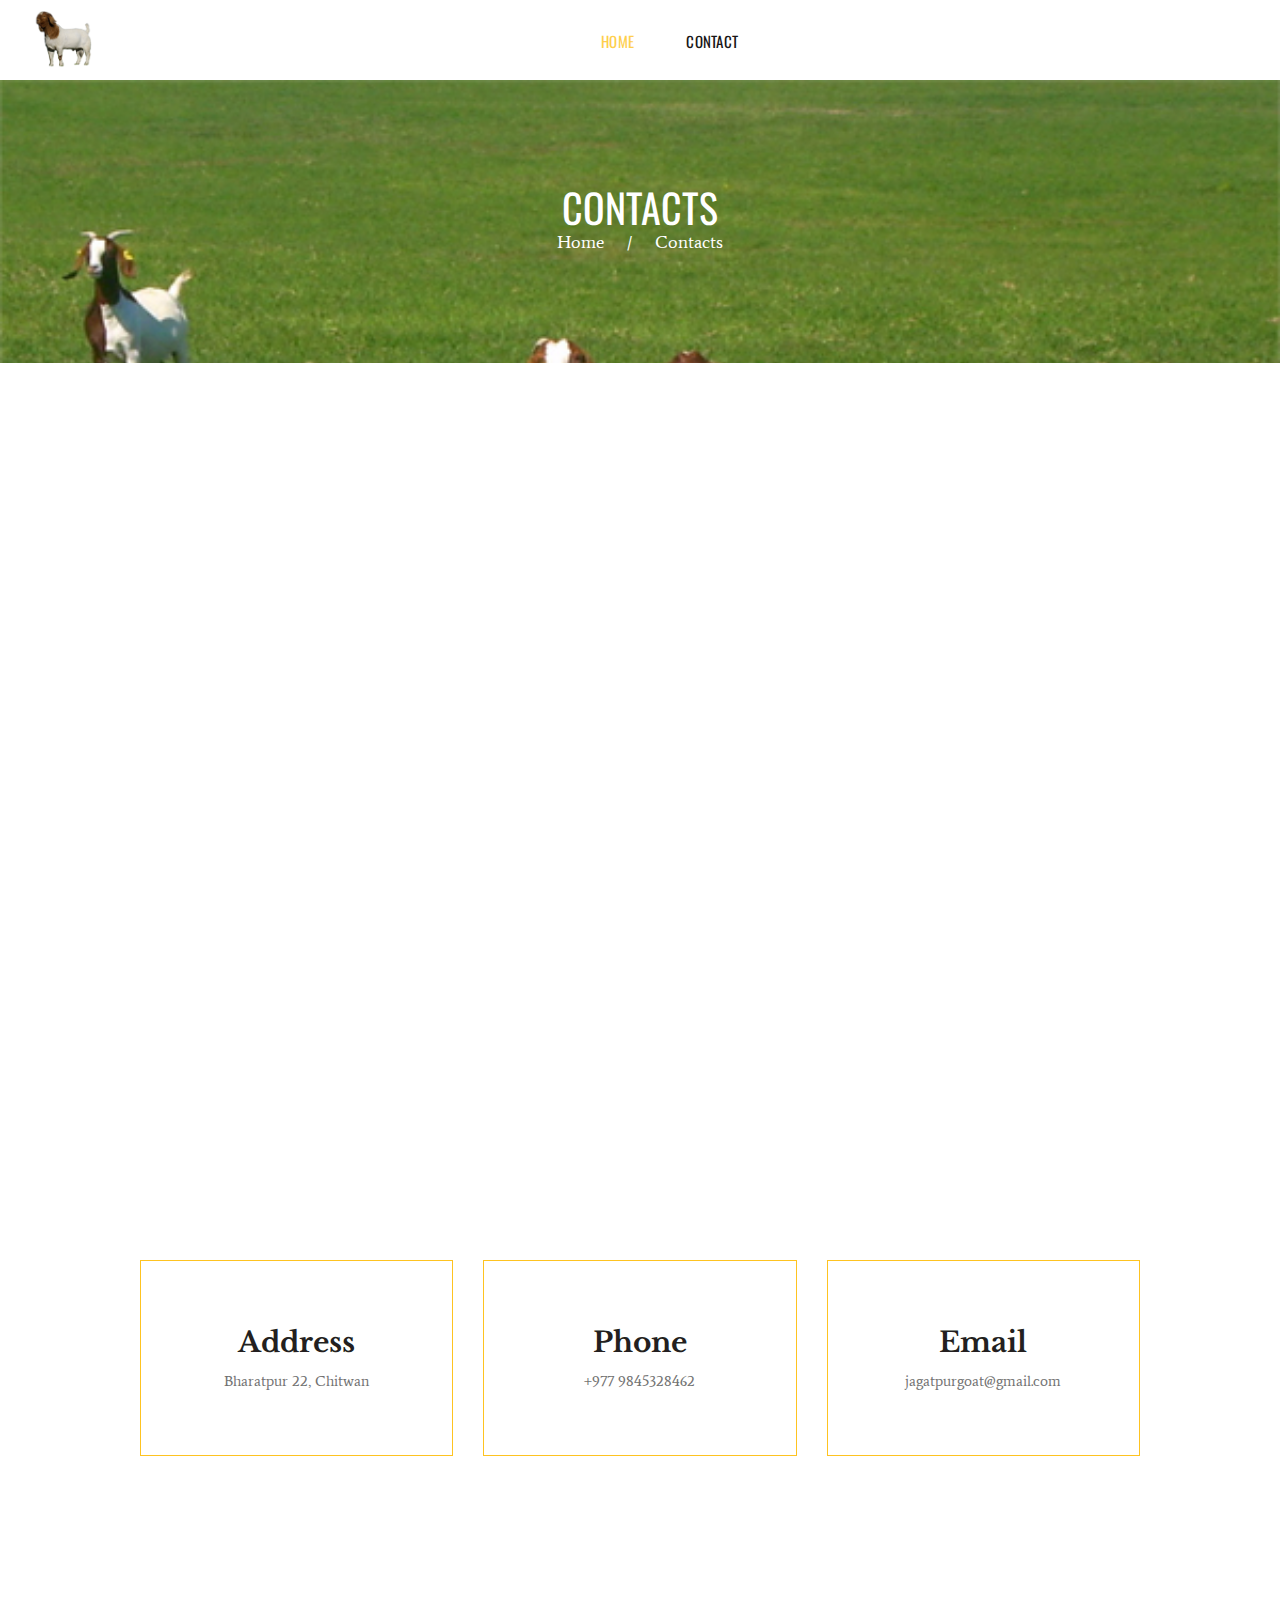
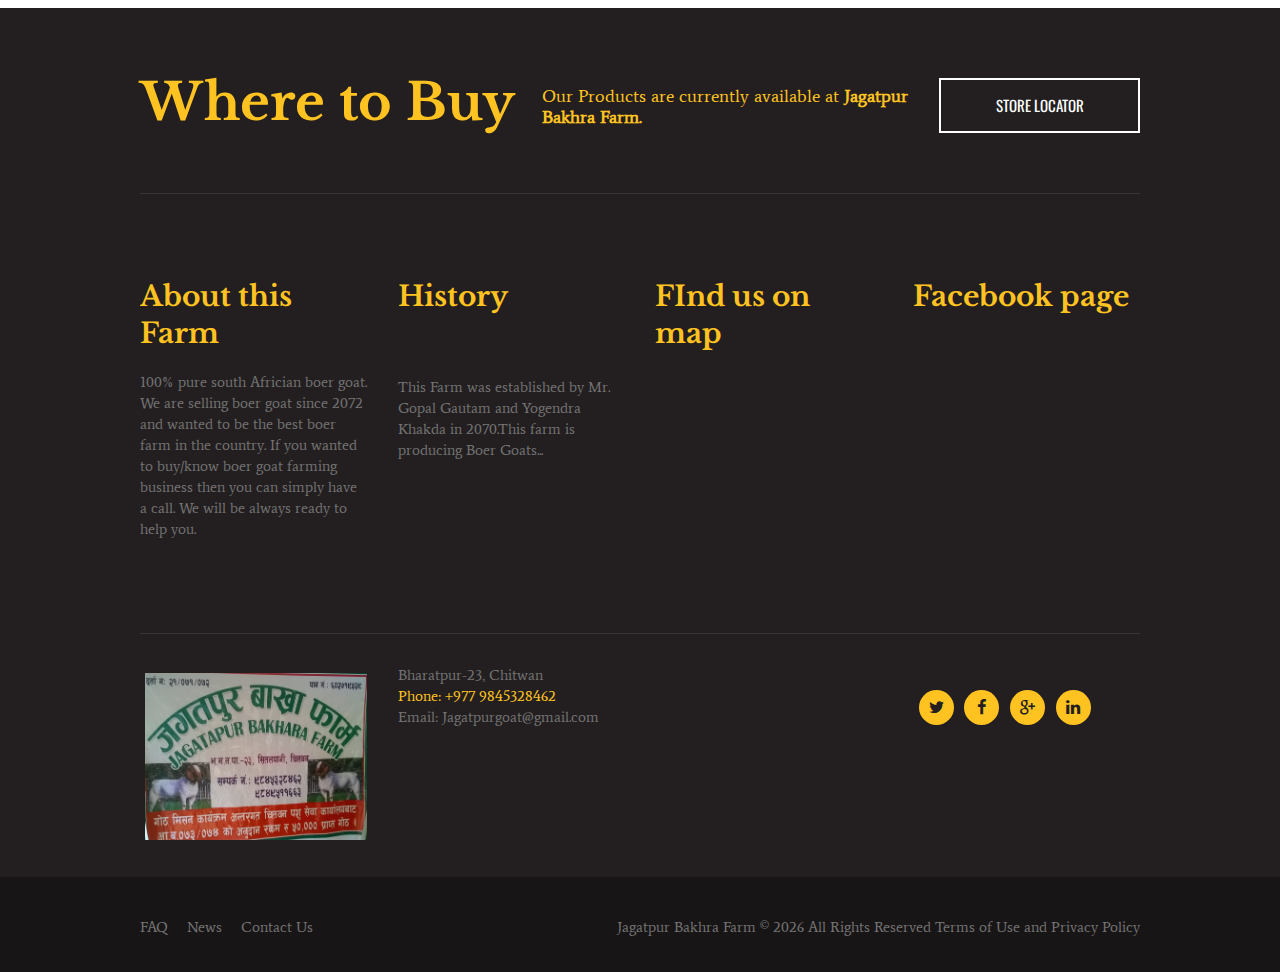
<file: contacts.html>
<!DOCTYPE html>
<html lang="en-US" class="scheme_original">
  <head>
    <title>Jagatpur Bakhra farm</title>
    <link rel="icon" href="photos/main-photo.jpg" type="image/icon type" />
    <meta charset="UTF-8" />
    <meta
      property="og:description"
      content="Jagatpur Goat Farm | Jagatpur Boer Goat Farm | Boer Goat farm Chitwan"
    />
    <meta
      name="description"
      content="100% pure south Africian boer goat. We are selling boer goat since 2072 and wanted to be the best boer farm in the country.
    This Farm was established by Mr. Gopal Gautam"
    />
    <meta
      property="og:title"
      content="Jagatpur Boer Goat farm chitwan || Boer Goat Farm in Chitwan, Nepal"
    />
    <meta
      name="viewport"
      content="width=device-width, initial-scale=1, maximum-scale=1"
    />
    <meta name="format-detection" content="telephone=no" />
    <link
      rel="stylesheet"
      href="https://fonts.googleapis.com/css?family=Average|Droid+Serif:400,700|Libre+Baskerville:400,400i,700|Open+Sans:300,400,600,700,800|Oswald:300,400,700|Raleway:100,200,300,400,500,600,700,800,900&amp;subset=latin-ext"
      type="text/css"
      media="all"
    />
    <link rel="stylesheet" href="css/layout.css" type="text/css" media="all" />
    <link
      rel="stylesheet"
      href="js/vendor/revslider/settings.css"
      type="text/css"
      media="all"
    />
    <link
      rel="stylesheet"
      href="js/vendor/woo/woocommerce-layout.css"
      type="text/css"
      media="all"
    />
    <link
      rel="stylesheet"
      href="js/vendor/woo/woocommerce-smallscreen.css"
      type="text/css"
      media="only screen and (max-width: 768px)"
    />
    <link
      rel="stylesheet"
      href="js/vendor/woo/woocommerce.css"
      type="text/css"
      media="all"
    />
    <link
      rel="stylesheet"
      href="css/fontello/css/fontello.css"
      type="text/css"
      media="all"
    />
    <link rel="stylesheet" href="css/style.css" type="text/css" media="all" />
    <link
      rel="stylesheet"
      href="css/core.animation.css"
      type="text/css"
      media="all"
    />
    <link
      rel="stylesheet"
      href="css/shortcodes.css"
      type="text/css"
      media="all"
    />
    <link rel="stylesheet" href="css/theme.css" type="text/css" media="all" />
    <link
      rel="stylesheet"
      href="js/vendor/woo/plugin.woocommerce.css"
      type="text/css"
      media="all"
    />
    <link rel="stylesheet" href="css/custom.css" type="text/css" media="all" />
    <link
      rel="stylesheet"
      href="css/responsive.css"
      type="text/css"
      media="all"
    />
    <link
      rel="stylesheet"
      href="js/vendor/comp/comp.min.css"
      type="text/css"
      media="all"
    />
    <link
      rel="stylesheet"
      href="js/vendor/swiper/swiper.css"
      type="text/css"
      media="all"
    />
    <!-- Global site tag (gtag.js) - Google Analytics -->
    <script
      async
      src="https://www.googletagmanager.com/gtag/js?id=UA-160710525-2"
    ></script>
    <script>
      window.dataLayer = window.dataLayer || [];
      function gtag() {
        dataLayer.push(arguments);
      }
      gtag("js", new Date());

      gtag("config", "UA-160710525-2");
    </script>

    <script type="application/ld+json">
      {
        "@context": "https://schema.org",
        "@type": "AnimalShelter",
        "name": "Jagatpur Goat Farm",
        "image": "http://www.jagatpurgoat.com.np/images/main-photo.jpg",
        "@id": "",
        "url": "http://www.jagatpurgoat.com.np",
        "telephone": "9845328462",
        "address": {
          "@type": "PostalAddress",
          "streetAddress": "Jagatpur",
          "addressLocality": "Bharatpur 22",
          "postalCode": "44200",
          "addressCountry": "NP"
        },
        "geo": {
          "@type": "GeoCoordinates",
          "latitude": 27.5774706,
          "longitude": 84.3333154
        },
        "sameAs": [
          "https://www.facebook.com/Jagatpurgoatfarm",
          "https://www.instagram.com/jagatpur_goat_farm",
          "https://www.youtube.com/channel/UC3l5gQCjSCSG9fLaFxt8Yug"
        ]
      }
    </script>
  </head>

  <body
    class="index home page body_style_wide body_filled article_style_stretch layout_single-standard template_single-standard scheme_original top_panel_show top_panel_above sidebar_hide sidebar_outer_hide vc_responsive"
  >
    <a
      id="toc_home"
      class="sc_anchor"
      title="Home"
      data-description="&lt;i&gt;Return to Home&lt;/i&gt; - &lt;br&gt;navigate to home page of the site"
      data-icon="icon-home"
      data-url="index.html"
      data-separator="yes"
    ></a>
    <a
      id="toc_top"
      class="sc_anchor"
      title="To Top"
      data-description="&lt;i&gt;Back to top&lt;/i&gt; - &lt;br&gt;scroll to top of the page"
      data-icon="icon-double-up"
      data-url=""
      data-separator="yes"
    ></a>

    <div class="body_wrap">
      <div class="page_wrap">
        <div class="top_panel_fixed_wrap"></div>
        <header class="top_panel_wrap top_panel_style_4 scheme_original">
          <div
            class="top_panel_wrap_inner top_panel_inner_style_4 top_panel_position_above"
          >
            <div class="top_panel_middle">
              <div class="content_wrap">
                <div class="contact_logo">
                  <div class="logo">
                    <a href="index.html">
                      <img
                        src="images/b.png"
                        class="logo_main"
                        alt="Jagatpur Boer goat"
                        width="239"
                        height="59"
                        style="border-radius: 10%"
                      />
                      <!-- <img src="images/jagatpur-logo.png" class="logo_fixed" alt="" width="239" height="59"> -->
                    </a>
                  </div>
                </div>

                <div class="menu_main_wrap">
                  <nav class="menu_main_nav_area menu_hover_fade">
                    <ul id="menu_main" class="menu_main_nav">
                      <li
                        class="menu-item current-menu-ancestor current-menu-parent menu-item-has-children"
                      >
                        <a href="index.html"><span>Home</span></a>
                      </li>

                      <li class="menu-item">
                        <a href="contacts.html"><span>Contact</span></a>
                      </li>
                    </ul>
                  </nav>
                </div>
              </div>
            </div>
          </div>
        </header>
        <div class="header_mobile">
          <div class="content_wrap">
            <div class="menu_button icon-menu"></div>
            <div class="logo">
              <a href="index.html">
                <img
                  src="images/b.png"
                  class="logo_main"
                  alt="Jagatpur Boer goat farm"
                  width="239"
                  height="59"
                  style="border-radius: 10%"
                />
              </a>
            </div>
          </div>
          <div class="side_wrap">
            <div class="close">Close</div>
            <div class="panel_top">
              <nav class="menu_main_nav_area">
                <ul id="menu_main" class="menu_main_nav">
                  <li
                    class="menu-item current-menu-ancestor current-menu-parent menu-item-has-children"
                  >
                    <a href="index.html"><span>Home</span></a>
                  </li>
                  <li class="menu-item menu-item-has-children">
                    <a href="#"><span>About us</span></a>
                    <ul class="sub-menu">
                      <li class="menu-item menu-item-has-children">
                        <a href="#"><span>Features</span></a>
                      </li>
                      <li class="menu-item menu-item-has-children">
                        <a href="#"><span>Gallery</span></a>
                      </li>
                    </ul>
                  </li>
                  <li class="menu-item">
                    <a href="#"><span>Farm</span></a>
                  </li>
                  <li class="menu-item menu-item-has-children">
                    <a href="#"><span>Blog</span></a>
                  </li>
                  <li class="menu-item">
                    <a href="#"><span>Gallery</span></a>
                  </li>

                  <li class="menu-item">
                    <a href="#"><span>Contacts</span></a>
                  </li>
                </ul>
              </nav>
            </div>
            <div class="panel_bottom"></div>
          </div>
          <div class="mask"></div>
        </div>
        <div
          class="top_panel_title top_panel_style_1 title_present breadcrumbs_present scheme_original"
        >
          <div
            class="bg_cust_1 top_panel_title_inner top_panel_inner_style_1 title_present_inner breadcrumbs_present_inner"
          >
            <div class="content_wrap">
              <h1 class="page_title">Contacts</h1>
              <div class="breadcrumbs">
                <a class="breadcrumbs_item home" href="index.html">Home</a>
                <span class="breadcrumbs_delimiter"></span>
                <span class="breadcrumbs_item current">Contacts</span>
              </div>
            </div>
          </div>
        </div>
        <div class="page_content_wrap page_paddings_no">
          <div class="content_wrap">
            <div class="content">
              <article
                class="post_item post_item_single post_featured_default post_format_standard page type-page hentry"
              >
                <section class="post_content">
                  <div
                    data-vc-full-width="true"
                    data-vc-full-width-init="false"
                    data-vc-stretch-content="true"
                    class="vc_row wpb_row vc_row-fluid vc_row-no-padding"
                  >
                    <div class="wpb_column vc_column_container vc_col-sm-12">
                      <div class="vc_column-inner">
                        <div class="wpb_wrapper" style="margin-top: 30px">
                          <iframe
                            src="https://www.google.com/maps/embed?pb=!1m14!1m8!1m3!1d3536.3473744299436!2d84.334737!3d27.582758!3m2!1i1024!2i768!4f13.1!3m3!1m2!1s0x3994f785634cc365%3A0x563386a84cb253a2!2sJagatpur%20Goat%20Farm!5e0!3m2!1sen!2snp!4v1717817442824!5m2!1sen!2snp"
                            width="100%"
                            height="450"
                            style="border: 0"
                            allowfullscreen=""
                            loading="lazy"
                            referrerpolicy="no-referrer-when-downgrade"
                          ></iframe>
                        </div>
                      </div>
                    </div>
                  </div>
                  <div class="vc_row-full-width"></div>
                  <div class="vc_row wpb_row vc_row-fluid">
                    <div class="wpb_column vc_column_container vc_col-sm-12">
                      <div class="vc_column-inner">
                        <div class="wpb_wrapper">
                          <div
                            class="columns_wrap sc_columns columns_nofluid sc_columns_count_3 margin_top_huge margin_bottom_huge"
                          >
                            <div
                              class="column-1_3 sc_column_item sc_column_item_1 odd first centext"
                            >
                              <div
                                class="sc_section section_style_bordered_section"
                              >
                                <div class="sc_section_inner">
                                  <div class="sc_section_content_wrap">
                                    <h4
                                      class="sc_title sc_title_regular sc_align_center"
                                    >
                                      Address
                                    </h4>
                                    <span class="sc_highlight"
                                      >Bharatpur 22, Chitwan</span
                                    >
                                    <div class="vc_empty_space h_42e">
                                      <span class="vc_empty_space_inner"></span>
                                    </div>
                                  </div>
                                </div>
                              </div>
                            </div>
                            <div
                              class="column-1_3 sc_column_item sc_column_item_2 even centext"
                            >
                              <div
                                class="sc_section section_style_bordered_section"
                              >
                                <div class="sc_section_inner">
                                  <div class="sc_section_content_wrap">
                                    <h4
                                      class="sc_title sc_title_regular sc_align_center"
                                    >
                                      Phone
                                    </h4>
                                    <span class="sc_highlight"
                                      >+977 9845328462</span
                                    >
                                    <div class="vc_empty_space h_42e">
                                      <span class="vc_empty_space_inner"></span>
                                    </div>
                                  </div>
                                </div>
                              </div>
                            </div>
                            <div
                              class="column-1_3 sc_column_item sc_column_item_3 odd centext"
                            >
                              <div
                                class="sc_section section_style_bordered_section"
                              >
                                <div class="sc_section_inner">
                                  <div class="sc_section_content_wrap">
                                    <h4
                                      class="sc_title sc_title_regular sc_align_center"
                                    >
                                      Email
                                    </h4>
                                    <span class="sc_highlight"
                                      >jagatpurgoat@gmail.com</span
                                    >
                                    <div class="vc_empty_space h_42e">
                                      <span class="vc_empty_space_inner"></span>
                                    </div>
                                  </div>
                                </div>
                              </div>
                            </div>
                          </div>
                        </div>
                      </div>
                    </div>
                  </div>
                </section>
              </article>
              <section class="related_wrap related_wrap_empty"></section>
            </div>
          </div>
        </div>

        <footer class="call_wrap">
          <div class="call_wrap_inner">
            <div class="content_wrap">
              <h2 class="call-title">Where to Buy</h2>
              <div class="call-text">
                Our Products are currently available at
                <strong> Jagatpur Bakhra Farm.</strong>
              </div>
              <a
                class="sc_button sc_button_size_large sc_button_style_border"
                href="https://goo.gl/maps/DW9RYiMYtJMTQenq5"
                >Store Locator</a
              >
            </div>
          </div>
        </footer>
        <footer class="footer_wrap widget_area scheme_original">
          <div class="footer_wrap_inner widget_area_inner">
            <div class="content_wrap">
              <div class="columns_wrap">
                <aside class="column-1_4 widget widget_nav_menu">
                  <h4 class="widget_title">About this Farm</h4>
                  <div class="menu-footer-menu-1-container">
                    <ul id="menu-footer-menu-1" class="menu">
                      100% pure south Africian boer goat. We are selling boer
                      goat since 2072 and wanted to be the best boer farm in the
                      country. If you wanted to buy/know boer goat farming
                      business then you can simply have a call. We will be
                      always ready to help you.
                    </ul>
                  </div>
                </aside>
                <aside class="column-1_4 widget widget_nav_menu">
                  <h4 class="widget_title">History</h4>
                  <div class="menu-footer-menu-2-container">
                    <br />
                    <br />
                    This Farm was established by Mr. Gopal Gautam and Yogendra
                    Khakda in 2070.This farm is producing Boer Goats...
                  </div>
                </aside>
                <aside class="column-1_4 widget widget_nav_menu">
                  <h4 class="widget_title">FInd us on map</h4>
                  <div class="menu-footer-menu-3-container">
                    <iframe
                      class=""
                      src="https://www.google.com/maps/embed?pb=!1m14!1m8!1m3!1d14146.069538512895!2d84.3250868!3d27.5774848!3m2!1i1024!2i768!4f13.1!3m3!1m2!1s0x0%3A0x563386a84cb253a2!2sJagatpur+Goat+Farm!5e0!3m2!1sen!2snp!4v1565867497498!5m2!1sen!2snp"
                      width="100%"
                      height="100"
                      frameborder="0"
                      style="border: 0"
                      allowfullscreen
                    ></iframe>
                  </div>
                </aside>
                <aside class="column-1_4 widget widget_nav_menu">
                  <h4 class="widget_title">Facebook page</h4>
                  <div class="menu-footer-menu-4-container">
                    <iframe
                      src="https://www.facebook.com/plugins/page.php?href=https%3A%2F%2Fwww.facebook.com%2FJagatpurgoatfarm%2F&tabs=message&width=340&height=154&small_header=true&adapt_container_width=true&hide_cover=false&show_facepile=true&appId"
                      width="340"
                      height="154"
                      style="border: none; overflow: hidden"
                      scrolling="no"
                      frameborder="0"
                      allowTransparency="true"
                      allow="encrypted-media"
                    ></iframe>
                  </div>
                </aside>
                <aside class="column-1_4 widget widget_socials">
                  <div class="widget_inner">
                    <div class="logo">
                      <a href="index.html">
                        <img
                          src="images/main-photo.jpg"
                          class="logo_main"
                          alt="Jagatpur Boer goat farm chitwan"
                          width="74"
                          height="74"
                        />
                      </a>
                    </div>
                  </div>
                </aside>
                <aside class="column-1_4 widget widget_text">
                  <div class="textwidget">
                    Bharatpur-23, Chitwan
                    <br />
                    <span class="accent1">Phone: +977 9845328462</span>

                    <br />
                    Email: Jagatpurgoat@gmail.com
                  </div>
                </aside>
                <aside class="column-1_4 widget widget_text">
                  <div class="textwidget"></div>
                </aside>
                <aside class="column-1_4 widget widget_socials">
                  <div class="widget_inner">
                    <div
                      class="sc_socials sc_socials_type_icons sc_socials_shape_round sc_socials_size_tiny"
                    >
                      <div class="sc_socials_item">
                        <a
                          href="#"
                          target="_blank"
                          class="social_icons social_twitter"
                        >
                          <span class="icon-twitter"></span>
                        </a>
                      </div>
                      <div class="sc_socials_item">
                        <a
                          href="https://www.facebook.com/Jagatpurgoatfarm/"
                          target="_blank"
                          class="social_icons social_facebook"
                        >
                          <span class="icon-facebook"></span>
                        </a>
                      </div>
                      <div class="sc_socials_item">
                        <a
                          href="#"
                          target="_blank"
                          class="social_icons social_gplus-1"
                        >
                          <span class="icon-gplus-1"></span>
                        </a>
                      </div>
                      <div class="sc_socials_item">
                        <a
                          href="#"
                          target="_blank"
                          class="social_icons social_linkedin"
                        >
                          <span class="icon-linkedin"></span>
                        </a>
                      </div>
                    </div>
                  </div>
                </aside>
              </div>
            </div>
          </div>
        </footer>
        <div class="copyright_wrap copyright_style_menu scheme_original">
          <div class="copyright_wrap_inner">
            <div class="content_wrap">
              <ul id="menu_footer" class="menu_footer_nav">
                <li class="menu-item">
                  <a href="#"><span>FAQ</span></a>
                </li>
                <li class="menu-item">
                  <a href="#"><span>News</span></a>
                </li>
                <li class="menu-item">
                  <a href="#"><span>Contact Us</span></a>
                </li>
              </ul>
              <div class="copyright_text">
                <p>
                  Jagatpur Bakhra Farm ©
                  <script type="text/javascript">
                    document.write(new Date().getFullYear());
                  </script>
                  All Rights Reserved <a href="#">Terms of Use</a> and
                  <a href="#">Privacy Policy</a>
                </p>
              </div>
            </div>
          </div>
        </div>
      </div>
    </div>

    <a href="#" class="scroll_to_top icon-up" title="Scroll to top"></a>
    <div class="custom_html_section"></div>

    <script type="text/javascript" src="js/vendor/jquery/jquery.js"></script>
    <script
      type="text/javascript"
      src="js/vendor/jquery/jquery-migrate.min.js"
    ></script>
    <script type="text/javascript" src="js/custom/custom.js"></script>
    <script
      type="text/javascript"
      src="js/vendor/esg/jquery.themepunch.tools.min.js"
    ></script>
    <script
      type="text/javascript"
      src="js/vendor/revslider/jquery.themepunch.revolution.min.js"
    ></script>
    <script
      type="text/javascript"
      src="js/vendor/revslider/extensions/revolution.extension.actions.min.js"
    ></script>
    <script
      type="text/javascript"
      src="js/vendor/revslider/extensions/revolution.extension.layeranimation.min.js"
    ></script>
    <script
      type="text/javascript"
      src="js/vendor/revslider/extensions/revolution.extension.navigation.min.js"
    ></script>
    <script
      type="text/javascript"
      src="js/vendor/revslider/extensions/revolution.extension.slideanims.min.js"
    ></script>
    <script type="text/javascript" src="js/vendor/modernizr.min.js"></script>
    <script
      type="text/javascript"
      src="js/vendor/jquery/js.cookie.min.js"
    ></script>
    <script type="text/javascript" src="js/vendor/superfish.js"></script>
    <script type="text/javascript" src="js/custom/core.utils.js"></script>
    <script type="text/javascript" src="js/custom/core.init.js"></script>
    <script type="text/javascript" src="js/custom/init.js"></script>
    <script type="text/javascript" src="js/custom/core.debug.js"></script>
    <script type="text/javascript" src="js/custom/embed.min.js"></script>
    <script type="text/javascript" src="js/custom/shortcodes.js"></script>
    <script
      type="text/javascript"
      src="js/vendor/comp/comp_front.min.js"
    ></script>
    <script type="text/javascript" src="js/vendor/ui/core.min.js"></script>
    <script type="text/javascript" src="js/vendor/ui/widget.min.js"></script>
    <script type="text/javascript" src="js/vendor/ui/tabs.min.js"></script>
    <script type="text/javascript" src="js/vendor/isotope.pkgd.min.js"></script>
    <script type="text/javascript" src="js/vendor/swiper/swiper.js"></script>
  </body>
</html>
</file>
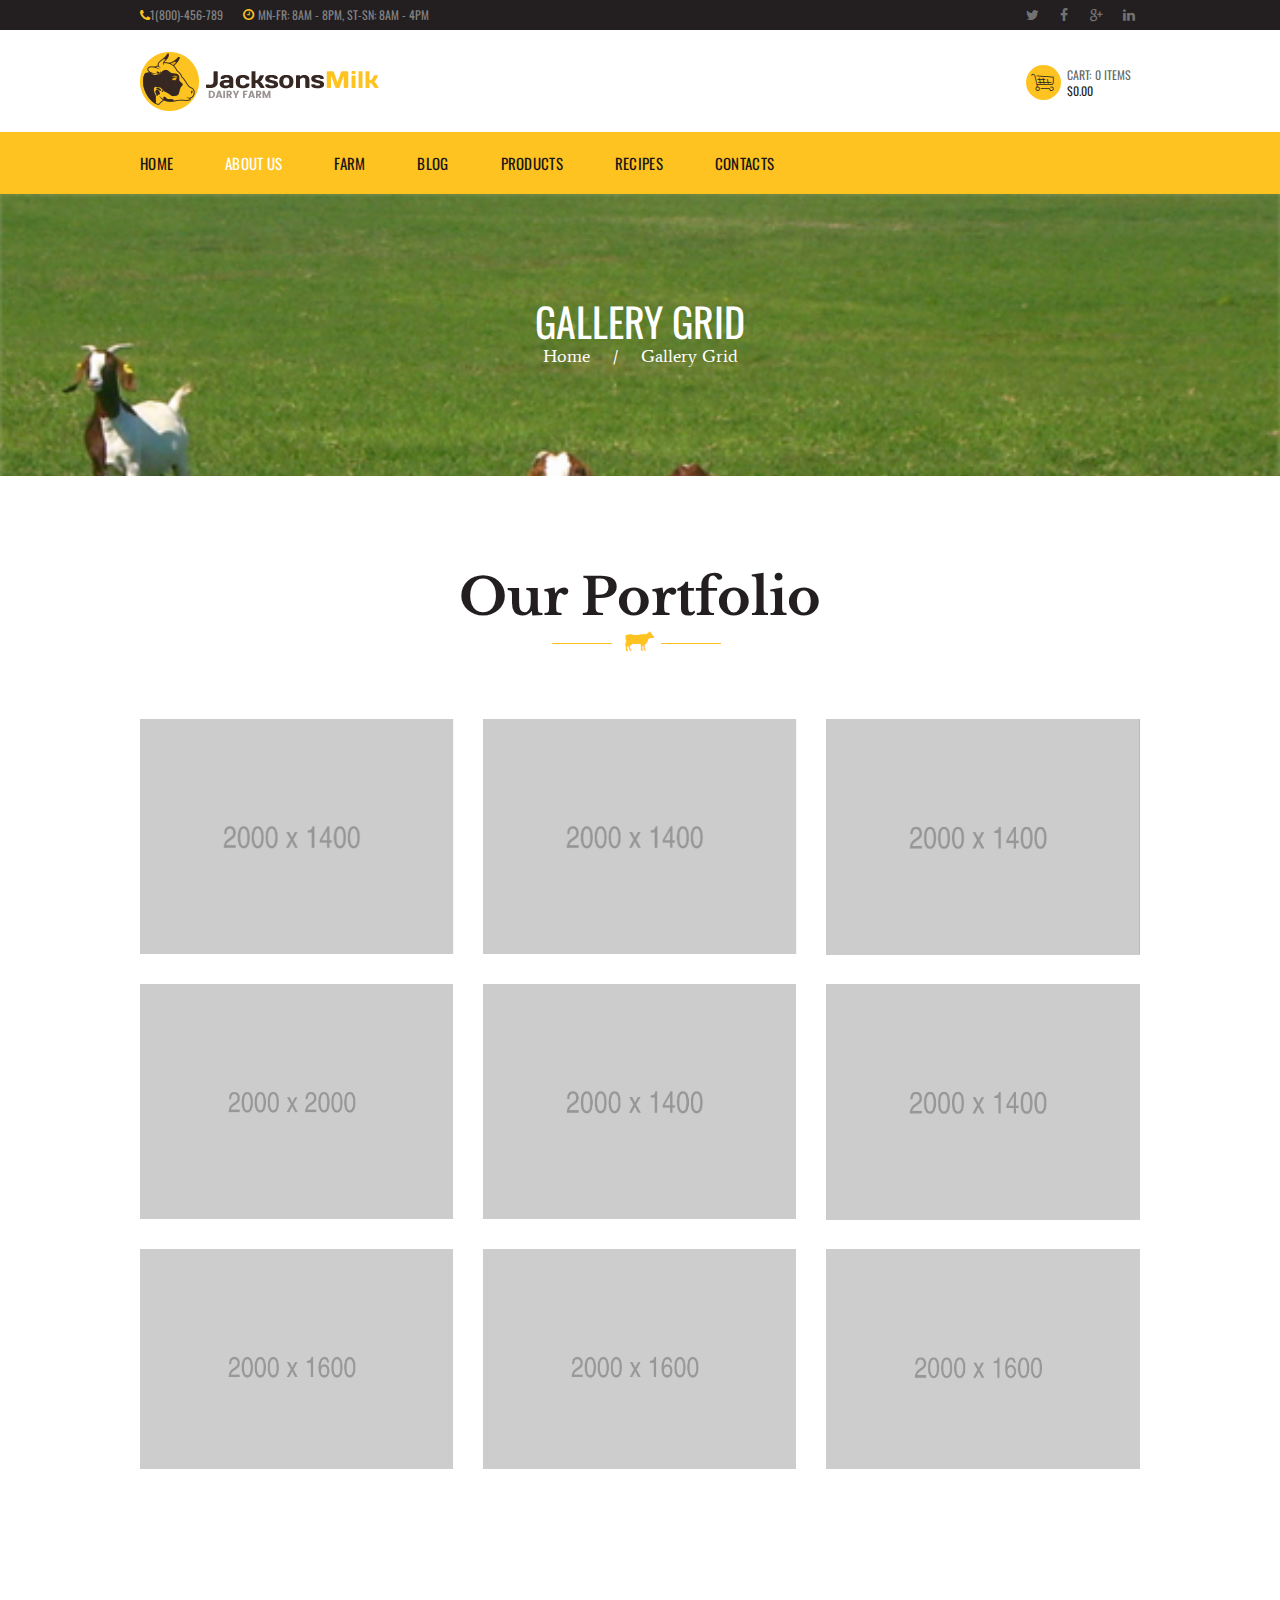
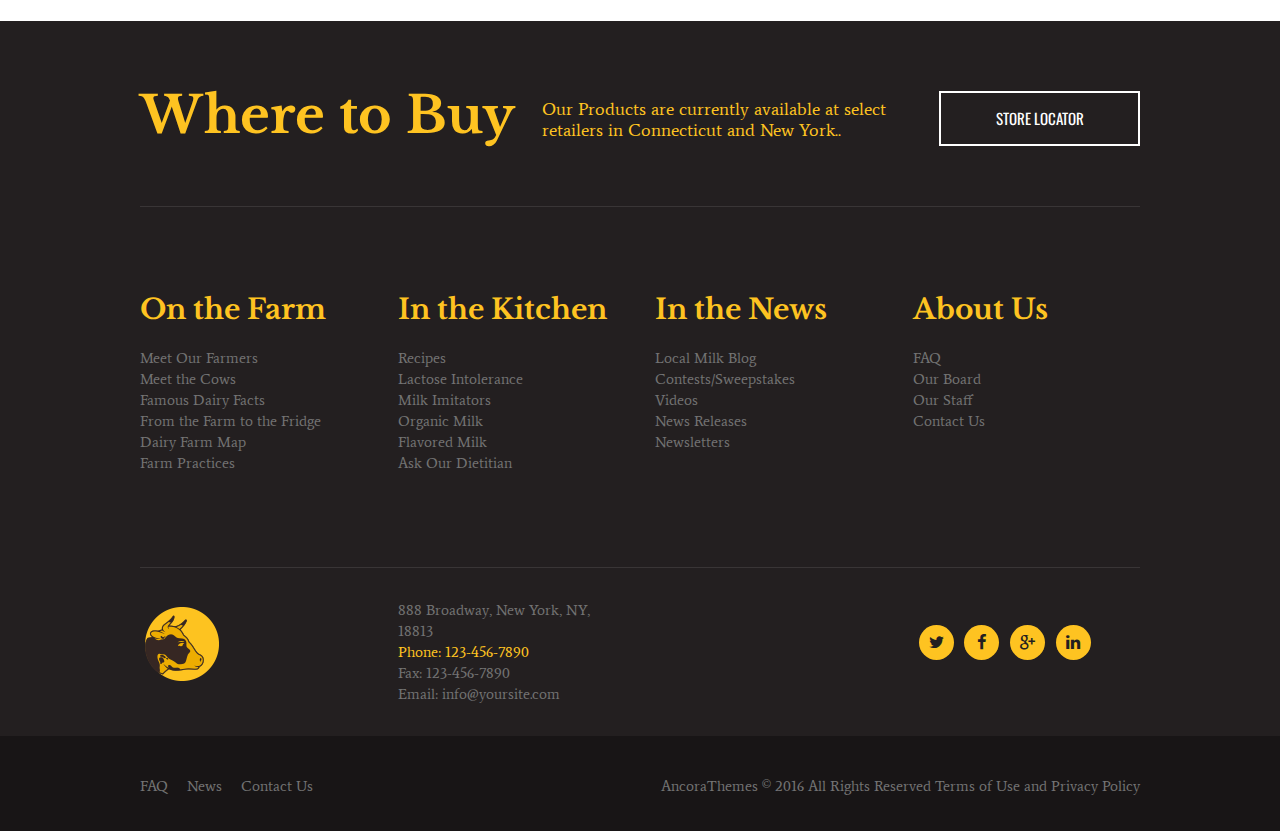
<file: grid.html>
<!DOCTYPE html>
<html lang="en-US" class="scheme_original">

<head>
    <title>Gallery Grid &#8211; Dairy Farm</title>
    <meta charset="UTF-8" />
    <meta name="viewport" content="width=device-width, initial-scale=1, maximum-scale=1">
    <meta name="format-detection" content="telephone=no">
    <link rel='stylesheet' href='js/vendor/esg/settings.css' type='text/css' media='all' />
    <link rel='stylesheet' href='https://fonts.googleapis.com/css?family=Average|Droid+Serif:400,700|Libre+Baskerville:400,400i,700|Open+Sans:300,400,600,700,800|Oswald:300,400,700|Raleway:100,200,300,400,500,600,700,800,900&amp;subset=latin-ext' type='text/css' media='all' />
    <link rel='stylesheet' href='css/layout.css' type='text/css' media='all' />
    <link rel='stylesheet' href='css/fontello/css/fontello.css' type='text/css' media='all' />
    <link rel='stylesheet' href='css/style.css' type='text/css' media='all' />
    <link rel='stylesheet' href='css/core.animation.css' type='text/css' media='all' />
    <link rel='stylesheet' href='css/shortcodes.css' type='text/css' media='all' />
    <link rel='stylesheet' href='css/theme.css' type='text/css' media='all' />
    <link rel='stylesheet' href='js/vendor/woo/plugin.woocommerce.css' type='text/css' media='all' />
    <link rel='stylesheet' href='css/custom.css' type='text/css' media='all' /> 
    <link rel='stylesheet' href='css/responsive.css' type='text/css' media='all' />
    <link rel='stylesheet' href='js/vendor/comp/comp.min.css' type='text/css' media='all' />
    <link rel='stylesheet' href='js/vendor/esg/lightbox.css' type='text/css' media='all' />

</head>

<body class="page gridpg body_style_wide body_filled article_style_stretch layout_single-standard template_single-standard scheme_original top_panel_show top_panel_above sidebar_hide sidebar_outer_hide vc_responsive">

<a id="toc_home" class="sc_anchor" title="Home" data-description="&lt;i&gt;Return to Home&lt;/i&gt; - &lt;br&gt;navigate to home page of the site" data-icon="icon-home" data-url="index.html" data-separator="yes"></a>
<a id="toc_top" class="sc_anchor" title="To Top" data-description="&lt;i&gt;Back to top&lt;/i&gt; - &lt;br&gt;scroll to top of the page" data-icon="icon-double-up" data-url="" data-separator="yes"></a>

<div class="body_wrap">
    <div class="page_wrap">
        <div class="top_panel_fixed_wrap"></div>
        <header class="top_panel_wrap top_panel_style_1 scheme_original">
            <div class="top_panel_wrap_inner top_panel_inner_style_1 top_panel_position_above">
                <div class="top_panel_top">
                    <div class="content_wrap clearfix">
                        <div class="top_panel_top_contact_area icons icon-phone-1">1(800)-456-789 </div>
                        <div class="top_panel_top_open_hours icons icon-clock-1">Mn-Fr: 8am - 8pm, St-Sn: 8am - 4pm</div>
                        <div class="top_panel_top_user_area">
                            <div class="top_panel_top_socials">
                                <div class="sc_socials sc_socials_type_icons sc_socials_shape_square sc_socials_size_tiny">
                                    <div class="sc_socials_item">
                                        <a href="#" target="_blank" class="social_icons social_twitter">
                                            <span class="icon-twitter"></span>
                                        </a>
                                    </div>
                                    <div class="sc_socials_item">
                                        <a href="#" target="_blank" class="social_icons social_facebook">
                                            <span class="icon-facebook"></span>
                                        </a>
                                    </div>
                                    <div class="sc_socials_item">
                                        <a href="#" target="_blank" class="social_icons social_gplus-1">
                                            <span class="icon-gplus-1"></span>
                                        </a>
                                    </div>
                                    <div class="sc_socials_item">
                                        <a href="#" target="_blank" class="social_icons social_linkedin">
                                            <span class="icon-linkedin"></span>
                                        </a>
                                    </div>
                                </div>
                            </div>
                            <ul id="menu_user" class="menu_user_nav"></ul>
                        </div>
                    </div>
                </div>
                <div class="top_panel_middle">
                    <div class="content_wrap">
                        <div class="columns_wrap columns_fluid">
                            <div class="column-4_5 contact_logo">
                                <div class="logo">
                                    <a href="index.html">
                                        <img src="images/logo.png" class="logo_main" alt="" width="239" height="59">
                                    </a>
                                </div>
                            </div>
                            <div class="column-1_5 contact_field contact_cart">
                                <a href="#" class="top_panel_cart_button" data-items="0" data-summa="&#036;0.00">
                                    <span class="contact_icon icon-1"></span>
                                    <span class="contact_label contact_cart_label">cart:</span>
                                    <span class="contact_cart_totals">
		                                <span class="cart_items">0 Items</span>
                                        <span class="cart_summa">&#36;0.00</span>
                                    </span>
                                </a>
                                <ul class="widget_area sidebar_cart sidebar">
                                    <li>
                                        <div class="widget woocommerce widget_shopping_cart">
                                            <div class="hide_cart_widget_if_empty">
                                                <div class="widget_shopping_cart_content">
                                                    <p class="woocommerce-mini-cart__empty-message">No products in the cart.</p>
                                                </div>
                                            </div>
                                        </div>
                                    </li>
                                </ul>
                            </div>
                        </div>
                    </div>
                </div>
                <div class="top_panel_bottom">
                    <div class="content_wrap clearfix">
                        <nav class="menu_main_nav_area menu_hover_fade">
                            <ul id="menu_main" class="menu_main_nav">
                                <li class="menu-item menu-item-has-children"><a href="#"><span>Home</span></a>
                                    <ul class="sub-menu">
                                        <li class="menu-item"><a href="index.html"><span>Homepage 1</span></a></li>
                                        <li class="menu-item"><a href="home-2.html"><span>Homepage 2</span></a></li>
                                        <li class="menu-item"><a href="home-3.html"><span>Homepage 3</span></a></li>
                                    </ul>
                                </li>
                                <li class="menu-item current-menu-ancestor menu-item-has-children"><a href="#"><span>About us</span></a>
                                    <ul class="sub-menu">
                                        <li class="menu-item"><a href="about-1.html"><span>About 1</span></a></li>
                                        <li class="menu-item"><a href="about-2.html"><span>About 2</span></a></li>
                                        <li class="menu-item menu-item-has-children"><a href="#"><span>Features</span></a>
                                            <ul class="sub-menu">
                                                <li class="menu-item"><a href="shortcodes.html"><span>Shortcodes</span></a></li>
                                                <li class="menu-item"><a href="typography.html"><span>Typography</span></a></li>
                                            </ul>
                                        </li>
                                        <li class="menu-item current-menu-ancestor current-menu-parent menu-item-has-children"><a href="#"><span>Gallery</span></a>
                                            <ul class="sub-menu">
                                                <li class="menu-item"><a href="cobbles.html"><span>Gallery Cobbles</span></a></li>
                                                <li class="menu-item current-menu-item"><a href="grid.html"><span>Gallery Grid</span></a></li>
                                                <li class="menu-item"><a href="masonry.html"><span>Gallery Masonry</span></a></li>
                                            </ul>
                                        </li>
                                    </ul>
                                </li>
                                <li class="menu-item"><a href="farm.html"><span>Farm</span></a></li>
                                <li class="menu-item menu-item-has-children"><a href="#"><span>Blog</span></a>
                                    <ul class="sub-menu">
                                        <li class="menu-item"><a href="classic.html"><span>Classic</span></a></li>
                                        <li class="menu-item menu-item-has-children"><a href="#"><span>Masonry</span></a>
                                            <ul class="sub-menu">
                                                <li class="menu-item"><a href="masonry-2-columns.html"><span>Masonry 2 columns</span></a></li>
                                                <li class="menu-item"><a href="masonry-3-columns.html"><span>Masonry 3 columns</span></a></li>
                                            </ul>
                                        </li>
                                        <li class="menu-item menu-item-has-children"><a href="#"><span>Portfolio</span></a>
                                            <ul class="sub-menu">
                                                <li class="menu-item"><a href="portfolio-2-columns.html"><span>Portfolio 2 columns</span></a></li>
                                                <li class="menu-item"><a href="portfolio-3-columns.html"><span>Portfolio 3 columns</span></a></li>
                                            </ul>
                                        </li>
                                    </ul>
                                </li>
                                <li class="menu-item"><a href="shop.html"><span>Products</span></a></li>
                                <li class="menu-item"><a href="recipes.html"><span>Recipes</span></a></li>
                                <li class="menu-item"><a href="contacts.html"><span>Contacts</span></a></li>
                            </ul>
                        </nav>
                    </div>
                </div>

            </div>
        </header>

        <div class="header_mobile">
            <div class="content_wrap">
                <div class="menu_button icon-menu"></div>
                <div class="logo">
                    <a href="index.html">
                        <img src="images/logo.png" class="logo_main" alt="" width="239" height="59">
                    </a>
                </div>
            </div>
            <div class="side_wrap">
                <div class="close">Close</div>
                <div class="panel_top">
                    <nav class="menu_main_nav_area">
                        <ul id="menu_mobile" class="menu_main_nav">
                            <li class="menu-item menu-item-has-children"><a href="#"><span>Home</span></a>
                                <ul class="sub-menu">
                                    <li class="menu-item"><a href="index.html"><span>Homepage 1</span></a></li>
                                    <li class="menu-item"><a href="home-2.html"><span>Homepage 2</span></a></li>
                                    <li class="menu-item"><a href="home-3.html"><span>Homepage 3</span></a></li>
                                </ul>
                            </li>
                            <li class="menu-item current-menu-ancestor menu-item-has-children"><a href="#"><span>About us</span></a>
                                <ul class="sub-menu">
                                    <li class="menu-item"><a href="about-1.html"><span>About 1</span></a></li>
                                    <li class="menu-item"><a href="about-2.html"><span>About 2</span></a></li>
                                    <li class="menu-item menu-item-has-children"><a href="#"><span>Features</span></a>
                                        <ul class="sub-menu">
                                            <li class="menu-item"><a href="shortcodes.html"><span>Shortcodes</span></a></li>
                                            <li class="menu-item"><a href="typography.html"><span>Typography</span></a></li>
                                        </ul>
                                    </li>
                                    <li class="menu-item current-menu-ancestor current-menu-parent menu-item-has-children"><a href="#"><span>Gallery</span></a>
                                        <ul class="sub-menu">
                                            <li class="menu-item"><a href="cobbles.html"><span>Gallery Cobbles</span></a></li>
                                            <li class="menu-item current-menu-item"><a href="grid.html"><span>Gallery Grid</span></a></li>
                                            <li class="menu-item"><a href="masonry.html"><span>Gallery Masonry</span></a></li>
                                        </ul>
                                    </li>
                                </ul>
                            </li>
                            <li class="menu-item"><a href="farm.html"><span>Farm</span></a></li>
                            <li class="menu-item menu-item-has-children"><a href="#"><span>Blog</span></a>
                                <ul class="sub-menu">
                                    <li class="menu-item"><a href="classic.html"><span>Classic</span></a></li>
                                    <li class="menu-item menu-item-has-children"><a href="#"><span>Masonry</span></a>
                                        <ul class="sub-menu">
                                            <li class="menu-item"><a href="masonry-2-columns.html"><span>Masonry 2 columns</span></a></li>
                                            <li class="menu-item"><a href="masonry-3-columns.html"><span>Masonry 3 columns</span></a></li>
                                        </ul>
                                    </li>
                                    <li class="menu-item menu-item-has-children"><a href="#"><span>Portfolio</span></a>
                                        <ul class="sub-menu">
                                            <li class="menu-item"><a href="portfolio-2-columns.html"><span>Portfolio 2 columns</span></a></li>
                                            <li class="menu-item"><a href="portfolio-3-columns.html"><span>Portfolio 3 columns</span></a></li>
                                        </ul>
                                    </li>
                                </ul>
                            </li>
                            <li class="menu-item"><a href="shop.html"><span>Products</span></a></li>
                            <li class="menu-item"><a href="recipes.html"><span>Recipes</span></a></li>
                            <li class="menu-item"><a href="contacts.html"><span>Contacts</span></a></li>
                        </ul>
                    </nav>
                </div>

                <div class="panel_bottom">
                </div>
            </div>
            <div class="mask"></div>
        </div>
        <div class="top_panel_title top_panel_style_1 title_present breadcrumbs_present scheme_original">
            <div  class="bg_cust_1 top_panel_title_inner top_panel_inner_style_1  title_present_inner breadcrumbs_present_inner">
                <div class="content_wrap">
                    <h1 class="page_title">Gallery Grid</h1>
                    <div class="breadcrumbs">
                        <a class="breadcrumbs_item home" href="index.html">Home</a>
                        <span class="breadcrumbs_delimiter"></span>
                        <span class="breadcrumbs_item current">Gallery Grid</span>
                    </div>
                </div>
            </div>
        </div>
        <div class="page_content_wrap page_paddings_no">
            <div class="content_wrap">
                <div class="content">
                    <article class="post_item post_item_single post_featured_default post_format_standard page type-page hentry">
                        <section class="post_content">
                            <div class="vc_row wpb_row vc_row-fluid">
                                <div class="wpb_column vc_column_container vc_col-sm-12">
                                    <div class="vc_column-inner ">
                                        <div class="wpb_wrapper">
                                            <div class="sc_section margin_bottom_huge">
                                                <div class="sc_section_inner">
                                                    <h2 class="sc_section_title sc_item_title sc_item_title_without_descr">Our Portfolio<span></span></h2>
                                                    <div class="sc_section_content_wrap">
                                                        <article class="myportfolio-container minimal-light" id="esg-grid-1-1-wrap">
                                                            <div id="esg-grid-1-1" class="esg-grid">
                                                                <ul>
                                                                    <li id="eg-1-post-id-286" class="filterall filter-farm-life-habitants filter-milk filter-natural eg-dairyfarm-wrapper eg-post-id-286" data-date="1464432764">
                                                                        <div class="esg-media-cover-wrapper">
                                                                            <div class="esg-entry-media esg-pressback" data-delay="0">
                                                                                <img src="images/2000x1400.png" alt="" width="2400" height="1326"></div>
                                                                            <div class="esg-entry-cover esg-fade" data-delay="0">
                                                                                <div class="esg-overlay esg-fade eg-dairyfarm-container" data-delay="0"></div>
                                                                                <div class="esg-center eg-post-286 eg-dairyfarm-element-0-a esg-zoomfront" data-delay="0.3">
                                                                                    <a class="eg-dairyfarm-element-0 eg-post-286 esgbox" href="images/2000x1400.png" lgtitle="Innovative Farming: Regular Cow Foot-Bath">
                                                                                        <i class="eg-icon-search"></i>
                                                                                    </a>
                                                                                </div>
                                                                                <div class="esg-center eg-post-286 eg-dairyfarm-element-1-a esg-zoomfront" data-delay="0.1">
                                                                                    <a class="eg-dairyfarm-element-1 eg-post-286" href="single-post.html" target="_self">
                                                                                        <i class="eg-icon-link"></i>
                                                                                    </a>
                                                                                </div>
                                                                                <div class="esg-center eg-dairyfarm-element-5 esg-none esg-clear"></div>
                                                                                <div class="esg-center eg-dairyfarm-element-6 esg-none esg-clear"></div>
                                                                            </div>
                                                                        </div>

                                                                    </li>
                                                                    <li id="eg-1-post-id-284" class="filterall filter-dairy-herd-management filter-cheese filter-organic eg-dairyfarm-wrapper eg-post-id-284" data-date="1464951101">
                                                                        <div class="esg-media-cover-wrapper">
                                                                            <div class="esg-entry-media esg-pressback" data-delay="0">
                                                                                <img src="images/2000x1400.png" alt="" width="2400" height="1738"></div>
                                                                            <div class="esg-entry-cover esg-fade" data-delay="0">
                                                                                <div class="esg-overlay esg-fade eg-dairyfarm-container" data-delay="0"></div>
                                                                                <div class="esg-center eg-post-284 eg-dairyfarm-element-0-a esg-zoomfront" data-delay="0.3">
                                                                                    <a class="eg-dairyfarm-element-0 eg-post-284 esgbox" href="images/2000x1400.png" lgtitle="Beauty in Small Farming Things">
                                                                                        <i class="eg-icon-search"></i>
                                                                                    </a>
                                                                                </div>
                                                                                <div class="esg-center eg-post-284 eg-dairyfarm-element-1-a esg-zoomfront" data-delay="0.1">
                                                                                    <a class="eg-dairyfarm-element-1 eg-post-284" href="single-post.html" target="_self">
                                                                                        <i class="eg-icon-link"></i>
                                                                                    </a>
                                                                                </div>
                                                                                <div class="esg-center eg-dairyfarm-element-5 esg-none esg-clear"></div>
                                                                                <div class="esg-center eg-dairyfarm-element-6 esg-none esg-clear"></div>
                                                                            </div>
                                                                        </div>

                                                                    </li>
                                                                    <li id="eg-1-post-id-282" class="filterall filter-world-dairy-markets filter-milk filter-natural eg-dairyfarm-wrapper eg-post-id-282" data-date="1465728616">
                                                                        <div class="esg-media-cover-wrapper">
                                                                            <div class="esg-entry-media esg-pressback" data-delay="0">
                                                                                <img src="images/2000x1400.png" alt="" width="2400" height="1600"></div>
                                                                            <div class="esg-entry-cover esg-fade" data-delay="0">
                                                                                <div class="esg-overlay esg-fade eg-dairyfarm-container" data-delay="0"></div>
                                                                                <div class="esg-center eg-post-282 eg-dairyfarm-element-0-a esg-zoomfront" data-delay="0.3">
                                                                                    <a class="eg-dairyfarm-element-0 eg-post-282 esgbox" href="images/2000x1400.png" lgtitle="Safe Environment for Farm Cows">
                                                                                        <i class="eg-icon-search"></i>
                                                                                    </a>
                                                                                </div>
                                                                                <div class="esg-center eg-post-282 eg-dairyfarm-element-1-a esg-zoomfront" data-delay="0.1">
                                                                                    <a class="eg-dairyfarm-element-1 eg-post-282" href="single-post.html" target="_self">
                                                                                        <i class="eg-icon-link"></i>
                                                                                    </a>
                                                                                </div>
                                                                                <div class="esg-center eg-dairyfarm-element-5 esg-none esg-clear"></div>
                                                                                <div class="esg-center eg-dairyfarm-element-6 esg-none esg-clear"></div>
                                                                            </div>
                                                                        </div>

                                                                    </li>
                                                                    <li id="eg-1-post-id-280" class="filterall filter-unhealthy-myths filter-cheese filter-organic eg-dairyfarm-wrapper eg-post-id-280" data-date="1466505989">
                                                                        <div class="esg-media-cover-wrapper">
                                                                            <div class="esg-entry-media esg-pressback" data-delay="0">
                                                                                <img src="images/2000x2000.png" alt="" width="2400" height="2327"></div>
                                                                            <div class="esg-entry-cover esg-fade" data-delay="0">
                                                                                <div class="esg-overlay esg-fade eg-dairyfarm-container" data-delay="0"></div>
                                                                                <div class="esg-center eg-post-280 eg-dairyfarm-element-0-a esg-zoomfront" data-delay="0.3">
                                                                                    <a class="eg-dairyfarm-element-0 eg-post-280 esgbox" href="images/2000x2000.png" lgtitle="Why Our Cream is so Lightweight">
                                                                                        <i class="eg-icon-search"></i>
                                                                                    </a>
                                                                                </div>
                                                                                <div class="esg-center eg-post-280 eg-dairyfarm-element-1-a esg-zoomfront" data-delay="0.1">
                                                                                    <a class="eg-dairyfarm-element-1 eg-post-280" href="single-post.html" target="_self">
                                                                                        <i class="eg-icon-link"></i>
                                                                                    </a>
                                                                                </div>
                                                                                <div class="esg-center eg-dairyfarm-element-5 esg-none esg-clear"></div>
                                                                                <div class="esg-center eg-dairyfarm-element-6 esg-none esg-clear"></div>
                                                                            </div>
                                                                        </div>

                                                                    </li>
                                                                    <li id="eg-1-post-id-278" class="filterall filter-the-industrys-input filter-milk filter-natural eg-dairyfarm-wrapper eg-post-id-278" data-date="1467974146">
                                                                        <div class="esg-media-cover-wrapper">
                                                                            <div class="esg-entry-media esg-pressback" data-delay="0">
                                                                                <img src="images/2000x1400.png" alt="" width="2400" height="1600"></div>
                                                                            <div class="esg-entry-cover esg-fade" data-delay="0">
                                                                                <div class="esg-overlay esg-fade eg-dairyfarm-container" data-delay="0"></div>
                                                                                <div class="esg-center eg-post-278 eg-dairyfarm-element-0-a esg-zoomfront" data-delay="0.3">
                                                                                    <a class="eg-dairyfarm-element-0 eg-post-278 esgbox" href="images/2000x1400.png" lgtitle="Organic Cheese Curds and Gravy">
                                                                                        <i class="eg-icon-search"></i>
                                                                                    </a>
                                                                                </div>
                                                                                <div class="esg-center eg-post-278 eg-dairyfarm-element-1-a esg-zoomfront" data-delay="0.1">
                                                                                    <a class="eg-dairyfarm-element-1 eg-post-278" href="single-post.html" target="_self">
                                                                                        <i class="eg-icon-link"></i>
                                                                                    </a>
                                                                                </div>
                                                                                <div class="esg-center eg-dairyfarm-element-5 esg-none esg-clear"></div>
                                                                                <div class="esg-center eg-dairyfarm-element-6 esg-none esg-clear"></div>
                                                                            </div>
                                                                        </div>

                                                                    </li>
                                                                    <li id="eg-1-post-id-274" class="filterall filter-farm-life-habitants filter-milk filter-natural eg-dairyfarm-wrapper eg-post-id-274" data-date="1468835306">
                                                                        <div class="esg-media-cover-wrapper">
                                                                            <div class="esg-entry-media esg-pressback" data-delay="0">
                                                                                <img src="images/2000x1400.png" alt="" width="2400" height="1689"></div>
                                                                            <div class="esg-entry-cover esg-fade" data-delay="0">
                                                                                <div class="esg-overlay esg-fade eg-dairyfarm-container" data-delay="0"></div>
                                                                                <div class="esg-center eg-post-274 eg-dairyfarm-element-0-a esg-zoomfront" data-delay="0.3">
                                                                                    <a class="eg-dairyfarm-element-0 eg-post-274 esgbox" href="images/2000x1400.png" lgtitle="Grass Management Tips for Late Summer">
                                                                                        <i class="eg-icon-search"></i>
                                                                                    </a>
                                                                                </div>
                                                                                <div class="esg-center eg-post-274 eg-dairyfarm-element-1-a esg-zoomfront" data-delay="0.1">
                                                                                    <a class="eg-dairyfarm-element-1 eg-post-274" href="single-post.html" target="_self">
                                                                                        <i class="eg-icon-link"></i>
                                                                                    </a>
                                                                                </div>
                                                                                <div class="esg-center eg-dairyfarm-element-5 esg-none esg-clear"></div>
                                                                                <div class="esg-center eg-dairyfarm-element-6 esg-none esg-clear"></div>
                                                                            </div>
                                                                        </div>

                                                                    </li>
                                                                    <li id="eg-1-post-id-276" class="filterall filter-the-industrys-input filter-cheese filter-organic eg-dairyfarm-wrapper eg-post-id-276" data-date="1469615154">
                                                                        <div class="esg-media-cover-wrapper">
                                                                            <div class="esg-entry-media esg-pressback" data-delay="0">
                                                                                <img src="images/2000x1600.png" alt="" width="2400" height="1979"></div>
                                                                            <div class="esg-entry-cover esg-fade" data-delay="0">
                                                                                <div class="esg-overlay esg-fade eg-dairyfarm-container" data-delay="0"></div>
                                                                                <div class="esg-center eg-post-276 eg-dairyfarm-element-0-a esg-zoomfront" data-delay="0.3">
                                                                                    <a class="eg-dairyfarm-element-0 eg-post-276 esgbox" href="images/2000x1600.png" lgtitle="Whole Truth about Raw Milk">
                                                                                        <i class="eg-icon-search"></i>
                                                                                    </a>
                                                                                </div>
                                                                                <div class="esg-center eg-post-276 eg-dairyfarm-element-1-a esg-zoomfront" data-delay="0.1">
                                                                                    <a class="eg-dairyfarm-element-1 eg-post-276" href="single-post.html" target="_self">
                                                                                        <i class="eg-icon-link"></i>
                                                                                    </a>
                                                                                </div>
                                                                                <div class="esg-center eg-dairyfarm-element-5 esg-none esg-clear"></div>
                                                                                <div class="esg-center eg-dairyfarm-element-6 esg-none esg-clear"></div>
                                                                            </div>
                                                                        </div>

                                                                    </li>
                                                                    <li id="eg-1-post-id-271" class="filterall filter-dairy-herd-management filter-cheese filter-organic eg-dairyfarm-wrapper eg-post-id-271" data-date="1470390367">
                                                                        <div class="esg-media-cover-wrapper">
                                                                            <div class="esg-entry-media esg-pressback" data-delay="0">
                                                                                <img src="images/2000x1600.png" alt="" width="2400" height="1883"></div>
                                                                            <div class="esg-entry-cover esg-fade" data-delay="0">
                                                                                <div class="esg-overlay esg-fade eg-dairyfarm-container" data-delay="0"></div>
                                                                                <div class="esg-center eg-post-271 eg-dairyfarm-element-0-a esg-zoomfront" data-delay="0.3">
                                                                                    <a class="eg-dairyfarm-element-0 eg-post-271 esgbox" href="images/2000x1600.png" lgtitle="Butter of a Dream">
                                                                                        <i class="eg-icon-search"></i>
                                                                                    </a>
                                                                                </div>
                                                                                <div class="esg-center eg-post-271 eg-dairyfarm-element-1-a esg-zoomfront" data-delay="0.1">
                                                                                    <a class="eg-dairyfarm-element-1 eg-post-271" href="single-post.html" target="_self">
                                                                                        <i class="eg-icon-link"></i>
                                                                                    </a>
                                                                                </div>
                                                                                <div class="esg-center eg-dairyfarm-element-5 esg-none esg-clear"></div>
                                                                                <div class="esg-center eg-dairyfarm-element-6 esg-none esg-clear"></div>
                                                                            </div>
                                                                        </div>

                                                                    </li>
                                                                    <li id="eg-1-post-id-227" class="filterall filter-dairy-herd-management filter-cheese filter-organic eg-dairyfarm-wrapper eg-post-id-227" data-date="1475052294">
                                                                        <div class="esg-media-cover-wrapper">
                                                                            <div class="esg-entry-media esg-pressback" data-delay="0">
                                                                                <img src="images/2000x1600.png" alt="" width="2400" height="1760"></div>
                                                                            <div class="esg-entry-cover esg-fade" data-delay="0">
                                                                                <div class="esg-overlay esg-fade eg-dairyfarm-container" data-delay="0"></div>
                                                                                <div class="esg-center eg-post-227 eg-dairyfarm-element-0-a esg-zoomfront" data-delay="0.3">
                                                                                    <a class="eg-dairyfarm-element-0 eg-post-227 esgbox" href="images/2000x1600.png" lgtitle="Dairy Nutrition and Profitability Optimization">
                                                                                        <i class="eg-icon-search"></i>
                                                                                    </a>
                                                                                </div>
                                                                                <div class="esg-center eg-post-227 eg-dairyfarm-element-1-a esg-zoomfront" data-delay="0.1">
                                                                                    <a class="eg-dairyfarm-element-1 eg-post-227" href="single-post.html" target="_self">
                                                                                        <i class="eg-icon-link"></i>
                                                                                    </a>
                                                                                </div>
                                                                                <div class="esg-center eg-dairyfarm-element-5 esg-none esg-clear"></div>
                                                                                <div class="esg-center eg-dairyfarm-element-6 esg-none esg-clear"></div>
                                                                            </div>
                                                                        </div>

                                                                    </li>
                                                                </ul>
                                                            </div>
                                                        </article>
                                                        <div class="clear"></div>
                                                    </div>
                                                </div>
                                            </div>
                                        </div>
                                    </div>
                                </div>
                            </div>
                        </section>
                    </article>
                    <section class="related_wrap related_wrap_empty"></section>
                </div>
            </div>
        </div>
        <footer class="call_wrap">
            <div class="call_wrap_inner">
                <div class="content_wrap">
                    <h2 class="call-title">Where to Buy</h2>
                    <div class="call-text">Our Products are currently available at select retailers in Connecticut and New York..</div>
                    <a class="sc_button sc_button_size_large sc_button_style_border" href="#">Store Locator</a>
                </div>
            </div>
        </footer>
        <footer class="footer_wrap widget_area scheme_original">
            <div class="footer_wrap_inner widget_area_inner">
                <div class="content_wrap">
                    <div class="columns_wrap">
                        <aside class="column-1_4 widget widget_nav_menu">
                            <h4 class="widget_title">On the Farm</h4>
                            <div class="menu-footer-menu-1-container">
                                <ul id="menu-footer-menu-1" class="menu">
                                    <li class="menu-item"><a href="farm.html">Meet Our Farmers</a></li>
                                    <li class="menu-item"><a href="recipes.html">Meet the Cows</a></li>
                                    <li class="menu-item"><a href="cobbles.html">Famous Dairy Facts</a></li>
                                    <li class="menu-item current-menu-item "><a href="grid.html">From the Farm to the Fridge</a></li>
                                    <li class="menu-item"><a href="contacts.html">Dairy Farm Map</a></li>
                                    <li class="menu-item"><a href="classic.html">Farm Practices</a></li>
                                </ul>
                            </div>
                        </aside>
                        <aside class="column-1_4 widget widget_nav_menu">
                            <h4 class="widget_title">In the Kitchen</h4>
                            <div class="menu-footer-menu-2-container">
                                <ul id="menu-footer-menu-2" class="menu">
                                    <li class="menu-item"><a href="recipes.html">Recipes</a></li>
                                    <li class="menu-item"><a href="masonry-2-columns.html">Lactose Intolerance</a></li>
                                    <li class="menu-item"><a href="shop.html">Milk Imitators</a></li>
                                    <li class="menu-item"><a href="portfolio-3-columns.html">Organic Milk</a></li>
                                    <li class="menu-item"><a href="portfolio-2-columns.html">Flavored Milk</a></li>
                                    <li class="menu-item"><a href="contacts.html">Ask Our Dietitian</a></li>
                                </ul>
                            </div>
                        </aside>
                        <aside class="column-1_4 widget widget_nav_menu">
                            <h4 class="widget_title">In the News</h4>
                            <div class="menu-footer-menu-3-container">
                                <ul id="menu-footer-menu-3" class="menu">
                                    <li class="menu-item"><a href="masonry-3-columns.html">Local Milk Blog</a></li>
                                    <li class="menu-item"><a href="classic.html">Contests/Sweepstakes</a></li>
                                    <li class="menu-item"><a href="cobbles.html">Videos</a></li>
                                    <li class="menu-item"><a href="about-1.html">News Releases</a></li>
                                    <li class="menu-item"><a href="about-2.html">Newsletters</a></li>
                                </ul>
                            </div>
                        </aside>
                        <aside class="column-1_4 widget widget_nav_menu">
                            <h4 class="widget_title">About Us</h4>
                            <div class="menu-footer-menu-4-container">
                                <ul id="menu-footer-menu-4" class="menu">
                                    <li class="menu-item"><a href="contacts.html">FAQ</a></li>
                                    <li class="menu-item"><a href="farm.html">Our Board</a></li>
                                    <li class="menu-item"><a href="about-2.html">Our Staff</a></li>
                                    <li class="menu-item"><a href="contacts.html">Contact Us</a></li>
                                </ul>
                            </div>
                        </aside>
                        <aside class="column-1_4 widget widget_socials">
                            <div class="widget_inner">
                                <div class="logo">
                                    <a href="index.html">
                                        <img src="images/footer-logo.png" class="logo_main" alt="" width="74" height="74">
                                    </a>
                                </div>
                            </div>
                        </aside>
                        <aside class="column-1_4 widget widget_text">
                            <div class="textwidget">
                                888 Broadway, New York, NY, 18813
                                <br>
                                <span class="accent1">Phone: 123-456-7890</span>
                                <br> Fax: 123-456-7890
                                <br> Email: info@yoursite.com
                            </div>
                        </aside>
                        <aside class="column-1_4 widget widget_text">
                            <div class="textwidget"></div>
                        </aside>
                        <aside class="column-1_4 widget widget_socials">
                            <div class="widget_inner">
                                <div class="sc_socials sc_socials_type_icons sc_socials_shape_round sc_socials_size_tiny">
                                    <div class="sc_socials_item">
                                        <a href="#" target="_blank" class="social_icons social_twitter">
                                            <span class="icon-twitter"></span>
                                        </a>
                                    </div>
                                    <div class="sc_socials_item">
                                        <a href="#" target="_blank" class="social_icons social_facebook">
                                            <span class="icon-facebook"></span>
                                        </a>
                                    </div>
                                    <div class="sc_socials_item">
                                        <a href="#" target="_blank" class="social_icons social_gplus-1">
                                            <span class="icon-gplus-1"></span>
                                        </a>
                                    </div>
                                    <div class="sc_socials_item">
                                        <a href="#" target="_blank" class="social_icons social_linkedin">
                                            <span class="icon-linkedin"></span>
                                        </a>
                                    </div>
                                </div>
                            </div>
                        </aside>
                    </div>
                </div>
            </div>
        </footer>
        <div class="copyright_wrap copyright_style_menu  scheme_original">
            <div class="copyright_wrap_inner">
                <div class="content_wrap">
                    <ul id="menu_footer" class="menu_footer_nav">
                        <li class="menu-item"><a href="farm.html"><span>FAQ</span></a></li>
                        <li class="menu-item"><a href="classic.html"><span>News</span></a></li>
                        <li class="menu-item"><a href="contacts.html"><span>Contact Us</span></a></li>
                    </ul>
                    <div class="copyright_text">
                        <p>AncoraThemes © 2016 All Rights Reserved
                            <a href="http://ancorathemes.com/about/">Terms of Use</a> and
                            <a href="http://ancorathemes.com/about/">Privacy Policy</a>
                        </p>
                    </div>
                </div>
            </div>
        </div>
    </div>
</div>

<a href="#" class="scroll_to_top icon-up" title="Scroll to top"></a>
<div class="custom_html_section"></div>

<script type='text/javascript' src='js/vendor/jquery/jquery.js'></script>
<script type='text/javascript' src='js/vendor/jquery/jquery-migrate.min.js'></script>
<script type='text/javascript' src='js/custom/custom.js'></script>
<script type='text/javascript' src='js/vendor/esg/lightbox.js'></script>
<script type='text/javascript' src='js/vendor/esg/jquery.themepunch.tools.min.js'></script>
<script type='text/javascript' src='js/vendor/modernizr.min.js'></script>
<script type='text/javascript' src='js/vendor/ui/jquery.blockUI.min.js'></script>
<script type='text/javascript' src='js/vendor/jquery/js.cookie.min.js'></script>
<script type='text/javascript' src='js/vendor/superfish.js'></script>
<script type='text/javascript' src='js/custom/core.utils.js'></script>
<script type='text/javascript' src='js/custom/core.init.js'></script>
<script type='text/javascript' src='js/custom/init.js'></script>
<script type='text/javascript' src='js/custom/core.debug.js'></script>
<script type='text/javascript' src='js/custom/embed.min.js'></script>
<script type='text/javascript' src='js/custom/shortcodes.js'></script>
<script type='text/javascript' src='js/vendor/comp/comp_front.min.js'></script>
<script type='text/javascript' src='js/vendor/esg/jquery.themepunch.essential.min.js'></script>

</body>

</html>
</file>
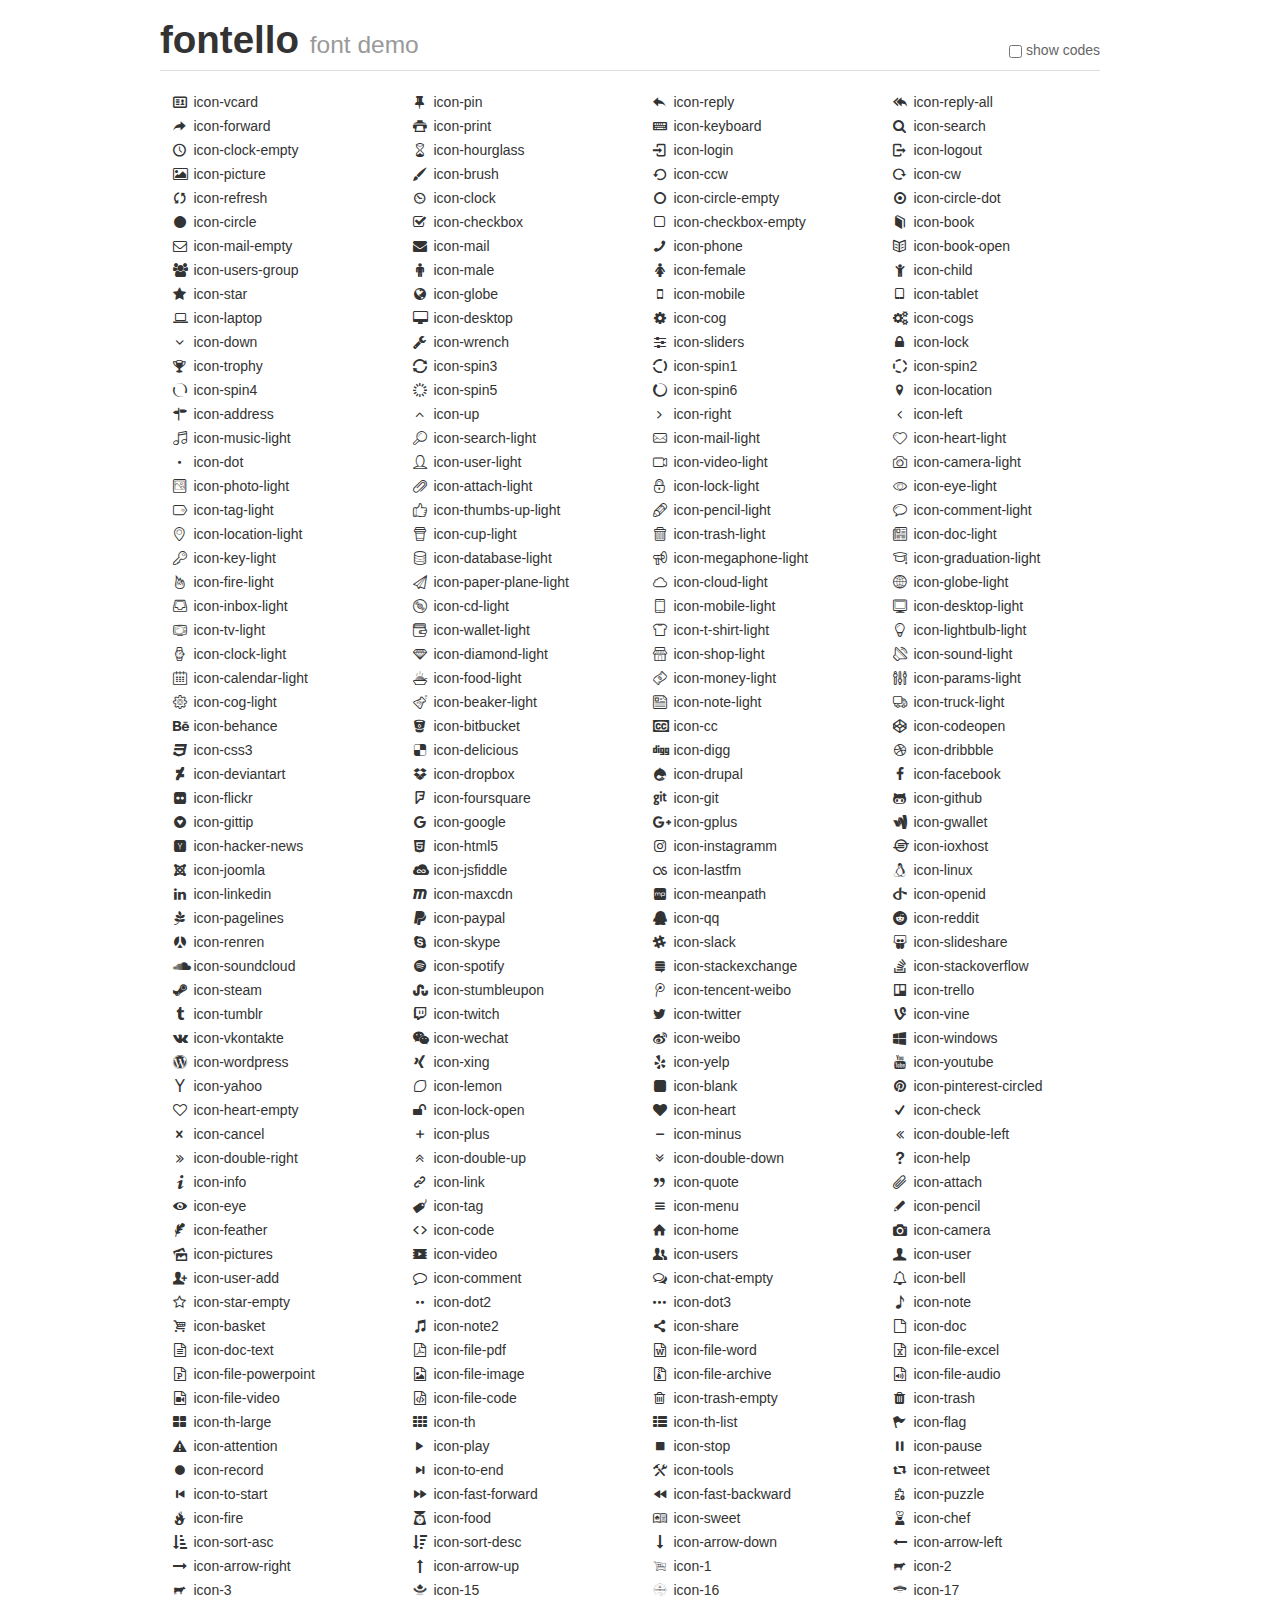
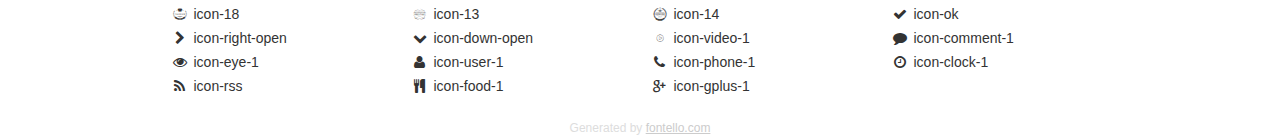
<file: css/fontello/demo.html>
<!DOCTYPE html>
<html>
  <head><!--[if lt IE 9]><script language="javascript" type="text/javascript" src="//html5shim.googlecode.com/svn/trunk/html5.js"></script><![endif]-->
    <meta charset="UTF-8"><style>/*
 * Bootstrap v2.2.1
 *
 * Copyright 2012 Twitter, Inc
 * Licensed under the Apache License v2.0
 * http://www.apache.org/licenses/LICENSE-2.0
 *
 * Designed and built with all the love in the world @twitter by @mdo and @fat.
 */
.clearfix {
  *zoom: 1;
}
.clearfix:before,
.clearfix:after {
  display: table;
  content: "";
  line-height: 0;
}
.clearfix:after {
  clear: both;
}
html {
  font-size: 100%;
  -webkit-text-size-adjust: 100%;
  -ms-text-size-adjust: 100%;
}
a:focus {
  outline: thin dotted #333;
  outline: 5px auto -webkit-focus-ring-color;
  outline-offset: -2px;
}
a:hover,
a:active {
  outline: 0;
}
button,
input,
select,
textarea {
  margin: 0;
  font-size: 100%;
  vertical-align: middle;
}
button,
input {
  *overflow: visible;
  line-height: normal;
}
button::-moz-focus-inner,
input::-moz-focus-inner {
  padding: 0;
  border: 0;
}
body {
  margin: 0;
  font-family: "Helvetica Neue", Helvetica, Arial, sans-serif;
  font-size: 14px;
  line-height: 20px;
  color: #333;
  background-color: #fff;
}
a {
  color: #08c;
  text-decoration: none;
}
a:hover {
  color: #005580;
  text-decoration: underline;
}
.row {
  margin-left: -20px;
  *zoom: 1;
}
.row:before,
.row:after {
  display: table;
  content: "";
  line-height: 0;
}
.row:after {
  clear: both;
}
[class*="span"] {
  float: left;
  min-height: 1px;
  margin-left: 20px;
}
.container,
.navbar-static-top .container,
.navbar-fixed-top .container,
.navbar-fixed-bottom .container {
  width: 940px;
}
.span12 {
  width: 940px;
}
.span11 {
  width: 860px;
}
.span10 {
  width: 780px;
}
.span9 {
  width: 700px;
}
.span8 {
  width: 620px;
}
.span7 {
  width: 540px;
}
.span6 {
  width: 460px;
}
.span5 {
  width: 380px;
}
.span4 {
  width: 300px;
}
.span3 {
  width: 220px;
}
.span2 {
  width: 140px;
}
.span1 {
  width: 60px;
}
[class*="span"].pull-right,
.row-fluid [class*="span"].pull-right {
  float: right;
}
.container {
  margin-right: auto;
  margin-left: auto;
  *zoom: 1;
}
.container:before,
.container:after {
  display: table;
  content: "";
  line-height: 0;
}
.container:after {
  clear: both;
}
p {
  margin: 0 0 10px;
}
.lead {
  margin-bottom: 20px;
  font-size: 21px;
  font-weight: 200;
  line-height: 30px;
}
small {
  font-size: 85%;
}
h1 {
  margin: 10px 0;
  font-family: inherit;
  font-weight: bold;
  line-height: 20px;
  color: inherit;
  text-rendering: optimizelegibility;
}
h1 small {
  font-weight: normal;
  line-height: 1;
  color: #999;
}
h1 {
  line-height: 40px;
}
h1 {
  font-size: 38.5px;
}
h1 small {
  font-size: 24.5px;
}
body {
  margin-top: 90px;
}
.header {
  position: fixed;
  top: 0;
  left: 50%;
  margin-left: -480px;
  background-color: #fff;
  border-bottom: 1px solid #ddd;
  padding-top: 10px;
  z-index: 10;
}
.footer {
  color: #ddd;
  font-size: 12px;
  text-align: center;
  margin-top: 20px;
}
.footer a {
  color: #ccc;
  text-decoration: underline;
}
.the-icons {
  font-size: 14px;
  line-height: 24px;
}
.switch {
  position: absolute;
  right: 0;
  bottom: 10px;
  color: #666;
}
.switch input {
  margin-right: 0.3em;
}
.codesOn .i-name {
  display: none;
}
.codesOn .i-code {
  display: inline;
}
.i-code {
  display: none;
}
@font-face {
      font-family: 'fontello';
      src: url('./font/fontello.eot?36303037');
      src: url('./font/fontello.eot?36303037#iefix') format('embedded-opentype'),
           url('./font/fontello.woff?36303037') format('woff'),
           url('./font/fontello.ttf?36303037') format('truetype'),
           url('./font/fontello.svg?36303037#fontello') format('svg');
      font-weight: normal;
      font-style: normal;
    }
     
     
    .demo-icon
    {
      font-family: "fontello";
      font-style: normal;
      font-weight: normal;
      speak: none;
     
      display: inline-block;
      text-decoration: inherit;
      width: 1em;
      margin-right: .2em;
      text-align: center;
      /* opacity: .8; */
     
      /* For safety - reset parent styles, that can break glyph codes*/
      font-variant: normal;
      text-transform: none;
     
      /* fix buttons height, for twitter bootstrap */
      line-height: 1em;
     
      /* Animation center compensation - margins should be symmetric */
      /* remove if not needed */
      margin-left: .2em;
     
      /* You can be more comfortable with increased icons size */
      /* font-size: 120%; */
     
      /* Font smoothing. That was taken from TWBS */
      -webkit-font-smoothing: antialiased;
      -moz-osx-font-smoothing: grayscale;
     
      /* Uncomment for 3D effect */
      /* text-shadow: 1px 1px 1px rgba(127, 127, 127, 0.3); */
    }
     </style>
    <link rel="stylesheet" href="css/animation.css"><!--[if IE 7]><link rel="stylesheet" href="css/fontello-ie7.css"><![endif]-->
    <script>
      function toggleCodes(on) {
        var obj = document.getElementById('icons');
      
        if (on) {
          obj.className += ' codesOn';
        } else {
          obj.className = obj.className.replace(' codesOn', '');
        }
      }
      
    </script>
  </head>
  <body>
    <div class="container header">
      <h1>
        fontello
         <small>font demo</small>
      </h1>
      <label class="switch">
        <input type="checkbox" onclick="toggleCodes(this.checked)">show codes
      </label>
    </div>
    <div id="icons" class="container">
      <div class="row">
        <div title="Code: 0xe800" class="the-icons span3"><i class="demo-icon icon-vcard">&#xe800;</i> <span class="i-name">icon-vcard</span><span class="i-code">0xe800</span></div>
        <div title="Code: 0xe801" class="the-icons span3"><i class="demo-icon icon-pin">&#xe801;</i> <span class="i-name">icon-pin</span><span class="i-code">0xe801</span></div>
        <div title="Code: 0xe802" class="the-icons span3"><i class="demo-icon icon-reply">&#xe802;</i> <span class="i-name">icon-reply</span><span class="i-code">0xe802</span></div>
        <div title="Code: 0xe803" class="the-icons span3"><i class="demo-icon icon-reply-all">&#xe803;</i> <span class="i-name">icon-reply-all</span><span class="i-code">0xe803</span></div>
      </div>
      <div class="row">
        <div title="Code: 0xe804" class="the-icons span3"><i class="demo-icon icon-forward">&#xe804;</i> <span class="i-name">icon-forward</span><span class="i-code">0xe804</span></div>
        <div title="Code: 0xe805" class="the-icons span3"><i class="demo-icon icon-print">&#xe805;</i> <span class="i-name">icon-print</span><span class="i-code">0xe805</span></div>
        <div title="Code: 0xe806" class="the-icons span3"><i class="demo-icon icon-keyboard">&#xe806;</i> <span class="i-name">icon-keyboard</span><span class="i-code">0xe806</span></div>
        <div title="Code: 0xe807" class="the-icons span3"><i class="demo-icon icon-search">&#xe807;</i> <span class="i-name">icon-search</span><span class="i-code">0xe807</span></div>
      </div>
      <div class="row">
        <div title="Code: 0xe808" class="the-icons span3"><i class="demo-icon icon-clock-empty">&#xe808;</i> <span class="i-name">icon-clock-empty</span><span class="i-code">0xe808</span></div>
        <div title="Code: 0xe809" class="the-icons span3"><i class="demo-icon icon-hourglass">&#xe809;</i> <span class="i-name">icon-hourglass</span><span class="i-code">0xe809</span></div>
        <div title="Code: 0xe80a" class="the-icons span3"><i class="demo-icon icon-login">&#xe80a;</i> <span class="i-name">icon-login</span><span class="i-code">0xe80a</span></div>
        <div title="Code: 0xe80b" class="the-icons span3"><i class="demo-icon icon-logout">&#xe80b;</i> <span class="i-name">icon-logout</span><span class="i-code">0xe80b</span></div>
      </div>
      <div class="row">
        <div title="Code: 0xe80c" class="the-icons span3"><i class="demo-icon icon-picture">&#xe80c;</i> <span class="i-name">icon-picture</span><span class="i-code">0xe80c</span></div>
        <div title="Code: 0xe80d" class="the-icons span3"><i class="demo-icon icon-brush">&#xe80d;</i> <span class="i-name">icon-brush</span><span class="i-code">0xe80d</span></div>
        <div title="Code: 0xe80e" class="the-icons span3"><i class="demo-icon icon-ccw">&#xe80e;</i> <span class="i-name">icon-ccw</span><span class="i-code">0xe80e</span></div>
        <div title="Code: 0xe80f" class="the-icons span3"><i class="demo-icon icon-cw">&#xe80f;</i> <span class="i-name">icon-cw</span><span class="i-code">0xe80f</span></div>
      </div>
      <div class="row">
        <div title="Code: 0xe810" class="the-icons span3"><i class="demo-icon icon-refresh">&#xe810;</i> <span class="i-name">icon-refresh</span><span class="i-code">0xe810</span></div>
        <div title="Code: 0xe811" class="the-icons span3"><i class="demo-icon icon-clock">&#xe811;</i> <span class="i-name">icon-clock</span><span class="i-code">0xe811</span></div>
        <div title="Code: 0xe812" class="the-icons span3"><i class="demo-icon icon-circle-empty">&#xe812;</i> <span class="i-name">icon-circle-empty</span><span class="i-code">0xe812</span></div>
        <div title="Code: 0xe813" class="the-icons span3"><i class="demo-icon icon-circle-dot">&#xe813;</i> <span class="i-name">icon-circle-dot</span><span class="i-code">0xe813</span></div>
      </div>
      <div class="row">
        <div title="Code: 0xe814" class="the-icons span3"><i class="demo-icon icon-circle">&#xe814;</i> <span class="i-name">icon-circle</span><span class="i-code">0xe814</span></div>
        <div title="Code: 0xe815" class="the-icons span3"><i class="demo-icon icon-checkbox">&#xe815;</i> <span class="i-name">icon-checkbox</span><span class="i-code">0xe815</span></div>
        <div title="Code: 0xe816" class="the-icons span3"><i class="demo-icon icon-checkbox-empty">&#xe816;</i> <span class="i-name">icon-checkbox-empty</span><span class="i-code">0xe816</span></div>
        <div title="Code: 0xe817" class="the-icons span3"><i class="demo-icon icon-book">&#xe817;</i> <span class="i-name">icon-book</span><span class="i-code">0xe817</span></div>
      </div>
      <div class="row">
        <div title="Code: 0xe818" class="the-icons span3"><i class="demo-icon icon-mail-empty">&#xe818;</i> <span class="i-name">icon-mail-empty</span><span class="i-code">0xe818</span></div>
        <div title="Code: 0xe819" class="the-icons span3"><i class="demo-icon icon-mail">&#xe819;</i> <span class="i-name">icon-mail</span><span class="i-code">0xe819</span></div>
        <div title="Code: 0xe81a" class="the-icons span3"><i class="demo-icon icon-phone">&#xe81a;</i> <span class="i-name">icon-phone</span><span class="i-code">0xe81a</span></div>
        <div title="Code: 0xe81b" class="the-icons span3"><i class="demo-icon icon-book-open">&#xe81b;</i> <span class="i-name">icon-book-open</span><span class="i-code">0xe81b</span></div>
      </div>
      <div class="row">
        <div title="Code: 0xe81c" class="the-icons span3"><i class="demo-icon icon-users-group">&#xe81c;</i> <span class="i-name">icon-users-group</span><span class="i-code">0xe81c</span></div>
        <div title="Code: 0xe81d" class="the-icons span3"><i class="demo-icon icon-male">&#xe81d;</i> <span class="i-name">icon-male</span><span class="i-code">0xe81d</span></div>
        <div title="Code: 0xe81e" class="the-icons span3"><i class="demo-icon icon-female">&#xe81e;</i> <span class="i-name">icon-female</span><span class="i-code">0xe81e</span></div>
        <div title="Code: 0xe81f" class="the-icons span3"><i class="demo-icon icon-child">&#xe81f;</i> <span class="i-name">icon-child</span><span class="i-code">0xe81f</span></div>
      </div>
      <div class="row">
        <div title="Code: 0xe820" class="the-icons span3"><i class="demo-icon icon-star">&#xe820;</i> <span class="i-name">icon-star</span><span class="i-code">0xe820</span></div>
        <div title="Code: 0xe821" class="the-icons span3"><i class="demo-icon icon-globe">&#xe821;</i> <span class="i-name">icon-globe</span><span class="i-code">0xe821</span></div>
        <div title="Code: 0xe822" class="the-icons span3"><i class="demo-icon icon-mobile">&#xe822;</i> <span class="i-name">icon-mobile</span><span class="i-code">0xe822</span></div>
        <div title="Code: 0xe823" class="the-icons span3"><i class="demo-icon icon-tablet">&#xe823;</i> <span class="i-name">icon-tablet</span><span class="i-code">0xe823</span></div>
      </div>
      <div class="row">
        <div title="Code: 0xe824" class="the-icons span3"><i class="demo-icon icon-laptop">&#xe824;</i> <span class="i-name">icon-laptop</span><span class="i-code">0xe824</span></div>
        <div title="Code: 0xe825" class="the-icons span3"><i class="demo-icon icon-desktop">&#xe825;</i> <span class="i-name">icon-desktop</span><span class="i-code">0xe825</span></div>
        <div title="Code: 0xe826" class="the-icons span3"><i class="demo-icon icon-cog">&#xe826;</i> <span class="i-name">icon-cog</span><span class="i-code">0xe826</span></div>
        <div title="Code: 0xe827" class="the-icons span3"><i class="demo-icon icon-cogs">&#xe827;</i> <span class="i-name">icon-cogs</span><span class="i-code">0xe827</span></div>
      </div>
      <div class="row">
        <div title="Code: 0xe828" class="the-icons span3"><i class="demo-icon icon-down">&#xe828;</i> <span class="i-name">icon-down</span><span class="i-code">0xe828</span></div>
        <div title="Code: 0xe829" class="the-icons span3"><i class="demo-icon icon-wrench">&#xe829;</i> <span class="i-name">icon-wrench</span><span class="i-code">0xe829</span></div>
        <div title="Code: 0xe82a" class="the-icons span3"><i class="demo-icon icon-sliders">&#xe82a;</i> <span class="i-name">icon-sliders</span><span class="i-code">0xe82a</span></div>
        <div title="Code: 0xe82b" class="the-icons span3"><i class="demo-icon icon-lock">&#xe82b;</i> <span class="i-name">icon-lock</span><span class="i-code">0xe82b</span></div>
      </div>
      <div class="row">
        <div title="Code: 0xe82c" class="the-icons span3"><i class="demo-icon icon-trophy">&#xe82c;</i> <span class="i-name">icon-trophy</span><span class="i-code">0xe82c</span></div>
        <div title="Code: 0xe82d" class="the-icons span3"><i class="demo-icon icon-spin3 animate-spin">&#xe82d;</i> <span class="i-name">icon-spin3</span><span class="i-code">0xe82d</span></div>
        <div title="Code: 0xe82e" class="the-icons span3"><i class="demo-icon icon-spin1 animate-spin">&#xe82e;</i> <span class="i-name">icon-spin1</span><span class="i-code">0xe82e</span></div>
        <div title="Code: 0xe82f" class="the-icons span3"><i class="demo-icon icon-spin2 animate-spin">&#xe82f;</i> <span class="i-name">icon-spin2</span><span class="i-code">0xe82f</span></div>
      </div>
      <div class="row">
        <div title="Code: 0xe830" class="the-icons span3"><i class="demo-icon icon-spin4 animate-spin">&#xe830;</i> <span class="i-name">icon-spin4</span><span class="i-code">0xe830</span></div>
        <div title="Code: 0xe831" class="the-icons span3"><i class="demo-icon icon-spin5 animate-spin">&#xe831;</i> <span class="i-name">icon-spin5</span><span class="i-code">0xe831</span></div>
        <div title="Code: 0xe832" class="the-icons span3"><i class="demo-icon icon-spin6 animate-spin">&#xe832;</i> <span class="i-name">icon-spin6</span><span class="i-code">0xe832</span></div>
        <div title="Code: 0xe833" class="the-icons span3"><i class="demo-icon icon-location">&#xe833;</i> <span class="i-name">icon-location</span><span class="i-code">0xe833</span></div>
      </div>
      <div class="row">
        <div title="Code: 0xe834" class="the-icons span3"><i class="demo-icon icon-address">&#xe834;</i> <span class="i-name">icon-address</span><span class="i-code">0xe834</span></div>
        <div title="Code: 0xe835" class="the-icons span3"><i class="demo-icon icon-up">&#xe835;</i> <span class="i-name">icon-up</span><span class="i-code">0xe835</span></div>
        <div title="Code: 0xe836" class="the-icons span3"><i class="demo-icon icon-right">&#xe836;</i> <span class="i-name">icon-right</span><span class="i-code">0xe836</span></div>
        <div title="Code: 0xe837" class="the-icons span3"><i class="demo-icon icon-left">&#xe837;</i> <span class="i-name">icon-left</span><span class="i-code">0xe837</span></div>
      </div>
      <div class="row">
        <div title="Code: 0xe838" class="the-icons span3"><i class="demo-icon icon-music-light">&#xe838;</i> <span class="i-name">icon-music-light</span><span class="i-code">0xe838</span></div>
        <div title="Code: 0xe839" class="the-icons span3"><i class="demo-icon icon-search-light">&#xe839;</i> <span class="i-name">icon-search-light</span><span class="i-code">0xe839</span></div>
        <div title="Code: 0xe83a" class="the-icons span3"><i class="demo-icon icon-mail-light">&#xe83a;</i> <span class="i-name">icon-mail-light</span><span class="i-code">0xe83a</span></div>
        <div title="Code: 0xe83b" class="the-icons span3"><i class="demo-icon icon-heart-light">&#xe83b;</i> <span class="i-name">icon-heart-light</span><span class="i-code">0xe83b</span></div>
      </div>
      <div class="row">
        <div title="Code: 0xe83c" class="the-icons span3"><i class="demo-icon icon-dot">&#xe83c;</i> <span class="i-name">icon-dot</span><span class="i-code">0xe83c</span></div>
        <div title="Code: 0xe83d" class="the-icons span3"><i class="demo-icon icon-user-light">&#xe83d;</i> <span class="i-name">icon-user-light</span><span class="i-code">0xe83d</span></div>
        <div title="Code: 0xe83e" class="the-icons span3"><i class="demo-icon icon-video-light">&#xe83e;</i> <span class="i-name">icon-video-light</span><span class="i-code">0xe83e</span></div>
        <div title="Code: 0xe83f" class="the-icons span3"><i class="demo-icon icon-camera-light">&#xe83f;</i> <span class="i-name">icon-camera-light</span><span class="i-code">0xe83f</span></div>
      </div>
      <div class="row">
        <div title="Code: 0xe840" class="the-icons span3"><i class="demo-icon icon-photo-light">&#xe840;</i> <span class="i-name">icon-photo-light</span><span class="i-code">0xe840</span></div>
        <div title="Code: 0xe841" class="the-icons span3"><i class="demo-icon icon-attach-light">&#xe841;</i> <span class="i-name">icon-attach-light</span><span class="i-code">0xe841</span></div>
        <div title="Code: 0xe842" class="the-icons span3"><i class="demo-icon icon-lock-light">&#xe842;</i> <span class="i-name">icon-lock-light</span><span class="i-code">0xe842</span></div>
        <div title="Code: 0xe843" class="the-icons span3"><i class="demo-icon icon-eye-light">&#xe843;</i> <span class="i-name">icon-eye-light</span><span class="i-code">0xe843</span></div>
      </div>
      <div class="row">
        <div title="Code: 0xe844" class="the-icons span3"><i class="demo-icon icon-tag-light">&#xe844;</i> <span class="i-name">icon-tag-light</span><span class="i-code">0xe844</span></div>
        <div title="Code: 0xe845" class="the-icons span3"><i class="demo-icon icon-thumbs-up-light">&#xe845;</i> <span class="i-name">icon-thumbs-up-light</span><span class="i-code">0xe845</span></div>
        <div title="Code: 0xe846" class="the-icons span3"><i class="demo-icon icon-pencil-light">&#xe846;</i> <span class="i-name">icon-pencil-light</span><span class="i-code">0xe846</span></div>
        <div title="Code: 0xe847" class="the-icons span3"><i class="demo-icon icon-comment-light">&#xe847;</i> <span class="i-name">icon-comment-light</span><span class="i-code">0xe847</span></div>
      </div>
      <div class="row">
        <div title="Code: 0xe848" class="the-icons span3"><i class="demo-icon icon-location-light">&#xe848;</i> <span class="i-name">icon-location-light</span><span class="i-code">0xe848</span></div>
        <div title="Code: 0xe849" class="the-icons span3"><i class="demo-icon icon-cup-light">&#xe849;</i> <span class="i-name">icon-cup-light</span><span class="i-code">0xe849</span></div>
        <div title="Code: 0xe84a" class="the-icons span3"><i class="demo-icon icon-trash-light">&#xe84a;</i> <span class="i-name">icon-trash-light</span><span class="i-code">0xe84a</span></div>
        <div title="Code: 0xe84b" class="the-icons span3"><i class="demo-icon icon-doc-light">&#xe84b;</i> <span class="i-name">icon-doc-light</span><span class="i-code">0xe84b</span></div>
      </div>
      <div class="row">
        <div title="Code: 0xe84c" class="the-icons span3"><i class="demo-icon icon-key-light">&#xe84c;</i> <span class="i-name">icon-key-light</span><span class="i-code">0xe84c</span></div>
        <div title="Code: 0xe84d" class="the-icons span3"><i class="demo-icon icon-database-light">&#xe84d;</i> <span class="i-name">icon-database-light</span><span class="i-code">0xe84d</span></div>
        <div title="Code: 0xe84e" class="the-icons span3"><i class="demo-icon icon-megaphone-light">&#xe84e;</i> <span class="i-name">icon-megaphone-light</span><span class="i-code">0xe84e</span></div>
        <div title="Code: 0xe84f" class="the-icons span3"><i class="demo-icon icon-graduation-light">&#xe84f;</i> <span class="i-name">icon-graduation-light</span><span class="i-code">0xe84f</span></div>
      </div>
      <div class="row">
        <div title="Code: 0xe850" class="the-icons span3"><i class="demo-icon icon-fire-light">&#xe850;</i> <span class="i-name">icon-fire-light</span><span class="i-code">0xe850</span></div>
        <div title="Code: 0xe851" class="the-icons span3"><i class="demo-icon icon-paper-plane-light">&#xe851;</i> <span class="i-name">icon-paper-plane-light</span><span class="i-code">0xe851</span></div>
        <div title="Code: 0xe852" class="the-icons span3"><i class="demo-icon icon-cloud-light">&#xe852;</i> <span class="i-name">icon-cloud-light</span><span class="i-code">0xe852</span></div>
        <div title="Code: 0xe853" class="the-icons span3"><i class="demo-icon icon-globe-light">&#xe853;</i> <span class="i-name">icon-globe-light</span><span class="i-code">0xe853</span></div>
      </div>
      <div class="row">
        <div title="Code: 0xe854" class="the-icons span3"><i class="demo-icon icon-inbox-light">&#xe854;</i> <span class="i-name">icon-inbox-light</span><span class="i-code">0xe854</span></div>
        <div title="Code: 0xe855" class="the-icons span3"><i class="demo-icon icon-cd-light">&#xe855;</i> <span class="i-name">icon-cd-light</span><span class="i-code">0xe855</span></div>
        <div title="Code: 0xe856" class="the-icons span3"><i class="demo-icon icon-mobile-light">&#xe856;</i> <span class="i-name">icon-mobile-light</span><span class="i-code">0xe856</span></div>
        <div title="Code: 0xe857" class="the-icons span3"><i class="demo-icon icon-desktop-light">&#xe857;</i> <span class="i-name">icon-desktop-light</span><span class="i-code">0xe857</span></div>
      </div>
      <div class="row">
        <div title="Code: 0xe858" class="the-icons span3"><i class="demo-icon icon-tv-light">&#xe858;</i> <span class="i-name">icon-tv-light</span><span class="i-code">0xe858</span></div>
        <div title="Code: 0xe859" class="the-icons span3"><i class="demo-icon icon-wallet-light">&#xe859;</i> <span class="i-name">icon-wallet-light</span><span class="i-code">0xe859</span></div>
        <div title="Code: 0xe85a" class="the-icons span3"><i class="demo-icon icon-t-shirt-light">&#xe85a;</i> <span class="i-name">icon-t-shirt-light</span><span class="i-code">0xe85a</span></div>
        <div title="Code: 0xe85b" class="the-icons span3"><i class="demo-icon icon-lightbulb-light">&#xe85b;</i> <span class="i-name">icon-lightbulb-light</span><span class="i-code">0xe85b</span></div>
      </div>
      <div class="row">
        <div title="Code: 0xe85c" class="the-icons span3"><i class="demo-icon icon-clock-light">&#xe85c;</i> <span class="i-name">icon-clock-light</span><span class="i-code">0xe85c</span></div>
        <div title="Code: 0xe85d" class="the-icons span3"><i class="demo-icon icon-diamond-light">&#xe85d;</i> <span class="i-name">icon-diamond-light</span><span class="i-code">0xe85d</span></div>
        <div title="Code: 0xe85e" class="the-icons span3"><i class="demo-icon icon-shop-light">&#xe85e;</i> <span class="i-name">icon-shop-light</span><span class="i-code">0xe85e</span></div>
        <div title="Code: 0xe85f" class="the-icons span3"><i class="demo-icon icon-sound-light">&#xe85f;</i> <span class="i-name">icon-sound-light</span><span class="i-code">0xe85f</span></div>
      </div>
      <div class="row">
        <div title="Code: 0xe860" class="the-icons span3"><i class="demo-icon icon-calendar-light">&#xe860;</i> <span class="i-name">icon-calendar-light</span><span class="i-code">0xe860</span></div>
        <div title="Code: 0xe861" class="the-icons span3"><i class="demo-icon icon-food-light">&#xe861;</i> <span class="i-name">icon-food-light</span><span class="i-code">0xe861</span></div>
        <div title="Code: 0xe862" class="the-icons span3"><i class="demo-icon icon-money-light">&#xe862;</i> <span class="i-name">icon-money-light</span><span class="i-code">0xe862</span></div>
        <div title="Code: 0xe863" class="the-icons span3"><i class="demo-icon icon-params-light">&#xe863;</i> <span class="i-name">icon-params-light</span><span class="i-code">0xe863</span></div>
      </div>
      <div class="row">
        <div title="Code: 0xe864" class="the-icons span3"><i class="demo-icon icon-cog-light">&#xe864;</i> <span class="i-name">icon-cog-light</span><span class="i-code">0xe864</span></div>
        <div title="Code: 0xe865" class="the-icons span3"><i class="demo-icon icon-beaker-light">&#xe865;</i> <span class="i-name">icon-beaker-light</span><span class="i-code">0xe865</span></div>
        <div title="Code: 0xe866" class="the-icons span3"><i class="demo-icon icon-note-light">&#xe866;</i> <span class="i-name">icon-note-light</span><span class="i-code">0xe866</span></div>
        <div title="Code: 0xe867" class="the-icons span3"><i class="demo-icon icon-truck-light">&#xe867;</i> <span class="i-name">icon-truck-light</span><span class="i-code">0xe867</span></div>
      </div>
      <div class="row">
        <div title="Code: 0xe868" class="the-icons span3"><i class="demo-icon icon-behance">&#xe868;</i> <span class="i-name">icon-behance</span><span class="i-code">0xe868</span></div>
        <div title="Code: 0xe869" class="the-icons span3"><i class="demo-icon icon-bitbucket">&#xe869;</i> <span class="i-name">icon-bitbucket</span><span class="i-code">0xe869</span></div>
        <div title="Code: 0xe86a" class="the-icons span3"><i class="demo-icon icon-cc">&#xe86a;</i> <span class="i-name">icon-cc</span><span class="i-code">0xe86a</span></div>
        <div title="Code: 0xe86b" class="the-icons span3"><i class="demo-icon icon-codeopen">&#xe86b;</i> <span class="i-name">icon-codeopen</span><span class="i-code">0xe86b</span></div>
      </div>
      <div class="row">
        <div title="Code: 0xe86c" class="the-icons span3"><i class="demo-icon icon-css3">&#xe86c;</i> <span class="i-name">icon-css3</span><span class="i-code">0xe86c</span></div>
        <div title="Code: 0xe86d" class="the-icons span3"><i class="demo-icon icon-delicious">&#xe86d;</i> <span class="i-name">icon-delicious</span><span class="i-code">0xe86d</span></div>
        <div title="Code: 0xe86e" class="the-icons span3"><i class="demo-icon icon-digg">&#xe86e;</i> <span class="i-name">icon-digg</span><span class="i-code">0xe86e</span></div>
        <div title="Code: 0xe86f" class="the-icons span3"><i class="demo-icon icon-dribbble">&#xe86f;</i> <span class="i-name">icon-dribbble</span><span class="i-code">0xe86f</span></div>
      </div>
      <div class="row">
        <div title="Code: 0xe870" class="the-icons span3"><i class="demo-icon icon-deviantart">&#xe870;</i> <span class="i-name">icon-deviantart</span><span class="i-code">0xe870</span></div>
        <div title="Code: 0xe871" class="the-icons span3"><i class="demo-icon icon-dropbox">&#xe871;</i> <span class="i-name">icon-dropbox</span><span class="i-code">0xe871</span></div>
        <div title="Code: 0xe872" class="the-icons span3"><i class="demo-icon icon-drupal">&#xe872;</i> <span class="i-name">icon-drupal</span><span class="i-code">0xe872</span></div>
        <div title="Code: 0xe873" class="the-icons span3"><i class="demo-icon icon-facebook">&#xe873;</i> <span class="i-name">icon-facebook</span><span class="i-code">0xe873</span></div>
      </div>
      <div class="row">
        <div title="Code: 0xe874" class="the-icons span3"><i class="demo-icon icon-flickr">&#xe874;</i> <span class="i-name">icon-flickr</span><span class="i-code">0xe874</span></div>
        <div title="Code: 0xe875" class="the-icons span3"><i class="demo-icon icon-foursquare">&#xe875;</i> <span class="i-name">icon-foursquare</span><span class="i-code">0xe875</span></div>
        <div title="Code: 0xe876" class="the-icons span3"><i class="demo-icon icon-git">&#xe876;</i> <span class="i-name">icon-git</span><span class="i-code">0xe876</span></div>
        <div title="Code: 0xe877" class="the-icons span3"><i class="demo-icon icon-github">&#xe877;</i> <span class="i-name">icon-github</span><span class="i-code">0xe877</span></div>
      </div>
      <div class="row">
        <div title="Code: 0xe878" class="the-icons span3"><i class="demo-icon icon-gittip">&#xe878;</i> <span class="i-name">icon-gittip</span><span class="i-code">0xe878</span></div>
        <div title="Code: 0xe879" class="the-icons span3"><i class="demo-icon icon-google">&#xe879;</i> <span class="i-name">icon-google</span><span class="i-code">0xe879</span></div>
        <div title="Code: 0xe87a" class="the-icons span3"><i class="demo-icon icon-gplus">&#xe87a;</i> <span class="i-name">icon-gplus</span><span class="i-code">0xe87a</span></div>
        <div title="Code: 0xe87b" class="the-icons span3"><i class="demo-icon icon-gwallet">&#xe87b;</i> <span class="i-name">icon-gwallet</span><span class="i-code">0xe87b</span></div>
      </div>
      <div class="row">
        <div title="Code: 0xe87c" class="the-icons span3"><i class="demo-icon icon-hacker-news">&#xe87c;</i> <span class="i-name">icon-hacker-news</span><span class="i-code">0xe87c</span></div>
        <div title="Code: 0xe87d" class="the-icons span3"><i class="demo-icon icon-html5">&#xe87d;</i> <span class="i-name">icon-html5</span><span class="i-code">0xe87d</span></div>
        <div title="Code: 0xe87e" class="the-icons span3"><i class="demo-icon icon-instagramm">&#xe87e;</i> <span class="i-name">icon-instagramm</span><span class="i-code">0xe87e</span></div>
        <div title="Code: 0xe87f" class="the-icons span3"><i class="demo-icon icon-ioxhost">&#xe87f;</i> <span class="i-name">icon-ioxhost</span><span class="i-code">0xe87f</span></div>
      </div>
      <div class="row">
        <div title="Code: 0xe880" class="the-icons span3"><i class="demo-icon icon-joomla">&#xe880;</i> <span class="i-name">icon-joomla</span><span class="i-code">0xe880</span></div>
        <div title="Code: 0xe881" class="the-icons span3"><i class="demo-icon icon-jsfiddle">&#xe881;</i> <span class="i-name">icon-jsfiddle</span><span class="i-code">0xe881</span></div>
        <div title="Code: 0xe882" class="the-icons span3"><i class="demo-icon icon-lastfm">&#xe882;</i> <span class="i-name">icon-lastfm</span><span class="i-code">0xe882</span></div>
        <div title="Code: 0xe883" class="the-icons span3"><i class="demo-icon icon-linux">&#xe883;</i> <span class="i-name">icon-linux</span><span class="i-code">0xe883</span></div>
      </div>
      <div class="row">
        <div title="Code: 0xe884" class="the-icons span3"><i class="demo-icon icon-linkedin">&#xe884;</i> <span class="i-name">icon-linkedin</span><span class="i-code">0xe884</span></div>
        <div title="Code: 0xe885" class="the-icons span3"><i class="demo-icon icon-maxcdn">&#xe885;</i> <span class="i-name">icon-maxcdn</span><span class="i-code">0xe885</span></div>
        <div title="Code: 0xe886" class="the-icons span3"><i class="demo-icon icon-meanpath">&#xe886;</i> <span class="i-name">icon-meanpath</span><span class="i-code">0xe886</span></div>
        <div title="Code: 0xe887" class="the-icons span3"><i class="demo-icon icon-openid">&#xe887;</i> <span class="i-name">icon-openid</span><span class="i-code">0xe887</span></div>
      </div>
      <div class="row">
        <div title="Code: 0xe888" class="the-icons span3"><i class="demo-icon icon-pagelines">&#xe888;</i> <span class="i-name">icon-pagelines</span><span class="i-code">0xe888</span></div>
        <div title="Code: 0xe889" class="the-icons span3"><i class="demo-icon icon-paypal">&#xe889;</i> <span class="i-name">icon-paypal</span><span class="i-code">0xe889</span></div>
        <div title="Code: 0xe88a" class="the-icons span3"><i class="demo-icon icon-qq">&#xe88a;</i> <span class="i-name">icon-qq</span><span class="i-code">0xe88a</span></div>
        <div title="Code: 0xe88b" class="the-icons span3"><i class="demo-icon icon-reddit">&#xe88b;</i> <span class="i-name">icon-reddit</span><span class="i-code">0xe88b</span></div>
      </div>
      <div class="row">
        <div title="Code: 0xe88c" class="the-icons span3"><i class="demo-icon icon-renren">&#xe88c;</i> <span class="i-name">icon-renren</span><span class="i-code">0xe88c</span></div>
        <div title="Code: 0xe88d" class="the-icons span3"><i class="demo-icon icon-skype">&#xe88d;</i> <span class="i-name">icon-skype</span><span class="i-code">0xe88d</span></div>
        <div title="Code: 0xe88e" class="the-icons span3"><i class="demo-icon icon-slack">&#xe88e;</i> <span class="i-name">icon-slack</span><span class="i-code">0xe88e</span></div>
        <div title="Code: 0xe88f" class="the-icons span3"><i class="demo-icon icon-slideshare">&#xe88f;</i> <span class="i-name">icon-slideshare</span><span class="i-code">0xe88f</span></div>
      </div>
      <div class="row">
        <div title="Code: 0xe890" class="the-icons span3"><i class="demo-icon icon-soundcloud">&#xe890;</i> <span class="i-name">icon-soundcloud</span><span class="i-code">0xe890</span></div>
        <div title="Code: 0xe891" class="the-icons span3"><i class="demo-icon icon-spotify">&#xe891;</i> <span class="i-name">icon-spotify</span><span class="i-code">0xe891</span></div>
        <div title="Code: 0xe892" class="the-icons span3"><i class="demo-icon icon-stackexchange">&#xe892;</i> <span class="i-name">icon-stackexchange</span><span class="i-code">0xe892</span></div>
        <div title="Code: 0xe893" class="the-icons span3"><i class="demo-icon icon-stackoverflow">&#xe893;</i> <span class="i-name">icon-stackoverflow</span><span class="i-code">0xe893</span></div>
      </div>
      <div class="row">
        <div title="Code: 0xe894" class="the-icons span3"><i class="demo-icon icon-steam">&#xe894;</i> <span class="i-name">icon-steam</span><span class="i-code">0xe894</span></div>
        <div title="Code: 0xe895" class="the-icons span3"><i class="demo-icon icon-stumbleupon">&#xe895;</i> <span class="i-name">icon-stumbleupon</span><span class="i-code">0xe895</span></div>
        <div title="Code: 0xe896" class="the-icons span3"><i class="demo-icon icon-tencent-weibo">&#xe896;</i> <span class="i-name">icon-tencent-weibo</span><span class="i-code">0xe896</span></div>
        <div title="Code: 0xe897" class="the-icons span3"><i class="demo-icon icon-trello">&#xe897;</i> <span class="i-name">icon-trello</span><span class="i-code">0xe897</span></div>
      </div>
      <div class="row">
        <div title="Code: 0xe898" class="the-icons span3"><i class="demo-icon icon-tumblr">&#xe898;</i> <span class="i-name">icon-tumblr</span><span class="i-code">0xe898</span></div>
        <div title="Code: 0xe899" class="the-icons span3"><i class="demo-icon icon-twitch">&#xe899;</i> <span class="i-name">icon-twitch</span><span class="i-code">0xe899</span></div>
        <div title="Code: 0xe89a" class="the-icons span3"><i class="demo-icon icon-twitter">&#xe89a;</i> <span class="i-name">icon-twitter</span><span class="i-code">0xe89a</span></div>
        <div title="Code: 0xe89b" class="the-icons span3"><i class="demo-icon icon-vine">&#xe89b;</i> <span class="i-name">icon-vine</span><span class="i-code">0xe89b</span></div>
      </div>
      <div class="row">
        <div title="Code: 0xe89c" class="the-icons span3"><i class="demo-icon icon-vkontakte">&#xe89c;</i> <span class="i-name">icon-vkontakte</span><span class="i-code">0xe89c</span></div>
        <div title="Code: 0xe89d" class="the-icons span3"><i class="demo-icon icon-wechat">&#xe89d;</i> <span class="i-name">icon-wechat</span><span class="i-code">0xe89d</span></div>
        <div title="Code: 0xe89e" class="the-icons span3"><i class="demo-icon icon-weibo">&#xe89e;</i> <span class="i-name">icon-weibo</span><span class="i-code">0xe89e</span></div>
        <div title="Code: 0xe89f" class="the-icons span3"><i class="demo-icon icon-windows">&#xe89f;</i> <span class="i-name">icon-windows</span><span class="i-code">0xe89f</span></div>
      </div>
      <div class="row">
        <div title="Code: 0xe8a0" class="the-icons span3"><i class="demo-icon icon-wordpress">&#xe8a0;</i> <span class="i-name">icon-wordpress</span><span class="i-code">0xe8a0</span></div>
        <div title="Code: 0xe8a1" class="the-icons span3"><i class="demo-icon icon-xing">&#xe8a1;</i> <span class="i-name">icon-xing</span><span class="i-code">0xe8a1</span></div>
        <div title="Code: 0xe8a2" class="the-icons span3"><i class="demo-icon icon-yelp">&#xe8a2;</i> <span class="i-name">icon-yelp</span><span class="i-code">0xe8a2</span></div>
        <div title="Code: 0xe8a3" class="the-icons span3"><i class="demo-icon icon-youtube">&#xe8a3;</i> <span class="i-name">icon-youtube</span><span class="i-code">0xe8a3</span></div>
      </div>
      <div class="row">
        <div title="Code: 0xe8a4" class="the-icons span3"><i class="demo-icon icon-yahoo">&#xe8a4;</i> <span class="i-name">icon-yahoo</span><span class="i-code">0xe8a4</span></div>
        <div title="Code: 0xe8a5" class="the-icons span3"><i class="demo-icon icon-lemon">&#xe8a5;</i> <span class="i-name">icon-lemon</span><span class="i-code">0xe8a5</span></div>
        <div title="Code: 0xe8a6" class="the-icons span3"><i class="demo-icon icon-blank">&#xe8a6;</i> <span class="i-name">icon-blank</span><span class="i-code">0xe8a6</span></div>
        <div title="Code: 0xe8a7" class="the-icons span3"><i class="demo-icon icon-pinterest-circled">&#xe8a7;</i> <span class="i-name">icon-pinterest-circled</span><span class="i-code">0xe8a7</span></div>
      </div>
      <div class="row">
        <div title="Code: 0xe8a8" class="the-icons span3"><i class="demo-icon icon-heart-empty">&#xe8a8;</i> <span class="i-name">icon-heart-empty</span><span class="i-code">0xe8a8</span></div>
        <div title="Code: 0xe8a9" class="the-icons span3"><i class="demo-icon icon-lock-open">&#xe8a9;</i> <span class="i-name">icon-lock-open</span><span class="i-code">0xe8a9</span></div>
        <div title="Code: 0xe8aa" class="the-icons span3"><i class="demo-icon icon-heart">&#xe8aa;</i> <span class="i-name">icon-heart</span><span class="i-code">0xe8aa</span></div>
        <div title="Code: 0xe8ab" class="the-icons span3"><i class="demo-icon icon-check">&#xe8ab;</i> <span class="i-name">icon-check</span><span class="i-code">0xe8ab</span></div>
      </div>
      <div class="row">
        <div title="Code: 0xe8ac" class="the-icons span3"><i class="demo-icon icon-cancel">&#xe8ac;</i> <span class="i-name">icon-cancel</span><span class="i-code">0xe8ac</span></div>
        <div title="Code: 0xe8ad" class="the-icons span3"><i class="demo-icon icon-plus">&#xe8ad;</i> <span class="i-name">icon-plus</span><span class="i-code">0xe8ad</span></div>
        <div title="Code: 0xe8ae" class="the-icons span3"><i class="demo-icon icon-minus">&#xe8ae;</i> <span class="i-name">icon-minus</span><span class="i-code">0xe8ae</span></div>
        <div title="Code: 0xe8af" class="the-icons span3"><i class="demo-icon icon-double-left">&#xe8af;</i> <span class="i-name">icon-double-left</span><span class="i-code">0xe8af</span></div>
      </div>
      <div class="row">
        <div title="Code: 0xe8b0" class="the-icons span3"><i class="demo-icon icon-double-right">&#xe8b0;</i> <span class="i-name">icon-double-right</span><span class="i-code">0xe8b0</span></div>
        <div title="Code: 0xe8b1" class="the-icons span3"><i class="demo-icon icon-double-up">&#xe8b1;</i> <span class="i-name">icon-double-up</span><span class="i-code">0xe8b1</span></div>
        <div title="Code: 0xe8b2" class="the-icons span3"><i class="demo-icon icon-double-down">&#xe8b2;</i> <span class="i-name">icon-double-down</span><span class="i-code">0xe8b2</span></div>
        <div title="Code: 0xe8b3" class="the-icons span3"><i class="demo-icon icon-help">&#xe8b3;</i> <span class="i-name">icon-help</span><span class="i-code">0xe8b3</span></div>
      </div>
      <div class="row">
        <div title="Code: 0xe8b4" class="the-icons span3"><i class="demo-icon icon-info">&#xe8b4;</i> <span class="i-name">icon-info</span><span class="i-code">0xe8b4</span></div>
        <div title="Code: 0xe8b5" class="the-icons span3"><i class="demo-icon icon-link">&#xe8b5;</i> <span class="i-name">icon-link</span><span class="i-code">0xe8b5</span></div>
        <div title="Code: 0xe8b6" class="the-icons span3"><i class="demo-icon icon-quote">&#xe8b6;</i> <span class="i-name">icon-quote</span><span class="i-code">0xe8b6</span></div>
        <div title="Code: 0xe8b7" class="the-icons span3"><i class="demo-icon icon-attach">&#xe8b7;</i> <span class="i-name">icon-attach</span><span class="i-code">0xe8b7</span></div>
      </div>
      <div class="row">
        <div title="Code: 0xe8b8" class="the-icons span3"><i class="demo-icon icon-eye">&#xe8b8;</i> <span class="i-name">icon-eye</span><span class="i-code">0xe8b8</span></div>
        <div title="Code: 0xe8b9" class="the-icons span3"><i class="demo-icon icon-tag">&#xe8b9;</i> <span class="i-name">icon-tag</span><span class="i-code">0xe8b9</span></div>
        <div title="Code: 0xe8ba" class="the-icons span3"><i class="demo-icon icon-menu">&#xe8ba;</i> <span class="i-name">icon-menu</span><span class="i-code">0xe8ba</span></div>
        <div title="Code: 0xe8bb" class="the-icons span3"><i class="demo-icon icon-pencil">&#xe8bb;</i> <span class="i-name">icon-pencil</span><span class="i-code">0xe8bb</span></div>
      </div>
      <div class="row">
        <div title="Code: 0xe8bc" class="the-icons span3"><i class="demo-icon icon-feather">&#xe8bc;</i> <span class="i-name">icon-feather</span><span class="i-code">0xe8bc</span></div>
        <div title="Code: 0xe8bd" class="the-icons span3"><i class="demo-icon icon-code">&#xe8bd;</i> <span class="i-name">icon-code</span><span class="i-code">0xe8bd</span></div>
        <div title="Code: 0xe8be" class="the-icons span3"><i class="demo-icon icon-home">&#xe8be;</i> <span class="i-name">icon-home</span><span class="i-code">0xe8be</span></div>
        <div title="Code: 0xe8bf" class="the-icons span3"><i class="demo-icon icon-camera">&#xe8bf;</i> <span class="i-name">icon-camera</span><span class="i-code">0xe8bf</span></div>
      </div>
      <div class="row">
        <div title="Code: 0xe8c0" class="the-icons span3"><i class="demo-icon icon-pictures">&#xe8c0;</i> <span class="i-name">icon-pictures</span><span class="i-code">0xe8c0</span></div>
        <div title="Code: 0xe8c1" class="the-icons span3"><i class="demo-icon icon-video">&#xe8c1;</i> <span class="i-name">icon-video</span><span class="i-code">0xe8c1</span></div>
        <div title="Code: 0xe8c2" class="the-icons span3"><i class="demo-icon icon-users">&#xe8c2;</i> <span class="i-name">icon-users</span><span class="i-code">0xe8c2</span></div>
        <div title="Code: 0xe8c3" class="the-icons span3"><i class="demo-icon icon-user">&#xe8c3;</i> <span class="i-name">icon-user</span><span class="i-code">0xe8c3</span></div>
      </div>
      <div class="row">
        <div title="Code: 0xe8c4" class="the-icons span3"><i class="demo-icon icon-user-add">&#xe8c4;</i> <span class="i-name">icon-user-add</span><span class="i-code">0xe8c4</span></div>
        <div title="Code: 0xe8c5" class="the-icons span3"><i class="demo-icon icon-comment">&#xe8c5;</i> <span class="i-name">icon-comment</span><span class="i-code">0xe8c5</span></div>
        <div title="Code: 0xe8c6" class="the-icons span3"><i class="demo-icon icon-chat-empty">&#xe8c6;</i> <span class="i-name">icon-chat-empty</span><span class="i-code">0xe8c6</span></div>
        <div title="Code: 0xe8c7" class="the-icons span3"><i class="demo-icon icon-bell">&#xe8c7;</i> <span class="i-name">icon-bell</span><span class="i-code">0xe8c7</span></div>
      </div>
      <div class="row">
        <div title="Code: 0xe8c8" class="the-icons span3"><i class="demo-icon icon-star-empty">&#xe8c8;</i> <span class="i-name">icon-star-empty</span><span class="i-code">0xe8c8</span></div>
        <div title="Code: 0xe8c9" class="the-icons span3"><i class="demo-icon icon-dot2">&#xe8c9;</i> <span class="i-name">icon-dot2</span><span class="i-code">0xe8c9</span></div>
        <div title="Code: 0xe8ca" class="the-icons span3"><i class="demo-icon icon-dot3">&#xe8ca;</i> <span class="i-name">icon-dot3</span><span class="i-code">0xe8ca</span></div>
        <div title="Code: 0xe8cb" class="the-icons span3"><i class="demo-icon icon-note">&#xe8cb;</i> <span class="i-name">icon-note</span><span class="i-code">0xe8cb</span></div>
      </div>
      <div class="row">
        <div title="Code: 0xe8cc" class="the-icons span3"><i class="demo-icon icon-basket">&#xe8cc;</i> <span class="i-name">icon-basket</span><span class="i-code">0xe8cc</span></div>
        <div title="Code: 0xe8cd" class="the-icons span3"><i class="demo-icon icon-note2">&#xe8cd;</i> <span class="i-name">icon-note2</span><span class="i-code">0xe8cd</span></div>
        <div title="Code: 0xe8ce" class="the-icons span3"><i class="demo-icon icon-share">&#xe8ce;</i> <span class="i-name">icon-share</span><span class="i-code">0xe8ce</span></div>
        <div title="Code: 0xe8cf" class="the-icons span3"><i class="demo-icon icon-doc">&#xe8cf;</i> <span class="i-name">icon-doc</span><span class="i-code">0xe8cf</span></div>
      </div>
      <div class="row">
        <div title="Code: 0xe8d0" class="the-icons span3"><i class="demo-icon icon-doc-text">&#xe8d0;</i> <span class="i-name">icon-doc-text</span><span class="i-code">0xe8d0</span></div>
        <div title="Code: 0xe8d1" class="the-icons span3"><i class="demo-icon icon-file-pdf">&#xe8d1;</i> <span class="i-name">icon-file-pdf</span><span class="i-code">0xe8d1</span></div>
        <div title="Code: 0xe8d2" class="the-icons span3"><i class="demo-icon icon-file-word">&#xe8d2;</i> <span class="i-name">icon-file-word</span><span class="i-code">0xe8d2</span></div>
        <div title="Code: 0xe8d3" class="the-icons span3"><i class="demo-icon icon-file-excel">&#xe8d3;</i> <span class="i-name">icon-file-excel</span><span class="i-code">0xe8d3</span></div>
      </div>
      <div class="row">
        <div title="Code: 0xe8d4" class="the-icons span3"><i class="demo-icon icon-file-powerpoint">&#xe8d4;</i> <span class="i-name">icon-file-powerpoint</span><span class="i-code">0xe8d4</span></div>
        <div title="Code: 0xe8d5" class="the-icons span3"><i class="demo-icon icon-file-image">&#xe8d5;</i> <span class="i-name">icon-file-image</span><span class="i-code">0xe8d5</span></div>
        <div title="Code: 0xe8d6" class="the-icons span3"><i class="demo-icon icon-file-archive">&#xe8d6;</i> <span class="i-name">icon-file-archive</span><span class="i-code">0xe8d6</span></div>
        <div title="Code: 0xe8d7" class="the-icons span3"><i class="demo-icon icon-file-audio">&#xe8d7;</i> <span class="i-name">icon-file-audio</span><span class="i-code">0xe8d7</span></div>
      </div>
      <div class="row">
        <div title="Code: 0xe8d8" class="the-icons span3"><i class="demo-icon icon-file-video">&#xe8d8;</i> <span class="i-name">icon-file-video</span><span class="i-code">0xe8d8</span></div>
        <div title="Code: 0xe8d9" class="the-icons span3"><i class="demo-icon icon-file-code">&#xe8d9;</i> <span class="i-name">icon-file-code</span><span class="i-code">0xe8d9</span></div>
        <div title="Code: 0xe8da" class="the-icons span3"><i class="demo-icon icon-trash-empty">&#xe8da;</i> <span class="i-name">icon-trash-empty</span><span class="i-code">0xe8da</span></div>
        <div title="Code: 0xe8db" class="the-icons span3"><i class="demo-icon icon-trash">&#xe8db;</i> <span class="i-name">icon-trash</span><span class="i-code">0xe8db</span></div>
      </div>
      <div class="row">
        <div title="Code: 0xe8dc" class="the-icons span3"><i class="demo-icon icon-th-large">&#xe8dc;</i> <span class="i-name">icon-th-large</span><span class="i-code">0xe8dc</span></div>
        <div title="Code: 0xe8dd" class="the-icons span3"><i class="demo-icon icon-th">&#xe8dd;</i> <span class="i-name">icon-th</span><span class="i-code">0xe8dd</span></div>
        <div title="Code: 0xe8de" class="the-icons span3"><i class="demo-icon icon-th-list">&#xe8de;</i> <span class="i-name">icon-th-list</span><span class="i-code">0xe8de</span></div>
        <div title="Code: 0xe8df" class="the-icons span3"><i class="demo-icon icon-flag">&#xe8df;</i> <span class="i-name">icon-flag</span><span class="i-code">0xe8df</span></div>
      </div>
      <div class="row">
        <div title="Code: 0xe8e0" class="the-icons span3"><i class="demo-icon icon-attention">&#xe8e0;</i> <span class="i-name">icon-attention</span><span class="i-code">0xe8e0</span></div>
        <div title="Code: 0xe8e1" class="the-icons span3"><i class="demo-icon icon-play">&#xe8e1;</i> <span class="i-name">icon-play</span><span class="i-code">0xe8e1</span></div>
        <div title="Code: 0xe8e2" class="the-icons span3"><i class="demo-icon icon-stop">&#xe8e2;</i> <span class="i-name">icon-stop</span><span class="i-code">0xe8e2</span></div>
        <div title="Code: 0xe8e3" class="the-icons span3"><i class="demo-icon icon-pause">&#xe8e3;</i> <span class="i-name">icon-pause</span><span class="i-code">0xe8e3</span></div>
      </div>
      <div class="row">
        <div title="Code: 0xe8e4" class="the-icons span3"><i class="demo-icon icon-record">&#xe8e4;</i> <span class="i-name">icon-record</span><span class="i-code">0xe8e4</span></div>
        <div title="Code: 0xe8e5" class="the-icons span3"><i class="demo-icon icon-to-end">&#xe8e5;</i> <span class="i-name">icon-to-end</span><span class="i-code">0xe8e5</span></div>
        <div title="Code: 0xe8e6" class="the-icons span3"><i class="demo-icon icon-tools">&#xe8e6;</i> <span class="i-name">icon-tools</span><span class="i-code">0xe8e6</span></div>
        <div title="Code: 0xe8e7" class="the-icons span3"><i class="demo-icon icon-retweet">&#xe8e7;</i> <span class="i-name">icon-retweet</span><span class="i-code">0xe8e7</span></div>
      </div>
      <div class="row">
        <div title="Code: 0xe8e8" class="the-icons span3"><i class="demo-icon icon-to-start">&#xe8e8;</i> <span class="i-name">icon-to-start</span><span class="i-code">0xe8e8</span></div>
        <div title="Code: 0xe8e9" class="the-icons span3"><i class="demo-icon icon-fast-forward">&#xe8e9;</i> <span class="i-name">icon-fast-forward</span><span class="i-code">0xe8e9</span></div>
        <div title="Code: 0xe8ea" class="the-icons span3"><i class="demo-icon icon-fast-backward">&#xe8ea;</i> <span class="i-name">icon-fast-backward</span><span class="i-code">0xe8ea</span></div>
        <div title="Code: 0xe8eb" class="the-icons span3"><i class="demo-icon icon-puzzle">&#xe8eb;</i> <span class="i-name">icon-puzzle</span><span class="i-code">0xe8eb</span></div>
      </div>
      <div class="row">
        <div title="Code: 0xe8ec" class="the-icons span3"><i class="demo-icon icon-fire">&#xe8ec;</i> <span class="i-name">icon-fire</span><span class="i-code">0xe8ec</span></div>
        <div title="Code: 0xe8ed" class="the-icons span3"><i class="demo-icon icon-food">&#xe8ed;</i> <span class="i-name">icon-food</span><span class="i-code">0xe8ed</span></div>
        <div title="Code: 0xe8ee" class="the-icons span3"><i class="demo-icon icon-sweet">&#xe8ee;</i> <span class="i-name">icon-sweet</span><span class="i-code">0xe8ee</span></div>
        <div title="Code: 0xe8ef" class="the-icons span3"><i class="demo-icon icon-chef">&#xe8ef;</i> <span class="i-name">icon-chef</span><span class="i-code">0xe8ef</span></div>
      </div>
      <div class="row">
        <div title="Code: 0xe8f0" class="the-icons span3"><i class="demo-icon icon-sort-asc">&#xe8f0;</i> <span class="i-name">icon-sort-asc</span><span class="i-code">0xe8f0</span></div>
        <div title="Code: 0xe8f1" class="the-icons span3"><i class="demo-icon icon-sort-desc">&#xe8f1;</i> <span class="i-name">icon-sort-desc</span><span class="i-code">0xe8f1</span></div>
        <div title="Code: 0xe8f2" class="the-icons span3"><i class="demo-icon icon-arrow-down">&#xe8f2;</i> <span class="i-name">icon-arrow-down</span><span class="i-code">0xe8f2</span></div>
        <div title="Code: 0xe8f3" class="the-icons span3"><i class="demo-icon icon-arrow-left">&#xe8f3;</i> <span class="i-name">icon-arrow-left</span><span class="i-code">0xe8f3</span></div>
      </div>
      <div class="row">
        <div title="Code: 0xe8f4" class="the-icons span3"><i class="demo-icon icon-arrow-right">&#xe8f4;</i> <span class="i-name">icon-arrow-right</span><span class="i-code">0xe8f4</span></div>
        <div title="Code: 0xe8f5" class="the-icons span3"><i class="demo-icon icon-arrow-up">&#xe8f5;</i> <span class="i-name">icon-arrow-up</span><span class="i-code">0xe8f5</span></div>
        <div title="Code: 0xe8f6" class="the-icons span3"><i class="demo-icon icon-1">&#xe8f6;</i> <span class="i-name">icon-1</span><span class="i-code">0xe8f6</span></div>
        <div title="Code: 0xe8f7" class="the-icons span3"><i class="demo-icon icon-2">&#xe8f7;</i> <span class="i-name">icon-2</span><span class="i-code">0xe8f7</span></div>
      </div>
      <div class="row">
        <div title="Code: 0xe8f8" class="the-icons span3"><i class="demo-icon icon-3">&#xe8f8;</i> <span class="i-name">icon-3</span><span class="i-code">0xe8f8</span></div>
        <div title="Code: 0xe8f9" class="the-icons span3"><i class="demo-icon icon-15">&#xe8f9;</i> <span class="i-name">icon-15</span><span class="i-code">0xe8f9</span></div>
        <div title="Code: 0xe8fa" class="the-icons span3"><i class="demo-icon icon-16">&#xe8fa;</i> <span class="i-name">icon-16</span><span class="i-code">0xe8fa</span></div>
        <div title="Code: 0xe8fb" class="the-icons span3"><i class="demo-icon icon-17">&#xe8fb;</i> <span class="i-name">icon-17</span><span class="i-code">0xe8fb</span></div>
      </div>
      <div class="row">
        <div title="Code: 0xe8fc" class="the-icons span3"><i class="demo-icon icon-18">&#xe8fc;</i> <span class="i-name">icon-18</span><span class="i-code">0xe8fc</span></div>
        <div title="Code: 0xe8fd" class="the-icons span3"><i class="demo-icon icon-13">&#xe8fd;</i> <span class="i-name">icon-13</span><span class="i-code">0xe8fd</span></div>
        <div title="Code: 0xe8fe" class="the-icons span3"><i class="demo-icon icon-14">&#xe8fe;</i> <span class="i-name">icon-14</span><span class="i-code">0xe8fe</span></div>
        <div title="Code: 0xe8ff" class="the-icons span3"><i class="demo-icon icon-ok">&#xe8ff;</i> <span class="i-name">icon-ok</span><span class="i-code">0xe8ff</span></div>
      </div>
      <div class="row">
        <div title="Code: 0xe900" class="the-icons span3"><i class="demo-icon icon-right-open">&#xe900;</i> <span class="i-name">icon-right-open</span><span class="i-code">0xe900</span></div>
        <div title="Code: 0xe901" class="the-icons span3"><i class="demo-icon icon-down-open">&#xe901;</i> <span class="i-name">icon-down-open</span><span class="i-code">0xe901</span></div>
        <div title="Code: 0xe902" class="the-icons span3"><i class="demo-icon icon-video-1">&#xe902;</i> <span class="i-name">icon-video-1</span><span class="i-code">0xe902</span></div>
        <div title="Code: 0xe903" class="the-icons span3"><i class="demo-icon icon-comment-1">&#xe903;</i> <span class="i-name">icon-comment-1</span><span class="i-code">0xe903</span></div>
      </div>
      <div class="row">
        <div title="Code: 0xe904" class="the-icons span3"><i class="demo-icon icon-eye-1">&#xe904;</i> <span class="i-name">icon-eye-1</span><span class="i-code">0xe904</span></div>
        <div title="Code: 0xe905" class="the-icons span3"><i class="demo-icon icon-user-1">&#xe905;</i> <span class="i-name">icon-user-1</span><span class="i-code">0xe905</span></div>
        <div title="Code: 0xe906" class="the-icons span3"><i class="demo-icon icon-phone-1">&#xe906;</i> <span class="i-name">icon-phone-1</span><span class="i-code">0xe906</span></div>
        <div title="Code: 0xe907" class="the-icons span3"><i class="demo-icon icon-clock-1">&#xe907;</i> <span class="i-name">icon-clock-1</span><span class="i-code">0xe907</span></div>
      </div>
      <div class="row">
        <div title="Code: 0xf09e" class="the-icons span3"><i class="demo-icon icon-rss">&#xf09e;</i> <span class="i-name">icon-rss</span><span class="i-code">0xf09e</span></div>
        <div title="Code: 0xf0f5" class="the-icons span3"><i class="demo-icon icon-food-1">&#xf0f5;</i> <span class="i-name">icon-food-1</span><span class="i-code">0xf0f5</span></div>
        <div title="Code: 0xf30f" class="the-icons span3"><i class="demo-icon icon-gplus-1">&#xf30f;</i> <span class="i-name">icon-gplus-1</span><span class="i-code">0xf30f</span></div>
      </div>
    </div>
    <div class="container footer">Generated by <a href="http://fontello.com">fontello.com</a></div>
  </body>
</html>
</file>
<file: css/layout.css>
.blog-yumprint-recipe .blog-yumprint-save a {
    text-decoration: none;
}

.blog-yumprint-box-shadow {
    -webkit-box-shadow: rgba(34, 25, 25, 0.4) 0 1px 3px;
    -moz-box-shadow: rgba(34, 25, 25, 0.4) 0 1px 3px;
    box-shadow: 0 1px 3px rgba(34, 25, 25, 0.4);
}

.blog-yumprint-recipe {
    display: block;
    line-height: 125%;
    position: relative;
    padding: 30px;
    color: black;
    margin: 20px 0;
    overflow: hidden;
    text-align: center;
}

.blog-yumprint-condensed.blog-yumprint-recipe {
	padding: 15px;
}

.blog-yumprint-close .blog-yumprint-cancel {
    display: none;
}

/* Title Section */

.blog-yumprint-recipe .blog-yumprint-recipe-title {
    position: relative;
    font-size: 1.6em;
    line-height: 150%;
    font-weight: 200;
    margin-bottom: 20px;
    text-align: left;
}

.blog-yumprint-condensed .blog-yumprint-recipe-title {
	margin-bottom: 5px;
}

.blog-yumprint-recipe  .blog-yumprint-photo-top {
    position: relative;
    float: right;
    display: inline-block;
    width: 100px;
    height: 100px;
    background-repeat: no-repeat;
    background-position: center;
    background-size: cover;
    margin: 0 0 20px 15px;
}

.blog-yumprint-condensed .blog-yumprint-photo-top {
    margin: 0 0 10px 10px;
}

.blog-yumprint-recipe img.blog-yumprint-photo-top-large {
    margin-bottom: 30px;
    position: relative;
    max-width: 100%;
    box-shadow: none !important;
    -moz-box-shadow: none !important;
    border-radius: 0 !important;
}

.blog-yumprint-recipe .blog-yumprint-recipe-summary {
    line-height: 150%;
    text-align: left;
}

.blog-yumprint-condensed .blog-yumprint-recipe-summary {
	line-height: 125%;
}

.blog-yumprint-recipe .blog-yumprint-serves {
    margin-bottom: 5px;
    line-height: 150%;
    text-align: left;
}

.blog-yumprint-condensed .blog-yumprint-serves {
    margin-bottom: 0px;
    line-height: 125%;
}

.blog-yumprint-recipe .blog-yumprint-spacer {
    height: 20px;
    width: 100%;
    position: relative;
}

.blog-yumprint-condensed .blog-yumprint-spacer {
    height: 15px;   
}

/* action bar */

.blog-yumprint-recipe .blog-yumprint-header {
    position: relative;
    width: auto;
    display: table;
    overflow: auto;
    margin-top: 20px;
}

.blog-yumprint-condensed .blog-yumprint-header {
	margin-top: 15px;
}

.blog-yumprint-recipe .blog-yumprint-action {
    height: 35px;
    border-radius: 10px;
    line-height: 35px;
    vertical-align: middle;
    display: inline-block; 
    padding: 0 15px;
    cursor: pointer;
    position: relative;
    float: left;
    font-size: 13px;
    border: none;
    margin: 0;
    top: 0;
    right: 0;
    bottom: 0;
    left: 0;
}


.blog-yumprint-recipe .blog-yumprint-print {
    margin-left: 15px;
    margin-right: 15px;
}

/* info bar */

.blog-yumprint-recipe .blog-yumprint-info-bar {
    width: 100%;
    height: 50px;
    position: relative;
    text-align: left;
}

.blog-yumprint-condensed .blog-yumprint-info-bar {
	height: 40px;
}

.blog-yumprint-recipe .blog-yumprint-infobar-section {
    width: 33.3%;
    height: 50px;
    position: relative;
    float: left;
}

.blog-yumprint-condensed .blog-yumprint-infobar-section {
	height: 40px;
}

.blog-yumprint-recipe .blog-yumprint-infobar-section-title, .blog-yumprint-recipe .blog-yumprint-infobar-section-data {
    width: 100%;
    height: 25px;
    text-align: center;
    position: relative;
    float: left;
    line-height: 25px
}

.blog-yumprint-condensed .blog-yumprint-infobar-section-title, .blog-yumprint-condensed .blog-yumprint-infobar-section-data {
    line-height: 20px;
    height: 20px;
}

/* info-box */

.blog-yumprint-recipe .blog-yumprint-info-box {
    width: 180px;
    position: relative;
    float: right;
    margin: 30px 0 20px 20px;
    padding: 15px 15px 0 15px;
    text-align: left;
}

.blog-yumprint-condensed .blog-yumprint-info-box {
	margin: 15px 0 15px 15px;
}

.blog-yumprint-recipe .blog-yumprint-infobox-section {
    width: 100%;
    height: 25px;
    position: relative;
    float: left;
    margin-bottom: 15px;
}

.blog-yumprint-condensed .blog-yumprint-infobox-section {
	height: 15px;
}

.blog-yumprint-recipe .blog-yumprint-infobox-section-title, .blog-yumprint-recipe .blog-yumprint-infobox-section-data {
    width: 80px;
    margin: 0 5px;
    height: 15px;
    position: relative;
    float: left;
    line-height: 15px;
    text-align: right;
}

/* nutrition facts */

#blog-yumprint-nutrition-card .blog-yumprint-dialog-title, #blog-yumprint-reviews-dialog .blog-yumprint-dialog-title {
    display: none;
}

.blog-yumprint-nutrition-box {
     border: 2px solid black;
     width: 230px;
     padding: 5px;
     display: inline-block;
     position: relative;
     float: right;
}

.blog-yumprint-recipe-contents .blog-yumprint-nutrition-box {
    margin: 30px 0 20px 20px;
}

.blog-yumprint-condensed .blog-yumprint-nutrition-box {
	margin: 15px 0 15px 15px;
}

.blog-yumprint-nutrition-header {
     font-size: 24px;
     display: inline-block;
     width: 100%;
     text-align: center;
     font-weight: bold;
}

.blog-yumprint-nutrition-very-thick-line {
     border-top: 10px solid black;
}

.blog-yumprint-nutrition-item {
     padding: 2px 0;
     clear: both;
     height: 14px;
     font-size: 12px;
     text-align: left;
     box-sizing: content-box !important;
}

.blog-yumprint-nutrition-vitamin-wrap {
	width: 45%;
	display: inline-block;
}

.blog-yumprint-nutrition-vitamin-left {
	margin-right: 8%;
}

.blog-yumprint-nutrition-vitamin {
	float: left;
	white-space: nowrap;
}

.blog-yumprint-nutrition-vitamin-value {
	float: right;
}

.blog-yumprint-nutrition-thick-line {
     border-top: 3px solid black;
}

.blog-yumprint-nutrition-line {
     border-top: 1px solid black;
    text-align: left;
}
.blog-yumprint-nutrition-right {
     float: right;
     display: inline-block;
}

.blog-yumprint-nutrition-left {
     float: left;
     display: inline-block;
}

.blog-yumprint-nutrition-bold {
     font-weight: bold;
}

.blog-yumprint-nutrition-indent {
     margin-left: 20px;
}

.blog-yumprint-nutrition-last-item {
     font-size: 10px;
     padding: 5px 0;
}

.blog-yumprint-nutrition-top-line {
     border-top: 1px solid black;
}

.blog-yumprint-nutrition-italic {
     font-style: italic;
}

/* recipe contents */

.blog-yumprint-recipe .blog-yumprint-recipe-contents {
    position: relative;
    clear: both;
    text-align: left;
}

.blog-yumprint-recipe .blog-yumprint-subheader {
    margin-bottom: 15px;
    font-size: 1.25em;
    text-transform: lowercase;
    font-weight: 200;
    line-height: 150%;
}

.blog-yumprint-recipe .blog-yumprint-note-section .blog-yumprint-subheader {
	clear: both;
}

.blog-yumprint-condensed .blog-yumprint-subheader {
    margin-bottom: 5px;
} 

.blog-yumprint-recipe .blog-yumprint-ingredients, .blog-yumprint-recipe .blog-yumprint-methods, .blog-yumprint-recipe .blog-yumprint-notes {
    margin: 0 !important;
    padding: 0 !important;
    list-style-position: inside !important;
    list-style-type: none !important;
}

.blog-yumprint-numbered-ingredients .blog-yumprint-ingredients, .blog-yumprint-numbered-methods .blog-yumprint-methods, .blog-yumprint-numbered-notes .blog-yumprint-notes {
    list-style-type: decimal !important;
}

.blog-yumprint-recipe .blog-yumprint-ingredients li, .blog-yumprint-recipe .blog-yumprint-methods li, .blog-yumprint-recipe .blog-yumprint-notes li {
    list-style-position: inside !important;
    list-style-type: none !important;
}

.blog-yumprint-numbered-ingredients .blog-yumprint-ingredients li, .blog-yumprint-numbered-methods .blog-yumprint-methods li, .blog-yumprint-numbered-notes .blog-yumprint-notes li {
    list-style-type: decimal !important;
}

.blog-yumprint-recipe .blog-yumprint-ingredient-item, .blog-yumprint-recipe .blog-yumprint-method-item, .blog-yumprint-recipe .blog-yumprint-note-item {
    margin-left: 0 !important;
}

.blog-yumprint-recipe .blog-yumprint-ingredient-item {
    margin: 4px 0 0 0 !important;
    padding: 0 0 0 15px !important;
    text-indent: -15px !important;
    line-height: 150% !important;
}

.blog-yumprint-condensed .blog-yumprint-ingredient-item {
    margin: 0px !important;
}

.blog-yumprint-recipe .blog-yumprint-method-item, .blog-yumprint-recipe .blog-yumprint-note-item {
    line-height: 150% !important;
    margin: 15px 0 0 0 !important;
}

.blog-yumprint-condensed .blog-yumprint-method-item, .blog-yumprint-condensed .blog-yumprint-note-item {
	line-height: 125% !important;
	margin: 5px 0 0 0;
}

.blog-yumprint-recipe .blog-yumprint-method-section, .blog-yumprint-recipe .blog-yumprint-ingredient-section, .blog-yumprint-recipe .blog-yumprint-note-section {
    margin: 30px 0;
}

.blog-yumprint-condensed .blog-yumprint-method-section, .blog-yumprint-condensed .blog-yumprint-ingredient-section, .blog-yumprint-condensed .blog-yumprint-note-section {
    margin: 15px 0;
}

.blog-yumprint-recipe .blog-yumprint-photo-middle {
    position: relative;
    float: right;
    display: inline-block;
    width: 200px;
    height: 200px;
    background-repeat: no-repeat;
    background-position: center;
    background-size: cover;
    margin: 30px 0 20px 20px;
}

.blog-yumprint-side-by-side .blog-yumprint-ingredient-section {
    width: 200px;
    position: relative;
    float: left;
    clear: left;
}

.blog-yumprint-side-by-side .blog-yumprint-method-section {
    margin-left: 230px;
    position: relative;
}

.blog-yumprint-recipe .blog-yumprint-adapted, .blog-yumprint-recipe .blog-yumprint-author {
    width: 100%;
    position: relative;
    margin-top: 15px;  
    clear: both;    
    text-align: left;
}

/* nutrition bar */

.blog-yumprint-recipe .blog-yumprint-nutrition-bar {
    width: 100%;
    height: 50px;
    position: relative;
    margin-top: 30px;
    cursor: pointer;
    clear: both;
}

.blog-yumprint-condensed .blog-yumprint-nutrition-bar {
	margin-top:15px;
	height: 40px;
}

.blog-yumprint-nutrition-border {
    width: 100%;
    position: relative;
    clear: both;
}

.blog-yumprint-nutrition-section {
    width: 20%;
    height: 50px;
    position: relative;
    float: left;
}

.blog-yumprint-condensed .blog-yumprint-nutrition-section {
	height: 40px;
}

.blog-yumprint-nutrition-section-title, .blog-yumprint-nutrition-section-data {
    width: 100%;
    height: 25px;
    text-align: center;
    position: relative;
    float: left;
    line-height: 25px
}

.blog-yumprint-condensed .blog-yumprint-nutrition-section-title, .blog-yumprint-condensed .blog-yumprint-nutrition-section-data {
    height: 20px;
    line-height: 20px;
}

.blog-yumprint-nutrition-beta {
    width: 10%;
    line-height: 25px;
    height: 25px;
    position: relative;
    float: left;
    text-align: center;
    text-transform: uppercase;
    font-size: 10px;
}

.blog-yumprint-nutrition-label-beta {
    text-transform: uppercase;
    font-size: 10px;
}

.blog-yumprint-report-error {
    font-size: 10px;
    text-decoration: none;
    float: right;
}

.blog-yumprint-nutrition-more {
    width: 10%;
    position: absolute;
    right: 0;
    top: 0;
    line-height: 25px;
    height: 25px;
    text-align: center;
}

.blog-yumprint-condensed .blog-yumprint-nutrition-more {
    height: 20px;
    line-height: 20px;	
}

/* branding */

.blog-yumprint-recipe .blog-yumprint-brand {
    font-size: 12px;
    color: rgb(150,150,150);
    margin-top: 20px;
    clear: both;
    text-align: left;
}

.blog-yumprint-condensed .blog-yumprint-brand {
    margin-top: 15px;
}

.blog-yumprint-recipe .blog-yumprint-brand a, .blog-yumprint-recipe .blog-yumprint-brand a:visited, .blog-yumprint-recipe .blog-yumprint-brand a:hover {
    font-size: 12px !important;
    color: rgb(150,150,150) !important;
    text-decoration: none !important;
}

.blog-yumprint-recipe .blog-yumprint-brand a:hover {
    text-decoration: underline !important;
}

/* source */

.blog-yumprint-recipe .blog-yumprint-recipe-source {
	display: none;
}

/* turn on/off */

.blog-yumprint-recipe .blog-yumprint-adapted-print, .blog-yumprint-recipe .blog-yumprint-creator, .blog-yumprint-recipe .blog-yumprint-review-count, .blog-yumprint-recipe .blog-yumprint-blogger-options, .blog-yumprint-recipe .blog-yumprint-info-box, .blog-yumprint-recipe .blog-yumprint-recipe-published, .blog-yumprint-recipe .blog-yumprint-photo-middle, .blog-yumprint-recipe .blog-yumprint-nutrition-box, .blog-yumprint-recipe img.blog-yumprint-photo-top-large {
    display: none;
}

.blog-yumprint-stat-focus .blog-yumprint-info-box {
	display: block;
}

.blog-yumprint-stat-focus .blog-yumprint-info-bar {
	display: none;
}

.blog-yumprint-nutrition-focus .blog-yumprint-nutrition-box, .blog-yumprint-dialog-contents .blog-yumprint-nutrition-box {
	display: inline-block;
}

.blog-yumprint-nutrition-focus .blog-yumprint-nutrition-bar, .blog-yumprint-nutrition-focus .blog-yumprint-nutrition-border {
	display: none;
}

.blog-yumprint-medium-image .blog-yumprint-photo-middle {
	display: inline-block;
}

.blog-yumprint-medium-image .blog-yumprint-photo-top {
	display: none;
}

.blog-yumprint-big-image img.blog-yumprint-photo-top-large {
	display: inline-block;
}

.blog-yumprint-big-image .blog-yumprint-photo-top {
	display: none;
}

/* phone css */

@media only screen and (max-width: 699px) {
    .blog-yumprint-header, .blog-yumprint-info-bar, .blog-yumprint-info-box, .blog-yumprint-nutrition-bar, .blog-yumprint-nutrition-box, .blog-yumprint-photo-top, .blog-yumprint-photo-middle {
        display: none !important;
    }
    
    .blog-yumprint-ingredient-section {
	    width: auto !important;
	    position: relative !important;
	    float: none !important !important;
	    clear: left !important;
	}
	
	.blog-yumprint-method-section, .blog-yumprint-note-section, .blog-yumprint-adapted, .blog-yumprint-author, .blog-yumprint-brand {
	    margin-left: 0 !important;
	    float: left !important;
	    position: relative !important;
	    clear: left !important;
	}	
	
	.blog-yumprint-nutrition-border {
	   margin-top: 20px !important;
	   float: left !important;
	}
	
	.blog-yumprint-recipe {
	   overflow: hidden !important;
        display: inline-block !important; /* Necessary to trigger "hasLayout" in IE */
        display: block !important; /* Sets element back to block */
	}
}

/*Stars*/

.blog-yumprint-stars-filled, .blog-yumprint-stars-filled-hover {
    position: absolute;
    top: 0;
    left: 0;
    z-index: 10;
}

.blog-yumprint-stars-filled-hover {
    display: none;
}

.blog-yumprint-star-container:hover .blog-yumprint-stars-filled-hover {
	display: block;
}

.blog-yumprint-star-container:hover .blog-yumprint-stars-filled {
	display: none;
}

.preview .blog-yumprint-star-container:hover .blog-yumprint-stars-filled {
	display: block;
}

.blog-yumprint-stars-empty {
    position: absolute;
    top: 0;
    left: 0;
}

.blog-yumprint-star-container {
    display: inline-block;
    cursor: pointer;
    position: relative;
    float: left;  
}

.blog-yumprint-star-container .blog-yumprint-star {
    display: inline-block;
    background-image: url(../images/stars.png);
    background-position: 0 0;
    margin-right: 1px;
    position: relative;
    float: left;
}

.blog-yumprint-star-container .blog-yumprint-star.blog-yumprint-partial {
    background: none;
}

.blog-yumprint-star-container .blog-yumprint-star.blog-yumprint-selectable {
    cursor: pointer;
}

.blog-yumprint-star-container .blog-yumprint-star.blog-yumprint-unselected {
    background-position: 0 0;
}

.blog-yumprint-star-container .blog-yumprint-star.blog-yumprint-selected {
    background-position: 100% 0;
}

.blog-yumprint-star-container .blog-yumprint-star.blog-yumprint-off {
    background-position: 0 0;
}

.blog-yumprint-star-container .blog-yumprint-star.blog-yumprint-on {
    background-position: 100% 0;
}

.blog-yumprint-star-container .blog-yumprint-star .blog-yumprint-star-left, .blog-yumprint-star-container .blog-yumprint-star .blog-yumprint-star-right {
    display: inline-block;
    background-image: url(../images/stars.png);
}

.blog-yumprint-stars-reviews {
    display: block;
    height: 35px;
    position: relative;
    width: 120px;
    float: right;
    text-align: right;
}

.blog-yumprint-star-wrapper {
    overflow: auto;
    display: inline-block;
    height: 20px;
    width: 84px;
    float: right;
}

.blog-yumprint-write-review {
    cursor: pointer;
    clear: both;
    position: relative;
    width: 100%;
    height: 15px;
    line-height: 15px;
    font-size: 13px;
    text-align: right;
    float: right;
}

/*Dialogs*/

.blog-yumprint-iframe {
    position: absolute;
    top: 0;
    left: 0;
    height: 100%;
    width: 100%;
    border: none;
    margin: 0 ;
    padding: 0 40px;
    box-sizing: border-box;
    -webkit-box-sizing: border-box;
    -moz-box-sizing: border-box;
}

.blog-yumprint-overlay-dialog {
    position: fixed;
    top: 0;
    left: 0;
    width: 100%;
    height: 100%;
    background-color: rgba(255, 255, 255, .75);
    z-index: 10000;
    display: table;
}

.blog-yumprint-dialog-wrapper {
    display: table-cell;
    text-align: center !important;
    vertical-align: middle !important;
}

.blog-yumprint-dialog {
    position: relative;
    display: inline-block;
    border-radius: 5px;
    z-index: 100000;
    background-color: rgb(250, 250, 250);
    padding: 20px;
    text-align: left;
    box-sizing: border-box;
    -webkit-box-sizing: border-box;
    -moz-box-sizing: border-box;
    -webkit-overflow-scrolling:touch; 
    overflow: auto;
}

.blog-yumprint-overlay-box {
    padding: 10px;
    background-color: white;
    position: fixed;
    top: 60px;
    bottom: 60px;
    border-radius: 5px;
    z-index: 100001;
}

.blog-yumprint-dialog-contents {
    position: relative;
    overflow: auto;
}

.blog-yumprint-dialog-title {
    font-size: 1.25em;
    position: relative;
    float: left;
    clear: both;
    line-height: 40px;
    vertical-align: middle;
    margin-right: 50px;
    white-space:nowrap;
    overflow:hidden;
    text-overflow: ellipsis;
    -o-text-overflow: ellipsis;
    -ms-text-overflow: ellipsis;
    word-wrap: normal;
    padding: 10px;
    text-align:left;
}

.blog-yumprint-dialog .blog-yumprint-close {
    position: absolute;
    top: 10px;
    right: 10px;
    z-index: 1000;
    cursor: pointer;
}

.blog-yumprint-gray {
    color: #ffffff;
    background-color: rgb(150,144,141);   
}

.blog-yumprint-gray:hover {
    color: #ffffff;
    background-color: rgb(169,165,170);    
}

.blog-yumprint-close {
    width: 40px;
    height: 40px;
    background-position: center center;
    background-repeat: no-repeat;
    background-image: url(../images/close.png);
    border-radius: 10px;
    cursor: pointer;        
}

/*PermaLink*/

.blog-yumprint-blogger-options {
    width: 150px;
    height:40px;
    position: absolute;
    right: 0;
    top: -115px;
    border: none;
    margin: 0 ;
    padding: 0; 
}

/*Reviews*/

.blog-yumprint-recipe-review-item {
    position: relative;
    clear: left;
    padding: 10px;
}

.blog-yumprint-recipe-review-item .star-container {
    cursor: default;
}

.blog-yumprint-recipe-review-item .blog-yumprint-review-owner .blog-yumprint-image {
    width: 40px;
    height: 40px;
    background-size: 100%;
    position: relative;
    float: left;
    display: inline-block;
    border: 1px solid white;
}

.blog-yumprint-recipe-review-item .blog-yumprint-review-owner:hover .blog-yumprint-image {
    border-color: #FB0;
}

.blog-yumprint-recipe-review-item .blog-yumprint-review-owner {
    cursor: pointer;
}

.blog-yumprint-recipe-review-item .blog-yumprint-review-owner .blog-yumprint-text {
    position: relative;
    float: left;
    display: inline-block;
    margin-left: 10px;
    height: 42px;
    line-height: 42px;
    vertical-align: middle;
}

.blog-yumprint-recipe-review-item .blog-yumprint-review-owner .blog-yumprint-text:hover {
    color: #FB0;
}

.blog-yumprint-recipe-review-item .blog-yumprint-star-container {
    position: relative;
    float: left;
    display: inline-block;
    margin-left: 10px;
    margin-top: 12px;
    font-size: 1.25em;
}

.blog-yumprint-recipe-review-item .blog-yumprint-time {
    position: relative;
    float: left;
    display: inline-block;
    margin-left: 10px;
    height: 42px;
    line-height: 42px;
    vertical-align: middle;
    font-size: 13px;
    cursor: default;
}

.blog-yumprint-recipe-review-item .blog-yumprint-review {
    position: relative;
    float: left;
    clear: left;
    display: inline-block;
    margin: 10px 0 10px 0px;
}

/* default font color for buttons */

.blog-yumprint-recipe .blog-yumprint-header div.blog-yumprint-save, .blog-yumprint-recipe .blog-yumprint-header div.blog-yumprint-print {
    color: white;
    margin-bottom: 0;
    margin-top: 0;
}

.blog-yumprint-recipe .blog-yumprint-header div.blog-yumprint-save {
    margin-right: 0;
    margin-left: 0;
    top: 0;
    left: 0;
    bottom: 0;
    right: 0;
    visibility: visible;
}

.blog-yumprint-recipe .photo {
    display: block;
    position: absolute;
    top: -10000px;
    left: -10000px;
}
</file>
<file: js/vendor/revslider/settings.css>
/*-----------------------------------------------------------------------------

-	Revolution Slider 5.0 Default Style Settings -

Screen Stylesheet

version:   	5.0.0
date:      	29/10/15
author:		themepunch
email:     	info@themepunch.com
website:   	http://www.themepunch.com
-----------------------------------------------------------------------------*/



.rtl {	direction: rtl;}
@font-face {
  font-family: 'revicons';
  src: url('../fonts/revicons/revicons.eot?5510888');
  src: url('../fonts/revicons/revicons.eot?5510888#iefix') format('embedded-opentype'),
       url('../fonts/revicons/revicons.woff?5510888') format('woff'),
       url('../fonts/revicons/revicons.ttf?5510888') format('truetype'),
       url('../fonts/revicons/revicons.svg?5510888#revicons') format('svg');
  font-weight: normal;
  font-style: normal;
}

 [class^="revicon-"]:before, [class*=" revicon-"]:before {
  font-family: "revicons";
  font-style: normal;
  font-weight: normal;
  speak: none;
  display: inline-block;
  text-decoration: inherit;
  width: 1em;
  margin-right: .2em;
  text-align: center; 

  /* For safety - reset parent styles, that can break glyph codes*/
  font-variant: normal;
  text-transform: none;

  /* fix buttons height, for twitter bootstrap */
  line-height: 1em;

  /* Animation center compensation - margins should be symmetric */
  /* remove if not needed */
  margin-left: .2em;

  /* you can be more comfortable with increased icons size */
  /* font-size: 120%; */

  /* Uncomment for 3D effect */
  /* text-shadow: 1px 1px 1px rgba(127, 127, 127, 0.3); */
}

.revicon-search-1:before { content: '\e802'; } /* '' */
.revicon-pencil-1:before { content: '\e831'; } /* '' */
.revicon-picture-1:before { content: '\e803'; } /* '' */
.revicon-cancel:before { content: '\e80a'; } /* '' */
.revicon-info-circled:before { content: '\e80f'; } /* '' */
.revicon-trash:before { content: '\e801'; } /* '' */
.revicon-left-dir:before { content: '\e817'; } /* '' */
.revicon-right-dir:before { content: '\e818'; } /* '' */
.revicon-down-open:before { content: '\e83b'; } /* '' */
.revicon-left-open:before { content: '\e819'; } /* '' */
.revicon-right-open:before { content: '\e81a'; } /* '' */
.revicon-angle-left:before { content: '\e820'; } /* '' */
.revicon-angle-right:before { content: '\e81d'; } /* '' */
.revicon-left-big:before { content: '\e81f'; } /* '' */
.revicon-right-big:before { content: '\e81e'; } /* '' */
.revicon-magic:before { content: '\e807'; } /* '' */
.revicon-picture:before { content: '\e800'; } /* '' */
.revicon-export:before { content: '\e80b'; } /* '' */
.revicon-cog:before { content: '\e832'; } /* '' */
.revicon-login:before { content: '\e833'; } /* '' */
.revicon-logout:before { content: '\e834'; } /* '' */
.revicon-video:before { content: '\e805'; } /* '' */
.revicon-arrow-combo:before { content: '\e827'; } /* '' */
.revicon-left-open-1:before { content: '\e82a'; } /* '' */
.revicon-right-open-1:before { content: '\e82b'; } /* '' */
.revicon-left-open-mini:before { content: '\e822'; } /* '' */
.revicon-right-open-mini:before { content: '\e823'; } /* '' */
.revicon-left-open-big:before { content: '\e824'; } /* '' */
.revicon-right-open-big:before { content: '\e825'; } /* '' */
.revicon-left:before { content: '\e836'; } /* '' */
.revicon-right:before { content: '\e826'; } /* '' */
.revicon-ccw:before { content: '\e808'; } /* '' */
.revicon-arrows-ccw:before { content: '\e806'; } /* '' */
.revicon-palette:before { content: '\e829'; } /* '' */
.revicon-list-add:before { content: '\e80c'; } /* '' */
.revicon-doc:before { content: '\e809'; } /* '' */
.revicon-left-open-outline:before { content: '\e82e'; } /* '' */
.revicon-left-open-2:before { content: '\e82c'; } /* '' */
.revicon-right-open-outline:before { content: '\e82f'; } /* '' */
.revicon-right-open-2:before { content: '\e82d'; } /* '' */
.revicon-equalizer:before { content: '\e83a'; } /* '' */
.revicon-layers-alt:before { content: '\e804'; } /* '' */
.revicon-popup:before { content: '\e828'; } /* '' */

							

/******************************
	-	BASIC STYLES		-
******************************/

.rev_slider_wrapper{
	position:relative;
	z-index: 0;
}


.rev_slider{
	position:relative;
	overflow:visible;
}

.tp-overflow-hidden { overflow:hidden;}

.tp-simpleresponsive img,
.rev_slider img{
	max-width:none !important;
	-moz-transition: none;
	-webkit-transition: none;
	-o-transition: none;
	transition: none;
	margin:0px;
	padding:0px;
	border-width:0px;
	border:none;
}

.rev_slider .no-slides-text{
	font-weight:bold;
	text-align:center;
	padding-top:80px;
}

.rev_slider >ul,
.rev_slider_wrapper >ul,
.tp-revslider-mainul >li,
.rev_slider >ul >li,
.rev_slider >ul >li:before,
.tp-revslider-mainul >li:before,
.tp-simpleresponsive >ul,
.tp-simpleresponsive >ul >li,
.tp-simpleresponsive >ul >li:before,
.tp-revslider-mainul >li,
.tp-simpleresponsive >ul >li{
	list-style:none !important;
	position:absolute;	
	margin:0px !important;
	padding:0px !important;
	overflow-x: visible;
	overflow-y: visible;
	list-style-type: none !important;
	background-image:none;
	background-position:0px 0px;
	text-indent: 0em;
	top:0px;left:0px;
}


.tp-revslider-mainul >li,
.rev_slider >ul >li,
.rev_slider >ul >li:before,
.tp-revslider-mainul >li:before,
.tp-simpleresponsive >ul >li,
.tp-simpleresponsive >ul >li:before,
.tp-revslider-mainul >li,
.tp-simpleresponsive >ul >li { 
	visibility:hidden; 
}

.tp-revslider-slidesli,
.tp-revslider-mainul	{	
	padding:0 !important; 
	margin:0 !important; 
	list-style:none !important;
}

.rev_slider li.tp-revslider-slidesli {
    position: absolute !important;
}


.tp-caption .rs-untoggled-content { display:block;}
.tp-caption .rs-toggled-content { display:none;}

.rs-toggle-content-active.tp-caption .rs-toggled-content { display:block;}
.rs-toggle-content-active.tp-caption .rs-untoggled-content { display:none;}

.rev_slider .tp-caption,
.rev_slider .caption 	{ 
	position:relative;  
	visibility:hidden; 
	white-space: nowrap;
	display: block;
}


.rev_slider .tp-mask-wrap .tp-caption,
.rev_slider .tp-mask-wrap *:last-child,
.wpb_text_column .rev_slider .tp-mask-wrap .tp-caption,
.wpb_text_column .rev_slider .tp-mask-wrap *:last-child{
	margin-bottom:0;

}

.tp-svg-layer svg {	width:100%; height:100%;position: relative;vertical-align: top}

	
/* CAROUSEL FUNCTIONS */
.tp-carousel-wrapper {
	cursor:url(openhand.cur), move;
}
.tp-carousel-wrapper.dragged {
	cursor:url(closedhand.cur), move;
}

/* ADDED FOR SLIDELINK MANAGEMENT */
.tp-caption {
	z-index:1
}

.tp_inner_padding {	
	box-sizing:border-box;	
	-webkit-box-sizing:border-box;
	-moz-box-sizing:border-box;
	max-height:none !important;	
}


.tp-caption {	
	-moz-user-select: none;
	-khtml-user-select: none;
	-webkit-user-select: none;
	-o-user-select: none;	
	position:absolute;
	-webkit-font-smoothing: antialiased !important;
}

.tp-caption.tp-layer-selectable {
	-moz-user-select: all;
	-khtml-user-select: all;
	-webkit-user-select: all;
	-o-user-select: all;	
}

.tp-forcenotvisible,
.tp-hide-revslider,
.tp-caption.tp-hidden-caption {	
	visibility:hidden !important; 
	display:none !important
}

.rev_slider embed,
.rev_slider iframe,
.rev_slider object,
.rev_slider audio,
.rev_slider video {
	max-width: none !important
}






/**********************************************
	-	FULLSCREEN AND FULLWIDHT CONTAINERS	-
**********************************************/
.rev_slider_wrapper	{	width:100%;}

.fullscreen-container {	
	position:relative;
	padding:0;
}


.fullwidthbanner-container{
	position:relative;
	padding:0;
	overflow:hidden;
}

.fullwidthbanner-container .fullwidthabanner{
	width:100%;
	position:relative;
}



/*********************************
	-	SPECIAL TP CAPTIONS -
**********************************/

.tp-static-layers				{	
	position:absolute; z-index:101; top:0px;left:0px;
	/*pointer-events:none;*/

}


.tp-caption .frontcorner		{
	width: 0;
	height: 0;
	border-left: 40px solid transparent;
	border-right: 0px solid transparent;
	border-top: 40px solid #00A8FF;
	position: absolute;left:-40px;top:0px;
}

.tp-caption .backcorner		{
	width: 0;
	height: 0;
	border-left: 0px solid transparent;
	border-right: 40px solid transparent;
	border-bottom: 40px solid #00A8FF;
	position: absolute;right:0px;top:0px;
}

.tp-caption .frontcornertop		{
	width: 0;
	height: 0;
	border-left: 40px solid transparent;
	border-right: 0px solid transparent;
	border-bottom: 40px solid #00A8FF;
	position: absolute;left:-40px;top:0px;
}

.tp-caption .backcornertop		{
	width: 0;
	height: 0;
	border-left: 0px solid transparent;
	border-right: 40px solid transparent;
	border-top: 40px solid #00A8FF;
	position: absolute;right:0px;top:0px;
}
									
.tp-layer-inner-rotation {	
	position: relative !important;
}		


/***********************************************
	-	SPECIAL ALTERNATIVE IMAGE SETTINGS	-
***********************************************/

img.tp-slider-alternative-image	{	
	width:100%; height:auto;
}


/******************************
	-	IE8 HACKS	-
*******************************/
.noFilterClass {
	filter:none !important;
}


/********************************
	-	FULLSCREEN VIDEO	-
*********************************/

.rs-background-video-layer 		{	position: absolute;top:0px;left:0px; width:100%;height:100%;visibility: hidden;z-index: 0;}

.tp-caption.coverscreenvideo	{	width:100%;height:100%;top:0px;left:0px;position:absolute;}
.caption.fullscreenvideo,
.tp-caption.fullscreenvideo		{	left:0px; top:0px; position:absolute;width:100%;height:100%}

.caption.fullscreenvideo iframe,
.caption.fullscreenvideo audio,
.caption.fullscreenvideo video,
.tp-caption.fullscreenvideo iframe,
.tp-caption.fullscreenvideo iframe audio,
.tp-caption.fullscreenvideo iframe video	{ width:100% !important; height:100% !important; display: none}

.fullcoveredvideo audio,
.fullscreenvideo audio
.fullcoveredvideo video,
.fullscreenvideo video				{	background: #000}

.fullcoveredvideo .tp-poster		{	background-position: center center;background-size: cover;width:100%;height:100%;top:0px;left:0px}


.videoisplaying .html5vid .tp-poster	{	display: none}

.tp-video-play-button					{	
	background:#000;
	background:rgba(0,0,0,0.3);										
	border-radius:5px;-moz-border-radius:5px;-webkit-border-radius:5px;
	position: absolute;
	top: 50%;
	left: 50%;										
	color: #FFF;
	z-index: 3;
	margin-top: -25px;
	margin-left: -25px;
	line-height: 50px !important;
	text-align: center;
	cursor: pointer;
	width: 50px;
	height:50px;
	box-sizing: border-box;
	-moz-box-sizing: border-box;	
	display: inline-block;	
	vertical-align: top;
	z-index: 4;
	opacity: 0;
	-webkit-transition:opacity 300ms ease-out !important;
	-moz-transition:opacity 300ms ease-out !important;
	-o-transition:opacity 300ms ease-out !important;
	transition:opacity 300ms ease-out !important;				
}

.tp-hiddenaudio,
.tp-audio-html5 .tp-video-play-button { display:none !important;}
.tp-caption .html5vid					{	width:100% !important; height:100% !important;}									
.tp-video-play-button i 				{	width:50px;height:50px; display:inline-block; text-align: center; vertical-align: top; line-height: 50px !important; font-size: 40px !important;}									
.tp-caption:hover .tp-video-play-button	{	opacity: 1;}
.tp-caption .tp-revstop					{	display:none; border-left:5px solid #fff !important; border-right:5px solid #fff !important;margin-top:15px !important;line-height: 20px !important;vertical-align: top; font-size:25px !important;}
.videoisplaying .revicon-right-dir		{	display:none}
.videoisplaying .tp-revstop				{	display:inline-block}

.videoisplaying  .tp-video-play-button			{	display:none}
.tp-caption:hover .tp-video-play-button 		{ 	display:block}

.fullcoveredvideo .tp-video-play-button			{	display:none !important}


.fullscreenvideo .fullscreenvideo audio 		{	object-fit:contain !important;}
.fullscreenvideo .fullscreenvideo video 		{	object-fit:contain !important;}

.fullscreenvideo .fullcoveredvideo audio 		{	object-fit:cover !important;}
.fullscreenvideo .fullcoveredvideo video 		{	object-fit:cover !important;}

.tp-video-controls {
	position: absolute;
	bottom: 0;
	left: 0;
	right: 0;
	padding: 5px;
	opacity: 0;
	-webkit-transition: opacity .3s;
	-moz-transition: opacity .3s;
	-o-transition: opacity .3s;
	-ms-transition: opacity .3s;
	transition: opacity .3s;
	background-image: linear-gradient(to bottom, rgb(0,0,0) 13%, rgb(50,50,50) 100%);
	background-image: -o-linear-gradient(bottom, rgb(0,0,0) 13%, rgb(50,50,50) 100%);
	background-image: -moz-linear-gradient(bottom, rgb(0,0,0) 13%, rgb(50,50,50) 100%);
	background-image: -webkit-linear-gradient(bottom, rgb(0,0,0) 13%, rgb(50,50,50) 100%);
	background-image: -ms-linear-gradient(bottom, rgb(0,0,0) 13%, rgb(50,50,50) 100%);
	background-image: -webkit-gradient(linear,left bottom,left top,color-stop(0.13, rgb(0,0,0)),color-stop(1, rgb(50,50,50)));	
	display:table;max-width:100%; overflow:hidden;box-sizing:border-box;-moz-box-sizing:border-box;-webkit-box-sizing:border-box;
}

.tp-caption:hover .tp-video-controls {	opacity: .9;}

.tp-video-button {
	background: rgba(0,0,0,.5);
	border: 0;
	color: #EEE;
	-webkit-border-radius: 3px;
	-moz-border-radius: 3px;
	-o-border-radius: 3px;
	border-radius: 3px;
	cursor:pointer;
	line-height:12px;
	font-size:12px;
	color:#fff;
	padding:0px;
	margin:0px;
	outline: none;
	}
.tp-video-button:hover 				{	cursor: pointer;}


.tp-video-button-wrap,
.tp-video-seek-bar-wrap,
.tp-video-vol-bar-wrap 				{ 	padding:0px 5px;display:table-cell; vertical-align: middle;}

.tp-video-seek-bar-wrap				{	width:80%}
.tp-video-vol-bar-wrap				{	width:20%}

.tp-volume-bar,
.tp-seek-bar						{	width:100%; cursor: pointer;  outline:none; line-height:12px;margin:0; padding:0;}


.rs-fullvideo-cover					{	width:100%;height:100%;top:0px;left:0px;position: absolute; background:transparent;z-index:5;}


.rs-background-video-layer video::-webkit-media-controls { display:none !important;}
.rs-background-video-layer audio::-webkit-media-controls { display:none !important;}

.tp-audio-html5 .tp-video-controls {	opacity: 1 !important; visibility: visible !important}

/********************************
	-	DOTTED OVERLAYS	-
*********************************/
.tp-dottedoverlay						{	background-repeat:repeat;width:100%;height:100%;position:absolute;top:0px;left:0px;z-index:3}
.tp-dottedoverlay.twoxtwo				{	background:url(../assets/gridtile.png)}
.tp-dottedoverlay.twoxtwowhite			{	background:url(../assets/gridtile_white.png)}
.tp-dottedoverlay.threexthree			{	background:url(../assets/gridtile_3x3.png)}
.tp-dottedoverlay.threexthreewhite		{	background:url(../assets/gridtile_3x3_white.png)}


/******************************
	-	SHADOWS		-
******************************/

.tp-shadowcover	{	width:100%;height:100%;top:0px;left:0px;background: #fff;position: absolute; z-index: -1;}
.tp-shadow1 {
	-webkit-box-shadow: 0 10px 6px -6px rgba(0,0,0,0.8);
	   -moz-box-shadow: 0 10px 6px -6px rgba(0,0,0,0.8);
	        box-shadow: 0 10px 6px -6px rgba(0,0,0,0.8);
}

.tp-shadow2:before, .tp-shadow2:after,
.tp-shadow3:before, .tp-shadow4:after
{
  z-index: -2;
  position: absolute;
  content: "";
  bottom: 10px;
  left: 10px;
  width: 50%;
  top: 85%;
  max-width:300px;
  background: transparent;
  -webkit-box-shadow: 0 15px 10px rgba(0,0,0,0.8);
  -moz-box-shadow: 0 15px 10px rgba(0,0,0,0.8);
  box-shadow: 0 15px 10px rgba(0,0,0,0.8);
  -webkit-transform: rotate(-3deg);
  -moz-transform: rotate(-3deg);
  -o-transform: rotate(-3deg);
  -ms-transform: rotate(-3deg);
  transform: rotate(-3deg);
}

.tp-shadow2:after,
.tp-shadow4:after
{
  -webkit-transform: rotate(3deg);
  -moz-transform: rotate(3deg);
  -o-transform: rotate(3deg);
  -ms-transform: rotate(3deg);
  transform: rotate(3deg);
  right: 10px;
  left: auto;
}

.tp-shadow5
{
  	position:relative;       
    -webkit-box-shadow:0 1px 4px rgba(0, 0, 0, 0.3), 0 0 40px rgba(0, 0, 0, 0.1) inset;
       -moz-box-shadow:0 1px 4px rgba(0, 0, 0, 0.3), 0 0 40px rgba(0, 0, 0, 0.1) inset;
            box-shadow:0 1px 4px rgba(0, 0, 0, 0.3), 0 0 40px rgba(0, 0, 0, 0.1) inset;
}
.tp-shadow5:before, .tp-shadow5:after
{
	content:"";
    position:absolute; 
    z-index:-2;
    -webkit-box-shadow:0 0 25px 0px rgba(0,0,0,0.6);
    -moz-box-shadow:0 0 25px 0px  rgba(0,0,0,0.6);
    box-shadow:0 0 25px 0px  rgba(0,0,0,0.6);
    top:30%;
    bottom:0;
    left:20px;
    right:20px;
    -moz-border-radius:100px / 20px;
    border-radius:100px / 20px;
}

/******************************
	-	BUTTONS	-
*******************************/

.tp-button{
	padding:6px 13px 5px;
	border-radius: 3px;
	-moz-border-radius: 3px;
	-webkit-border-radius: 3px;
	height:30px;
	cursor:pointer;
	color:#fff !important; text-shadow:0px 1px 1px rgba(0, 0, 0, 0.6) !important; font-size:15px; line-height:45px !important;
	font-family: arial, sans-serif; font-weight: bold; letter-spacing: -1px;
	text-decoration:none;
}

.tp-button.big	{	color:#fff; text-shadow:0px 1px 1px rgba(0, 0, 0, 0.6); font-weight:bold; padding:9px 20px; font-size:19px;  line-height:57px !important; }


.purchase:hover,
.tp-button:hover,
.tp-button.big:hover {	background-position:bottom, 15px 11px}

	
/*	BUTTON COLORS	*/

.tp-button.green, .tp-button:hover.green,
.purchase.green, .purchase:hover.green			{ background-color:#21a117; -webkit-box-shadow:  0px 3px 0px 0px #104d0b;        -moz-box-shadow:   0px 3px 0px 0px #104d0b;        box-shadow:   0px 3px 0px 0px #104d0b;  }

.tp-button.blue, .tp-button:hover.blue,
.purchase.blue, .purchase:hover.blue			{ background-color:#1d78cb; -webkit-box-shadow:  0px 3px 0px 0px #0f3e68;        -moz-box-shadow:   0px 3px 0px 0px #0f3e68;        box-shadow:   0px 3px 0px 0px #0f3e68}

.tp-button.red, .tp-button:hover.red,
.purchase.red, .purchase:hover.red				{ background-color:#cb1d1d; -webkit-box-shadow:  0px 3px 0px 0px #7c1212;        -moz-box-shadow:   0px 3px 0px 0px #7c1212;        box-shadow:   0px 3px 0px 0px #7c1212}

.tp-button.orange, .tp-button:hover.orange,
.purchase.orange, .purchase:hover.orange		{ background-color:#ff7700; -webkit-box-shadow:  0px 3px 0px 0px #a34c00;        -moz-box-shadow:   0px 3px 0px 0px #a34c00;        box-shadow:   0px 3px 0px 0px #a34c00}

.tp-button.darkgrey,.tp-button.grey,
.tp-button:hover.darkgrey,.tp-button:hover.grey,
.purchase.darkgrey, .purchase:hover.darkgrey	{ background-color:#555; -webkit-box-shadow:  0px 3px 0px 0px #222;        -moz-box-shadow:   0px 3px 0px 0px #222;        box-shadow:   0px 3px 0px 0px #222}

.tp-button.lightgrey, .tp-button:hover.lightgrey,
.purchase.lightgrey, .purchase:hover.lightgrey	{ background-color:#888; -webkit-box-shadow:  0px 3px 0px 0px #555;        -moz-box-shadow:   0px 3px 0px 0px #555;        box-shadow:   0px 3px 0px 0px #555}



/* TP BUTTONS DESKTOP SIZE */

.rev-btn,
.rev-btn:visited						{ 	outline:none !important; box-shadow:none !important; text-decoration: none !important; line-height: 44px; font-size: 17px; font-weight: 500; padding: 12px 35px; box-sizing:border-box;-moz-box-sizing:border-box;-webkit-box-sizing:border-box;  font-family: "Roboto", sans-serif;  cursor: pointer;}

.rev-btn.rev-uppercase,
.rev-btn.rev-uppercase:visited			{ 	text-transform: uppercase; letter-spacing: 1px; font-size: 15px; font-weight: 900; }

.rev-btn.rev-withicon i					{ 	font-size: 15px; font-weight: normal; position: relative; top: 0px; -webkit-transition: all 0.2s ease-out !important; -moz-transition: all 0.2s ease-out !important; -o-transition: all 0.2s ease-out !important; -ms-transition: all 0.2s ease-out !important; margin-left:10px !important;}

.rev-btn.rev-hiddenicon i				{ 	font-size: 15px; font-weight: normal; position: relative; top: 0px; -webkit-transition: all 0.2s ease-out !important; -moz-transition: all 0.2s ease-out !important; -o-transition: all 0.2s ease-out !important; -ms-transition: all 0.2s ease-out !important; opacity: 0; margin-left:0px !important; width:0px !important;  }
.rev-btn.rev-hiddenicon:hover i			{   opacity: 1 !important; margin-left:10px !important; width:auto !important;}

/* REV BUTTONS MEDIUM */
.rev-btn.rev-medium,
.rev-btn.rev-medium:visited				{	 line-height: 36px; font-size: 14px; padding: 10px 30px; }

.rev-btn.rev-medium.rev-withicon i		{ 	font-size: 14px; top: 0px; }

.rev-btn.rev-medium.rev-hiddenicon i	{ 	font-size: 14px; top: 0px; }


/* REV BUTTONS SMALL */
.rev-btn.rev-small,
.rev-btn.rev-small:visited				{	line-height: 28px; font-size: 12px; padding: 7px 20px; }

.rev-btn.rev-small.rev-withicon i		{	font-size: 12px; top: 0px; }

.rev-btn.rev-small.rev-hiddenicon i		{ 	font-size: 12px; top: 0px; }


/* ROUNDING OPTIONS */
.rev-maxround 							{ 	-webkit-border-radius: 30px; -moz-border-radius: 30px; border-radius: 30px; }
.rev-minround 							{ 	-webkit-border-radius: 3px; -moz-border-radius: 3px; border-radius: 3px; }	


/* BURGER BUTTON */
.rev-burger {
  position: relative;
  width: 60px;
  height: 60px;
  box-sizing: border-box;
  padding: 22px 0 0 14px;
  border-radius: 50%;
  border: 1px solid rgba(51,51,51,0.25);
  tap-highlight-color: transparent;
  cursor: pointer;
}
.rev-burger span {
  display: block;
  width: 30px;
  height: 3px;
  background: #333;
  transition: .7s;
  pointer-events: none;
  transform-style: flat !important;
}
.rev-burger span:nth-child(2) {
  margin: 3px 0;
}

#dialog_addbutton .rev-burger:hover :first-child,
.open .rev-burger :first-child,
.open.rev-burger :first-child {
  transform: translateY(6px) rotate(-45deg);
  -webkit-transform: translateY(6px) rotate(-45deg);
}
#dialog_addbutton .rev-burger:hover :nth-child(2),
.open .rev-burger :nth-child(2),
.open.rev-burger :nth-child(2) {
  transform: rotate(-45deg);
  -webkit-transform: rotate(-45deg);
  opacity: 0;
}
#dialog_addbutton .rev-burger:hover :last-child,
.open .rev-burger :last-child,
.open.rev-burger :last-child {
  transform: translateY(-6px) rotate(-135deg);
  -webkit-transform: translateY(-6px) rotate(-135deg);
}

.rev-burger.revb-white {
  border: 2px solid rgba(255,255,255,0.2);
}
.rev-burger.revb-white span {
  background: #fff;
}
.rev-burger.revb-whitenoborder {
  border: 0;
}
.rev-burger.revb-whitenoborder span {
  background: #fff;
}
.rev-burger.revb-darknoborder {
  border: 0;
}
.rev-burger.revb-darknoborder span {
  background: #333;
}

.rev-burger.revb-whitefull {
  background: #fff;
  border:none;
}

.rev-burger.revb-whitefull span {
	background:#333;
}

.rev-burger.revb-darkfull {
  background: #333;
  border:none;
}

.rev-burger.revb-darkfull span {
	background:#fff;
}


/* SCROLL DOWN BUTTON */
@-webkit-keyframes rev-ani-mouse {
	0% { opacity: 1;top: 29%;}
	15% {opacity: 1;top: 50%;}
	50% { opacity: 0;top: 50%;}
	100% { opacity: 0;top: 29%;}
}
@-moz-keyframes rev-ani-mouse {
	0% {opacity: 1;top: 29%;}
	15% {opacity: 1;top: 50%;}
	50% {opacity: 0;top: 50%;}
	100% {opacity: 0;top: 29%;}
}
@keyframes rev-ani-mouse {
	0% {opacity: 1;top: 29%;}
	15% {opacity: 1;top: 50%;}
	50% {opacity: 0;top: 50%;}
	100% {opacity: 0;top: 29%;}
}
.rev-scroll-btn {
	display: inline-block;
	position: relative;
	left: 0;
	right: 0;
	text-align: center;
	cursor: pointer;
	width:35px;
	height:55px;
	-webkit-box-sizing: border-box;
	-moz-box-sizing: border-box;
	box-sizing: border-box;
	border: 3px solid white;
	border-radius: 23px;
}
.rev-scroll-btn > * {
	display: inline-block;
	line-height: 18px;
	font-size: 13px;
	font-weight: normal;
	color: #7f8c8d;
	color: #ffffff;
	font-family: "proxima-nova", "Helvetica Neue", Helvetica, Arial, sans-serif;
	letter-spacing: 2px;
}
.rev-scroll-btn > *:hover,
.rev-scroll-btn > *:focus,
.rev-scroll-btn > *.active {
	color: #ffffff;
}
.rev-scroll-btn > *:hover,
.rev-scroll-btn > *:focus,
.rev-scroll-btn > *:active,
.rev-scroll-btn > *.active {
	filter: alpha(opacity=80);
}

.rev-scroll-btn.revs-fullwhite  {
	background:#fff;
}

.rev-scroll-btn.revs-fullwhite span {
	background: #333;	
}

.rev-scroll-btn.revs-fulldark  {
	background:#333;
	border:none;
}

.rev-scroll-btn.revs-fulldark  span {
	background: #fff;	
}

.rev-scroll-btn span {
	position: absolute;
	display: block;
	top: 29%;
	left: 50%;
	width: 8px;
	height: 8px;
	margin: -4px 0 0 -4px;
	background: white;
	border-radius: 50%;
	-webkit-animation: rev-ani-mouse 2.5s linear infinite;
	-moz-animation: rev-ani-mouse 2.5s linear infinite;
	animation: rev-ani-mouse 2.5s linear infinite;
}

.rev-scroll-btn.revs-dark {
	border-color:#333;
}
.rev-scroll-btn.revs-dark span {
	background: #333;	
}

.rev-control-btn {
	position: relative;
	display: inline-block;
	z-index: 5;	
	color: #FFF;  
	font-size: 20px;
	line-height: 60px;
	font-weight: 400;
	font-style: normal;
	font-family: Raleway;	
	text-decoration: none;
	text-align: center;
	background-color: #000;	
	border-radius: 50px;	
	text-shadow: none;
	background-color: rgba(0, 0, 0, 0.50);
	width:60px;
	height:60px;
	box-sizing: border-box;
	cursor: pointer;
}

.rev-cbutton-dark-sr	{	
	border-radius: 3px;		
}

.rev-cbutton-light	{	
	color: #333;  	
	background-color: rgba(255,255,255, 0.75);	
}

.rev-cbutton-light-sr	{		
	color: #333;  	
	border-radius: 3px;		
	background-color: rgba(255,255,255, 0.75);
}


.rev-sbutton {	
	line-height: 37px;	
	width:37px;
	height:37px;	
}

.rev-sbutton-blue	{	
	background-color: #3B5998
}
.rev-sbutton-lightblue	{	
	background-color: #00A0D1;
}
.rev-sbutton-red	{	
	background-color: #DD4B39;
}




/************************************
-	TP BANNER TIMER		-
*************************************/
.tp-bannertimer								{	visibility: hidden; width:100%; height:5px; /*background:url(../assets/timer.png);*/ background: #fff; background: rgba(0,0,0,0.15); position:absolute; z-index:200; top:0px}
.tp-bannertimer.tp-bottom					{	top:auto; bottom:0px !important;height:5px}


/*********************************************
-	BASIC SETTINGS FOR THE BANNER	-
***********************************************/

 .tp-simpleresponsive img {
	-moz-user-select: none;
    -khtml-user-select: none;
    -webkit-user-select: none;
    -o-user-select: none;
}

.tp-caption img {
	background: transparent;
	-ms-filter: "progid:DXImageTransform.Microsoft.gradient(startColorstr=#00FFFFFF,endColorstr=#00FFFFFF)";
	filter: progid:DXImageTransform.Microsoft.gradient(startColorstr=#00FFFFFF,endColorstr=#00FFFFFF);
	zoom: 1;
}



/*  CAPTION SLIDELINK   **/
.caption.slidelink a div,
.tp-caption.slidelink a div {	width:3000px; height:1500px;  background:url(../assets/coloredbg.png) repeat}
.tp-caption.slidelink a span{	background:url(../assets/coloredbg.png) repeat}
.tp-shape {	width:100%;height:100%;}



/*********************************************
-	WOOCOMMERCE STYLES	-
***********************************************/

.tp-caption .rs-starring				{	display: inline-block}
.tp-caption .rs-starring .star-rating	{	float: none;}

.tp-caption .rs-starring .star-rating {
	color: #FFC321 !important;
	display: inline-block;
    vertical-align: top;
}

.tp-caption .rs-starring .star-rating, 
.tp-caption .rs-starring-page .star-rating {	
	position: relative;
	height: 1em;
	
	width: 5.4em;
	font-family: star;
}

.tp-caption  .rs-starring .star-rating:before, 
.tp-caption  .rs-starring-page .star-rating:before {
	content: "\73\73\73\73\73";
	color: #E0DADF;
	float: left;
	top: 0;
	left: 0;
	position: absolute;
}

.tp-caption .rs-starring .star-rating span {
	overflow: hidden;
	float: left;
	top: 0;
	left: 0;
	position: absolute;
	padding-top: 1.5em;
	font-size: 1em !important;
}

.tp-caption .rs-starring .star-rating span:before,
.tp-caption .rs-starring .star-rating span:before {
	content: "\53\53\53\53\53";
	top: 0;
	position: absolute;
	left: 0;
}

.tp-caption .rs-starring .star-rating {
	color: #FFC321 !important;
}


.tp-caption .rs-starring .star-rating, 
.tp-caption .rs-starring-page .star-rating {
	
	font-size: 1em !important;
	font-family: star;
}


/******************************
	-	LOADER FORMS	-
********************************/

.tp-loader 	{
	top:50%; left:50%;
	z-index:10000;
	position:absolute;
}

.tp-loader.spinner0 {
	width: 40px;
	height: 40px;
	background-color: #fff;
	background:url(../../../images/loader.gif) no-repeat center center;
	box-shadow: 0px 0px 20px 0px rgba(0,0,0,0.15);
	-webkit-box-shadow: 0px 0px 20px 0px rgba(0,0,0,0.15);
	margin-top:-20px;
	margin-left:-20px;
	-webkit-animation: tp-rotateplane 1.2s infinite ease-in-out;
	animation: tp-rotateplane 1.2s infinite ease-in-out;
	border-radius: 3px;
	-moz-border-radius: 3px;
	-webkit-border-radius: 3px;
}


.tp-loader.spinner1 {
	width: 40px;
	height: 40px;
	background-color: #fff;
	box-shadow: 0px 0px 20px 0px rgba(0,0,0,0.15);
	-webkit-box-shadow: 0px 0px 20px 0px rgba(0,0,0,0.15);
	margin-top:-20px;
	margin-left:-20px;
	-webkit-animation: tp-rotateplane 1.2s infinite ease-in-out;
	animation: tp-rotateplane 1.2s infinite ease-in-out;
	border-radius: 3px;
	-moz-border-radius: 3px;
	-webkit-border-radius: 3px;
}



.tp-loader.spinner5 	{	
	background:url(../../../images/loader.gif) no-repeat 10px 10px;
	background-color:#fff;
	margin:-22px -22px;
	width:44px;height:44px;
	border-radius: 3px;
	-moz-border-radius: 3px;
	-webkit-border-radius: 3px;
}


@-webkit-keyframes tp-rotateplane {
  0% { -webkit-transform: perspective(120px) }
  50% { -webkit-transform: perspective(120px) rotateY(180deg) }
  100% { -webkit-transform: perspective(120px) rotateY(180deg)  rotateX(180deg) }
}

@keyframes tp-rotateplane {
  0% { transform: perspective(120px) rotateX(0deg) rotateY(0deg);} 
  50% { transform: perspective(120px) rotateX(-180.1deg) rotateY(0deg);} 
  100% { transform: perspective(120px) rotateX(-180deg) rotateY(-179.9deg);}
}


.tp-loader.spinner2 {
	width: 40px;
	height: 40px;
	margin-top:-20px;margin-left:-20px;
	background-color: #ff0000;
	box-shadow: 0px 0px 20px 0px rgba(0,0,0,0.15);
	-webkit-box-shadow: 0px 0px 20px 0px rgba(0,0,0,0.15);
	border-radius: 100%;
	-webkit-animation: tp-scaleout 1.0s infinite ease-in-out;
	animation: tp-scaleout 1.0s infinite ease-in-out;
}

@-webkit-keyframes tp-scaleout {
  0% { -webkit-transform: scale(0.0) }
  100% {-webkit-transform: scale(1.0); opacity: 0;}
}

@keyframes tp-scaleout {
  0% {transform: scale(0.0);-webkit-transform: scale(0.0);} 
  100% {transform: scale(1.0);-webkit-transform: scale(1.0);opacity: 0;}
}


.tp-loader.spinner3 {
  margin: -9px 0px 0px -35px;
  width: 70px;
  text-align: center;
}

.tp-loader.spinner3 .bounce1,
.tp-loader.spinner3 .bounce2,
.tp-loader.spinner3 .bounce3 {
  width: 18px;
  height: 18px;
  background-color: #fff;
  box-shadow: 0px 0px 20px 0px rgba(0,0,0,0.15);
  -webkit-box-shadow: 0px 0px 20px 0px rgba(0,0,0,0.15);
  border-radius: 100%;
  display: inline-block;
  -webkit-animation: tp-bouncedelay 1.4s infinite ease-in-out;
  animation: tp-bouncedelay 1.4s infinite ease-in-out;
  /* Prevent first frame from flickering when animation starts */
  -webkit-animation-fill-mode: both;
  animation-fill-mode: both;
}

.tp-loader.spinner3 .bounce1 {
  -webkit-animation-delay: -0.32s;
  animation-delay: -0.32s;
}

.tp-loader.spinner3 .bounce2 {
  -webkit-animation-delay: -0.16s;
  animation-delay: -0.16s;
}

@-webkit-keyframes tp-bouncedelay {
  0%, 80%, 100% { -webkit-transform: scale(0.0) }
  40% { -webkit-transform: scale(1.0) }
}

@keyframes tp-bouncedelay {
  0%, 80%, 100% {transform: scale(0.0);} 
  40% {transform: scale(1.0);}
}




.tp-loader.spinner4 {
  margin: -20px 0px 0px -20px;
  width: 40px;
  height: 40px;
  text-align: center;
  -webkit-animation: tp-rotate 2.0s infinite linear;
  animation: tp-rotate 2.0s infinite linear;
}

.tp-loader.spinner4 .dot1,
.tp-loader.spinner4 .dot2 {
  width: 60%;
  height: 60%;
  display: inline-block;
  position: absolute;
  top: 0;
  background-color: #fff;
  border-radius: 100%;
  -webkit-animation: tp-bounce 2.0s infinite ease-in-out;
  animation: tp-bounce 2.0s infinite ease-in-out;
  box-shadow: 0px 0px 20px 0px rgba(0,0,0,0.15);
  -webkit-box-shadow: 0px 0px 20px 0px rgba(0,0,0,0.15);
}

.tp-loader.spinner4 .dot2 {
  top: auto;
  bottom: 0px;
  -webkit-animation-delay: -1.0s;
  animation-delay: -1.0s;
}

@-webkit-keyframes tp-rotate { 100% { -webkit-transform: rotate(360deg) }}
@keyframes tp-rotate { 100% { transform: rotate(360deg); -webkit-transform: rotate(360deg) }}

@-webkit-keyframes tp-bounce {
  0%, 100% { -webkit-transform: scale(0.0) }
  50% { -webkit-transform: scale(1.0) }
}

@keyframes tp-bounce {
  0%, 100% {transform: scale(0.0);} 
  50% { transform: scale(1.0);}
}



/***********************************************
	-  STANDARD NAVIGATION SETTINGS 
***********************************************/


.tp-thumbs.navbar,
.tp-bullets.navbar,
.tp-tabs.navbar					{	border:none; min-height: 0; margin:0; border-radius: 0; -moz-border-radius:0; -webkit-border-radius:0;}

.tp-tabs,
.tp-thumbs,
.tp-bullets						{	position:absolute; display:block; z-index:1000; top:0px; left:0px;}

.tp-tab,
.tp-thumb 						{	cursor: pointer; position:absolute;opacity:0.5;  box-sizing: border-box;-moz-box-sizing: border-box;-webkit-box-sizing: border-box;}

.tp-arr-imgholder,
.tp-videoposter,
.tp-thumb-image,
.tp-tab-image					{	background-position: center center; background-size:cover;width:100%;height:100%; display:block; position:absolute;top:0px;left:0px;}

.tp-tab:hover,
.tp-tab.selected,
.tp-thumb:hover,
.tp-thumb.selected				{	opacity:1;}

.tp-tab-mask,
.tp-thumb-mask 					{	box-sizing:border-box !important; -webkit-box-sizing:border-box !important; -moz-box-sizing:border-box !important}

.tp-tabs,
.tp-thumbs						{	box-sizing:content-box !important; -webkit-box-sizing:content-box !important; -moz-box-sizing: content-box !important}

.tp-bullet 						{	width:15px;height:15px; position:absolute; background:#fff; background:rgba(255,255,255,0.3); cursor: pointer;}
.tp-bullet.selected,
.tp-bullet:hover				{	background:#fff;}

.tp-bannertimer					{	background:#000; background:rgba(0,0,0,0.15); height:5px;}


.tparrows						{	cursor:pointer; background:#000; background:rgba(0,0,0,0.5); width:40px;height:40px;position:absolute; display:block; z-index:1000; }
.tparrows:hover 				{	background:#000;}
.tparrows:before				{	font-family: "revicons"; font-size:15px; color:#fff; display:block; line-height: 40px; text-align: center;}
.tparrows.tp-leftarrow:before	{	content: '\e824'; }
.tparrows.tp-rightarrow:before	{	content: '\e825'; }



/***************************
	- KEN BURNS FIXES -
***************************/

body.rtl .tp-kbimg {left: 0 !important}



/***************************
	- 3D SHADOW MODE -
***************************/

.dddwrappershadow { box-shadow:0 45px 100px rgba(0, 0, 0, 0.4);}

/*******************
	- DEBUG MODE -
*******************/

.hglayerinfo				   {	  position: fixed;
  bottom: 0px;
  left: 0px;
  color: #FFF;
  font-size: 12px;
  line-height: 20px;
  font-weight: 600;
  background: rgba(0, 0, 0, 0.75);
  padding: 5px 10px;
  z-index: 2000;
  white-space: normal;}
.hginfo 					   { 	position:absolute;top:-2px;left:-2px;color:#e74c3c;font-size:12px;font-weight:600; background:#000;padding:2px 5px;}
.indebugmode .tp-caption:hover { 	border:1px dashed #c0392b !important;}
.helpgrid 					   { 	border:2px dashed #c0392b;position:absolute;top:0px;left:0px;z-index:0 }
#revsliderlogloglog				{	padding:15px;color:#fff;position:fixed; top:0px;left:0px;width:200px;height:150px;background:rgba(0,0,0,0.7); z-index:100000; font-size:10px; overflow:scroll;}
</file>
<file: js/vendor/woo/woocommerce-layout.css>
.woocommerce .woocommerce-error .button,.woocommerce .woocommerce-info .button,.woocommerce .woocommerce-message .button,.woocommerce-page .woocommerce-error .button,.woocommerce-page .woocommerce-info .button,.woocommerce-page .woocommerce-message .button{float:right}.woocommerce .col2-set,.woocommerce-page .col2-set{width:100%}.woocommerce .col2-set::after,.woocommerce .col2-set::before,.woocommerce-page .col2-set::after,.woocommerce-page .col2-set::before{content:' ';display:table}.woocommerce .col2-set::after,.woocommerce-page .col2-set::after{clear:both}.woocommerce .col2-set .col-1,.woocommerce-page .col2-set .col-1{float:left;width:48%}.woocommerce .col2-set .col-2,.woocommerce-page .col2-set .col-2{float:right;width:48%}.woocommerce img,.woocommerce-page img{height:auto;max-width:100%}.woocommerce #content div.product div.images,.woocommerce div.product div.images,.woocommerce-page #content div.product div.images,.woocommerce-page div.product div.images{float:left;width:48%}.woocommerce #content div.product div.thumbnails::after,.woocommerce #content div.product div.thumbnails::before,.woocommerce div.product div.thumbnails::after,.woocommerce div.product div.thumbnails::before,.woocommerce-page #content div.product div.thumbnails::after,.woocommerce-page #content div.product div.thumbnails::before,.woocommerce-page div.product div.thumbnails::after,.woocommerce-page div.product div.thumbnails::before{content:' ';display:table}.woocommerce #content div.product div.thumbnails::after,.woocommerce div.product div.thumbnails::after,.woocommerce-page #content div.product div.thumbnails::after,.woocommerce-page div.product div.thumbnails::after{clear:both}.woocommerce #content div.product div.thumbnails a,.woocommerce div.product div.thumbnails a,.woocommerce-page #content div.product div.thumbnails a,.woocommerce-page div.product div.thumbnails a{float:left;width:30.75%;margin-right:3.8%;margin-bottom:1em}.woocommerce #content div.product div.thumbnails a.last,.woocommerce div.product div.thumbnails a.last,.woocommerce-page #content div.product div.thumbnails a.last,.woocommerce-page div.product div.thumbnails a.last{margin-right:0}.woocommerce #content div.product div.thumbnails a.first,.woocommerce div.product div.thumbnails a.first,.woocommerce-page #content div.product div.thumbnails a.first,.woocommerce-page div.product div.thumbnails a.first{clear:both}.woocommerce #content div.product div.thumbnails.columns-1 a,.woocommerce div.product div.thumbnails.columns-1 a,.woocommerce-page #content div.product div.thumbnails.columns-1 a,.woocommerce-page div.product div.thumbnails.columns-1 a{width:100%;margin-right:0;float:none}.woocommerce #content div.product div.thumbnails.columns-2 a,.woocommerce div.product div.thumbnails.columns-2 a,.woocommerce-page #content div.product div.thumbnails.columns-2 a,.woocommerce-page div.product div.thumbnails.columns-2 a{width:48%}.woocommerce #content div.product div.thumbnails.columns-4 a,.woocommerce div.product div.thumbnails.columns-4 a,.woocommerce-page #content div.product div.thumbnails.columns-4 a,.woocommerce-page div.product div.thumbnails.columns-4 a{width:22.05%}.woocommerce #content div.product div.thumbnails.columns-5 a,.woocommerce div.product div.thumbnails.columns-5 a,.woocommerce-page #content div.product div.thumbnails.columns-5 a,.woocommerce-page div.product div.thumbnails.columns-5 a{width:16.9%}.woocommerce #content div.product div.summary,.woocommerce div.product div.summary,.woocommerce-page #content div.product div.summary,.woocommerce-page div.product div.summary{float:right;width:48%}.woocommerce #content div.product .woocommerce-tabs,.woocommerce div.product .woocommerce-tabs,.woocommerce-page #content div.product .woocommerce-tabs,.woocommerce-page div.product .woocommerce-tabs{clear:both}.woocommerce #content div.product .woocommerce-tabs ul.tabs::after,.woocommerce #content div.product .woocommerce-tabs ul.tabs::before,.woocommerce div.product .woocommerce-tabs ul.tabs::after,.woocommerce div.product .woocommerce-tabs ul.tabs::before,.woocommerce-page #content div.product .woocommerce-tabs ul.tabs::after,.woocommerce-page #content div.product .woocommerce-tabs ul.tabs::before,.woocommerce-page div.product .woocommerce-tabs ul.tabs::after,.woocommerce-page div.product .woocommerce-tabs ul.tabs::before{content:' ';display:table}.woocommerce #content div.product .woocommerce-tabs ul.tabs::after,.woocommerce div.product .woocommerce-tabs ul.tabs::after,.woocommerce-page #content div.product .woocommerce-tabs ul.tabs::after,.woocommerce-page div.product .woocommerce-tabs ul.tabs::after{clear:both}.woocommerce #content div.product .woocommerce-tabs ul.tabs li,.woocommerce div.product .woocommerce-tabs ul.tabs li,.woocommerce-page #content div.product .woocommerce-tabs ul.tabs li,.woocommerce-page div.product .woocommerce-tabs ul.tabs li{display:inline-block}.woocommerce #content div.product #reviews .comment::after,.woocommerce #content div.product #reviews .comment::before,.woocommerce div.product #reviews .comment::after,.woocommerce div.product #reviews .comment::before,.woocommerce-page #content div.product #reviews .comment::after,.woocommerce-page #content div.product #reviews .comment::before,.woocommerce-page div.product #reviews .comment::after,.woocommerce-page div.product #reviews .comment::before{content:' ';display:table}.woocommerce #content div.product #reviews .comment::after,.woocommerce div.product #reviews .comment::after,.woocommerce-page #content div.product #reviews .comment::after,.woocommerce-page div.product #reviews .comment::after{clear:both}.woocommerce #content div.product #reviews .comment img,.woocommerce div.product #reviews .comment img,.woocommerce-page #content div.product #reviews .comment img,.woocommerce-page div.product #reviews .comment img{float:right;height:auto}.woocommerce ul.products,.woocommerce-page ul.products{clear:both}.woocommerce ul.products::after,.woocommerce ul.products::before,.woocommerce-page ul.products::after,.woocommerce-page ul.products::before{content:' ';display:table}.woocommerce ul.products::after,.woocommerce-page ul.products::after{clear:both}.woocommerce ul.products li.product,.woocommerce-page ul.products li.product{float:left;margin:0 3.8% 2.992em 0;padding:0;position:relative;width:22.05%;margin-left:0}.woocommerce ul.products li.first,.woocommerce-page ul.products li.first{clear:both}.woocommerce ul.products li.last,.woocommerce-page ul.products li.last{margin-right:0}.woocommerce-page.columns-1 ul.products li.product,.woocommerce.columns-1 ul.products li.product{width:100%;margin-right:0}.woocommerce-page.columns-2 ul.products li.product,.woocommerce.columns-2 ul.products li.product{width:48%}.woocommerce-page.columns-3 ul.products li.product,.woocommerce.columns-3 ul.products li.product{width:30.75%}.woocommerce-page.columns-5 ul.products li.product,.woocommerce.columns-5 ul.products li.product{width:16.95%}.woocommerce-page.columns-6 ul.products li.product,.woocommerce.columns-6 ul.products li.product{width:13.5%}.woocommerce .woocommerce-result-count,.woocommerce-page .woocommerce-result-count{float:left}.woocommerce .woocommerce-ordering,.woocommerce-page .woocommerce-ordering{float:right}.woocommerce .woocommerce-pagination ul.page-numbers::after,.woocommerce .woocommerce-pagination ul.page-numbers::before,.woocommerce-page .woocommerce-pagination ul.page-numbers::after,.woocommerce-page .woocommerce-pagination ul.page-numbers::before{content:' ';display:table}.woocommerce .woocommerce-pagination ul.page-numbers::after,.woocommerce-page .woocommerce-pagination ul.page-numbers::after{clear:both}.woocommerce .woocommerce-pagination ul.page-numbers li,.woocommerce-page .woocommerce-pagination ul.page-numbers li{display:inline-block}.woocommerce #content table.cart img,.woocommerce table.cart img,.woocommerce-page #content table.cart img,.woocommerce-page table.cart img{height:auto}.woocommerce #content table.cart td.actions,.woocommerce table.cart td.actions,.woocommerce-page #content table.cart td.actions,.woocommerce-page table.cart td.actions{text-align:right}.woocommerce #content table.cart td.actions .input-text,.woocommerce table.cart td.actions .input-text,.woocommerce-page #content table.cart td.actions .input-text,.woocommerce-page table.cart td.actions .input-text{width:80px}.woocommerce #content table.cart td.actions .coupon,.woocommerce table.cart td.actions .coupon,.woocommerce-page #content table.cart td.actions .coupon,.woocommerce-page table.cart td.actions .coupon{float:left}.woocommerce #content table.cart td.actions .coupon label,.woocommerce table.cart td.actions .coupon label,.woocommerce-page #content table.cart td.actions .coupon label,.woocommerce-page table.cart td.actions .coupon label{display:none}.woocommerce .cart-collaterals,.woocommerce-page .cart-collaterals{width:100%}.woocommerce .cart-collaterals::after,.woocommerce .cart-collaterals::before,.woocommerce-page .cart-collaterals::after,.woocommerce-page .cart-collaterals::before{content:' ';display:table}.woocommerce .cart-collaterals::after,.woocommerce-page .cart-collaterals::after{clear:both}.woocommerce .cart-collaterals .related,.woocommerce-page .cart-collaterals .related{width:30.75%;float:left}.woocommerce .cart-collaterals .cross-sells,.woocommerce-page .cart-collaterals .cross-sells{width:48%;float:left}.woocommerce .cart-collaterals .cross-sells ul.products,.woocommerce-page .cart-collaterals .cross-sells ul.products{float:none}.woocommerce .cart-collaterals .cross-sells ul.products li,.woocommerce-page .cart-collaterals .cross-sells ul.products li{width:48%}.woocommerce .cart-collaterals .shipping_calculator,.woocommerce-page .cart-collaterals .shipping_calculator{width:48%;clear:right;float:right}.woocommerce .cart-collaterals .shipping_calculator::after,.woocommerce .cart-collaterals .shipping_calculator::before,.woocommerce-page .cart-collaterals .shipping_calculator::after,.woocommerce-page .cart-collaterals .shipping_calculator::before{content:' ';display:table}.woocommerce .cart-collaterals .shipping_calculator::after,.woocommerce-page .cart-collaterals .shipping_calculator::after{clear:both}.woocommerce .cart-collaterals .shipping_calculator .col2-set .col-1,.woocommerce .cart-collaterals .shipping_calculator .col2-set .col-2,.woocommerce-page .cart-collaterals .shipping_calculator .col2-set .col-1,.woocommerce-page .cart-collaterals .shipping_calculator .col2-set .col-2{width:47%}.woocommerce .cart-collaterals .cart_totals,.woocommerce-page .cart-collaterals .cart_totals{float:right;width:48%}.woocommerce ul.cart_list li::after,.woocommerce ul.cart_list li::before,.woocommerce ul.product_list_widget li::after,.woocommerce ul.product_list_widget li::before,.woocommerce-page ul.cart_list li::after,.woocommerce-page ul.cart_list li::before,.woocommerce-page ul.product_list_widget li::after,.woocommerce-page ul.product_list_widget li::before{content:' ';display:table}.woocommerce ul.cart_list li::after,.woocommerce ul.product_list_widget li::after,.woocommerce-page ul.cart_list li::after,.woocommerce-page ul.product_list_widget li::after{clear:both}.woocommerce ul.cart_list li img,.woocommerce ul.product_list_widget li img,.woocommerce-page ul.cart_list li img,.woocommerce-page ul.product_list_widget li img{float:right;height:auto}.woocommerce form .form-row::after,.woocommerce form .form-row::before,.woocommerce-page form .form-row::after,.woocommerce-page form .form-row::before{content:' ';display:table}.woocommerce form .form-row::after,.woocommerce-page form .form-row::after{clear:both}.woocommerce form .form-row label,.woocommerce-page form .form-row label{display:block}.woocommerce form .form-row label.checkbox,.woocommerce-page form .form-row label.checkbox{display:inline}.woocommerce form .form-row select,.woocommerce-page form .form-row select{width:100%}.woocommerce form .form-row .input-text,.woocommerce-page form .form-row .input-text{box-sizing:border-box;width:100%}.woocommerce form .form-row-first,.woocommerce form .form-row-last,.woocommerce-page form .form-row-first,.woocommerce-page form .form-row-last{width:47%;overflow:visible}.woocommerce form .form-row-first,.woocommerce-page form .form-row-first{float:left}.woocommerce form .form-row-last,.woocommerce-page form .form-row-last{float:right}.woocommerce form .form-row-wide,.woocommerce-page form .form-row-wide{clear:both}.woocommerce #payment .form-row select,.woocommerce-page #payment .form-row select{width:auto}.woocommerce #payment .terms,.woocommerce #payment .wc-terms-and-conditions,.woocommerce-page #payment .terms,.woocommerce-page #payment .wc-terms-and-conditions{text-align:left;padding:0 1em 0 0;float:left}.woocommerce #payment #place_order,.woocommerce-page #payment #place_order{float:right}.woocommerce .woocommerce-billing-fields::after,.woocommerce .woocommerce-billing-fields::before,.woocommerce .woocommerce-shipping-fields::after,.woocommerce .woocommerce-shipping-fields::before,.woocommerce-page .woocommerce-billing-fields::after,.woocommerce-page .woocommerce-billing-fields::before,.woocommerce-page .woocommerce-shipping-fields::after,.woocommerce-page .woocommerce-shipping-fields::before{content:' ';display:table}.woocommerce .woocommerce-billing-fields::after,.woocommerce .woocommerce-shipping-fields::after,.woocommerce-page .woocommerce-billing-fields::after,.woocommerce-page .woocommerce-shipping-fields::after{clear:both}.woocommerce .woocommerce-terms-and-conditions,.woocommerce-page .woocommerce-terms-and-conditions{margin-bottom:1.618em;padding:1.618em}.woocommerce .woocommerce-oembed,.woocommerce-page .woocommerce-oembed{position:relative}.woocommerce-account .woocommerce-MyAccount-navigation{float:left;width:30%}.woocommerce-account .woocommerce-MyAccount-content{float:right;width:68%}.woocommerce-page.left-sidebar #content.twentyeleven{width:58.4%;margin:0 7.6%;float:right}.woocommerce-page.right-sidebar #content.twentyeleven{margin:0 7.6%;width:58.4%;float:left}.twentyfourteen .tfwc{padding:12px 10px 0;max-width:474px;margin:0 auto}.twentyfourteen .tfwc .product .entry-summary{padding:0!important;margin:0 0 1.618em!important}.twentyfourteen .tfwc div.product.hentry.has-post-thumbnail{margin-top:0}@media screen and (min-width:673px){.twentyfourteen .tfwc{padding-right:30px;padding-left:30px}}@media screen and (min-width:1040px){.twentyfourteen .tfwc{padding-right:15px;padding-left:15px}}@media screen and (min-width:1110px){.twentyfourteen .tfwc{padding-right:30px;padding-left:30px}}@media screen and (min-width:1218px){.twentyfourteen .tfwc{margin-right:54px}.full-width .twentyfourteen .tfwc{margin-right:auto}}.twentyfifteen .t15wc{padding-left:7.6923%;padding-right:7.6923%;padding-top:7.6923%;margin-bottom:7.6923%;background:#fff;box-shadow:0 0 1px rgba(0,0,0,.15)}.twentyfifteen .t15wc .page-title{margin-left:0}@media screen and (min-width:38.75em){.twentyfifteen .t15wc{margin-right:7.6923%;margin-left:7.6923%;margin-top:8.3333%}}@media screen and (min-width:59.6875em){.twentyfifteen .t15wc{margin-left:8.3333%;margin-right:8.3333%;padding:10%}.single-product .twentyfifteen .entry-summary{padding:0!important}}.twentysixteen .site-main{margin-right:7.6923%;margin-left:7.6923%}.twentysixteen .entry-summary{margin-right:0;margin-left:0}#content .twentysixteen div.product div.images,#content .twentysixteen div.product div.summary{width:46.42857%}@media screen and (min-width:44.375em){.twentysixteen .site-main{margin-right:23.0769%}}@media screen and (min-width:56.875em){.twentysixteen .site-main{margin-right:0;margin-left:0}.no-sidebar .twentysixteen .site-main{margin-right:15%;margin-left:15%}.no-sidebar .twentysixteen .entry-summary{margin-right:0;margin-left:0}}.rtl .woocommerce .col2-set .col-1,.rtl .woocommerce-page .col2-set .col-1{float:right}.rtl .woocommerce .col2-set .col-2,.rtl .woocommerce-page .col2-set .col-2{float:left}
</file>
<file: js/vendor/woo/woocommerce-smallscreen.css>
.woocommerce table.shop_table_responsive thead,.woocommerce-page table.shop_table_responsive thead{display:none}.woocommerce table.shop_table_responsive tbody tr:first-child td:first-child,.woocommerce-page table.shop_table_responsive tbody tr:first-child td:first-child{border-top:0}.woocommerce table.shop_table_responsive tbody th,.woocommerce-page table.shop_table_responsive tbody th{display:none}.woocommerce table.shop_table_responsive tr,.woocommerce-page table.shop_table_responsive tr{display:block}.woocommerce table.shop_table_responsive tr td,.woocommerce-page table.shop_table_responsive tr td{display:block;text-align:right!important}.woocommerce table.shop_table_responsive tr td.order-actions,.woocommerce-page table.shop_table_responsive tr td.order-actions{text-align:left!important}.woocommerce table.shop_table_responsive tr td::before,.woocommerce-page table.shop_table_responsive tr td::before{content:attr(data-title) ": ";font-weight:700;float:left}.woocommerce table.shop_table_responsive tr td.actions::before,.woocommerce table.shop_table_responsive tr td.product-remove::before,.woocommerce-page table.shop_table_responsive tr td.actions::before,.woocommerce-page table.shop_table_responsive tr td.product-remove::before{display:none}.woocommerce table.shop_table_responsive tr:nth-child(2n) td,.woocommerce-page table.shop_table_responsive tr:nth-child(2n) td{background-color:rgba(0,0,0,.025)}.woocommerce table.my_account_orders tr td.order-actions,.woocommerce-page table.my_account_orders tr td.order-actions{text-align:left}.woocommerce table.my_account_orders tr td.order-actions::before,.woocommerce-page table.my_account_orders tr td.order-actions::before{display:none}.woocommerce table.my_account_orders tr td.order-actions .button,.woocommerce-page table.my_account_orders tr td.order-actions .button{float:none;margin:.125em .25em .125em 0}.woocommerce .col2-set .col-1,.woocommerce .col2-set .col-2,.woocommerce-page .col2-set .col-1,.woocommerce-page .col2-set .col-2{float:none;width:100%}.woocommerce ul.products li.product,.woocommerce-page ul.products li.product,.woocommerce-page[class*=columns-] ul.products li.product,.woocommerce[class*=columns-] ul.products li.product{width:48%;float:left;clear:both;margin:0 0 2.992em}.woocommerce ul.products li.product:nth-child(2n),.woocommerce-page ul.products li.product:nth-child(2n),.woocommerce-page[class*=columns-] ul.products li.product:nth-child(2n),.woocommerce[class*=columns-] ul.products li.product:nth-child(2n){float:right;clear:none!important}.woocommerce #content div.product div.images,.woocommerce #content div.product div.summary,.woocommerce div.product div.images,.woocommerce div.product div.summary,.woocommerce-page #content div.product div.images,.woocommerce-page #content div.product div.summary,.woocommerce-page div.product div.images,.woocommerce-page div.product div.summary{float:none;width:100%}.woocommerce #content table.cart .product-thumbnail,.woocommerce table.cart .product-thumbnail,.woocommerce-page #content table.cart .product-thumbnail,.woocommerce-page table.cart .product-thumbnail{display:none}.woocommerce #content table.cart td.actions,.woocommerce table.cart td.actions,.woocommerce-page #content table.cart td.actions,.woocommerce-page table.cart td.actions{text-align:left}.woocommerce #content table.cart td.actions .coupon,.woocommerce table.cart td.actions .coupon,.woocommerce-page #content table.cart td.actions .coupon,.woocommerce-page table.cart td.actions .coupon{float:none;padding-bottom:.5em}.woocommerce #content table.cart td.actions .coupon::after,.woocommerce #content table.cart td.actions .coupon::before,.woocommerce table.cart td.actions .coupon::after,.woocommerce table.cart td.actions .coupon::before,.woocommerce-page #content table.cart td.actions .coupon::after,.woocommerce-page #content table.cart td.actions .coupon::before,.woocommerce-page table.cart td.actions .coupon::after,.woocommerce-page table.cart td.actions .coupon::before{content:' ';display:table}.woocommerce #content table.cart td.actions .coupon::after,.woocommerce table.cart td.actions .coupon::after,.woocommerce-page #content table.cart td.actions .coupon::after,.woocommerce-page table.cart td.actions .coupon::after{clear:both}.woocommerce #content table.cart td.actions .coupon .button,.woocommerce #content table.cart td.actions .coupon .input-text,.woocommerce #content table.cart td.actions .coupon input,.woocommerce table.cart td.actions .coupon .button,.woocommerce table.cart td.actions .coupon .input-text,.woocommerce table.cart td.actions .coupon input,.woocommerce-page #content table.cart td.actions .coupon .button,.woocommerce-page #content table.cart td.actions .coupon .input-text,.woocommerce-page #content table.cart td.actions .coupon input,.woocommerce-page table.cart td.actions .coupon .button,.woocommerce-page table.cart td.actions .coupon .input-text,.woocommerce-page table.cart td.actions .coupon input{width:48%;box-sizing:border-box}.woocommerce #content table.cart td.actions .coupon .button.alt,.woocommerce #content table.cart td.actions .coupon .input-text+.button,.woocommerce table.cart td.actions .coupon .button.alt,.woocommerce table.cart td.actions .coupon .input-text+.button,.woocommerce-page #content table.cart td.actions .coupon .button.alt,.woocommerce-page #content table.cart td.actions .coupon .input-text+.button,.woocommerce-page table.cart td.actions .coupon .button.alt,.woocommerce-page table.cart td.actions .coupon .input-text+.button{float:right}.woocommerce #content table.cart td.actions .button,.woocommerce table.cart td.actions .button,.woocommerce-page #content table.cart td.actions .button,.woocommerce-page table.cart td.actions .button{display:block;width:100%}.woocommerce .cart-collaterals .cart_totals,.woocommerce .cart-collaterals .cross-sells,.woocommerce .cart-collaterals .shipping_calculator,.woocommerce-page .cart-collaterals .cart_totals,.woocommerce-page .cart-collaterals .cross-sells,.woocommerce-page .cart-collaterals .shipping_calculator{width:100%;float:none;text-align:left}.woocommerce-page.woocommerce-checkout form.login .form-row,.woocommerce.woocommerce-checkout form.login .form-row{width:100%;float:none}.woocommerce #payment .terms,.woocommerce-page #payment .terms{text-align:left;padding:0}.woocommerce #payment #place_order,.woocommerce-page #payment #place_order{float:none;width:100%;box-sizing:border-box;margin-bottom:1em}.woocommerce .lost_reset_password .form-row-first,.woocommerce .lost_reset_password .form-row-last,.woocommerce-page .lost_reset_password .form-row-first,.woocommerce-page .lost_reset_password .form-row-last{width:100%;float:none;margin-right:0}.woocommerce-account .woocommerce-MyAccount-content,.woocommerce-account .woocommerce-MyAccount-navigation{float:none;width:100%}.single-product .twentythirteen .panel{padding-left:20px!important;padding-right:20px!important}
</file>
<file: js/vendor/woo/woocommerce.css>
@charset "UTF-8";@-webkit-keyframes spin{100%{-webkit-transform:rotate(360deg);transform:rotate(360deg)}}@keyframes spin{100%{-webkit-transform:rotate(360deg);transform:rotate(360deg)}}@font-face{font-family:star;src:url(star.eot);src:url(star.eot?#iefix) format("embedded-opentype"),url(star.woff) format("woff"),url(star.ttf) format("truetype"),url(star.svg#star) format("svg");font-weight:400;font-style:normal}@font-face{font-family:WooCommerce;src:url(WooCommerce.eot);src:url(WooCommerce.eot?#iefix) format("embedded-opentype"),url(WooCommerce.woff) format("woff"),url(WooCommerce.ttf) format("truetype"),url(WooCommerce.svg#WooCommerce) format("svg");font-weight:400;font-style:normal}.woocommerce-store-notice,p.demo_store{position:absolute;top:0;left:0;right:0;margin:0;width:100%;font-size:1em;padding:1em 0;text-align:center;background-color:#a46497;color:#fff;z-index:99998;box-shadow:0 1px 1em rgba(0,0,0,.2);display:none}.woocommerce-store-notice a,p.demo_store a{color:#fff;text-decoration:underline}.admin-bar p.demo_store{top:32px}.clear{clear:both}.woocommerce .blockUI.blockOverlay{position:relative}.woocommerce .blockUI.blockOverlay::before{height:1em;width:1em;display:block;position:absolute;top:50%;left:50%;margin-left:-.5em;margin-top:-.5em;content:'';-webkit-animation:spin 1s ease-in-out infinite;animation:spin 1s ease-in-out infinite;background:url(../images/icons/loader.svg) center center;background-size:cover;line-height:1;text-align:center;font-size:2em;color:rgba(0,0,0,.75)}.woocommerce .loader::before{height:1em;width:1em;display:block;position:absolute;top:50%;left:50%;margin-left:-.5em;margin-top:-.5em;content:'';-webkit-animation:spin 1s ease-in-out infinite;animation:spin 1s ease-in-out infinite;background:url(../images/icons/loader.svg) center center;background-size:cover;line-height:1;text-align:center;font-size:2em;color:rgba(0,0,0,.75)}.woocommerce a.remove{display:block;font-size:1.5em;height:1em;width:1em;text-align:center;line-height:1;border-radius:100%;color:red!important;text-decoration:none;font-weight:700;border:0}.woocommerce a.remove:hover{color:#fff!important;background:red}.woocommerce small.note{display:block;color:#777;font-size:.857em;margin-top:10px}.woocommerce .woocommerce-breadcrumb{margin:0 0 1em;padding:0;font-size:.92em;color:#777}.woocommerce .woocommerce-breadcrumb::after,.woocommerce .woocommerce-breadcrumb::before{content:' ';display:table}.woocommerce .woocommerce-breadcrumb::after{clear:both}.woocommerce .woocommerce-breadcrumb a{color:#777}.woocommerce .quantity .qty{width:3.631em;text-align:center}.woocommerce div.product{margin-bottom:0;position:relative}.woocommerce div.product .product_title{clear:none;margin-top:0;padding:0}.woocommerce div.product p.price,.woocommerce div.product span.price{color:#77a464;font-size:1.25em}.woocommerce div.product p.price ins,.woocommerce div.product span.price ins{background:inherit;font-weight:700}.woocommerce div.product p.price del,.woocommerce div.product span.price del{opacity:.5}.woocommerce div.product p.stock{font-size:.92em}.woocommerce div.product .stock{color:#77a464}.woocommerce div.product .out-of-stock{color:red}.woocommerce div.product .woocommerce-product-rating{margin-bottom:1.618em}.woocommerce div.product div.images{margin-bottom:2em}.woocommerce div.product div.images img{display:block;width:100%;height:auto;box-shadow:none}.woocommerce div.product div.images div.thumbnails{padding-top:1em}.woocommerce div.product div.images.woocommerce-product-gallery{position:relative}.woocommerce div.product div.images .woocommerce-product-gallery__wrapper{-webkit-transition:all cubic-bezier(.795,-.035,0,1) .5s;transition:all cubic-bezier(.795,-.035,0,1) .5s}.woocommerce div.product div.images .woocommerce-product-gallery__wrapper .zoomImg{background-color:#fff}.woocommerce div.product div.images .woocommerce-product-gallery__image:nth-child(n+2){width:25%;display:inline-block}.woocommerce div.product div.images .woocommerce-product-gallery__trigger{position:absolute;top:.5em;right:.5em;font-size:2em;z-index:9;width:36px;height:36px;background:#fff;text-indent:-9999px;border-radius:100%;box-sizing:content-box}.woocommerce div.product div.images .woocommerce-product-gallery__trigger:before{content:"";display:block;width:10px;height:10px;border:2px solid #000;border-radius:100%;position:absolute;top:9px;left:9px;box-sizing:content-box}.woocommerce div.product div.images .woocommerce-product-gallery__trigger:after{content:"";display:block;width:2px;height:8px;background:#000;border-radius:6px;position:absolute;top:19px;left:22px;-webkit-transform:rotate(-45deg);-ms-transform:rotate(-45deg);transform:rotate(-45deg);box-sizing:content-box}.woocommerce div.product div.images .flex-control-thumbs{overflow:hidden;zoom:1;margin:0;padding:0}.woocommerce div.product div.images .flex-control-thumbs li{width:25%;float:left;margin:0;list-style:none}.woocommerce div.product div.images .flex-control-thumbs li img{cursor:pointer;opacity:.5;margin:0}.woocommerce div.product div.images .flex-control-thumbs li img.flex-active,.woocommerce div.product div.images .flex-control-thumbs li img:hover{opacity:1}.woocommerce div.product .woocommerce-product-gallery--columns-3 .flex-control-thumbs li:nth-child(3n+1){clear:left}.woocommerce div.product .woocommerce-product-gallery--columns-4 .flex-control-thumbs li:nth-child(4n+1){clear:left}.woocommerce div.product .woocommerce-product-gallery--columns-5 .flex-control-thumbs li:nth-child(5n+1){clear:left}.woocommerce div.product div.summary{margin-bottom:2em}.woocommerce div.product div.social{text-align:right;margin:0 0 1em}.woocommerce div.product div.social span{margin:0 0 0 2px}.woocommerce div.product div.social span span{margin:0}.woocommerce div.product div.social span .stButton .chicklets{padding-left:16px;width:0}.woocommerce div.product div.social iframe{float:left;margin-top:3px}.woocommerce div.product .woocommerce-tabs ul.tabs{list-style:none;padding:0 0 0 1em;margin:0 0 1.618em;overflow:hidden;position:relative}.woocommerce div.product .woocommerce-tabs ul.tabs li{border:1px solid #d3ced2;background-color:#ebe9eb;display:inline-block;position:relative;z-index:0;border-radius:4px 4px 0 0;margin:0 -5px;padding:0 1em}.woocommerce div.product .woocommerce-tabs ul.tabs li a{display:inline-block;padding:.5em 0;font-weight:700;color:#515151;text-decoration:none}.woocommerce div.product .woocommerce-tabs ul.tabs li a:hover{text-decoration:none;color:#6b6b6b}.woocommerce div.product .woocommerce-tabs ul.tabs li.active{background:#fff;z-index:2;border-bottom-color:#fff}.woocommerce div.product .woocommerce-tabs ul.tabs li.active a{color:inherit;text-shadow:inherit}.woocommerce div.product .woocommerce-tabs ul.tabs li.active::before{box-shadow:2px 2px 0 #fff}.woocommerce div.product .woocommerce-tabs ul.tabs li.active::after{box-shadow:-2px 2px 0 #fff}.woocommerce div.product .woocommerce-tabs ul.tabs li::after,.woocommerce div.product .woocommerce-tabs ul.tabs li::before{border:1px solid #d3ced2;position:absolute;bottom:-1px;width:5px;height:5px;content:' '}.woocommerce div.product .woocommerce-tabs ul.tabs li::before{left:-6px;border-bottom-right-radius:4px;border-width:0 1px 1px 0;box-shadow:2px 2px 0 #ebe9eb}.woocommerce div.product .woocommerce-tabs ul.tabs li::after{right:-6px;border-bottom-left-radius:4px;border-width:0 0 1px 1px;box-shadow:-2px 2px 0 #ebe9eb}.woocommerce div.product .woocommerce-tabs ul.tabs::before{position:absolute;content:' ';width:100%;bottom:0;left:0;border-bottom:1px solid #d3ced2;z-index:1}.woocommerce div.product .woocommerce-tabs .panel{margin:0 0 2em;padding:0}.woocommerce div.product p.cart{margin-bottom:2em}.woocommerce div.product p.cart::after,.woocommerce div.product p.cart::before{content:' ';display:table}.woocommerce div.product p.cart::after{clear:both}.woocommerce div.product form.cart{margin-bottom:2em}.woocommerce div.product form.cart::after,.woocommerce div.product form.cart::before{content:' ';display:table}.woocommerce div.product form.cart::after{clear:both}.woocommerce div.product form.cart div.quantity{float:left;margin:0 4px 0 0}.woocommerce div.product form.cart table{border-width:0 0 1px}.woocommerce div.product form.cart table td{padding-left:0}.woocommerce div.product form.cart table div.quantity{float:none;margin:0}.woocommerce div.product form.cart table small.stock{display:block;float:none}.woocommerce div.product form.cart .variations{margin-bottom:1em;border:0;width:100%}.woocommerce div.product form.cart .variations td,.woocommerce div.product form.cart .variations th{border:0;vertical-align:top;line-height:2em}.woocommerce div.product form.cart .variations label{font-weight:700}.woocommerce div.product form.cart .variations select{max-width:100%;min-width:75%;display:inline-block;margin-right:1em}.woocommerce div.product form.cart .variations td.label{padding-right:1em}.woocommerce div.product form.cart .woocommerce-variation-description p{margin-bottom:1em}.woocommerce div.product form.cart .reset_variations{visibility:hidden;font-size:.83em}.woocommerce div.product form.cart .wc-no-matching-variations{display:none}.woocommerce div.product form.cart .button{vertical-align:middle;float:left}.woocommerce div.product form.cart .group_table td.label{padding-right:1em;padding-left:1em}.woocommerce div.product form.cart .group_table td{vertical-align:top;padding-bottom:.5em;border:0}.woocommerce div.product form.cart .group_table td:first-child{width:4em;text-align:center}.woocommerce div.product form.cart .group_table .wc-grouped-product-add-to-cart-checkbox{display:inline-block;width:auto;margin:0 auto;-webkit-transform:scale(1.5,1.5);-ms-transform:scale(1.5,1.5);transform:scale(1.5,1.5)}.woocommerce span.onsale{min-height:3.236em;min-width:3.236em;padding:.202em;font-size:1em;font-weight:700;position:absolute;text-align:center;line-height:3.236;top:-.5em;left:-.5em;margin:0;border-radius:100%;background-color:#77a464;color:#fff;font-size:.857em;-webkit-font-smoothing:antialiased;z-index:9}.woocommerce .products ul,.woocommerce ul.products{margin:0 0 1em;padding:0;list-style:none outside;clear:both}.woocommerce .products ul::after,.woocommerce .products ul::before,.woocommerce ul.products::after,.woocommerce ul.products::before{content:' ';display:table}.woocommerce .products ul::after,.woocommerce ul.products::after{clear:both}.woocommerce .products ul li,.woocommerce ul.products li{list-style:none outside}.woocommerce ul.products li.product .onsale{top:0;right:0;left:auto;margin:-.5em -.5em 0 0}.woocommerce ul.products li.product .woocommerce-loop-category__title,.woocommerce ul.products li.product .woocommerce-loop-product__title,.woocommerce ul.products li.product h3{padding:.5em 0;margin:0;font-size:1em}.woocommerce ul.products li.product a{text-decoration:none}.woocommerce ul.products li.product a img{width:100%;height:auto;display:block;margin:0 0 1em;box-shadow:none}.woocommerce ul.products li.product strong{display:block}.woocommerce ul.products li.product .star-rating{font-size:.857em}.woocommerce ul.products li.product .button{margin-top:1em}.woocommerce ul.products li.product .price{color:#77a464;display:block;font-weight:400;margin-bottom:.5em;font-size:.857em}.woocommerce ul.products li.product .price del{color:inherit;opacity:.5;display:block}.woocommerce ul.products li.product .price ins{background:0 0;font-weight:700}.woocommerce ul.products li.product .price .from{font-size:.67em;margin:-2px 0 0 0;text-transform:uppercase;color:rgba(132,132,132,.5)}.woocommerce .woocommerce-result-count{margin:0 0 1em}.woocommerce .woocommerce-ordering{margin:0 0 1em}.woocommerce .woocommerce-ordering select{vertical-align:top}.woocommerce nav.woocommerce-pagination{text-align:center}.woocommerce nav.woocommerce-pagination ul{display:inline-block;white-space:nowrap;padding:0;clear:both;border:1px solid #d3ced2;border-right:0;margin:1px}.woocommerce nav.woocommerce-pagination ul li{border-right:1px solid #d3ced2;padding:0;margin:0;float:left;display:inline;overflow:hidden}.woocommerce nav.woocommerce-pagination ul li a,.woocommerce nav.woocommerce-pagination ul li span{margin:0;text-decoration:none;padding:0;line-height:1;font-size:1em;font-weight:400;padding:.5em;min-width:1em;display:block}.woocommerce nav.woocommerce-pagination ul li a:focus,.woocommerce nav.woocommerce-pagination ul li a:hover,.woocommerce nav.woocommerce-pagination ul li span.current{background:#ebe9eb;color:#8a7e88}.woocommerce #respond input#submit,.woocommerce a.button,.woocommerce button.button,.woocommerce input.button{font-size:100%;margin:0;line-height:1;cursor:pointer;position:relative;text-decoration:none;overflow:visible;padding:.618em 1em;font-weight:700;border-radius:3px;left:auto;color:#515151;background-color:#ebe9eb;border:0;white-space:nowrap;display:inline-block;background-image:none;box-shadow:none;text-shadow:none}.woocommerce #respond input#submit.loading,.woocommerce a.button.loading,.woocommerce button.button.loading,.woocommerce input.button.loading{opacity:.25;padding-right:2.618em}.woocommerce #respond input#submit.loading::after,.woocommerce a.button.loading::after,.woocommerce button.button.loading::after,.woocommerce input.button.loading::after{font-family:WooCommerce;content:'\e01c';vertical-align:top;-webkit-font-smoothing:antialiased;font-weight:400;position:absolute;top:.618em;right:1em;-webkit-animation:spin 2s linear infinite;animation:spin 2s linear infinite}.woocommerce #respond input#submit.added::after,.woocommerce a.button.added::after,.woocommerce button.button.added::after,.woocommerce input.button.added::after{font-family:WooCommerce;content:'\e017';margin-left:.53em;vertical-align:bottom}.woocommerce #respond input#submit:hover,.woocommerce a.button:hover,.woocommerce button.button:hover,.woocommerce input.button:hover{background-color:#dad8da;text-decoration:none;background-image:none;color:#515151}.woocommerce #respond input#submit.alt,.woocommerce a.button.alt,.woocommerce button.button.alt,.woocommerce input.button.alt{background-color:#a46497;color:#fff;-webkit-font-smoothing:antialiased}.woocommerce #respond input#submit.alt:hover,.woocommerce a.button.alt:hover,.woocommerce button.button.alt:hover,.woocommerce input.button.alt:hover{background-color:#935386;color:#fff}.woocommerce #respond input#submit.alt.disabled,.woocommerce #respond input#submit.alt.disabled:hover,.woocommerce #respond input#submit.alt:disabled,.woocommerce #respond input#submit.alt:disabled:hover,.woocommerce #respond input#submit.alt:disabled[disabled],.woocommerce #respond input#submit.alt:disabled[disabled]:hover,.woocommerce a.button.alt.disabled,.woocommerce a.button.alt.disabled:hover,.woocommerce a.button.alt:disabled,.woocommerce a.button.alt:disabled:hover,.woocommerce a.button.alt:disabled[disabled],.woocommerce a.button.alt:disabled[disabled]:hover,.woocommerce button.button.alt.disabled,.woocommerce button.button.alt.disabled:hover,.woocommerce button.button.alt:disabled,.woocommerce button.button.alt:disabled:hover,.woocommerce button.button.alt:disabled[disabled],.woocommerce button.button.alt:disabled[disabled]:hover,.woocommerce input.button.alt.disabled,.woocommerce input.button.alt.disabled:hover,.woocommerce input.button.alt:disabled,.woocommerce input.button.alt:disabled:hover,.woocommerce input.button.alt:disabled[disabled],.woocommerce input.button.alt:disabled[disabled]:hover{background-color:#a46497;color:#fff}.woocommerce #respond input#submit.disabled,.woocommerce #respond input#submit:disabled,.woocommerce #respond input#submit:disabled[disabled],.woocommerce a.button.disabled,.woocommerce a.button:disabled,.woocommerce a.button:disabled[disabled],.woocommerce button.button.disabled,.woocommerce button.button:disabled,.woocommerce button.button:disabled[disabled],.woocommerce input.button.disabled,.woocommerce input.button:disabled,.woocommerce input.button:disabled[disabled]{color:inherit;cursor:not-allowed;opacity:.5;padding:.618em 1em}.woocommerce #respond input#submit.disabled:hover,.woocommerce #respond input#submit:disabled:hover,.woocommerce #respond input#submit:disabled[disabled]:hover,.woocommerce a.button.disabled:hover,.woocommerce a.button:disabled:hover,.woocommerce a.button:disabled[disabled]:hover,.woocommerce button.button.disabled:hover,.woocommerce button.button:disabled:hover,.woocommerce button.button:disabled[disabled]:hover,.woocommerce input.button.disabled:hover,.woocommerce input.button:disabled:hover,.woocommerce input.button:disabled[disabled]:hover{color:inherit;background-color:#ebe9eb}.woocommerce .cart .button,.woocommerce .cart input.button{float:none}.woocommerce a.added_to_cart{padding-top:.5em;white-space:nowrap;display:inline-block}.woocommerce #reviews h2 small{float:right;color:#777;font-size:15px;margin:10px 0 0}.woocommerce #reviews h2 small a{text-decoration:none;color:#777}.woocommerce #reviews h3{margin:0}.woocommerce #reviews #respond{margin:0;border:0;padding:0}.woocommerce #reviews #comment{height:75px}.woocommerce #reviews #comments .add_review::after,.woocommerce #reviews #comments .add_review::before{content:' ';display:table}.woocommerce #reviews #comments .add_review::after{clear:both}.woocommerce #reviews #comments h2{clear:none}.woocommerce #reviews #comments ol.commentlist{margin:0;width:100%;background:0 0;list-style:none}.woocommerce #reviews #comments ol.commentlist::after,.woocommerce #reviews #comments ol.commentlist::before{content:' ';display:table}.woocommerce #reviews #comments ol.commentlist::after{clear:both}.woocommerce #reviews #comments ol.commentlist li{padding:0;margin:0 0 20px;border:0;position:relative;background:0;border:0}.woocommerce #reviews #comments ol.commentlist li .meta{color:#777;font-size:.75em}.woocommerce #reviews #comments ol.commentlist li img.avatar{float:left;position:absolute;top:0;left:0;padding:3px;width:32px;height:auto;background:#ebe9eb;border:1px solid #e4e1e3;margin:0;box-shadow:none}.woocommerce #reviews #comments ol.commentlist li .comment-text{margin:0 0 0 50px;border:1px solid #e4e1e3;border-radius:4px;padding:1em 1em 0}.woocommerce #reviews #comments ol.commentlist li .comment-text::after,.woocommerce #reviews #comments ol.commentlist li .comment-text::before{content:' ';display:table}.woocommerce #reviews #comments ol.commentlist li .comment-text::after{clear:both}.woocommerce #reviews #comments ol.commentlist li .comment-text p{margin:0 0 1em}.woocommerce #reviews #comments ol.commentlist li .comment-text p.meta{font-size:.83em}.woocommerce #reviews #comments ol.commentlist ul.children{list-style:none outside;margin:20px 0 0 50px}.woocommerce #reviews #comments ol.commentlist ul.children .star-rating{display:none}.woocommerce #reviews #comments ol.commentlist #respond{border:1px solid #e4e1e3;border-radius:4px;padding:1em 1em 0;margin:20px 0 0 50px}.woocommerce #reviews #comments .commentlist>li::before{content:''}.woocommerce .star-rating{float:right;overflow:hidden;position:relative;height:1em;line-height:1;font-size:1em;width:5.4em;font-family:star}.woocommerce .star-rating::before{content:'\73\73\73\73\73';color:#d3ced2;float:left;top:0;left:0;position:absolute}.woocommerce .star-rating span{overflow:hidden;float:left;top:0;left:0;position:absolute;padding-top:1.5em}.woocommerce .star-rating span::before{content:'\53\53\53\53\53';top:0;position:absolute;left:0}.woocommerce .woocommerce-product-rating{line-height:2;display:block}.woocommerce .woocommerce-product-rating::after,.woocommerce .woocommerce-product-rating::before{content:' ';display:table}.woocommerce .woocommerce-product-rating::after{clear:both}.woocommerce .woocommerce-product-rating .star-rating{margin:.5em 4px 0 0;float:left}.woocommerce .products .star-rating{display:block;margin:0 0 .5em;float:none}.woocommerce .hreview-aggregate .star-rating{margin:10px 0 0}.woocommerce #review_form #respond{position:static;margin:0;width:auto;padding:0;background:transparent none;border:0}.woocommerce #review_form #respond::after,.woocommerce #review_form #respond::before{content:' ';display:table}.woocommerce #review_form #respond::after{clear:both}.woocommerce #review_form #respond p{margin:0 0 10px}.woocommerce #review_form #respond .form-submit input{left:auto}.woocommerce #review_form #respond textarea{box-sizing:border-box;width:100%}.woocommerce p.stars a{position:relative;height:1em;width:1em;text-indent:-999em;display:inline-block;text-decoration:none}.woocommerce p.stars a::before{display:block;position:absolute;top:0;left:0;width:1em;height:1em;line-height:1;font-family:WooCommerce;content:'\e021';text-indent:0}.woocommerce p.stars a:hover~a::before{content:'\e021'}.woocommerce p.stars:hover a::before{content:'\e020'}.woocommerce p.stars.selected a.active::before{content:'\e020'}.woocommerce p.stars.selected a.active~a::before{content:'\e021'}.woocommerce p.stars.selected a:not(.active)::before{content:'\e020'}.woocommerce table.shop_attributes{border:0;border-top:1px dotted rgba(0,0,0,.1);margin-bottom:1.618em;width:100%}.woocommerce table.shop_attributes th{width:150px;font-weight:700;padding:8px;border-top:0;border-bottom:1px dotted rgba(0,0,0,.1);margin:0;line-height:1.5}.woocommerce table.shop_attributes td{font-style:italic;padding:0;border-top:0;border-bottom:1px dotted rgba(0,0,0,.1);margin:0;line-height:1.5}.woocommerce table.shop_attributes td p{margin:0;padding:8px 0}.woocommerce table.shop_attributes tr:nth-child(even) td,.woocommerce table.shop_attributes tr:nth-child(even) th{background:rgba(0,0,0,.025)}.woocommerce table.shop_table{border:1px solid rgba(0,0,0,.1);margin:0 -1px 24px 0;text-align:left;width:100%;border-collapse:separate;border-radius:5px}.woocommerce table.shop_table th{font-weight:700;padding:9px 12px}.woocommerce table.shop_table td{border-top:1px solid rgba(0,0,0,.1);padding:6px 12px;vertical-align:middle}.woocommerce table.shop_table td small{font-weight:400}.woocommerce table.shop_table tbody:first-child tr:first-child td,.woocommerce table.shop_table tbody:first-child tr:first-child th{border-top:0}.woocommerce table.shop_table tbody th,.woocommerce table.shop_table tfoot td,.woocommerce table.shop_table tfoot th{font-weight:700;border-top:1px solid rgba(0,0,0,.1)}.woocommerce table.my_account_orders{font-size:.85em}.woocommerce table.my_account_orders td,.woocommerce table.my_account_orders th{padding:4px 8px;vertical-align:middle}.woocommerce table.my_account_orders .button{white-space:nowrap}.woocommerce table.my_account_orders .order-actions{text-align:right}.woocommerce table.my_account_orders .order-actions .button{margin:.125em 0 .125em .25em}.woocommerce table.woocommerce-MyAccount-downloads td,.woocommerce table.woocommerce-MyAccount-downloads th{vertical-align:top;text-align:center}.woocommerce table.woocommerce-MyAccount-downloads td:first-child,.woocommerce table.woocommerce-MyAccount-downloads th:first-child{text-align:left}.woocommerce table.woocommerce-MyAccount-downloads td:last-child,.woocommerce table.woocommerce-MyAccount-downloads th:last-child{text-align:left}.woocommerce table.woocommerce-MyAccount-downloads td .woocommerce-MyAccount-downloads-file::before,.woocommerce table.woocommerce-MyAccount-downloads th .woocommerce-MyAccount-downloads-file::before{content:'\2193';display:inline-block}.woocommerce td.product-name .wc-item-meta,.woocommerce td.product-name dl.variation{list-style:none outside}.woocommerce td.product-name .wc-item-meta .wc-item-meta-label,.woocommerce td.product-name .wc-item-meta dt,.woocommerce td.product-name dl.variation .wc-item-meta-label,.woocommerce td.product-name dl.variation dt{float:left;clear:both;margin-right:.25em;display:inline-block;list-style:none outside}.woocommerce td.product-name .wc-item-meta dd,.woocommerce td.product-name dl.variation dd{margin:0}.woocommerce td.product-name .wc-item-meta p,.woocommerce td.product-name .wc-item-meta:last-child,.woocommerce td.product-name dl.variation p,.woocommerce td.product-name dl.variation:last-child{margin-bottom:0}.woocommerce td.product-name p.backorder_notification{font-size:.83em}.woocommerce td.product-quantity{min-width:80px}.woocommerce ul.cart_list,.woocommerce ul.product_list_widget{list-style:none outside;padding:0;margin:0}.woocommerce ul.cart_list li,.woocommerce ul.product_list_widget li{padding:4px 0;margin:0;list-style:none}.woocommerce ul.cart_list li::after,.woocommerce ul.cart_list li::before,.woocommerce ul.product_list_widget li::after,.woocommerce ul.product_list_widget li::before{content:' ';display:table}.woocommerce ul.cart_list li::after,.woocommerce ul.product_list_widget li::after{clear:both}.woocommerce ul.cart_list li a,.woocommerce ul.product_list_widget li a{display:block;font-weight:700}.woocommerce ul.cart_list li img,.woocommerce ul.product_list_widget li img{float:right;margin-left:4px;width:32px;height:auto;box-shadow:none}.woocommerce ul.cart_list li dl,.woocommerce ul.product_list_widget li dl{margin:0;padding-left:1em;border-left:2px solid rgba(0,0,0,.1)}.woocommerce ul.cart_list li dl::after,.woocommerce ul.cart_list li dl::before,.woocommerce ul.product_list_widget li dl::after,.woocommerce ul.product_list_widget li dl::before{content:' ';display:table}.woocommerce ul.cart_list li dl::after,.woocommerce ul.product_list_widget li dl::after{clear:both}.woocommerce ul.cart_list li dl dd,.woocommerce ul.cart_list li dl dt,.woocommerce ul.product_list_widget li dl dd,.woocommerce ul.product_list_widget li dl dt{display:inline-block;float:left;margin-bottom:1em}.woocommerce ul.cart_list li dl dt,.woocommerce ul.product_list_widget li dl dt{font-weight:700;padding:0 0 .25em;margin:0 4px 0 0;clear:left}.woocommerce ul.cart_list li dl dd,.woocommerce ul.product_list_widget li dl dd{padding:0 0 .25em}.woocommerce ul.cart_list li dl dd p:last-child,.woocommerce ul.product_list_widget li dl dd p:last-child{margin-bottom:0}.woocommerce ul.cart_list li .star-rating,.woocommerce ul.product_list_widget li .star-rating{float:none}.woocommerce .widget_shopping_cart .total,.woocommerce.widget_shopping_cart .total{border-top:3px double #ebe9eb;padding:4px 0 0}.woocommerce .widget_shopping_cart .total strong,.woocommerce.widget_shopping_cart .total strong{min-width:40px;display:inline-block}.woocommerce .widget_shopping_cart .cart_list li,.woocommerce.widget_shopping_cart .cart_list li{padding-left:2em;position:relative;padding-top:0}.woocommerce .widget_shopping_cart .cart_list li a.remove,.woocommerce.widget_shopping_cart .cart_list li a.remove{position:absolute;top:0;left:0}.woocommerce .widget_shopping_cart .buttons::after,.woocommerce .widget_shopping_cart .buttons::before,.woocommerce.widget_shopping_cart .buttons::after,.woocommerce.widget_shopping_cart .buttons::before{content:' ';display:table}.woocommerce .widget_shopping_cart .buttons::after,.woocommerce.widget_shopping_cart .buttons::after{clear:both}.woocommerce .widget_shopping_cart .buttons a,.woocommerce.widget_shopping_cart .buttons a{margin-right:5px;margin-bottom:5px}.woocommerce form .form-row{padding:3px;margin:0 0 6px}.woocommerce form .form-row [placeholder]:focus::-webkit-input-placeholder{-webkit-transition:opacity .5s .5s ease;transition:opacity .5s .5s ease;opacity:0}.woocommerce form .form-row label{line-height:2}.woocommerce form .form-row label.hidden{visibility:hidden}.woocommerce form .form-row label.inline{display:inline}.woocommerce form .form-row select{cursor:pointer;margin:0}.woocommerce form .form-row .required{color:red;font-weight:700;border:0}.woocommerce form .form-row .input-checkbox{display:inline;margin:-2px 8px 0 0;text-align:center;vertical-align:middle}.woocommerce form .form-row input.input-text,.woocommerce form .form-row textarea{box-sizing:border-box;width:100%;margin:0;outline:0;line-height:1}.woocommerce form .form-row textarea{height:4em;line-height:1.5;display:block;box-shadow:none}.woocommerce form .form-row .select2-container{width:100%;line-height:2em}.woocommerce form .form-row.woocommerce-invalid label{color:#a00}.woocommerce form .form-row.woocommerce-invalid .select2-container,.woocommerce form .form-row.woocommerce-invalid input.input-text,.woocommerce form .form-row.woocommerce-invalid select{border-color:#a00}.woocommerce form .form-row.woocommerce-validated .select2-container,.woocommerce form .form-row.woocommerce-validated input.input-text,.woocommerce form .form-row.woocommerce-validated select{border-color:#69bf29}.woocommerce form .form-row ::-webkit-input-placeholder{line-height:normal}.woocommerce form .form-row :-moz-placeholder{line-height:normal}.woocommerce form .form-row :-ms-input-placeholder{line-height:normal}.woocommerce form.checkout_coupon,.woocommerce form.login,.woocommerce form.register{border:1px solid #d3ced2;padding:20px;margin:2em 0;text-align:left;border-radius:5px}.woocommerce ul#shipping_method{list-style:none outside;margin:0;padding:0}.woocommerce ul#shipping_method li{margin:0;padding:.25em 0 .25em 22px;text-indent:-22px;list-style:none outside}.woocommerce ul#shipping_method li input{margin:3px .5ex}.woocommerce ul#shipping_method li label{display:inline}.woocommerce ul#shipping_method .amount{font-weight:700}.woocommerce p.woocommerce-shipping-contents{margin:0}.woocommerce ul.order_details{margin:0 0 3em;list-style:none}.woocommerce ul.order_details::after,.woocommerce ul.order_details::before{content:' ';display:table}.woocommerce ul.order_details::after{clear:both}.woocommerce ul.order_details li{float:left;margin-right:2em;text-transform:uppercase;font-size:.715em;line-height:1;border-right:1px dashed #d3ced2;padding-right:2em;margin-left:0;padding-left:0;list-style-type:none}.woocommerce ul.order_details li strong{display:block;font-size:1.4em;text-transform:none;line-height:1.5}.woocommerce ul.order_details li:last-of-type{border:none}.woocommerce .wc-bacs-bank-details-account-name{font-weight:700}.woocommerce .widget_layered_nav ul{margin:0;padding:0;border:0;list-style:none outside}.woocommerce .widget_layered_nav ul li{padding:0 0 1px;list-style:none}.woocommerce .widget_layered_nav ul li::after,.woocommerce .widget_layered_nav ul li::before{content:' ';display:table}.woocommerce .widget_layered_nav ul li::after{clear:both}.woocommerce .widget_layered_nav ul li a,.woocommerce .widget_layered_nav ul li span{padding:1px 0}.woocommerce .widget_layered_nav ul li.chosen a::before{font-family:WooCommerce;speak:none;font-weight:400;font-variant:normal;text-transform:none;line-height:1;-webkit-font-smoothing:antialiased;margin-right:.618em;content:"";text-decoration:none;color:#a00}.woocommerce .widget_layered_nav_filters ul{margin:0;padding:0;border:0;list-style:none outside;overflow:hidden;zoom:1}.woocommerce .widget_layered_nav_filters ul li{float:left;padding:0 1px 1px 0;list-style:none}.woocommerce .widget_layered_nav_filters ul li a{text-decoration:none}.woocommerce .widget_layered_nav_filters ul li a::before{font-family:WooCommerce;speak:none;font-weight:400;font-variant:normal;text-transform:none;line-height:1;-webkit-font-smoothing:antialiased;margin-right:.618em;content:"";text-decoration:none;color:#a00}.woocommerce .widget_price_filter .price_slider{margin-bottom:1em}.woocommerce .widget_price_filter .price_slider_amount{text-align:right;line-height:2.4;font-size:.8751em}.woocommerce .widget_price_filter .price_slider_amount .button{font-size:1.15em;float:left}.woocommerce .widget_price_filter .ui-slider{position:relative;text-align:left;margin-left:.5em;margin-right:.5em}.woocommerce .widget_price_filter .ui-slider .ui-slider-handle{position:absolute;z-index:2;width:1em;height:1em;background-color:#a46497;border-radius:1em;cursor:ew-resize;outline:0;top:-.3em;margin-left:-.5em}.woocommerce .widget_price_filter .ui-slider .ui-slider-range{position:absolute;z-index:1;font-size:.7em;display:block;border:0;border-radius:1em;background-color:#a46497}.woocommerce .widget_price_filter .price_slider_wrapper .ui-widget-content{border-radius:1em;background-color:#602053;border:0}.woocommerce .widget_price_filter .ui-slider-horizontal{height:.5em}.woocommerce .widget_price_filter .ui-slider-horizontal .ui-slider-range{top:0;height:100%}.woocommerce .widget_price_filter .ui-slider-horizontal .ui-slider-range-min{left:-1px}.woocommerce .widget_price_filter .ui-slider-horizontal .ui-slider-range-max{right:-1px}.woocommerce .widget_rating_filter ul{margin:0;padding:0;border:0;list-style:none outside}.woocommerce .widget_rating_filter ul li{padding:0 0 1px;list-style:none}.woocommerce .widget_rating_filter ul li::after,.woocommerce .widget_rating_filter ul li::before{content:' ';display:table}.woocommerce .widget_rating_filter ul li::after{clear:both}.woocommerce .widget_rating_filter ul li a{padding:1px 0;text-decoration:none}.woocommerce .widget_rating_filter ul li .star-rating{float:none;display:inline-block}.woocommerce .widget_rating_filter ul li.chosen a::before{font-family:WooCommerce;speak:none;font-weight:400;font-variant:normal;text-transform:none;line-height:1;-webkit-font-smoothing:antialiased;margin-right:.618em;content:"";text-decoration:none;color:#a00}.pswp{z-index:999999}.woocommerce img.pswp__img,.woocommerce-page img.pswp__img{max-width:none}button.pswp__button{box-shadow:none!important;background-image:url(photoswipe/default-skin/default-skin.png)!important}button.pswp__button,button.pswp__button--arrow--left::before,button.pswp__button--arrow--right::before,button.pswp__button:hover{background-color:transparent!important}button.pswp__button--arrow--left,button.pswp__button--arrow--left:hover,button.pswp__button--arrow--right,button.pswp__button--arrow--right:hover{background-image:none!important}button.pswp__button--close:hover{background-position:0 -44px}button.pswp__button--zoom:hover{background-position:-88px 0}.woocommerce-error,.woocommerce-info,.woocommerce-message{padding:1em 2em 1em 3.5em;margin:0 0 2em;position:relative;background-color:#f7f6f7;color:#515151;border-top:3px solid #a46497;list-style:none outside;width:auto;word-wrap:break-word}.woocommerce-error::after,.woocommerce-error::before,.woocommerce-info::after,.woocommerce-info::before,.woocommerce-message::after,.woocommerce-message::before{content:' ';display:table}.woocommerce-error::after,.woocommerce-info::after,.woocommerce-message::after{clear:both}.woocommerce-error::before,.woocommerce-info::before,.woocommerce-message::before{font-family:WooCommerce;content:'\e028';display:inline-block;position:absolute;top:1em;left:1.5em}.woocommerce-error .button,.woocommerce-info .button,.woocommerce-message .button{float:right}.woocommerce-error li,.woocommerce-info li,.woocommerce-message li{list-style:none outside!important;padding-left:0!important;margin-left:0!important}.rtl.woocommerce div.product div.images .flex-control-thumbs li{float:right}.woocommerce-message{border-top-color:#8fae1b}.woocommerce-message::before{content:'\e015';color:#8fae1b}.woocommerce-info{border-top-color:#1e85be}.woocommerce-info::before{color:#1e85be}.woocommerce-error{border-top-color:#b81c23}.woocommerce-error::before{content:'\e016';color:#b81c23}.woocommerce-account .woocommerce::after,.woocommerce-account .woocommerce::before{content:' ';display:table}.woocommerce-account .woocommerce::after{clear:both}.woocommerce-account .addresses .title::after,.woocommerce-account .addresses .title::before{content:' ';display:table}.woocommerce-account .addresses .title::after{clear:both}.woocommerce-account .addresses .title h3{float:left}.woocommerce-account .addresses .title .edit{float:right}.woocommerce-account ol.commentlist.notes li.note p.meta{font-weight:700;margin-bottom:0}.woocommerce-account ol.commentlist.notes li.note .description p:last-child{margin-bottom:0}.woocommerce-account ul.digital-downloads{margin-left:0;padding-left:0}.woocommerce-account ul.digital-downloads li{list-style:none;margin-left:0;padding-left:0}.woocommerce-account ul.digital-downloads li::before{font-family:WooCommerce;speak:none;font-weight:400;font-variant:normal;text-transform:none;line-height:1;-webkit-font-smoothing:antialiased;margin-right:.618em;content:"";text-decoration:none}.woocommerce-account ul.digital-downloads li .count{float:right}#add_payment_method table.cart .product-thumbnail,.woocommerce-cart table.cart .product-thumbnail,.woocommerce-checkout table.cart .product-thumbnail{min-width:32px}#add_payment_method table.cart img,.woocommerce-cart table.cart img,.woocommerce-checkout table.cart img{width:32px;box-shadow:none}#add_payment_method table.cart td,#add_payment_method table.cart th,.woocommerce-cart table.cart td,.woocommerce-cart table.cart th,.woocommerce-checkout table.cart td,.woocommerce-checkout table.cart th{vertical-align:middle}#add_payment_method table.cart td.actions .coupon .input-text,.woocommerce-cart table.cart td.actions .coupon .input-text,.woocommerce-checkout table.cart td.actions .coupon .input-text{float:left;box-sizing:border-box;border:1px solid #d3ced2;padding:6px 6px 5px;margin:0 4px 0 0;outline:0;line-height:1}#add_payment_method table.cart input,.woocommerce-cart table.cart input,.woocommerce-checkout table.cart input{margin:0;vertical-align:middle;line-height:1}#add_payment_method .wc-proceed-to-checkout,.woocommerce-cart .wc-proceed-to-checkout,.woocommerce-checkout .wc-proceed-to-checkout{padding:1em 0}#add_payment_method .wc-proceed-to-checkout::after,#add_payment_method .wc-proceed-to-checkout::before,.woocommerce-cart .wc-proceed-to-checkout::after,.woocommerce-cart .wc-proceed-to-checkout::before,.woocommerce-checkout .wc-proceed-to-checkout::after,.woocommerce-checkout .wc-proceed-to-checkout::before{content:' ';display:table}#add_payment_method .wc-proceed-to-checkout::after,.woocommerce-cart .wc-proceed-to-checkout::after,.woocommerce-checkout .wc-proceed-to-checkout::after{clear:both}#add_payment_method .wc-proceed-to-checkout a.checkout-button,.woocommerce-cart .wc-proceed-to-checkout a.checkout-button,.woocommerce-checkout .wc-proceed-to-checkout a.checkout-button{display:block;text-align:center;margin-bottom:1em;font-size:1.25em;padding:1em}#add_payment_method .cart-collaterals .shipping_calculator .button,.woocommerce-cart .cart-collaterals .shipping_calculator .button,.woocommerce-checkout .cart-collaterals .shipping_calculator .button{width:100%;float:none;display:block}#add_payment_method .cart-collaterals .shipping_calculator .shipping-calculator-button::after,.woocommerce-cart .cart-collaterals .shipping_calculator .shipping-calculator-button::after,.woocommerce-checkout .cart-collaterals .shipping_calculator .shipping-calculator-button::after{font-family:WooCommerce;speak:none;font-weight:400;font-variant:normal;text-transform:none;line-height:1;-webkit-font-smoothing:antialiased;margin-left:.618em;content:"";text-decoration:none}#add_payment_method .cart-collaterals .cart_totals p small,.woocommerce-cart .cart-collaterals .cart_totals p small,.woocommerce-checkout .cart-collaterals .cart_totals p small{color:#777;font-size:.83em}#add_payment_method .cart-collaterals .cart_totals table,.woocommerce-cart .cart-collaterals .cart_totals table,.woocommerce-checkout .cart-collaterals .cart_totals table{border-collapse:separate;margin:0 0 6px;padding:0}#add_payment_method .cart-collaterals .cart_totals table tr:first-child td,#add_payment_method .cart-collaterals .cart_totals table tr:first-child th,.woocommerce-cart .cart-collaterals .cart_totals table tr:first-child td,.woocommerce-cart .cart-collaterals .cart_totals table tr:first-child th,.woocommerce-checkout .cart-collaterals .cart_totals table tr:first-child td,.woocommerce-checkout .cart-collaterals .cart_totals table tr:first-child th{border-top:0}#add_payment_method .cart-collaterals .cart_totals table th,.woocommerce-cart .cart-collaterals .cart_totals table th,.woocommerce-checkout .cart-collaterals .cart_totals table th{width:40%}#add_payment_method .cart-collaterals .cart_totals table td,#add_payment_method .cart-collaterals .cart_totals table th,.woocommerce-cart .cart-collaterals .cart_totals table td,.woocommerce-cart .cart-collaterals .cart_totals table th,.woocommerce-checkout .cart-collaterals .cart_totals table td,.woocommerce-checkout .cart-collaterals .cart_totals table th{vertical-align:top;border-left:0;border-right:0;line-height:1.5em}#add_payment_method .cart-collaterals .cart_totals table small,.woocommerce-cart .cart-collaterals .cart_totals table small,.woocommerce-checkout .cart-collaterals .cart_totals table small{color:#777}#add_payment_method .cart-collaterals .cart_totals table select,.woocommerce-cart .cart-collaterals .cart_totals table select,.woocommerce-checkout .cart-collaterals .cart_totals table select{width:100%}#add_payment_method .cart-collaterals .cart_totals .discount td,.woocommerce-cart .cart-collaterals .cart_totals .discount td,.woocommerce-checkout .cart-collaterals .cart_totals .discount td{color:#77a464}#add_payment_method .cart-collaterals .cart_totals tr td,#add_payment_method .cart-collaterals .cart_totals tr th,.woocommerce-cart .cart-collaterals .cart_totals tr td,.woocommerce-cart .cart-collaterals .cart_totals tr th,.woocommerce-checkout .cart-collaterals .cart_totals tr td,.woocommerce-checkout .cart-collaterals .cart_totals tr th{border-top:1px solid #ebe9eb}#add_payment_method .cart-collaterals .cross-sells ul.products li.product,.woocommerce-cart .cart-collaterals .cross-sells ul.products li.product,.woocommerce-checkout .cart-collaterals .cross-sells ul.products li.product{margin-top:0}#add_payment_method .checkout .col-2 h3#ship-to-different-address,.woocommerce-cart .checkout .col-2 h3#ship-to-different-address,.woocommerce-checkout .checkout .col-2 h3#ship-to-different-address{float:left;clear:none}#add_payment_method .checkout .col-2 .notes,.woocommerce-cart .checkout .col-2 .notes,.woocommerce-checkout .checkout .col-2 .notes{clear:left}#add_payment_method .checkout .col-2 .form-row-first,.woocommerce-cart .checkout .col-2 .form-row-first,.woocommerce-checkout .checkout .col-2 .form-row-first{clear:left}#add_payment_method .checkout .create-account small,.woocommerce-cart .checkout .create-account small,.woocommerce-checkout .checkout .create-account small{font-size:11px;color:#777;font-weight:400}#add_payment_method .checkout div.shipping-address,.woocommerce-cart .checkout div.shipping-address,.woocommerce-checkout .checkout div.shipping-address{padding:0;clear:left;width:100%}#add_payment_method .checkout .shipping_address,.woocommerce-cart .checkout .shipping_address,.woocommerce-checkout .checkout .shipping_address{clear:both}#add_payment_method #payment,.woocommerce-cart #payment,.woocommerce-checkout #payment{background:#ebe9eb;border-radius:5px}#add_payment_method #payment ul.payment_methods,.woocommerce-cart #payment ul.payment_methods,.woocommerce-checkout #payment ul.payment_methods{text-align:left;padding:1em;border-bottom:1px solid #d3ced2;margin:0;list-style:none outside}#add_payment_method #payment ul.payment_methods::after,#add_payment_method #payment ul.payment_methods::before,.woocommerce-cart #payment ul.payment_methods::after,.woocommerce-cart #payment ul.payment_methods::before,.woocommerce-checkout #payment ul.payment_methods::after,.woocommerce-checkout #payment ul.payment_methods::before{content:' ';display:table}#add_payment_method #payment ul.payment_methods::after,.woocommerce-cart #payment ul.payment_methods::after,.woocommerce-checkout #payment ul.payment_methods::after{clear:both}#add_payment_method #payment ul.payment_methods li,.woocommerce-cart #payment ul.payment_methods li,.woocommerce-checkout #payment ul.payment_methods li{line-height:2;text-align:left;margin:0;font-weight:400}#add_payment_method #payment ul.payment_methods li input,.woocommerce-cart #payment ul.payment_methods li input,.woocommerce-checkout #payment ul.payment_methods li input{margin:0 1em 0 0}#add_payment_method #payment ul.payment_methods li img,.woocommerce-cart #payment ul.payment_methods li img,.woocommerce-checkout #payment ul.payment_methods li img{vertical-align:middle;margin:-2px 0 0 .5em;padding:0;position:relative;box-shadow:none}#add_payment_method #payment ul.payment_methods li img+img,.woocommerce-cart #payment ul.payment_methods li img+img,.woocommerce-checkout #payment ul.payment_methods li img+img{margin-left:2px}#add_payment_method #payment ul.payment_methods li:not(.woocommerce-notice)::after,#add_payment_method #payment ul.payment_methods li:not(.woocommerce-notice)::before,.woocommerce-cart #payment ul.payment_methods li:not(.woocommerce-notice)::after,.woocommerce-cart #payment ul.payment_methods li:not(.woocommerce-notice)::before,.woocommerce-checkout #payment ul.payment_methods li:not(.woocommerce-notice)::after,.woocommerce-checkout #payment ul.payment_methods li:not(.woocommerce-notice)::before{content:' ';display:table}#add_payment_method #payment ul.payment_methods li:not(.woocommerce-notice)::after,.woocommerce-cart #payment ul.payment_methods li:not(.woocommerce-notice)::after,.woocommerce-checkout #payment ul.payment_methods li:not(.woocommerce-notice)::after{clear:both}#add_payment_method #payment div.form-row,.woocommerce-cart #payment div.form-row,.woocommerce-checkout #payment div.form-row{padding:1em}#add_payment_method #payment div.payment_box,.woocommerce-cart #payment div.payment_box,.woocommerce-checkout #payment div.payment_box{position:relative;box-sizing:border-box;width:100%;padding:1em;margin:1em 0;font-size:.92em;border-radius:2px;line-height:1.5;background-color:#dfdcde;color:#515151}#add_payment_method #payment div.payment_box input.input-text,#add_payment_method #payment div.payment_box textarea,.woocommerce-cart #payment div.payment_box input.input-text,.woocommerce-cart #payment div.payment_box textarea,.woocommerce-checkout #payment div.payment_box input.input-text,.woocommerce-checkout #payment div.payment_box textarea{border-color:#c7c1c6;border-top-color:#bbb3b9}#add_payment_method #payment div.payment_box ::-webkit-input-placeholder,.woocommerce-cart #payment div.payment_box ::-webkit-input-placeholder,.woocommerce-checkout #payment div.payment_box ::-webkit-input-placeholder{color:#bbb3b9}#add_payment_method #payment div.payment_box :-moz-placeholder,.woocommerce-cart #payment div.payment_box :-moz-placeholder,.woocommerce-checkout #payment div.payment_box :-moz-placeholder{color:#bbb3b9}#add_payment_method #payment div.payment_box :-ms-input-placeholder,.woocommerce-cart #payment div.payment_box :-ms-input-placeholder,.woocommerce-checkout #payment div.payment_box :-ms-input-placeholder{color:#bbb3b9}#add_payment_method #payment div.payment_box .woocommerce-SavedPaymentMethods,.woocommerce-cart #payment div.payment_box .woocommerce-SavedPaymentMethods,.woocommerce-checkout #payment div.payment_box .woocommerce-SavedPaymentMethods{list-style:none outside;margin:0}#add_payment_method #payment div.payment_box .woocommerce-SavedPaymentMethods .woocommerce-SavedPaymentMethods-new,#add_payment_method #payment div.payment_box .woocommerce-SavedPaymentMethods .woocommerce-SavedPaymentMethods-token,.woocommerce-cart #payment div.payment_box .woocommerce-SavedPaymentMethods .woocommerce-SavedPaymentMethods-new,.woocommerce-cart #payment div.payment_box .woocommerce-SavedPaymentMethods .woocommerce-SavedPaymentMethods-token,.woocommerce-checkout #payment div.payment_box .woocommerce-SavedPaymentMethods .woocommerce-SavedPaymentMethods-new,.woocommerce-checkout #payment div.payment_box .woocommerce-SavedPaymentMethods .woocommerce-SavedPaymentMethods-token{margin:0 0 .5em}#add_payment_method #payment div.payment_box .woocommerce-SavedPaymentMethods .woocommerce-SavedPaymentMethods-new label,#add_payment_method #payment div.payment_box .woocommerce-SavedPaymentMethods .woocommerce-SavedPaymentMethods-token label,.woocommerce-cart #payment div.payment_box .woocommerce-SavedPaymentMethods .woocommerce-SavedPaymentMethods-new label,.woocommerce-cart #payment div.payment_box .woocommerce-SavedPaymentMethods .woocommerce-SavedPaymentMethods-token label,.woocommerce-checkout #payment div.payment_box .woocommerce-SavedPaymentMethods .woocommerce-SavedPaymentMethods-new label,.woocommerce-checkout #payment div.payment_box .woocommerce-SavedPaymentMethods .woocommerce-SavedPaymentMethods-token label{cursor:pointer}#add_payment_method #payment div.payment_box .woocommerce-SavedPaymentMethods .woocommerce-SavedPaymentMethods-tokenInput,.woocommerce-cart #payment div.payment_box .woocommerce-SavedPaymentMethods .woocommerce-SavedPaymentMethods-tokenInput,.woocommerce-checkout #payment div.payment_box .woocommerce-SavedPaymentMethods .woocommerce-SavedPaymentMethods-tokenInput{vertical-align:middle;margin:-3px 1em 0 0;position:relative}#add_payment_method #payment div.payment_box .wc-credit-card-form,.woocommerce-cart #payment div.payment_box .wc-credit-card-form,.woocommerce-checkout #payment div.payment_box .wc-credit-card-form{border:0;padding:0;margin:1em 0 0}#add_payment_method #payment div.payment_box .wc-credit-card-form-card-cvc,#add_payment_method #payment div.payment_box .wc-credit-card-form-card-expiry,#add_payment_method #payment div.payment_box .wc-credit-card-form-card-number,.woocommerce-cart #payment div.payment_box .wc-credit-card-form-card-cvc,.woocommerce-cart #payment div.payment_box .wc-credit-card-form-card-expiry,.woocommerce-cart #payment div.payment_box .wc-credit-card-form-card-number,.woocommerce-checkout #payment div.payment_box .wc-credit-card-form-card-cvc,.woocommerce-checkout #payment div.payment_box .wc-credit-card-form-card-expiry,.woocommerce-checkout #payment div.payment_box .wc-credit-card-form-card-number{font-size:1.5em;padding:8px;background-repeat:no-repeat;background-position:right .618em center;background-size:32px 20px}#add_payment_method #payment div.payment_box .wc-credit-card-form-card-cvc.visa,#add_payment_method #payment div.payment_box .wc-credit-card-form-card-expiry.visa,#add_payment_method #payment div.payment_box .wc-credit-card-form-card-number.visa,.woocommerce-cart #payment div.payment_box .wc-credit-card-form-card-cvc.visa,.woocommerce-cart #payment div.payment_box .wc-credit-card-form-card-expiry.visa,.woocommerce-cart #payment div.payment_box .wc-credit-card-form-card-number.visa,.woocommerce-checkout #payment div.payment_box .wc-credit-card-form-card-cvc.visa,.woocommerce-checkout #payment div.payment_box .wc-credit-card-form-card-expiry.visa,.woocommerce-checkout #payment div.payment_box .wc-credit-card-form-card-number.visa{background-image:url(../images/icons/credit-cards/visa.svg)}#add_payment_method #payment div.payment_box .wc-credit-card-form-card-cvc.mastercard,#add_payment_method #payment div.payment_box .wc-credit-card-form-card-expiry.mastercard,#add_payment_method #payment div.payment_box .wc-credit-card-form-card-number.mastercard,.woocommerce-cart #payment div.payment_box .wc-credit-card-form-card-cvc.mastercard,.woocommerce-cart #payment div.payment_box .wc-credit-card-form-card-expiry.mastercard,.woocommerce-cart #payment div.payment_box .wc-credit-card-form-card-number.mastercard,.woocommerce-checkout #payment div.payment_box .wc-credit-card-form-card-cvc.mastercard,.woocommerce-checkout #payment div.payment_box .wc-credit-card-form-card-expiry.mastercard,.woocommerce-checkout #payment div.payment_box .wc-credit-card-form-card-number.mastercard{background-image:url(../images/icons/credit-cards/mastercard.svg)}#add_payment_method #payment div.payment_box .wc-credit-card-form-card-cvc.laser,#add_payment_method #payment div.payment_box .wc-credit-card-form-card-expiry.laser,#add_payment_method #payment div.payment_box .wc-credit-card-form-card-number.laser,.woocommerce-cart #payment div.payment_box .wc-credit-card-form-card-cvc.laser,.woocommerce-cart #payment div.payment_box .wc-credit-card-form-card-expiry.laser,.woocommerce-cart #payment div.payment_box .wc-credit-card-form-card-number.laser,.woocommerce-checkout #payment div.payment_box .wc-credit-card-form-card-cvc.laser,.woocommerce-checkout #payment div.payment_box .wc-credit-card-form-card-expiry.laser,.woocommerce-checkout #payment div.payment_box .wc-credit-card-form-card-number.laser{background-image:url(../images/icons/credit-cards/laser.svg)}#add_payment_method #payment div.payment_box .wc-credit-card-form-card-cvc.dinersclub,#add_payment_method #payment div.payment_box .wc-credit-card-form-card-expiry.dinersclub,#add_payment_method #payment div.payment_box .wc-credit-card-form-card-number.dinersclub,.woocommerce-cart #payment div.payment_box .wc-credit-card-form-card-cvc.dinersclub,.woocommerce-cart #payment div.payment_box .wc-credit-card-form-card-expiry.dinersclub,.woocommerce-cart #payment div.payment_box .wc-credit-card-form-card-number.dinersclub,.woocommerce-checkout #payment div.payment_box .wc-credit-card-form-card-cvc.dinersclub,.woocommerce-checkout #payment div.payment_box .wc-credit-card-form-card-expiry.dinersclub,.woocommerce-checkout #payment div.payment_box .wc-credit-card-form-card-number.dinersclub{background-image:url(../images/icons/credit-cards/diners.svg)}#add_payment_method #payment div.payment_box .wc-credit-card-form-card-cvc.maestro,#add_payment_method #payment div.payment_box .wc-credit-card-form-card-expiry.maestro,#add_payment_method #payment div.payment_box .wc-credit-card-form-card-number.maestro,.woocommerce-cart #payment div.payment_box .wc-credit-card-form-card-cvc.maestro,.woocommerce-cart #payment div.payment_box .wc-credit-card-form-card-expiry.maestro,.woocommerce-cart #payment div.payment_box .wc-credit-card-form-card-number.maestro,.woocommerce-checkout #payment div.payment_box .wc-credit-card-form-card-cvc.maestro,.woocommerce-checkout #payment div.payment_box .wc-credit-card-form-card-expiry.maestro,.woocommerce-checkout #payment div.payment_box .wc-credit-card-form-card-number.maestro{background-image:url(../images/icons/credit-cards/maestro.svg)}#add_payment_method #payment div.payment_box .wc-credit-card-form-card-cvc.jcb,#add_payment_method #payment div.payment_box .wc-credit-card-form-card-expiry.jcb,#add_payment_method #payment div.payment_box .wc-credit-card-form-card-number.jcb,.woocommerce-cart #payment div.payment_box .wc-credit-card-form-card-cvc.jcb,.woocommerce-cart #payment div.payment_box .wc-credit-card-form-card-expiry.jcb,.woocommerce-cart #payment div.payment_box .wc-credit-card-form-card-number.jcb,.woocommerce-checkout #payment div.payment_box .wc-credit-card-form-card-cvc.jcb,.woocommerce-checkout #payment div.payment_box .wc-credit-card-form-card-expiry.jcb,.woocommerce-checkout #payment div.payment_box .wc-credit-card-form-card-number.jcb{background-image:url(../images/icons/credit-cards/jcb.svg)}#add_payment_method #payment div.payment_box .wc-credit-card-form-card-cvc.amex,#add_payment_method #payment div.payment_box .wc-credit-card-form-card-expiry.amex,#add_payment_method #payment div.payment_box .wc-credit-card-form-card-number.amex,.woocommerce-cart #payment div.payment_box .wc-credit-card-form-card-cvc.amex,.woocommerce-cart #payment div.payment_box .wc-credit-card-form-card-expiry.amex,.woocommerce-cart #payment div.payment_box .wc-credit-card-form-card-number.amex,.woocommerce-checkout #payment div.payment_box .wc-credit-card-form-card-cvc.amex,.woocommerce-checkout #payment div.payment_box .wc-credit-card-form-card-expiry.amex,.woocommerce-checkout #payment div.payment_box .wc-credit-card-form-card-number.amex{background-image:url(../images/icons/credit-cards/amex.svg)}#add_payment_method #payment div.payment_box .wc-credit-card-form-card-cvc.discover,#add_payment_method #payment div.payment_box .wc-credit-card-form-card-expiry.discover,#add_payment_method #payment div.payment_box .wc-credit-card-form-card-number.discover,.woocommerce-cart #payment div.payment_box .wc-credit-card-form-card-cvc.discover,.woocommerce-cart #payment div.payment_box .wc-credit-card-form-card-expiry.discover,.woocommerce-cart #payment div.payment_box .wc-credit-card-form-card-number.discover,.woocommerce-checkout #payment div.payment_box .wc-credit-card-form-card-cvc.discover,.woocommerce-checkout #payment div.payment_box .wc-credit-card-form-card-expiry.discover,.woocommerce-checkout #payment div.payment_box .wc-credit-card-form-card-number.discover{background-image:url(../images/icons/credit-cards/discover.svg)}#add_payment_method #payment div.payment_box span.help,.woocommerce-cart #payment div.payment_box span.help,.woocommerce-checkout #payment div.payment_box span.help{font-size:.857em;color:#777;font-weight:400}#add_payment_method #payment div.payment_box .form-row,.woocommerce-cart #payment div.payment_box .form-row,.woocommerce-checkout #payment div.payment_box .form-row{margin:0 0 1em}#add_payment_method #payment div.payment_box p:last-child,.woocommerce-cart #payment div.payment_box p:last-child,.woocommerce-checkout #payment div.payment_box p:last-child{margin-bottom:0}#add_payment_method #payment div.payment_box::before,.woocommerce-cart #payment div.payment_box::before,.woocommerce-checkout #payment div.payment_box::before{content:'';display:block;border:1em solid #dfdcde;border-right-color:transparent;border-left-color:transparent;border-top-color:transparent;position:absolute;top:-.75em;left:0;margin:-1em 0 0 2em}#add_payment_method #payment .payment_method_paypal .about_paypal,.woocommerce-cart #payment .payment_method_paypal .about_paypal,.woocommerce-checkout #payment .payment_method_paypal .about_paypal{float:right;line-height:52px;font-size:.83em}#add_payment_method #payment .payment_method_paypal img,.woocommerce-cart #payment .payment_method_paypal img,.woocommerce-checkout #payment .payment_method_paypal img{max-height:52px;vertical-align:middle}.woocommerce-terms-and-conditions{border:1px solid rgba(0,0,0,.2);box-shadow:inset 0 1px 2px rgba(0,0,0,.1);background:rgba(0,0,0,.05)}.woocommerce-password-strength{text-align:center;font-weight:600;padding:3px .5em;font-size:1em}.woocommerce-password-strength.strong{background-color:#c1e1b9;border-color:#83c373}.woocommerce-password-strength.short{background-color:#f1adad;border-color:#e35b5b}.woocommerce-password-strength.bad{background-color:#fbc5a9;border-color:#f78b53}.woocommerce-password-strength.good{background-color:#ffe399;border-color:#ffc733}.woocommerce-password-hint{margin:.5em 0 0;display:block}#content.twentyeleven .woocommerce-pagination a{font-size:1em;line-height:1}.single-product .twentythirteen #reply-title,.single-product .twentythirteen #respond #commentform,.single-product .twentythirteen .entry-summary{padding:0}.single-product .twentythirteen p.stars{clear:both}.twentythirteen .woocommerce-breadcrumb{padding-top:40px}.twentyfourteen ul.products li.product{margin-top:0!important}body:not(.search-results) .twentysixteen .entry-summary{color:inherit;font-size:inherit;line-height:inherit}.twentysixteen .price ins{background:inherit;color:inherit}
</file>
<file: css/fontello/css/fontello.css>
@font-face {
  font-family: 'fontello';
  src: url('../font/fontello.eot?9522585');
  src: url('../font/fontello.eot?9522585#iefix') format('embedded-opentype'),
       url('../font/fontello.woff2?9522585') format('woff2'),
       url('../font/fontello.woff?9522585') format('woff'),
       url('../font/fontello.ttf?9522585') format('truetype'),
       url('../font/fontello.svg?9522585#fontello') format('svg');
  font-weight: normal;
  font-style: normal;
}
/* Chrome hack: SVG is rendered more smooth in Windozze. 100% magic, uncomment if you need it. */
/* Note, that will break hinting! In other OS-es font will be not as sharp as it could be */
/*
@media screen and (-webkit-min-device-pixel-ratio:0) {
  @font-face {
    font-family: 'fontello';
    src: url('../font/fontello.svg?9522585#fontello') format('svg');
  }
}
*/
 
 [class^="icon-"]:before, [class*=" icon-"]:before {
  font-family: "fontello";
  font-style: normal;
  font-weight: normal;
  speak: none;
 
  display: inline-block;
  text-decoration: inherit;
  width: 1em;
  margin-right: .2em;
  text-align: center;
  /* opacity: .8; */
 
  /* For safety - reset parent styles, that can break glyph codes*/
  font-variant: normal;
  text-transform: none;
 
  /* fix buttons height, for twitter bootstrap */
  line-height: 1em;
 
  /* Animation center compensation - margins should be symmetric */
  /* remove if not needed */
  margin-left: .2em;
 
  /* you can be more comfortable with increased icons size */
  /* font-size: 120%; */
 
  /* Font smoothing. That was taken from TWBS */
  -webkit-font-smoothing: antialiased;
  -moz-osx-font-smoothing: grayscale;
 
  /* Uncomment for 3D effect */
  /* text-shadow: 1px 1px 1px rgba(127, 127, 127, 0.3); */
}
 
.icon-vcard:before { content: '\e800'; } /* '' */
.icon-pin:before { content: '\e801'; } /* '' */
.icon-reply:before { content: '\e802'; } /* '' */
.icon-reply-all:before { content: '\e803'; } /* '' */
.icon-forward:before { content: '\e804'; } /* '' */
.icon-print:before { content: '\e805'; } /* '' */
.icon-keyboard:before { content: '\e806'; } /* '' */
.icon-search:before { content: '\e807'; } /* '' */
.icon-clock-empty:before { content: '\e808'; } /* '' */
.icon-hourglass:before { content: '\e809'; } /* '' */
.icon-login:before { content: '\e80a'; } /* '' */
.icon-logout:before { content: '\e80b'; } /* '' */
.icon-picture:before { content: '\e80c'; } /* '' */
.icon-brush:before { content: '\e80d'; } /* '' */
.icon-ccw:before { content: '\e80e'; } /* '' */
.icon-cw:before { content: '\e80f'; } /* '' */
.icon-refresh:before { content: '\e810'; } /* '' */
.icon-clock:before { content: '\e811'; } /* '' */
.icon-circle-empty:before { content: '\e812'; } /* '' */
.icon-circle-dot:before { content: '\e813'; } /* '' */
.icon-circle:before { content: '\e814'; } /* '' */
.icon-checkbox:before { content: '\e815'; } /* '' */
.icon-checkbox-empty:before { content: '\e816'; } /* '' */
.icon-book:before { content: '\e817'; } /* '' */
.icon-mail-empty:before { content: '\e818'; } /* '' */
.icon-mail:before { content: '\e819'; } /* '' */
.icon-phone:before { content: '\e81a'; } /* '' */
.icon-book-open:before { content: '\e81b'; } /* '' */
.icon-users-group:before { content: '\e81c'; } /* '' */
.icon-male:before { content: '\e81d'; } /* '' */
.icon-female:before { content: '\e81e'; } /* '' */
.icon-child:before { content: '\e81f'; } /* '' */
.icon-star:before { content: '\e820'; } /* '' */
.icon-globe:before { content: '\e821'; } /* '' */
.icon-mobile:before { content: '\e822'; } /* '' */
.icon-tablet:before { content: '\e823'; } /* '' */
.icon-laptop:before { content: '\e824'; } /* '' */
.icon-desktop:before { content: '\e825'; } /* '' */
.icon-cog:before { content: '\e826'; } /* '' */
.icon-cogs:before { content: '\e827'; } /* '' */
.icon-down:before { content: '\e828'; } /* '' */
.icon-wrench:before { content: '\e829'; } /* '' */
.icon-sliders:before { content: '\e82a'; } /* '' */
.icon-lock:before { content: '\e82b'; } /* '' */
.icon-trophy:before { content: '\e82c'; } /* '' */
.icon-spin3:before { content: '\e82d'; } /* '' */
.icon-spin1:before { content: '\e82e'; } /* '' */
.icon-spin2:before { content: '\e82f'; } /* '' */
.icon-spin4:before { content: '\e830'; } /* '' */
.icon-spin5:before { content: '\e831'; } /* '' */
.icon-spin6:before { content: '\e832'; } /* '' */
.icon-location:before { content: '\e833'; } /* '' */
.icon-address:before { content: '\e834'; } /* '' */
.icon-up:before { content: '\e835'; } /* '' */
.icon-right:before { content: '\e836'; } /* '' */
.icon-left:before { content: '\e837'; } /* '' */
.icon-music-light:before { content: '\e838'; } /* '' */
.icon-search-light:before { content: '\e839'; } /* '' */
.icon-mail-light:before { content: '\e83a'; } /* '' */
.icon-heart-light:before { content: '\e83b'; } /* '' */
.icon-dot:before { content: '\e83c'; } /* '' */
.icon-user-light:before { content: '\e83d'; } /* '' */
.icon-video-light:before { content: '\e83e'; } /* '' */
.icon-camera-light:before { content: '\e83f'; } /* '' */
.icon-photo-light:before { content: '\e840'; } /* '' */
.icon-attach-light:before { content: '\e841'; } /* '' */
.icon-lock-light:before { content: '\e842'; } /* '' */
.icon-eye-light:before { content: '\e843'; } /* '' */
.icon-tag-light:before { content: '\e844'; } /* '' */
.icon-thumbs-up-light:before { content: '\e845'; } /* '' */
.icon-pencil-light:before { content: '\e846'; } /* '' */
.icon-comment-light:before { content: '\e847'; } /* '' */
.icon-location-light:before { content: '\e848'; } /* '' */
.icon-cup-light:before { content: '\e849'; } /* '' */
.icon-trash-light:before { content: '\e84a'; } /* '' */
.icon-doc-light:before { content: '\e84b'; } /* '' */
.icon-key-light:before { content: '\e84c'; } /* '' */
.icon-database-light:before { content: '\e84d'; } /* '' */
.icon-megaphone-light:before { content: '\e84e'; } /* '' */
.icon-graduation-light:before { content: '\e84f'; } /* '' */
.icon-fire-light:before { content: '\e850'; } /* '' */
.icon-paper-plane-light:before { content: '\e851'; } /* '' */
.icon-cloud-light:before { content: '\e852'; } /* '' */
.icon-globe-light:before { content: '\e853'; } /* '' */
.icon-inbox-light:before { content: '\e854'; } /* '' */
.icon-cd-light:before { content: '\e855'; } /* '' */
.icon-mobile-light:before { content: '\e856'; } /* '' */
.icon-desktop-light:before { content: '\e857'; } /* '' */
.icon-tv-light:before { content: '\e858'; } /* '' */
.icon-wallet-light:before { content: '\e859'; } /* '' */
.icon-t-shirt-light:before { content: '\e85a'; } /* '' */
.icon-lightbulb-light:before { content: '\e85b'; } /* '' */
.icon-clock-light:before { content: '\e85c'; } /* '' */
.icon-diamond-light:before { content: '\e85d'; } /* '' */
.icon-shop-light:before { content: '\e85e'; } /* '' */
.icon-sound-light:before { content: '\e85f'; } /* '' */
.icon-calendar-light:before { content: '\e860'; } /* '' */
.icon-food-light:before { content: '\e861'; } /* '' */
.icon-money-light:before { content: '\e862'; } /* '' */
.icon-params-light:before { content: '\e863'; } /* '' */
.icon-cog-light:before { content: '\e864'; } /* '' */
.icon-beaker-light:before { content: '\e865'; } /* '' */
.icon-note-light:before { content: '\e866'; } /* '' */
.icon-truck-light:before { content: '\e867'; } /* '' */
.icon-behance:before { content: '\e868'; } /* '' */
.icon-bitbucket:before { content: '\e869'; } /* '' */
.icon-cc:before { content: '\e86a'; } /* '' */
.icon-codeopen:before { content: '\e86b'; } /* '' */
.icon-css3:before { content: '\e86c'; } /* '' */
.icon-delicious:before { content: '\e86d'; } /* '' */
.icon-digg:before { content: '\e86e'; } /* '' */
.icon-dribbble:before { content: '\e86f'; } /* '' */
.icon-deviantart:before { content: '\e870'; } /* '' */
.icon-dropbox:before { content: '\e871'; } /* '' */
.icon-drupal:before { content: '\e872'; } /* '' */
.icon-facebook:before { content: '\e873'; } /* '' */
.icon-flickr:before { content: '\e874'; } /* '' */
.icon-foursquare:before { content: '\e875'; } /* '' */
.icon-git:before { content: '\e876'; } /* '' */
.icon-github:before { content: '\e877'; } /* '' */
.icon-gittip:before { content: '\e878'; } /* '' */
.icon-google:before { content: '\e879'; } /* '' */
.icon-gplus:before { content: '\e87a'; } /* '' */
.icon-gwallet:before { content: '\e87b'; } /* '' */
.icon-hacker-news:before { content: '\e87c'; } /* '' */
.icon-html5:before { content: '\e87d'; } /* '' */
.icon-instagramm:before { content: '\e87e'; } /* '' */
.icon-ioxhost:before { content: '\e87f'; } /* '' */
.icon-joomla:before { content: '\e880'; } /* '' */
.icon-jsfiddle:before { content: '\e881'; } /* '' */
.icon-lastfm:before { content: '\e882'; } /* '' */
.icon-linux:before { content: '\e883'; } /* '' */
.icon-linkedin:before { content: '\e884'; } /* '' */
.icon-maxcdn:before { content: '\e885'; } /* '' */
.icon-meanpath:before { content: '\e886'; } /* '' */
.icon-openid:before { content: '\e887'; } /* '' */
.icon-pagelines:before { content: '\e888'; } /* '' */
.icon-paypal:before { content: '\e889'; } /* '' */
.icon-qq:before { content: '\e88a'; } /* '' */
.icon-reddit:before { content: '\e88b'; } /* '' */
.icon-renren:before { content: '\e88c'; } /* '' */
.icon-skype:before { content: '\e88d'; } /* '' */
.icon-slack:before { content: '\e88e'; } /* '' */
.icon-slideshare:before { content: '\e88f'; } /* '' */
.icon-soundcloud:before { content: '\e890'; } /* '' */
.icon-spotify:before { content: '\e891'; } /* '' */
.icon-stackexchange:before { content: '\e892'; } /* '' */
.icon-stackoverflow:before { content: '\e893'; } /* '' */
.icon-steam:before { content: '\e894'; } /* '' */
.icon-stumbleupon:before { content: '\e895'; } /* '' */
.icon-tencent-weibo:before { content: '\e896'; } /* '' */
.icon-trello:before { content: '\e897'; } /* '' */
.icon-tumblr:before { content: '\e898'; } /* '' */
.icon-twitch:before { content: '\e899'; } /* '' */
.icon-twitter:before { content: '\e89a'; } /* '' */
.icon-vine:before { content: '\e89b'; } /* '' */
.icon-vkontakte:before { content: '\e89c'; } /* '' */
.icon-wechat:before { content: '\e89d'; } /* '' */
.icon-weibo:before { content: '\e89e'; } /* '' */
.icon-windows:before { content: '\e89f'; } /* '' */
.icon-wordpress:before { content: '\e8a0'; } /* '' */
.icon-xing:before { content: '\e8a1'; } /* '' */
.icon-yelp:before { content: '\e8a2'; } /* '' */
.icon-youtube:before { content: '\e8a3'; } /* '' */
.icon-yahoo:before { content: '\e8a4'; } /* '' */
.icon-lemon:before { content: '\e8a5'; } /* '' */
.icon-blank:before { content: '\e8a6'; } /* '' */
.icon-pinterest-circled:before { content: '\e8a7'; } /* '' */
.icon-heart-empty:before { content: '\e8a8'; } /* '' */
.icon-lock-open:before { content: '\e8a9'; } /* '' */
.icon-heart:before { content: '\e8aa'; } /* '' */
.icon-check:before { content: '\e8ab'; } /* '' */
.icon-cancel:before { content: '\e8ac'; } /* '' */
.icon-plus:before { content: '\e8ad'; } /* '' */
.icon-minus:before { content: '\e8ae'; } /* '' */
.icon-double-left:before { content: '\e8af'; } /* '' */
.icon-double-right:before { content: '\e8b0'; } /* '' */
.icon-double-up:before { content: '\e8b1'; } /* '' */
.icon-double-down:before { content: '\e8b2'; } /* '' */
.icon-help:before { content: '\e8b3'; } /* '' */
.icon-info:before { content: '\e8b4'; } /* '' */
.icon-link:before { content: '\e8b5'; } /* '' */
.icon-quote:before { content: '\e8b6'; } /* '' */
.icon-attach:before { content: '\e8b7'; } /* '' */
.icon-eye:before { content: '\e8b8'; } /* '' */
.icon-tag:before { content: '\e8b9'; } /* '' */
.icon-menu:before { content: '\e8ba'; } /* '' */
.icon-pencil:before { content: '\e8bb'; } /* '' */
.icon-feather:before { content: '\e8bc'; } /* '' */
.icon-code:before { content: '\e8bd'; } /* '' */
.icon-home:before { content: '\e8be'; } /* '' */
.icon-camera:before { content: '\e8bf'; } /* '' */
.icon-pictures:before { content: '\e8c0'; } /* '' */
.icon-video:before { content: '\e8c1'; } /* '' */
.icon-users:before { content: '\e8c2'; } /* '' */
.icon-user:before { content: '\e8c3'; } /* '' */
.icon-user-add:before { content: '\e8c4'; } /* '' */
.icon-comment:before { content: '\e8c5'; } /* '' */
.icon-chat-empty:before { content: '\e8c6'; } /* '' */
.icon-bell:before { content: '\e8c7'; } /* '' */
.icon-star-empty:before { content: '\e8c8'; } /* '' */
.icon-dot2:before { content: '\e8c9'; } /* '' */
.icon-dot3:before { content: '\e8ca'; } /* '' */
.icon-note:before { content: '\e8cb'; } /* '' */
.icon-basket:before { content: '\e8cc'; } /* '' */
.icon-note2:before { content: '\e8cd'; } /* '' */
.icon-share:before { content: '\e8ce'; } /* '' */
.icon-doc:before { content: '\e8cf'; } /* '' */
.icon-doc-text:before { content: '\e8d0'; } /* '' */
.icon-file-pdf:before { content: '\e8d1'; } /* '' */
.icon-file-word:before { content: '\e8d2'; } /* '' */
.icon-file-excel:before { content: '\e8d3'; } /* '' */
.icon-file-powerpoint:before { content: '\e8d4'; } /* '' */
.icon-file-image:before { content: '\e8d5'; } /* '' */
.icon-file-archive:before { content: '\e8d6'; } /* '' */
.icon-file-audio:before { content: '\e8d7'; } /* '' */
.icon-file-video:before { content: '\e8d8'; } /* '' */
.icon-file-code:before { content: '\e8d9'; } /* '' */
.icon-trash-empty:before { content: '\e8da'; } /* '' */
.icon-trash:before { content: '\e8db'; } /* '' */
.icon-th-large:before { content: '\e8dc'; } /* '' */
.icon-th:before { content: '\e8dd'; } /* '' */
.icon-th-list:before { content: '\e8de'; } /* '' */
.icon-flag:before { content: '\e8df'; } /* '' */
.icon-attention:before { content: '\e8e0'; } /* '' */
.icon-play:before { content: '\e8e1'; } /* '' */
.icon-stop:before { content: '\e8e2'; } /* '' */
.icon-pause:before { content: '\e8e3'; } /* '' */
.icon-record:before { content: '\e8e4'; } /* '' */
.icon-to-end:before { content: '\e8e5'; } /* '' */
.icon-tools:before { content: '\e8e6'; } /* '' */
.icon-retweet:before { content: '\e8e7'; } /* '' */
.icon-to-start:before { content: '\e8e8'; } /* '' */
.icon-fast-forward:before { content: '\e8e9'; } /* '' */
.icon-fast-backward:before { content: '\e8ea'; } /* '' */
.icon-puzzle:before { content: '\e8eb'; } /* '' */
.icon-fire:before { content: '\e8ec'; } /* '' */
.icon-food:before { content: '\e8ed'; } /* '' */
.icon-sweet:before { content: '\e8ee'; } /* '' */
.icon-chef:before { content: '\e8ef'; } /* '' */
.icon-sort-asc:before { content: '\e8f0'; } /* '' */
.icon-sort-desc:before { content: '\e8f1'; } /* '' */
.icon-arrow-down:before { content: '\e8f2'; } /* '' */
.icon-arrow-left:before { content: '\e8f3'; } /* '' */
.icon-arrow-right:before { content: '\e8f4'; } /* '' */
.icon-arrow-up:before { content: '\e8f5'; } /* '' */
.icon-1:before { content: '\e8f6'; } /* '' */
.icon-2:before { content: '\e8f7'; } /* '' */
.icon-3:before { content: '\e8f8'; } /* '' */
.icon-15:before { content: '\e8f9'; } /* '' */
.icon-16:before { content: '\e8fa'; } /* '' */
.icon-17:before { content: '\e8fb'; } /* '' */
.icon-18:before { content: '\e8fc'; } /* '' */
.icon-13:before { content: '\e8fd'; } /* '' */
.icon-14:before { content: '\e8fe'; } /* '' */
.icon-ok:before { content: '\e8ff'; } /* '' */
.icon-right-open:before { content: '\e900'; } /* '' */
.icon-down-open:before { content: '\e901'; } /* '' */
.icon-video-1:before { content: '\e902'; } /* '' */
.icon-comment-1:before { content: '\e903'; } /* '' */
.icon-eye-1:before { content: '\e904'; } /* '' */
.icon-user-1:before { content: '\e905'; } /* '' */
.icon-phone-1:before { content: '\e906'; } /* '' */
.icon-clock-1:before { content: '\e907'; } /* '' */
.icon-rss:before { content: '\f09e'; } /* '' */
.icon-food-1:before { content: '\f0f5'; } /* '' */
.icon-gplus-1:before { content: '\f30f'; } /* '' */
</file>
<file: css/shortcodes.css>
/* Accordion
-------------------------------------------------------------- */
.sc_accordion .sc_accordion_item {
	margin-bottom:1.25em;
}
.sc_accordion > .sc_accordion_item .sc_accordion_content {
	overflow: hidden;
	display: none;
}
.sc_accordion .sc_accordion_item .sc_accordion_title {
	position:relative;
	overflow:hidden;
	cursor:pointer;
	margin:0;
	-webkit-transition: all ease 0.3s;
	   -moz-transition: all ease 0.3s;
	    -ms-transition: all ease 0.3s;
	     -o-transition: all ease 0.3s;
	        transition: all ease 0.3s;
}
.sc_accordion .sc_accordion_item .sc_accordion_title .sc_items_counter:after {
	content:'. ';
}
.sc_accordion .sc_accordion_item .sc_accordion_title .sc_accordion_icon {
	position:absolute;
	left:0;
	top:0;
	height:100%;
	padding:0;
	text-align:center;
	overflow:hidden;
	-webkit-transition: all ease 0.3s;
	   -moz-transition: all ease 0.3s;
	    -ms-transition: all ease 0.3s;
	     -o-transition: all ease 0.3s;
	        transition: all ease 0.3s;
}
.sc_accordion .sc_accordion_item .sc_accordion_title .sc_accordion_icon:before {
	position:absolute;
	left:50%;
	top:50%;
	-webkit-transform:translateX(-50%) translateY(-50%);
	   -moz-transform:translateX(-50%) translateY(-50%);
	        transform:translateX(-50%) translateY(-50%);
}
.sc_accordion .sc_accordion_item .sc_accordion_content {
	padding:1.5em 1.8em;
}

.sc_accordion .sc_accordion_item .sc_accordion_title {
	border:1px solid #e4e7e8;
	padding:0.5em 0.5em 0.5em 3em;
}
.sc_accordion .sc_accordion_item .sc_accordion_title .sc_accordion_icon {
	width:2.3333em;
	background-color:#e4e7e8;
	color: #ffffff;
}
.sc_accordion .sc_accordion_item .sc_accordion_title .sc_accordion_icon_opened {
	margin-top:-4em;	/* -2.3333em */
}
.sc_accordion .sc_accordion_item .sc_accordion_title.ui-state-active .sc_accordion_icon_opened {
	margin-top:0;
}
.sc_accordion .sc_accordion_item .sc_accordion_title.ui-state-active .sc_accordion_icon_closed {
	margin-top:4em;	/* 2.3333em */
}
.sc_accordion .sc_accordion_item .sc_accordion_content {
	border-width:1px;
	border-style: solid;
	border-top-width:0;
}




/* Audio
-------------------------------------------------------------- */
/* Standard style */
/*
.mejs-offscreen {
	display:none !important;
}
.mejs-controls .mejs-time-rail .mejs-time-total {
	-webkit-border-radius: 0 !important;
	   -moz-border-radius: 0 !important;
			border-radius: 0 !important;
	margin-top: 6px !important;
}
.mejs-controls .mejs-time-rail .mejs-time-total,
.mejs-controls .mejs-time-rail .mejs-time-buffering,
.mejs-controls .mejs-time-rail .mejs-time-loaded,
.mejs-controls .mejs-time-rail .mejs-time-current {
	height:8px !important;
}
.mejs-controls .mejs-horizontal-volume-slider .mejs-horizontal-volume-total:before,
.mejs-controls .mejs-time-rail .mejs-time-total:before {
	content:" ";
	display:block;
	border:1px solid #575757;
	position: absolute;
	left: -2px;
	right: -2px;
	top:-2px;
	bottom:-2px;
}
.mejs-container .mejs-controls .mejs-time {
	padding-top:10px !important;
}
.mejs-controls .mejs-time-rail .mejs-time-loaded {
	background: #666666 !important;
}
.sc_audio {
	-webkit-transition: all ease .3s;
	   -moz-transition: all ease .3s;
	    -ms-transition: all ease .3s;
	     -o-transition: all ease .3s;
	        transition: all ease .3s;
}
.sc_audio.sc_show {
	     opacity: 1;
	-moz-opacity: 1;
	filter: alpha(opacity=100);
}
.sc_audio .mejs-container {
	margin: 0;
}
.sc_audio.sc_audio_image {
	padding: 183px 25px 25px 25px;
	background-position: center center;
	position: relative;
	-webkit-background-size: cover;
	   -moz-background-size: cover;
	     -o-background-size: cover; 
			background-size: cover;
	-webkit-box-sizing: border-box;
	   -moz-box-sizing: border-box; 
		    box-sizing: border-box;
}
.sc_audio.sc_audio_info {
	position:relative;
	padding:90px 25px 25px;
	border: 1px solid #f0f0f0;
}
.sc_audio .sc_audio_header {
	padding: 0 0 20px 0;
}
.sc_audio.sc_audio_image .sc_audio_header {
	min-height: 70px;
}
.sc_audio.sc_audio_image .sc_audio_container {
	position:absolute;
	left:25px;
	right:25px;
	bottom: 25px;
}
.sc_audio .sc_audio_header {
	position:absolute;
	top: 0;
	left:0;
	padding:25px;
}

.sc_audio .sc_audio_author_by {
	color: #222222;
}
.sc_audio .sc_audio_title {
	font-weight: 700;
	margin:0;
}
.sc_audio .sc_audio_author {
	font-size: 0.75em;
}
*/

/* Modern style */
.mejs-offscreen {
    display:none !important;
}
.mejs-controls .mejs-time-rail .mejs-time-total {
    -webkit-border-radius: 0 !important;
    -moz-border-radius: 0 !important;
    border-radius: 0 !important;
    margin-top: 6px !important;
}
.mejs-controls .mejs-time-rail .mejs-time-total,
.mejs-controls .mejs-time-rail .mejs-time-buffering,
.mejs-controls .mejs-time-rail .mejs-time-loaded,
.mejs-controls .mejs-time-rail .mejs-time-current {
    height:8px !important;
}
.mejs-controls .mejs-horizontal-volume-slider .mejs-horizontal-volume-total:before,
.mejs-controls .mejs-time-rail .mejs-time-total:before {
    content:" ";
    display:block;
    border:1px solid #575757;
    position: absolute;
    left: -2px;
    right: -2px;
    top:-2px;
    bottom:-2px;
}
.mejs-container .mejs-controls .mejs-time {
    padding-top:10px !important;
}
.sc_audio {
    -webkit-transition: all ease .3s;
    -moz-transition: all ease .3s;
    -ms-transition: all ease .3s;
    -o-transition: all ease .3s;
    transition: all ease .3s;
}
.sc_audio.sc_show {
    opacity: 1;
    -moz-opacity: 1;
    filter: alpha(opacity=100);
}
.sc_audio .mejs-container {
    margin: 0;
}
.sc_audio .mejs-container,
.sc_audio .mejs-embed,
.sc_audio .mejs-embed body,
.sc_audio .mejs-container .mejs-controls {
    background: transparent !important;
    border-width: 0 !important;
}
.sc_audio.sc_audio_image {
    padding: 13em 2em 2em 2em;
    background-position: center center;
    position: relative;
    -webkit-background-size: cover;
    -moz-background-size: cover;
    -o-background-size: cover;
    background-size: cover;
    -webkit-box-sizing: border-box;
    -moz-box-sizing: border-box;
    box-sizing: border-box;
}
.sc_audio.sc_audio_info {
    position:relative;
    padding: 6.9em 2.9em 2.55em 3.4em;
    border: 1px solid #f0f0f0;
}
.sc_audio .sc_audio_header {
    padding: 0 0 1.5em 0;
}
.sc_audio.sc_audio_image .sc_audio_header {
    min-height: 5em;
}
.sc_audio.sc_audio_image .sc_audio_container {
    position:absolute;
    left:2em;
    right:2em;
    bottom: 2em;
}
.sc_audio .sc_audio_header {
    position:absolute;
    top: 0;
    left:0;
    padding: 2.6em 3.4em;
}
.sc_audio .sc_audio_title {
    margin: -1px 0 0;
    overflow: hidden;
    max-height: 1.4em;
}
.sc_audio .sc_audio_author {
    font-size: 1em;
}

.mejs-container:not(.mejs-video) {
    height: 44px !important;
    border: 0 !important;
}

.mejs-container .mejs-controls {
    height: 42px !important;
}

.mejs-controls .mejs-horizontal-volume-slider .mejs-horizontal-volume-total:before,
.mejs-controls .mejs-time-rail .mejs-time-total:before {
    content: " ";
    display: block;
    background: #dddddd;
    position: absolute;
    left: 0;
    right: 0;
    top: 0;
    bottom: 0;
    -webkit-border-radius: 2px;
    border-radius: 2px;
    border: 0;
}

.mejs-controls .mejs-horizontal-volume-slider .mejs-horizontal-volume-total,
.mejs-controls .mejs-time-rail .mejs-time-total,
.mejs-controls a.mejs-horizontal-volume-slider,
.mejs-controls .mejs-horizontal-volume-slider .mejs-horizontal-volume-current,
.mejs-controls .mejs-horizontal-volume-slider .mejs-horizontal-volume-total,
.mejs-controls .mejs-time-rail .mejs-time-total, .mejs-controls .mejs-time-rail .mejs-time-buffering, .mejs-controls .mejs-time-rail .mejs-time-loaded, .mejs-controls .mejs-time-rail .mejs-time-current {
    height: 3px !important;
}
body .mejs-container * {
    font-family: Average, serif;
}
.mejs-container .mejs-controls .mejs-time {
    font-size: 1em !important;
    margin-top: 5px !important;
    width: 2.5em !important;
}

.mejs-controls a.mejs-horizontal-volume-slider,
.mejs-controls div.mejs-time-rail {
    margin-top: 8px !important;
}

.mejs-controls .mejs-button button {
    margin: 5px !important;
    background-image: url('../images/controls.png') !important;
}

.mejs-container .mejs-controls .mejs-volume-button {
    margin-left: 10px !important;
}
.mejs-container .mejs-controls .mejs-fullscreen-button,
.mejs-container .mejs-controls .mejs-volume-button,
.mejs-container .mejs-controls .mejs-volume-button:hover,
.mejs-container .mejs-controls .mejs-playpause-button {
    -webkit-border-radius: 50%;
    border-radius: 50%;
    margin-top: 7px !important;
    margin-right: 6px !important;
}
.mejs-container .mejs-controls .mejs-fullscreen-button {
    margin-right: 0 !important;
}




/* Button
-------------------------------------------------------------- */
input[type="submit"],
input[type="button"],
button,
.sc_button {
	display:inline-block;
	text-align:center;
    padding: 1em 3.8em 1.05em;
	font-weight:700;
    text-transform: uppercase;
    border: 2px solid;
}
.sc_button.sc_button_round {
	-webkit-border-radius: 50%;
	   -moz-border-radius: 50%;
			border-radius: 50%;
}
input[type="submit"]:before,
input[type="button"]:before,
button:before,
.sc_button:before {
	margin-right:10px;
}
input[type="submit"].sc_button_size_medium,
input[type="button"].sc_button_size_medium,
button.sc_button_size_medium,
.sc_button.sc_button_size_medium {
	font-size:1em;
	padding: 1.2em 1.5em;
}
input[type="submit"].sc_button_size_large,
input[type="button"].sc_button_size_large,
button.sc_button_size_large,
.sc_button.sc_button_size_large {
    font-size: 1em;
    padding: 1.05em 3.63em;
}
input[type="submit"].sc_button.aligncenter,
input[type="button"].sc_button.aligncenter,
button.sc_button_size.aligncenter,
.sc_button.sc_button.aligncenter {
	max-width:30%;
}
input[type="submit"].sc_button_size_medium.aligncenter,
input[type="button"].sc_button_size_medium.aligncenter,
button.sc_button_size_medium.aligncenter,
.sc_button.sc_button_size_medium.aligncenter {
	max-width:40%;
}
input[type="submit"].sc_button_size_large.aligncenter,
input[type="button"].sc_button_size_large.aligncenter,
button.sc_button_size_large.aligncenter,
.sc_button.sc_button_size_large.aligncenter {
	max-width:50%;
}

/* ================= BUTTON'S HOVERS ==================== */

/* Slide left and top */
/* This way via :after element
[class*="sc_button_hover_slide"] {
	position:relative;
	z-index:1;
	overflow:hidden !important;
}
[class*="sc_button_hover_slide"]:after {
	content:' ';
	position:absolute;
	z-index:-1;
	left: 0;
	top: 0;
	-webkit-transition: width ease .3s, height ease .3s;
	   -moz-transition: width ease .3s, height ease .3s;
	    -ms-transition: width ease .3s, height ease .3s;
	     -o-transition: width ease .3s, height ease .3s;
	        transition: width ease .3s, height ease .3s;
}
.sc_button_hover_slide_left:after {
	width:0;
	height: 100%;
}
.sc_button_hover_slide_left:hover:after {
	width: 100%;
}
.sc_button_hover_slide_top:after {
	height:0;
	width: 100%;
}
.sc_button_hover_slide_top:hover:after {
	height: 100%;
}
*/
/* This way via gradient */
[class*="sc_button_hover_slide"] {
	-webkit-transition: all ease .3s;
	   -moz-transition: all ease .3s;
	    -ms-transition: all ease .3s;
	     -o-transition: all ease .3s;
	        transition: all ease .3s;
	background-position: right bottom !important;
}
.sc_button_hover_slide_left {
	background-size: 210% 100% !important;
}
.sc_button_hover_slide_top {
	background-size: 100% 210% !important;
}
.sc_button_hover_slide_left:hover,
.sc_button_hover_slide_left.active {
    background-position: left bottom !important;
}
.sc_button_hover_slide_top:hover,
.sc_button_hover_slide_top.active {
    background-position: right top !important;
}

/* Arrow */
.sc_button_hover_arrow {
	position:relative;
	overflow:hidden;
	padding-left: 2em !important;
	padding-right: 2em !important;
}
.sc_button_hover_arrow:before {
	content: '\e8f4';
	font-family:'fontello';
	position:absolute;
	z-index:1;
	right: -2em !important;
	left: auto !important;
	top: 50% !important;
	-webkit-transform: translateY(-50%);
	   -moz-transform: translateY(-50%);
	    -ms-transform: translateY(-50%);
	        transform: translateY(-50%);
	-webkit-transition: all ease .3s;
	   -moz-transition: all ease .3s;
	    -ms-transition: all ease .3s;
	     -o-transition: all ease .3s;
	        transition: all ease .3s;
	background-color:transparent !important;
	color: inherit !important;
}
.sc_button_hover_arrow:hover:before,
.sc_button_hover_arrow.active:before {
	right: 0.5em !important;
}
/* ================= END BUTTON'S HOVERS ==================== */



/* Blogger
-------------------------------------------------------------- */
.sc_blogger.sc_scroll_controls {
	position: relative;
}
.sc_blogger.sc_scroll_controls_type_top {
	overflow: visible !important;	
}
.sc_blogger.sc_scroll_controls_type_top .sc_scroll_controls_wrap {
	top: 0;
}

/* Style 'Polaroid' */
.sc_blogger.layout_polaroid .sc_blogger_elements *,
.sc_blogger.layout_polaroid .sc_blogger_elements *:after,
.sc_blogger.layout_polaroid .sc_blogger_elements *:before {
	-webkit-box-sizing: border-box;
	   -moz-box-sizing: border-box;
	        box-sizing: border-box;
}

.sc_blogger.layout_polaroid .sc_blogger_elements {
    height: 0;
}
.js .sc_blogger.layout_polaroid .sc_blogger_elements .photostack {
	height: 40em;
}
.sc_blogger.layout_polaroid .sc_blogger_elements+.sc_blogger_button {
	margin-top:3em;
}

.sc_blogger.layout_polaroid .sc_blogger_elements figure {
    overflow: visible;
}

.sc_blogger.layout_polaroid .sc_blogger_elements figure figcaption {
    background: transparent;
    display: block;
    height: auto;
    margin: 0;
    padding: 0;
	position:static;
    vertical-align: middle;
	font-size:1em;
}
.sc_blogger.layout_polaroid .sc_blogger_elements .sc_polaroid_title {
	font-weight:400;
	margin: 0.6em 0 0 0;
}
.sc_blogger.layout_polaroid .sc_blogger_elements .photostack-back {
	font-size:1.0769em;
	line-height:1.5em;
	padding:2.3077em;
}

/* Style 'Date' */
.sc_blogger.layout_date .sc_blogger_item {
	position: relative;
}
.sc_blogger.layout_date .sc_blogger_item:before {
	content: ' ';
	display: block;
	background-color: #ddd;
	position: absolute;
	z-index: 1;
}
.sc_blogger.layout_date.sc_blogger_vertical .sc_blogger_item:before {
	width: 1px;
	height: 100%;
	left: 40px;
	top: 0;
}
.sc_blogger.layout_date.sc_blogger_horizontal .sc_blogger_item:before {
	height: 1px;
	width: 100%;
	left: 0;
	top: 40px;
}
.sc_blogger.layout_date.sc_blogger_horizontal .sc_blogger_item.sc_blogger_item_last:before {
	content: none;
}

.sc_blogger.layout_date .sc_blogger_item .sc_blogger_date { 
	width: 78px;
	height: 78px;
	border: 1px solid #ddd;
	position: relative;
	z-index: 2;
	background-color: #fff;
	text-align: center;
	-webkit-border-radius: 50%;
	   -moz-border-radius: 50%;
			border-radius: 50%;
}
.sc_blogger.layout_date .sc_blogger_item .sc_blogger_date .day_month {
	display: block;
	padding: 14px 0 6px 0;
	font-size: 1.15em;
}
.sc_blogger.layout_date .sc_blogger_item .sc_blogger_date .year {
	display: block;
	font-size: 0.75em;
	margin: 0 auto;
}
.sc_blogger.layout_date .sc_blogger_item .sc_blogger_date .year:before {
	width: 33px;
	display: block;
	margin: 0 auto 3px;
	content: ' ';
	border-top: 1px solid #ddd;
}
.sc_blogger.layout_date .sc_blogger_item .sc_blogger_title {
	margin:0 0 0.6em 0;
}

.sc_blogger.layout_date.sc_blogger_horizontal {
	overflow: hidden;	
}
.sc_blogger.layout_date.sc_blogger_horizontal .sc_blogger_item {
	float: left;
}
.sc_blogger.layout_date.sc_blogger_horizontal .post_content {
	padding-right:2em;
}

.sc_blogger.layout_date.sc_blogger_horizontal .sc_blogger_item .sc_blogger_date {
	margin-bottom: 1.25em;
}

.sc_blogger.layout_date.sc_blogger_vertical .sc_blogger_item + .sc_blogger_item {
	padding-top: 2em;
}
.sc_blogger.layout_date.sc_blogger_vertical .sc_blogger_item .sc_blogger_date { 
	float: left;
}
.sc_blogger.layout_date.sc_blogger_vertical .post_content {
	padding-left:100px;
}
.sc_blogger.layout_date.sc_blogger_vertical .post_content:after {
	content:' ';
	width:100%;
	height:0;
	display:block;
	clear:both;
}
.sc_blogger.layout_date.sc_blogger_vertical .sc_blogger_item .post_info { 
	margin: 0;
}

.sc_blogger.layout_date .load_more {
	height: 60px;
	position: relative;
}
.sc_blogger.layout_date .load_more:before {
	width: 28px;
	height: 28px;
	border: 1px solid #ddd;
	background-color: #fff;
	font-family: "fontello";
	content: '\e82d';
	text-align: center;
	position: absolute;
	z-index: 2;
	bottom: 0;
	left: 24px;
	line-height: 28px;
}
.sc_blogger.layout_date .load_more:after {
	content: '';
	display: block;
	width: 1px;
	height: 100%;
	background-color: #ddd;
	position: absolute;
	left: 40px;
	top: 0;
	z-index: 1;
}


/* Style Plain */
.sc_blogger_item.sc_plain_item {
	padding: 2.2857em;
	background-color:#f0f0f0;
	margin-bottom:2px;
	text-align:center;
}
.sc_blogger_item.sc_plain_item .post_category {
	font-style:italic;
}
.sc_blogger_item.sc_plain_item .post_title {
	margin-top:0.6em;
	margin-top:0.4em;
}
.sc_blogger_item.sc_plain_item .post_info {
	margin-bottom:0;
}
.sc_blogger.layout_plain .sc_item_button {
	margin-top:2.2857em;
}

/* Style News */
.sc_blogger.sc_blogger_horizontal.layout_news {
	overflow:hidden;
}
.sc_blogger.sc_blogger_horizontal.layout_news .post_featured {
	width: 40%;
	float: left;
	vertical-align: top;
	margin: 0 2em 0.7em 0;
}
.sc_blogger.sc_blogger_horizontal.layout_news .columns_wrap .post_featured {
	width: 100%;
	float: none;
	margin: 0 0 0.7em 0;
}
.sc_blogger.sc_blogger_vertical.layout_news .sc_blogger_item+.sc_blogger_item {
	padding-top:2em;
	margin-top:2em;
	border-top:1px solid #ddd;
	-webkit-border-radius: 0;
	   -moz-border-radius: 0;
			border-radius: 0;
}

/* Style 'Related' */
.article_style_boxed .sc_blogger.template_related .post_content_wrap {
	background-color:#f7f7f7;
}

/* Style 'Masonry' */
.article_style_boxed .sc_blogger.template_masonry .post_content {
	background-color:#f7f7f7;
}

/* Isotope filters */
.sc_blogger .isotope_filters {
    margin: 1.5em 0 1em;
}

/* Button below posts */
.sc_blogger.no_margins .sc_blogger_button {
	margin-top: 2em;
}

/* Blogger with scroll */
.sc_scroll_horizontal .sc_blogger .isotope_item,
.sc_scroll_horizontal .sc_blogger [class*=column-],
.sc_blogger .sc_scroll_horizontal .isotope_item,
.sc_blogger .sc_scroll_horizontal [class*=column-] {
	width: 400px;
	display: inline-block;
	vertical-align:top;
	position:relative;
	padding-bottom:0;
	white-space:nowrap; 
}
.sc_scroll_horizontal .sc_blogger .isotope_column_2,
.sc_scroll_horizontal .sc_blogger .column-1_2,
.sc_blogger .sc_scroll_horizontal .isotope_column_2,
.sc_blogger .sc_scroll_horizontal .column-1_2 {
	width: 600px;
}
.sc_scroll_horizontal .sc_blogger .isotope_column_4,
.sc_scroll_horizontal .sc_blogger .column-1_4,
.sc_blogger .sc_scroll_horizontal .isotope_column_4,
.sc_blogger .sc_scroll_horizontal .column-1_4 {
	width: 300px;
}
.sc_scroll_horizontal .sc_blogger .isotope_column_5,
.sc_scroll_horizontal .sc_blogger .column-1_5,
.sc_blogger .sc_scroll_horizontal .isotope_column_5,
.sc_blogger .sc_scroll_horizontal .column-1_5 {
	width: 240px;
}
.sc_scroll_horizontal .sc_blogger .isotope_column_6,
.sc_scroll_horizontal .sc_blogger .column-1_6,
.sc_blogger .sc_scroll_horizontal .isotope_column_6,
.sc_blogger .sc_scroll_horizontal .column-1_6 {
	width: 200px;
}
.sc_scroll_vertical .sc_blogger .isotope_wrap,
.sc_blogger .sc_scroll_vertical .isotope_wrap {
	/*margin-right:0;*/
}
.sc_scroll_vertical .sc_blogger .isotope_item,
.sc_scroll_vertical .sc_blogger [class*=column-],
.sc_blogger .sc_scroll_vertical .isotope_item,
.sc_blogger .sc_scroll_vertical [class*=column-] {
	position:relative;
/*
	width: 100%;
	display: block;
	padding-right:0;
*/
	width: auto;
	max-width:400px;
	display: inline-block;
	padding-right:50px;
	-webkit-box-sizing: border-box;
	   -moz-box-sizing: border-box;
	        box-sizing: border-box;
}



/* Call to action
-------------------------------------------------------------- */
.sc_call_to_action_align_left .sc_call_to_action_title, .sc_call_to_action_align_left .sc_call_to_action_subtitle, .sc_call_to_action_align_left .sc_call_to_action_descr,
.sc_call_to_action_align_right .sc_call_to_action_title, .sc_call_to_action_align_right .sc_call_to_action_subtitle, .sc_call_to_action_align_right .sc_call_to_action_descr {
	text-align:left;
}
.sc_call_to_action_align_left .sc_call_to_action_featured, .sc_call_to_action_align_left .sc_call_to_action_info,
.sc_call_to_action_align_right .sc_call_to_action_featured, .sc_call_to_action_align_right .sc_call_to_action_info {
	vertical-align:middle;
}
.sc_call_to_action_align_none .sc_call_to_action_info,
.sc_call_to_action_align_center .sc_call_to_action_info {
	text-align:center;
}

.sc_call_to_action_align_none .sc_call_to_action_featured,
.sc_call_to_action_align_center .sc_call_to_action_featured {
	margin: 0 auto 2.2857em;
}

.sc_call_to_action .sc_call_to_action_title {
	font-weight:bold;
	margin-bottom:0.5em;
}
.sc_call_to_action .sc_call_to_action_title:after {
	display:none;
}
.sc_call_to_action .sc_call_to_action_descr {
	font-size: 1em;
	font-style:normal;
	font-weight:400;
	line-height: 1.5em;
	text-transform:uppercase;
	margin-bottom:0;
}
.sc_call_to_action .sc_call_to_action_buttons {
	margin-top:2em;
}
/*
.sc_call_to_action_align_left .sc_call_to_action_buttons,
.sc_call_to_action_align_right .sc_call_to_action_buttons {
	margin-top:0;
}
*/
.sc_call_to_action_accented {
	padding: 3em 0;
}
.sc_call_to_action_style_2 .sc_call_to_action_info,
.sc_call_to_action_style_2 .sc_call_to_action_buttons {
	vertical-align:middle;
}
.sc_call_to_action_style_2 .sc_call_to_action_buttons {
	text-align: center;
}
.sc_call_to_action_style_2 .sc_call_to_action_title {
	font-size: 1.7857em;
	font-weight:300;
	margin-bottom:0.25em;
}
.sc_call_to_action_style_2 .sc_call_to_action_descr {
	line-height: 1.2857em;
	text-transform: none;
}
.sc_call_to_action_style_2.sc_call_to_action_align_none {
	text-align:center;
}
.sc_call_to_action_style_2.sc_call_to_action_align_none .sc_call_to_action_info,
.sc_call_to_action_style_2.sc_call_to_action_align_none .sc_call_to_action_buttons {
	display:inline-block;
}
.sc_call_to_action_style_2.sc_call_to_action_align_none .sc_call_to_action_buttons {
	margin-left:4em;
}
.sc_call_to_action_style_2.sc_call_to_action_align_center {
	text-align:center;
}


/* Chat
-------------------------------------------------------------- */
.sc_chat {
	position: relative;
	padding-left:20px;
	overflow:hidden;
}
.sc_chat+.sc_chat {
	margin-top:1.5em;
}
.sc_chat_inner {
	position: relative;
	background-color: #ffffff;
	border: 1px solid #1eaace;
	padding: 1.2em 1.2em 0.875em;
	overflow:hidden;
	-webkit-border-radius: 6px;
	   -moz-border-radius: 6px;
			border-radius: 6px;
}
.sc_chat:after {
	content:' ';
	position:absolute;
	z-index:1;
	top:30%;
	left:14px;
	width:11px;
	height:30px;
	-webkit-transform: rotate(30deg) skewY(-45deg);
	   -moz-transform: rotate(30deg) skewY(-45deg);
	    -ms-transform: rotate(30deg) skewY(-45deg);
	     -o-transform: rotate(30deg) skewY(-45deg);
			transform: rotate(30deg) skewY(-45deg);
	background-color:#ffffff;
	border-left:1px solid #1eaace;
	border-bottom:1px solid #1eaace;
}
.sc_chat .sc_chat_title {
	margin-bottom: 1em;
	font-weight:400;
}
.sc_chat .sc_chat_avatar {
	width: 75px;
	height:75px;
	float:left;
	margin:0 20px 10px 0;
	overflow:hidden;
	-webkit-border-radius: 6px;
	   -moz-border-radius: 6px;
			border-radius: 6px;
}
.sc_chat p {
	margin-bottom:0;
}



/* Clients
-------------------------------------------------------------- */
.sc_clients .sc_slider_swiper:not(.sc_slider_height_auto) .slides .swiper-slide {
	min-height: 3em;
}
.sc_clients .sc_client_image {
	text-align:center;
}
.sc_clients_style_clients-2 .sc_client_hover {
	text-align:center;
}
.sc_clients_style_clients-2 .sc_client_title {
	margin: 0.5em 0 0 0;
	font-size:1.3333em;
	font-weight:700;
}
.sc_clients_style_clients-2 .sc_client_position {
	margin-top:0.25em;
	font-style:italic;
}
.sc_clients_style_clients-2 .sc_client_description {
	font-size:1.2857em;
	font-weight:300;
	font-style:italic;
	line-height:1.2857em;
}
.sc_clients_style_clients-2 .sc_client_description:before {
	content: '\e8b6';
	font-family: 'fontello';
	font-size:1.5em;
	font-style:normal;
	line-height:1.5em;
	display:block;
}
.sc_clients_style_clients-2 .sc_client_description p {
	margin:0;
}
.sc_clients_style_clients-2 .sc_client_description p+p {
	margin-top:0.5em;
}
.sc_clients_style_clients-2 .sc_client_image {
	background-color:#fff;
}
.sc_clients_style_clients-2 .sc_client_image img {
	vertical-align:middle;
}
.sc_clients_style_clients-2 .sc_client_info {
	padding-top: 1.5em;
}
.sc_clients_style_clients-2 .sc_client_image {
	position:relative;
}
.sc_clients_style_clients-2 .sc_client_image .sc_client_hover {
	position:absolute;
	left:0;
	right:0;
	top:0;
	bottom:0;
	opacity: 0;
	filter: alpha(opacity=0);
	text-align:center;
}
.sc_clients_style_clients-2 .sc_clients_item:hover .sc_client_image .sc_client_hover {
	opacity: 1;
	filter: alpha(opacity=100);
}
.sc_clients_style_clients-2 .sc_client_image .sc_client_hover,
.sc_clients_style_clients-2 .sc_client_image .sc_client_hover .sc_client_info {
	overflow:hidden;
	-webkit-transition: all ease .3s;
	   -moz-transition: all ease .3s;
	    -ms-transition: all ease .3s;
	     -o-transition: all ease .3s;
	        transition: all ease .3s;
}
.sc_clients_style_clients-2 .sc_client_image .sc_client_hover .sc_client_info {
	position:absolute;
	left:0;
	top:50%;
	width:100%;
	-webkit-transform: translateY(-50%);
	   -moz-transform: translateY(-50%);
	        transform: translateY(-50%);
	margin-top: 50px;
	padding:1.5em;
	-webkit-box-sizing: border-box;
	   -moz-box-sizing: border-box;
	        box-sizing: border-box;
}
.sc_clients_style_clients-2 .sc_clients_item:hover .sc_client_image .sc_client_hover .sc_client_info {
	margin-top: 0;
}



/* Columns
-------------------------------------------------------------- */
.sc_columns .sc_column_item_inner {
	padding:1.5em;
}



/* Contact form
-------------------------------------------------------------- */
.sc_form form {
	position:relative;
}
.sc_form .result {
	display:none;
	width:70%;
	position:absolute;
	z-index:1000;
	top:38%;
	left:50%;
	-webkit-transform:translateX(-50%) translateY(-50%);
	   -moz-transform:translateX(-50%) translateY(-50%);
	    -ms-transform:translateX(-50%) translateY(-50%);
	        transform:translateX(-50%) translateY(-50%);
	-webkit-box-shadow: 10px 10px 30px 0px rgba(0, 0, 0, 0.2);
	   -moz-box-shadow: 10px 10px 30px 0px rgba(0, 0, 0, 0.2);
			box-shadow: 10px 10px 30px 0px rgba(0, 0, 0, 0.2);	
}
.sc_form .sc_item_descr .sc_socials {
	display:block;
	font-size:0.6667em;
	margin-top:1em;
}
.sc_form .sc_form_item {
	margin-bottom:0.65em;
	width:100%;
	text-align:center;
}
.sc_form .sc_form_item input[type="text"],
.sc_form .sc_form_item select,
.sc_form .sc_form_item textarea {
}

.sc_form .sc_form_address_field {
	margin-bottom:2em;
	text-align:left;
}
.sc_form .sc_form_address .sc_socials {
	text-align:left;
	display:block;
}
.sc_form .sc_form_address_label {
	display:block;
	font-weight:700;
}

.sc_form .sc_form_field  {
	-webkit-box-sizing: border-box;
	   -moz-box-sizing: border-box;
	        box-sizing: border-box;
}
.sc_form .sc_form_item label {
    text-align: left;
    font-family: Libre Baskerville, serif;
    font-size: 1.867em;
    font-weight: 700;
    line-height: 1.15;
}
.sc_form .sc_form_item.label_top label {
	display:block;
	margin-bottom:0.63em;
}

.sc_form .sc_form_item.label_bottom label {
	display:block;
	margin-top:0.4em;
}
.sc_form .sc_form_item.label_left {
	overflow:hidden;
}
.sc_form .sc_form_item.label_left label {
	display:inline-block;
	margin-right: 1.5em;
	vertical-align:middle;
}
.sc_form .sc_form_item.label_left input,
.sc_form .sc_form_item.label_left .sc_form_select_container,
.sc_form .sc_form_item.label_left textarea {
	display:inline-block;
	width: auto;
	vertical-align:middle;
}
.sc_form .sc_form_item .sc_form_element {
	width:auto;
	display:inline-block;
}
.sc_form .sc_form_item .sc_form_element+.sc_form_element {
	margin-left:2em;
}
.sc_form .sc_form_item .sc_form_element input,
.sc_form .sc_form_item .sc_form_element label {
	width:auto;
	margin-right:0.5em;
	display:inline-block;
}
.sc_form .sc_form_item .sc_form_element input[type="radio"],
.sc_form .sc_form_item .sc_form_element input[type="checkbox"] {
	display:none;
}
.sc_form .sc_form_item .sc_form_element input[type="radio"] + label,
.sc_form .sc_form_item .sc_form_element input[type="checkbox"] + label {
	position:relative;
	padding-left:1.75em;
	line-height:1.5em;
}
.sc_form .sc_form_item .sc_form_element input[type="radio"] + label:before,
.sc_form .sc_form_item .sc_form_element input[type="checkbox"] + label:before {
	content:' ';
	font-family:fontello;
	display:block;
	text-align:center;
	border: 1px solid #ebebeb;
	position:absolute;
	left:0;
	top:3px;
	width:1em;
	height:1em;
	line-height:1em;
}
.sc_form .sc_form_item .sc_form_element input[type="radio"] + label:before {
	-webkit-border-radius: 50%;
	   -moz-border-radius: 50%;
			border-radius: 50%;
}
.sc_form .sc_form_item .sc_form_element input[type="checkbox"]:checked + label:before {
	content:'\e8ab';
}
.sc_form .sc_form_item .sc_form_element input[type="radio"]:checked + label:before {
	content:'\e8e4';
}

.sc_form .sc_form_field input,
.sc_form .sc_form_message textarea {
	width:100%;
	-webkit-box-sizing: border-box;
	   -moz-box-sizing: border-box;
	        box-sizing: border-box;
}
.sc_form .sc_form_message textarea {
    min-height: 10.95em;
}

/* Date and Time picker */
.sc_form .picker {
	position: absolute;
	z-index: 10000;
	left: 0;
	top: 4em;
	width: 100%;
	height: 0;
	padding:1.5em;
	overflow:hidden;
    filter: alpha(opacity=0);
    -moz-opacity: 0;
         opacity: 0;
    -webkit-transition: all 0.15s ease-out;
       -moz-transition: all 0.15s ease-out;
            transition: all 0.15s ease-out;
	-webkit-user-select: none;
	   -moz-user-select: none;
	    -ms-user-select: none;
	        user-select: none;
	-webkit-box-sizing: border-box;
	   -moz-box-sizing: border-box;
	        box-sizing: border-box;
}

.sc_form .picker--opened {
	height: auto;
	filter: alpha(opacity=100);
	-moz-opacity: 1;
	     opacity: 1;
}
.sc_form .picker__header {
	position: relative;
	margin: 0 1.5em;
	font-size: 1.2857em;
    text-transform: uppercase;
	text-align: center;
}
.sc_form .picker__month,
.sc_form .picker__year {
    display: inline-block;
    margin-left: 3px;
    margin-right: 3px;
}
.sc_form .picker__nav--prev,
.sc_form .picker__nav--next {
    position: absolute;
	z-index:1;
    top: 0;
	left: 0;
    line-height: 1.5em;
    width: 1.5em;
    height: 1.5em;
    text-align: center;
}
.sc_form .picker__nav--next {
	left: auto;
	right: 0;
}
.sc_form .picker__nav--prev:before,
.sc_form .picker__nav--next:before {
    font-family: "fontello";
    display: inline-block;
	line-height:inherit;
}
.sc_form .picker__nav--prev:before {
    content: '\e837';
}
.sc_form .picker__nav--next:before {
    content: '\e836';
}
.sc_form .picker__nav--prev:hover,
.sc_form .picker__nav--next:hover {
    cursor: pointer;
}
.sc_form .picker__nav--disabled,
.sc_form .picker__nav--disabled:hover,
.sc_form .picker__nav--disabled:before,
.sc_form .picker__nav--disabled:before:hover {
    cursor: default;
}

.sc_form .picker__table {
    width: 100%;
    border-collapse: collapse;
    border-spacing: 0;
    text-align: center;
    table-layout: fixed;
    margin: 0.8em 0 0 0;
}
.sc_form .picker__table th,
.sc_form .picker__table td {
    border: none;
	padding:0.25em;
    vertical-align: top;
    text-align: center;
}
.sc_form .picker__weekday {
    width: 14.285714286%;
    text-transform: uppercase;
}
.sc_form .picker__day--today {
    position: relative;
}
.sc_form .picker__day--today:before {
    content: " ";
    position: absolute;
    top: 2px;
    right: 2px;
    width: 0;
    height: 0;
    border-top: 7px solid #f15a23;
    border-left: 7px solid transparent !important;
}
.sc_form .picker__day--infocus:hover,
.sc_form .picker__day--outfocus:hover,
.sc_form .picker__day--highlighted:hover,
.sc_form .picker--focused .picker__day--highlighted {
    cursor: pointer;
}
.sc_form .picker__day--disabled,
.sc_form .picker__day--disabled:hover,
.sc_form .picker--focused .picker__day--disabled {
    cursor: default;
	background-color: transparent !important;
}
.sc_form .picker__footer {
    text-align: center;
    border-top: 1px solid #ddd;
    margin-top: 0.5em;
    padding: 0.5em 0 0 0;
}
.sc_form .picker__button--today,
.sc_form .picker__button--clear,
.sc_form .picker__button--close {
    display: inline-block;
    vertical-align: bottom;
    font-style: italic;
	font-weight:400;
	line-height: 2em;
    width: 33%;
	background-color:transparent !important;
}
.sc_form .picker__button--today:hover,
.sc_form .picker__button--clear:hover,
.sc_form .picker__button--close:hover {
    cursor: pointer;
}
.sc_form .picker__button--today:focus,
.sc_form .picker__button--clear:focus,
.sc_form .picker__button--close:focus {
    background: transparent;
    outline: none;
}
.sc_form .picker__button--today:before,
.sc_form .picker__button--clear:before,
.sc_form .picker__button--close:before {
    position: relative;
    display: inline-block;
    height: 0;
}
.sc_form .picker__button--today:before,
.sc_form .picker__button--clear:before {
    content: " ";
    margin-right: 0.3em;
}
.sc_form .picker__button--today:before {
    top: -1px;
    width: 0;
    border-top: 7px solid transparent;
    border-left: 7px solid transparent !important;
}
.sc_form .picker__button--clear:before {
    top: -3px;
    width: 10px;
    border-top: 3px solid transparent;
}
.sc_form .picker__button--close:before {
    content: "\D7";
    vertical-align: top;
    margin-right: 0.4em;
    font-size: 1.5385em;
    font-style: normal;
    font-weight: 700;
}
.sc_form .picker__button--today[disabled],
.sc_form .picker__button--today[disabled]:hover {
    cursor: default;
}

/* Time */
.sc_form .picker--time {
	padding: 0;
    overflow-y: auto;
    -webkit-overflow-scrolling: touch;
}
.sc_form .picker--time.picker--opened {
    height: 16em;
}
.sc_form .picker__list {
    list-style: none;
    padding: 0;
    margin: 0;
}
.sc_form .picker__list li {
	margin-bottom:0;
}
.sc_form .picker__list-item {
    position: relative;
    padding: 0.5em 1em;
	border-bottom: 1px solid #ddd;
	border-top: 1px solid #ddd;
	margin-bottom:-1px;
}
.sc_form .picker__list-item:hover {
	z-index: 10;
}
.sc_form .picker__list-item:hover,
.sc_form .picker__list-item--highlighted,
.sc_form .picker__list-item--highlighted:hover,
.sc_form .picker--focused .picker__list-item--highlighted,
.sc_form .picker__list-item--selected,
.sc_form .picker__list-item--selected:hover,
.sc_form .picker--focused .picker__list-item--selected {
    cursor: pointer;
}
.sc_form .picker__list-item--disabled,
.sc_form .picker__list-item--disabled:hover,
.sc_form .picker--focused .picker__list-item--disabled {
    cursor: default;
    z-index: auto;
}

/* The clear button */
.sc_form .picker--time .picker__button--clear {
    display: block;
    width: 100%;
    margin: 0 auto;
    padding: 0.75em;
    background-color: transparent;
    border: 0;
    text-align: center;
    text-transform: uppercase;
}
.sc_form .picker--time .picker__button--clear:hover,
.sc_form .picker--time .picker__button--clear:focus {
    outline: none;
}

.sc_form .sc_form_field [class*="icon-"] {
	position:relative;
}
.sc_form .sc_form_field [class*="icon-"]:before {
	position:absolute;
	right: 0.5em;
	top: 0.5em;
	display:block;
	width: 2em;
	height: 2em;
	line-height:2em;
}

.sc_form_select_container {
	width:100%;
	overflow:hidden;
	position:relative;
}
.sc_form_select_container:after {
	content:'\e901';
	font-family:fontello;
	display:block;
	text-align:center;
	position:absolute;
	right:1.2em;
	top:0;
	width:1.5em;
	height:3.5em;
	line-height:3.5em;
	z-index:0;
	pointer-events: none;
	cursor:pointer;
}
.sc_form_select_container select {
	width:100%;
}

.sc_form .sc_form_button { 
	text-align:right;
	margin: 1.3em 0 0;
}
.sc_form .sc_form_item.sc_form_button button {
    font-size: 1em;
    padding: 1.05em 3.63em;
	-webkit-transition: all ease .3s;
	   -moz-transition: all ease .3s;
	    -ms-transition: all ease .3s;
	     -o-transition: all ease .3s;
	        transition: all ease .3s;
}

.sc_form_style_form_2 .sc_form_item,
.sc_form_style_form_2 .sc_form_button,
.sc_form_style_form_2 .sc_form_item input[type="text"],
.sc_form_style_form_2 .sc_form_item select,
.sc_form_style_form_2 .sc_form_item textarea {
	text-align:left;
}



/* Content
-------------------------------------------------------------- */
.sc_content {
	/*overflow:hidden;*/
}



/* Countdown
-------------------------------------------------------------- */
.sc_countdown {
    overflow:hidden;
}
.sc_countdown .sc_countdown_inner {
    display:inline-block;
}
.sc_countdown .sc_countdown_item {
    display:block;
    float:left;
    text-align:center;
}
.sc_countdown .sc_countdown_digits {
    display:block;
    overflow:hidden;
    text-align:center;
    margin-bottom: 12px;
}
.sc_countdown .sc_countdown_digits span {
    display:inline-block;
}
.sc_countdown .sc_countdown_separator {
    display:block;
    float:left;
    margin: 0 6px;
    color: transparent;
}

/* Countdown Style 1 */
.sc_countdown .sc_countdown_digits, .sc_countdown .sc_countdown_separator {
    height: 4.18em;
    margin-bottom: 0.53em;
    font-family: Libre Baskerville, serif;
    font-size: 1.867em;
    font-weight: 700;
    line-height: 4.18em;
    text-transform: uppercase;
}
.sc_countdown .sc_countdown_digits {
    width: 4.18em;
    border: 2px solid;
    -webkit-border-radius: 50%;
    -moz-border-radius: 50%;
    border-radius: 50%;
}
.sc_countdown .sc_countdown_label {
    text-transform: lowercase;
    font-weight: 400;
}

/* Countdown Style 2 */
.sc_countdown.sc_countdown_style_2 .sc_countdown_digits,
.sc_countdown.sc_countdown_style_2 .sc_countdown_separator {
    font-size:3em;
    font-weight:700;
    height: 1.3542em;
    line-height:1.3542em;

}
.sc_countdown.sc_countdown_style_2 .sc_countdown_separator {
    font-weight:400;
}
.sc_countdown.sc_countdown_style_2 .sc_countdown_digits span {
    display:inline-block;
    text-align:center;
    width: 1.1458em;
    color: #ffffff;
}
.sc_countdown.sc_countdown_style_2 .sc_countdown_digits span+span {
    margin-left:2px;
}
.sc_countdown.sc_countdown_style_2 .sc_countdown_label {
    font-weight:500;
}



/* Dropcaps
-------------------------------------------------------------- */
.sc_dropcaps {
	overflow:hidden;
}
.sc_dropcaps .sc_dropcaps_item {
	line-height:1em;
	display: block;
    padding: 0.7em 0.65em 0.5em;
    margin: 4px 0.85em 2px 0;
	float:left;
    font-family: Libre Baskerville, serif;
    font-size: 1.867em;
    font-weight: 700;
    text-transform: uppercase;
}




/* Events
-------------------------------------------------------------- */
.sc_events_item .sc_events_item_title {
	margin:1em 0;
	font-size:1.2857em;
}
.sc_events_item .sc_events_item_description {
	line-height:1.75em;
	overflow:hidden;
}
.sc_events_item .sc_events_item_description p {
	margin-bottom:0;
	height: 5em;
	overflow:hidden;
}
.sc_events_item .sc_events_item_readmore {
	display:block;
	margin-top: 1em;
}
.sc_events_item .sc_events_item_readmore span {
	display:inline-block;
	margin-left:0.5em;
}

.sc_events_style_events-1 .sc_events_item {
	text-align:center;
	padding:0;
}
.sc_events_style_events-1 .sc_events_item_content {
	padding:0 2.5em 2.5em;
}
.sc_events_style_events-1 .sc_events_item_date {
	font-size:0.8571em;
	margin-bottom: 1em;
}
.sc_events_style_events-1 .sc_events_item_title {
	margin-top:0;
}
.sc_events_style_events-2 .sc_events_item {
	border: 1px solid #eee;
	height: 4em;
	position:relative;
	white-space:nowrap;
	padding: 1.1em 0;
	-webkit-box-sizing: border-box;
	   -moz-box-sizing: border-box;
	        box-sizing: border-box;
}
.sc_events_style_events-2 .sc_events_item+.sc_events_item {
	margin-top:4px;
}
.sc_events_style_events-2 .sc_events_item > span,
.sc_events_style_events-2 .sc_events_item_title {
	display:inline-block;
	margin:0;
	vertical-align:middle;
	-webkit-box-sizing: border-box;
	   -moz-box-sizing: border-box;
	        box-sizing: border-box;
}
.sc_events_style_events-2 .sc_events_item_date {
	position:absolute;
	z-index:1;
	left:-1px;
	top:-1px;
	bottom: -1px;
	width: 4em;
	text-align:center;
}
.sc_events_style_events-2 .sc_events_item_month {
	display:block;
	text-transform:uppercase;
	margin-top:0.35em;
	font-size:0.8571em;
}
.sc_events_style_events-2 .sc_events_item_day {
	display:block;
	font-size:1.7em;
}
.sc_events_style_events-2 .sc_events_item_title {
	font-size:1em;
	padding:0 1em 0 6em;
	text-transform:uppercase;
	width:50%;
}
.sc_events_style_events-2 .sc_events_item_time {
	position:relative;
	width:30%;
	padding: 0 1em 0 2em;
}
.sc_events_style_events-2 .sc_events_item_details {
	position:relative;
	width:20%;
	padding: 0 1em 0 2em;
}
.sc_events_style_events-2 .sc_events_item_time:before,
.sc_events_style_events-2 .sc_events_item_details:before {
	content: ' ';
	position:absolute;
	z-index:1;
	left: 0;
	top: -0.2em;
	bottom: -0.2em;
	width: 1px;
}
.sc_events_style_events-2 .sc_events_button {
	margin-top: 2em;
}


/* Google map
------------------------------------------------------------- */
.sc_googlemap img {
	max-width: none;
}
.sc_googlemap_wrap {
	position:relative;
}
.sc_googlemap_content {
    position: absolute;
    z-index: 1;
    right: 19.25%;
    top: 0;
    bottom: 0;
    width: 24.7%;
    padding: 4.7em 4.65em 4.7em 6.75em;
	-webkit-box-sizing: border-box;
	   -moz-box-sizing: border-box;
	        box-sizing: border-box;
}
.sc_googlemap_content .sc_form_title {
    text-align: left;
    font-size: 1.867em;
    margin: 0 0 0.9em;
    padding: 0;
}
.sc_googlemap_content .sc_item_title:after {
	margin-bottom:0.3em;
	display:none;
}




/* Icon
-------------------------------------------------------------- */
.sc_icon {
	display:inline-block;
	position:relative;
	margin-right:0.25em;
	-webkit-transition: all ease .3s;
	   -moz-transition: all ease .3s;
	    -ms-transition: all ease .3s;
	     -o-transition: all ease .3s;
	        transition: all ease .3s;
}
.sc_icon_shape_square,
.sc_icon_shape_round {
	display:inline-block; 
	padding: 4px;
	text-align:center;
	width: 1.2em;
	height: 1.2em;
	line-height: 1.2em;
	border: 0.05em solid #f4f7f9;
}
.sc_icon_shape_round,
a.sc_icon.sc_icon_shape_round:after,
a .sc_icon.sc_icon_shape_round:after {
	-webkit-border-radius: 50%;
	   -moz-border-radius: 50%;
			border-radius: 50%;
}
.sc_icon.sc_icon_shape_square:hover,
.sc_icon.sc_icon_shape_round:hover,
a.sc_icon.sc_icon_shape_square:hover,
a.sc_icon.sc_icon_shape_round:hover,
a:hover .sc_icon.sc_icon_shape_square,
a:hover .sc_icon.sc_icon_shape_round {
	background-color:transparent;
}

a.sc_icon.sc_icon_shape_round:after,
a.sc_icon.sc_icon_shape_square:after,
a .sc_icon.sc_icon_shape_round:after,
a .sc_icon.sc_icon_shape_square:after {
    background-color: inherit;
    box-sizing: content-box;
    content: " ";
    height: 100%;
    width: 100%;
    pointer-events: none;
    position: absolute;
    top: 0;
    left: 0;
	-webkit-transition: all ease 0.3s;
	   -moz-transition: all ease 0.3s;
	    -ms-transition: all ease 0.3s;
	     -o-transition: all ease 0.3s;
	        transition: all ease 0.3s;
    z-index: -1;
}
a.sc_icon.sc_icon_shape_round:hover:after,
a.sc_icon.sc_icon_shape_square:hover:after,
a:hover .sc_icon.sc_icon_shape_round:after,
a:hover .sc_icon.sc_icon_shape_square:after {
    opacity: 0;
    transform: scale(1.8);
}


/* Image
-------------------------------------------------------------- */
.sc_image {
	overflow:hidden;
}
figure figcaption,
.sc_image figcaption {
}
.sc_image figcaption span {
	display:inline-block;
	margin-right: 0.3em;
}

.sc_image.sc_image_shape_round {
	display: block;
	position:relative;
	overflow:hidden;
	-webkit-border-radius: 50%;
	   -moz-border-radius: 50%;
			border-radius: 50%;
}
.sc_image.sc_image_shape_round figcaption {
	top:0;
	bottom:0;
	padding:0;
	font-size:1em;
	line-height:1.2857em;
	text-align:center;
	overflow:hidden;
	-webkit-border-radius: 50%;
	   -moz-border-radius: 50%;
			border-radius: 50%;
}
.sc_image_shape_round:hover figcaption {
	opacity:0;
	margin-bottom: 0;
	-webkit-transform: rotate(360deg);
	   -moz-transform: rotate(360deg);
	     -o-transform: rotate(360deg);
	    -ms-transform: rotate(360deg);
}
.sc_image_shape_round figcaption span {
	display:block;
	margin: 0 auto;
	font-size:2em;
}
.sc_image_shape_round figcaption span:before {
	display:block;
	margin: 35% auto 0.5em;
}



/* Infobox
-------------------------------------------------------------- */
.sc_infobox {
	display: block;
	margin:1.25em 0;
	color: #ffffff;
	font-size: 0.875em;
	line-height:1.5em;
	padding:1.5em;
	clear: both;
}
.sc_infobox.sc_infobox_style_info {		background-color:#ffb20e; }
.sc_infobox.sc_infobox_style_success {	background-color:#1dbb90; }
.sc_infobox.sc_infobox_style_error {	background-color:#e05100; }

.sc_infobox b,
.sc_infobox strong { 
	font-weight: 900;
}
.sc_infobox p {
	margin: 0;
}
.sc_infobox p+p,.sc_infobox h1+p,.sc_infobox h2+p,.sc_infobox h3+p,.sc_infobox h4+p,.sc_infobox h5+p,.sc_infobox h6+p {
	margin-top: 1em;
}
.sc_infobox h1, .sc_infobox h2, .sc_infobox h3, .sc_infobox h4, .sc_infobox h5, .sc_infobox h6 {
	text-align:left;
	margin:-0.1em 0 0.5em 0;
	line-height:1.2em;
	color: inherit;
}

.sc_infobox.sc_infobox_iconed {
	position:relative;
	padding-left: 5em;
}
.sc_infobox.sc_infobox_iconed:before {
	font-size:1.9em;
	line-height:1em;
	margin-right:0.6em;
	position:absolute;
	left:0.8em;
	top:0.68em;
}

.sc_infobox.sc_infobox_closeable {
	cursor: pointer;
	padding-right: 3.5em;
}
.sc_infobox.sc_infobox_closeable:after {
	content: '\e8ac';
	font-family: "fontello";
	cursor:pointer;
	position:absolute;
	right:1.25em;
	top:1.5em;
}



/* Intro
-------------------------------------------------------------- */
.sc_intro[data-href] {
	cursor: pointer;
}
.sc_intro {
    background-size: cover !important;
    background-position: center !important;
    position: relative;
    overflow: hidden;
    display: block;
    padding: 3.7em 3.7em 3.35em;
    box-sizing: border-box;
}
.sc_intro:before {
    position: absolute;
	z-index:1;
    top: 0;
    left: -10%;
    width: 120%;
    height: 100%;
    background: rgba(255,255,255,0.2);
    content: '';
    -webkit-transition: -webkit-transform .6s;
    transition: transform .8s;
    -webkit-transform: scale3d(1.9,1.4,1) rotate3d(0,0,1,45deg) translate3d(0,100%,0);
    transform: scale3d(1.9,1.4,1) rotate3d(0,0,1,135deg) translate3d(0,100%,0);
    opacity: 0;
    filter: alpha(opacity=0);
    visibility: hidden;
    -webkit-box-sizing: border-box;
    -moz-box-sizing: border-box;
    box-sizing: border-box;
}
.sc_intro:hover:before {
    -webkit-transform: scale3d(1.9,1.4,1) rotate3d(0,0,1,45deg) translate3d(0,-100%,0);
    transform: scale3d(1.9,1.4,1) rotate3d(0,0,1,135deg) translate3d(0,-130%,0);
    opacity: 1;
    filter: alpha(opacity=100);
    visibility: initial;
}
.sc_intro.small_padding {
    padding: 1.2em;
}
.sc_intro_inner {
	position:relative;
	z-index:2;
}
.sc_intro .sc_intro_subtitle {
	font-size: 0.85em;
	font-weight: 700;
	text-transform: uppercase;
	letter-spacing: 0;
	margin: 0;
}
.sc_intro .sc_intro_title {
	display: inline-block;
	margin:0;
}
.sc_intro .sc_intro_subtitle + .sc_intro_title {
	margin-top:0.2em;
}
.sc_intro .sc_intro_buttons > .sc_item_button a {
	padding: 0.8em 1em;
}

/* Intro style 1 */
.sc_intro_style_1 {
	display: table;
	height: 100%;
	width: 100%;
}
.sc_intro_position_top_right .sc_intro_inner,
.sc_intro_position_bottom_right .sc_intro_inner {
	float:right;
}
.sc_intro_style_1 .sc_intro_content {
	display: table-cell;
	text-align:left;
	vertical-align: top;
}
.sc_intro_style_1 .sc_intro_subtitle {
	letter-spacing: 1px;
}
.sc_intro_style_1 .sc_intro_title {
    margin-bottom: 0;
}
.sc_intro_position_bottom_right .sc_intro_style_1 .sc_intro_content,
.sc_intro_position_bottom_left .sc_intro_style_1 .sc_intro_content {
	vertical-align: bottom;
}

/* Intro style 2 */
.sc_intro_style_2 {
	display: table;
	height: 100%;
	width: 100%;
}
.sc_intro_style_2 .sc_intro_content {
	display: table-cell;
	vertical-align: bottom;
}
.sc_intro_style_2 .sc_intro_subtitle {
	font-size: 1.5em;
	letter-spacing: 0;
	margin-bottom: 0;
	line-height: 1.1em;
}
.sc_intro_style_2 .sc_intro_descr {
	font-size: 1.2em;
    line-height: 1.15em;
    margin-top: 0.95em;
}
.sc_intro_style_2 .sc_intro_buttons {
	margin-top: 1.2em; 
}

/* Intro style 3 */
.sc_intro_style_3 {
	display: table;
	height: 100%;
	width: 100%;
	padding: 3.2em 0;
	text-align:center;
}
.sc_intro_style_3 .sc_intro_content {
	display: table-cell;
	vertical-align: middle;
}
.sc_intro_style_3 .sc_intro_subtitle {
	font-size: 1.5em;
	letter-spacing: 0;
	margin-bottom: 0;
	line-height: 1.1em;
}
.sc_intro_style_3 .sc_intro_title {
	font-size: 2.5em;
	line-height: 1em;
	letter-spacing: 0;
}
.sc_intro_style_3 .sc_intro_descr {
	font-size: 0.857em;
	text-transform:uppercase;
	font-weight: 700;
	line-height: 1.2em;
	margin-top:0.8em;
}
.sc_intro_style_3 .sc_intro_buttons {
	margin-top: 1.2em; 
}
.sc_intro_style_3 .sc_intro_buttons > .sc_item_button {
	margin:0;
}
.sc_intro_style_3 .sc_intro_buttons > .sc_item_button + .sc_item_button {
	margin-left: 1em;
}

/* Intro style 4 */
.sc_intro_style_4 {
	display: table;
	height: 100%;
	width: 100%;
	padding: 0.1em;
	text-align: center;
}
.sc_intro_style_4 .sc_intro_content {
	display: table-cell;
	vertical-align: middle;
}
.sc_intro_style_4 .sc_intro_title {
	font-size: 1.28em;
	letter-spacing: 0;
    line-height: 1em;
    margin-bottom: 0;
}
.sc_intro_style_4 .sc_intro_descr {
	font-size: 1.142em;
	text-transform:none;
	font-weight: 400;
}

/* Intro style 5 */
.sc_intro_style_5 {
	display: table;
	height: 100%;
	width: 100%;
	text-align: left;
}
.sc_intro_style_5 .sc_intro_icon,
.sc_intro_style_5 .sc_intro_content {
	display: table-cell;
	vertical-align: middle;
}
.sc_intro_style_5 .sc_intro_icon {
	text-align: center;
}
.sc_intro_style_5 .sc_intro_icon:before {
	font-size: 2em;
	width: 1.7em;
	height: 1.7em;
	line-height: 1.7em;
	border: 4px solid;
	border-radius: 50%;
	text-align: center;
}
.sc_intro_style_5 .sc_intro_content {
	padding-left: 10px;
}
.sc_intro_style_5 .sc_intro_title {
	font-size: 1.28em;
	letter-spacing: 0;
    line-height: 1em;
    margin-bottom: 0;
}
.sc_intro_style_5 .sc_intro_descr {
	font-size: 1.142em;
	text-transform:none;
	font-weight: 400;
}


/* List
-------------------------------------------------------------- */
ul.sc_list_style_iconed {
    padding-left: 0;
}
.sc_list_style_iconed li {
    padding: 0 0 0 1.4em !important;
    list-style: none;
    position: relative;
}
.sc_list_style_iconed li .sc_list_icon {
    position: absolute;
    left: 1px;
    top: 1px;
    font-size: 0.8em;
    display: inline-block;
    text-align: center;
}
.sc_list_style_iconed li .sc_list_icon.icon-dot {
    left: 0;
    top: -1px;
    font-size: 1.9em;
}
.sc_list_style_ul li:before{
    content: '\e83c';
    font-family: Fontello,sans-serif;
    position: absolute;
    top: 0;
    left: 0;
    font-size: 2.1em;
}
.sc_list_style_ul li{
    position: relative;
    padding-left: 1.1em;
}
.sc_list_style_ul {
    list-style-type: none;
    padding-left: 0;
}

.sc_list {
    list-style-type: none;
}

.sc_list ul>li, ol>li, dl>dd{
}
.sc_list {
    margin-bottom: 0;
}
ol > li::before {
    content: counter(num) '. ';
    counter-increment: num;
    position: absolute;
    font-size: 1em;
    left: -1.2em;
}
ol > li {
    position: relative;
}
ol {
    list-style-type: none;
    counter-reset: num;
    padding-left: 1.5em;
}
ul li:last-of-type,
ol li:last-of-type {
    margin-bottom: 0;
}

.sc_list_item .sc_title {
    margin: 0;
}

.sc_highlight_style_2 {
    padding: 6px 2px 3px;
}



/* Line
-------------------------------------------------------------- */
.sc_line {
	display: block;
	width: 100%;
	height: 0px;
	border-top: 1px solid #e4e7e8;
	margin: 9.9em 0;
	position:relative;
}
.sc_line.sc_line_position_left_top:not(.sc_line_style_image),
.sc_line.sc_line_position_center_top:not(.sc_line_style_image),
.sc_line.sc_line_position_right_top:not(.sc_line_style_image) {
	border-top: none;
	border-bottom: 1px solid #e4e7e8;
}
.sc_line.sc_line_style_dashed { border-style: dashed; }
.sc_line.sc_line_style_dotted { border-style: dotted; }
.sc_line.sc_line_style_double { height: 4px; border-bottom-width: 1px; }
.sc_line.sc_line_style_image {
	background-position:center;
	background-repeat:no-repeat;
	border:none;
}
.sc_line .sc_line_title {
	margin:0;
	padding: 0 1em;
	text-transform:uppercase;
	display:inline-block;
	position:absolute;
	z-index:1;
}
.sc_line.sc_line_position_left_top { background-position: left bottom; }
.sc_line.sc_line_position_left_top .sc_line_title {
	top:0;
	left:0;
	padding-left:0;
}
.sc_line.sc_line_position_center_top { background-position: center bottom; }
.sc_line.sc_line_position_center_top .sc_line_title {
	top:0;
	left:50%;
	-webkit-transform:translateX(-50%);
	   -moz-transform:translateX(-50%);
	    -ms-transform:translateX(-50%);
	        transform:translateX(-50%);
}
.sc_line.sc_line_position_right_top { background-position: right bottom; }
.sc_line.sc_line_position_right_top .sc_line_title {
	top:0;
	right: 0;
	padding-right:0;
}
.sc_line.sc_line_position_left_center { background-position: left center; }
.sc_line.sc_line_position_left_center .sc_line_title {
	top:50%;
	left:0;
	padding-left:0;
	margin-top:-2px;
	-webkit-transform:translateY(-50%);
	   -moz-transform:translateY(-50%);
	    -ms-transform:translateY(-50%);
	        transform:translateY(-50%);
}
.sc_line.sc_line_position_center_center { background-position: center center; }
.sc_line.sc_line_position_center_center .sc_line_title {
	top:50%;
	left:50%;
	margin-top:-2px;
	-webkit-transform:translateX(-50%) translateY(-50%);
	   -moz-transform:translateX(-50%) translateY(-50%);
	    -ms-transform:translateX(-50%) translateY(-50%);
	        transform:translateX(-50%) translateY(-50%);
}
.sc_line.sc_line_position_right_center { background-position: right center; }
.sc_line.sc_line_position_right_center .sc_line_title {
	top:50%;
	right: 0;
	padding-right:0;
	margin-top:-2px;
	-webkit-transform:translateY(-50%);
	   -moz-transform:translateY(-50%);
	    -ms-transform:translateY(-50%);
	        transform:translateY(-50%);
}
.sc_line.sc_line_position_left_bottom { background-position: left top; }
.sc_line.sc_line_position_left_bottom .sc_line_title {
	bottom:0;
	left:0;
	padding-left:0;
}
.sc_line.sc_line_position_center_bottom { background-position: center top; }
.sc_line.sc_line_position_center_bottom .sc_line_title {
	bottom:0;
	left:50%;
	-webkit-transform:translateX(-50%);
	   -moz-transform:translateX(-50%);
	    -ms-transform:translateX(-50%);
	        transform:translateX(-50%);
}
.sc_line.sc_line_position_right_bottom { background-position: right top; }
.sc_line.sc_line_position_right_bottom .sc_line_title {
	bottom:0;
	right: 0;
	padding-right:0;
}





/* Matches & Players
-------------------------------------------------------------- */

/* Matches */
.match_block {
	display: block;
	width: 100%;
	margin-bottom: 30px;
    text-align: center;
}
.match_block .player, 
.match_block .match_info {
	display: inline-block;
	vertical-align:middle;
	-webkit-box-sizing: border-box;
	   -moz-box-sizing: border-box;
	        box-sizing: border-box;
}

.match_block .player {
	width: 35%;
	position: relative;
}
.match_block .player_country {
    width: 3.5em;
    height: 3.5em;
	line-height: 3.5em;
	text-align: center;
    position: absolute;
	top: 0;
    left: 0;
	font-size: 0.7857em;
	text-transform: uppercase;
    z-index: 2;
}
.match_block .player_name a {
    text-align: center;
    padding: 1em;
    font-weight: 600;
	display: block;
}
.match_block .match_info {
	width: 30%;
	padding: 0 2em;
}
.match_block .match_date {
	font-weight: 600;
	margin-bottom: 1.2em;
}
.match_block .match_score {
    font-size: 3.5714em;
    font-weight: 600;
    line-height: 1.6em;
    padding: 0 0.4em;
	display: inline-block;
    background-color: #f7f7f7;
	margin-bottom: 0.3333em;
}
.match_block .match_category {
    font-size: 0.8571em;
    text-transform: uppercase;
}
.match_preview {
    margin-bottom: 1em;
}


/* Matches Blogger */
.type_match.post_item_colored .match_date {
    margin-top: 1.25em;
    font-size: 1.125em;
    font-weight: 400;
    line-height: 1.15em;
    margin: 1.8em 1em 0.5em 0;
    display: inline-block;
}
.type_match.post_item_colored .match_date + .post_category{
	margin: 0 0 0.5em 0;
    overflow: visible;	
	display: inline-block;
}
.type_match.post_item_colored .post_title{
	margin-top: 0 !important;
}
.post_item_colored .match_date,
.post_item_colored .post_category {
    font-size: 1.125em;
    line-height: 1.15em;
}
.matches_hover > a:before {
    content: '\e843';
    font-family: 'fontello';
    font-size: 3em;
    color: #ffffff;
    text-shadow: -4px 3px 0px rgba(0, 0, 0, 0.2);
    cursor: pointer;
    position: absolute;
    z-index: 10;
    left: 50%;
    top: 35%;
    -webkit-transform: translateX(-50%) translateY(-50%);
    -moz-transform: translateX(-50%) translateY(-50%);
    transform: translateX(-50%) translateY(-50%);
    opacity: 0;
    filter: alpha(opacity=0);
    margin-top: 100px;
    -webkit-transition: all ease .3s;
    -moz-transition: all ease .3s;
    -ms-transition: all ease .3s;
    -o-transition: all ease .3s;
    transition: all ease .3s;
}

.matches_hover > a:after {
    content: ' ';
    position: absolute;
    z-index: 1;
    top: 0;
    left: 0;
    bottom: 0;
    right: 0;
    background-color: rgba(0,0,0,0.3);
    opacity: 0;
    z-index: 0;
    -webkit-transition: opacity ease .3s;
    -moz-transition: opacity ease .3s;
    -ms-transition: opacity ease .3s;
    -o-transition: opacity ease .3s;
    transition: opacity ease .3s;
}
.matches_hover > a:hover:before {
    opacity: 1;
    filter: alpha(opacity=100);
    margin-top: 0;
}
.matches_hover > a:hover:after {
    opacity: 1;
}

/* Matches Shortcode */
.sc_matches {
    overflow: hidden;
}
.sc_matches_next, .sc_matches_current {
    padding: 4em;
    box-sizing: border-box;
    -moz-box-sizing: border-box;
    -webkit-box-sizing: border-box;
}
.sc_matches_next {
	width: 40%;
    float: left;
}
.sc_matches_current {
    width: 60%;
    float: right;
	padding-right: 0;
}
.sc_matches.style_matches-1 .sc_matches_subtitle,
.sc_matches.style_matches-1 .sc_matches_title,
.sc_matches.style_matches-1 .sc_matches_descr,
.sc_matches.style_matches-1 .sc_matches_button {
    text-align: left;
}
.sc_matches.style_matches-1 .sc_item_title:after {
	width: 2em;
	margin-left:0;
}
.sc_matches.style_matches-1 .sc_matches_descr {
	font-style:normal;
}
.sc_matches_current .sc_match {
	display: none;
}
.sc_matches_current .sc_match:first-child {
	display: block;
}
.sc_matches_list {
    padding-left: 0;
    margin-top: 4em;
	list-style-type: none;
}
.sc_matches_next .sc_matches_list .sc_match {
    padding-left: 0;
    margin-bottom: 3px;
	position: relative;
	cursor: pointer;
}
.sc_match_date {
    width: 5em;
    height: 100%;
    text-align: center;
    position: absolute;
}
.sc_match_date .day {
	font-size: 1.7857em;
    font-weight: 600;
	display: block;
    padding-top: 0.6em;
}
.sc_match_date .month {
	font-size: 0.8571em;
	font-weight: 400;
	letter-spacing: 1px;
	text-transform: uppercase;
}
.sc_match_info {
    padding: 1em 1.5em;
    margin-left: 5em;
    background-color: rgba(255,255,255,0.1);
	-webkit-transition: all 0.3s ease 0s;
    -moz-transition: all 0.3s ease 0s;
    -ms-transition: all 0.3s ease 0s;
    -o-transition: all 0.3s ease 0s;
    transition: all 0.3s ease 0s;
}
.sc_matches_next .sc_matches_list .sc_match:hover .sc_match_info {
    background-color: rgba(255,255,255,0.2);
}
.sc_match_info .name {
	font-weight: 600;
}
.sc_match_info .time, .sc_match_info .players{
	display: inline;
}

/* style 2 */
.sc_matches.style_matches-2 .match_preview {
    text-align: center;
}
.sc_matches.style_matches-2 .sc_matches_next .sc_matches_title {
	font-size: 1.7857em;
    line-height: 1.3em;
    font-weight: 700;
    padding: 0.6em 0;
}
.sc_matches.style_matches-2 .sc_matches_next .sc_item_title:after {
	display:none;
}
.sc_matches.style_matches-2 .sc_matches_current,
.sc_matches.style_matches-2 .sc_matches_next {
    width: 100%;
}
.sc_matches.style_matches-2 .sc_matches_next{
    padding: 0;
}
.sc_matches.style_matches-2 .sc_matches_current {
    padding: 0 0 2em 0;
}
.sc_matches.style_matches-2 .sc_matches_current .sc_matches_list {
    max-width: 900px;
    margin-left: auto;
    margin-right: auto;
}
.sc_matches.style_matches-2 .sc_matches_next .sc_matches_list {
    margin: 0;
    width: 50%;
    float: left;
}
.sc_matches.style_matches-2 .sc_matches_next .sc_matches_list .sc_match {
    margin-right: 2px;
	margin-left: 0;
}
.sc_matches.style_matches-2 .sc_matches_next .sc_matches_list:last-child .sc_match {
    margin-left: 2px;
	margin-right: 0;
}
.sc_matches.style_matches-2 .sc_match_info .photo,
.sc_matches.style_matches-2 .sc_match_info .name,
.sc_matches.style_matches-2 .sc_match_info .vs {
    display: inline-block;
    vertical-align: middle;
	text-align: center;
}
.sc_matches.style_matches-2 .sc_match_info .photo {
	max-width:40px;
}
.sc_matches.style_matches-2 .sc_match_info .name {
    width: 10em;
	line-height: 1.4em;
    margin: 0 1em;
	text-align: left;
}
.sc_matches.style_matches-2 .sc_match_info .vs+.name {
	text-align:right
}

/* latest matches */
.sc_latest_matches_list {
    list-style: none;
    max-width: 900px;
    margin-left: auto;
    margin-right: auto;
	padding-left: 0;
}

/* players shortcode */
.sc_player .sc_player_avatar {
    position: relative;
}
.sc_player .sc_player_avatar .sc_player_hover{
    position: absolute;
    left: 0;
    right: 0;
    top: 0;
    bottom: 0;
    opacity: 0;
    filter: alpha(opacity=0);
    text-align: center;
}
.sc_player .sc_player_avatar .sc_player_hover,
.sc_player .sc_player_avatar .sc_player_hover .sc_player_socials {
    overflow: hidden;
    -webkit-transition: all ease .3s;
    -moz-transition: all ease .3s;
    -ms-transition: all ease .3s;
    -o-transition: all ease .3s;
    transition: all ease .3s;
}
.sc_player:hover .sc_player_avatar .sc_player_hover {
    opacity: 1;
    filter: alpha(opacity=100);
}
.sc_player .sc_player_avatar .sc_player_hover .sc_player_socials {
    position: absolute;
    left: 0;
    top: 50%;
    width: 100%;
    -webkit-transform: translateY(-50%);
    -moz-transform: translateY(-50%);
    transform: translateY(-50%);
    margin-top: 3.5em;
}
.sc_player:hover .sc_player_avatar .sc_player_hover .sc_player_socials {
    margin-top: 0;
}
.sc_player .sc_player_info {
    padding-top: 1.5em;
    border-top-width: 5px;
    border-top-style: solid;
}
.sc_player .sc_player_info .sc_player_title{
    margin: 0;
    font-size: 1.3333em;
}
.sc_player .sc_player_info .sc_player_title a{
	font-weight: 400;
}
.sc_player .sc_player_info .sc_player_club {
	 margin-top: 0.5em;
	font-style: italic;
}

/* Player - Blogger */
.post_item_colored .player_info {
    font-size: 1em;
    font-weight: 400;
    line-height: 1.4em;
    margin: 0;
}
.post_item_colored .player_info span + span:before {
    content: '/';
    margin: 0 0.7143em;
}

.type_player.post_item_colored .post_featured .post_title {
    height: 2em;
}
.type_player.post_item_colored .player_info {
    font-size: 1em;
}
.type_player.post_item_colored .player_info span {
	display: block;
}
.type_player.post_item_colored .player_info span + span:before {
    content: none;
}
.type_player.post_item_colored .post_featured .post_title {
	bottom: 22%;
}
.type_player.post_item_colored .post_featured .post_descr {
    height: 22%;
}

/* Players table */
.sc_players_table {
    max-width: 100%;
}
.sc_players_table .sc_table {
    margin-bottom: 3em;
}
.sc_players_table table {
    table-layout: fixed;
    text-align: left;
}
.sc_players_table .sc_players_table_category {
    margin-bottom: 1.5em;
}
.sc_players_table table td:nth-child(2) {
	text-align:right;
}
.sc_players_table table th,
.sc_players_table table td {
	-webkit-box-sizing: border-box;
	   -moz-box-sizing: border-box;
	        box-sizing: border-box;
}
.sc_players_table table th:nth-child(2),
.sc_players_table table td:nth-child(2) {
	width:25%;
}
.sc_players_table .sort {
	cursor: pointer;
}
.sc_players_table .sort:after {
    content: '\e8f1';
    font-family: fontello;
    font-size: 0.7em;
    margin-left: 0.5em;
}
.sc_players_table .sort_desc:after {
    content: '\e8f0';
}
.sc_players_table .sc_table img {
    margin-right: 1em;
}
.sc_players_table .sc_table .title {
    margin: 0.3571em 0;
    display: inline-block;
}
/* style 2 */
.sc_players_table.style_2 .sc_players_table_category,
.sc_players_table.style_2 .sc_table tr:first-child {
    display: none;
}
.sc_players_table.style_2 .sc_table td {
    border: none;
	border-bottom: 2px solid #ffffff;
    padding: 1em;
}
.sc_players_table.style_2 .sc_table tr:nth-child(2) {
	counter-reset:plr;
}
.sc_players_table.style_2 .sc_table .player {
    padding-left: 3em;
	position:relative;
}
.sc_players_table.style_2 .sc_table .player:before {
	content: counter(plr) ".";
	counter-increment:plr;
	position:absolute;
	left: 1em;
	top: 1.4em;
}
.sc_players_table.style_2 .sc_table .points {
    padding-right: 2em;
    font-weight: 600;
}

/* Single player */
.sidebar_hide .post_item_single_players.post_featured_left > .post_featured {
    width: 32%;
}
.sidebar_show .post_item_single_players.post_featured_left > .post_featured {
    width: 45%;
}
.sidebar_show .post_item_single_players .post_content > .sc_socials {
    display: none;
}
.post_item_single_players .post_title {
	font-weight: 400;
}
.post_item_single_players .post_title:after {
	content: ' ';
    display: block;
    width: 1em;
    height: 2px;
    margin: 0.6667em 0;
}
.post_item_single_players .player_info span {
    text-transform: uppercase;
    font-style: italic;
    font-weight: 600;
    display: block;
    line-height: 2em;
}
.post_item_single_players .player_content {
    display: block;
    clear: both;
    padding-top: 3.5714em;
}



/* Menu items
-------------------------------------------------------------- */

/* Style 1 */
.sc_menuitems_style_menuitems-1 .sc_menuitems_item {
	padding-top:1px;
}
.sc_menuitems_style_menuitems-1 .sc_menuitem_image {
	float: left;
	margin-right: 1em;
}
.sc_menuitems_style_menuitems-1 .sc_menuitem_price {
	float: right;
	margin-left: 1em;
	font-weight: bold;
	font-size: 1.3em;
}
.sc_menuitems_style_menuitems-1 .sc_menuitem_title {
	margin: -0.25em 0 0;
}

/* Style 2 */
.sc_menuitems_style_menuitems-2 .sc_menuitem_image {
	position: relative;
}
.sc_menuitems_style_menuitems-2 .sc_menuitem_spicy {
	position: absolute;
	right: 0;
	top: 0;
	font-size: 0.857em;
	text-transform: uppercase;
	padding-right: 0.5em;
	vertical-align: top;
}
.sc_menuitems_style_menuitems-2 .sc_menuitem_spicy span {
	display: inline-block;
	color: #ffffff;
	width: 2.143em;
	height: 2.143em;
	line-height: 2.143em;
	text-align: center;
	margin-right: 0.5em;
}
.sc_menuitems_style_menuitems-2 .sc_menuitem_spicy span:before {
	font-size: 1.35em;
}
.sc_menuitems_style_menuitems-2 .menuitem_spicylevel_1 span { background: #44b21e;}
.sc_menuitems_style_menuitems-2 .menuitem_spicylevel_2 span { background: #97f216;}
.sc_menuitems_style_menuitems-2 .menuitem_spicylevel_3 span { background: #f7dd00;}
.sc_menuitems_style_menuitems-2 .menuitem_spicylevel_4 span { background: #f25e16;}
.sc_menuitems_style_menuitems-2 .menuitem_spicylevel_5 span { background: #e41111;}
.sc_menuitems_style_menuitems-2 .sc_menuitem_box_title {
	display: block;
	position: relative;
	padding: 0.560em 1.200em 0.600em;
	font-size: 1.786em;
	line-height: normal;
}
.sc_menuitems_style_menuitems-2 .sc_menuitem_title {
	float: left;
	font-weight: bold;
}
.sc_menuitems_style_menuitems-2 .sc_menuitem_price {
	float: right;
}
.sc_menuitems_style_menuitems-2 .sc_menuitem_content,
.sc_menuitems_style_menuitems-2 .sc_menuitem_ingredients,
.sc_menuitems_style_menuitems-2 .sc_menuitem_nutritions {
	display: block;
	position: relative;
	border-bottom: 1px solid #e4e7e8;
	padding: 2.143em 2.143em 2.143em 5.000em;
	line-height: 1.929em;
}
.sc_menuitems_style_menuitems-2 .sc_menuitem_content_title,
.sc_menuitems_style_menuitems-2 .sc_menuitem_ingredients_title, 
.sc_menuitems_style_menuitems-2 .sc_menuitem_nutritions_title {
	display: block;
	position: relative;
	margin-bottom: 0.25em;
	font-size: 1.286em;
	font-weight: 800;
}
.sc_menuitems_style_menuitems-2 .sc_menuitem_content_title span,
.sc_menuitems_style_menuitems-2 .sc_menuitem_ingredients_title span,
.sc_menuitems_style_menuitems-2 .sc_menuitem_nutritions_title span {
	position: absolute;
	left: -1.5em;
	top: 0;
	font-size: 1.5em;
}

.sc_menuitems_style_menuitems-2 .sc_menuitem_nutritions_list {
	list-style-type: none;
	padding-left: 0;
	margin-bottom: 0;
}
.sc_menuitems_style_menuitems-2 .sc_menuitem_nutritions_list li {
	position: relative;
	display: inline-block;
	padding-left: 1em;
	width: 35%;
	text-transform: uppercase;
}
.sc_menuitems_style_menuitems-2 .sc_menuitem_nutritions_list li:before {
	content: '\e836';
	font-family: 'fontello';
	font-weight: bold;
	position: absolute;
	top: 0;
	left: 0;
}
.sc_menuitems_style_menuitems-2 .sc_menuitem_nutritions_list li span {
	font-weight: bold;
}
.sc_menuitems_style_menuitems-2 .sc_menuitem_more {
	padding: 2.143em;
}
.sc_menuitems_style_menuitems-2 .sc_menuitem_share {
	float: right;
}
.cL { clear: both; }

/* Popup menuitem */
#overlay {
	bottom: 0;
	left: 0;
	right: 0;
	top: 0;
	position: fixed;
	background-color:#000;
	opacity: 0.8;
	z-index: 100005;
}
.popup_menuitem {
	overflow-y: auto;
	overflow-x: hidden;
	top: 0;
	bottom: 0;
	left: 0;
	right: -16px;
	margin: 0;
	padding: 0;
	position: fixed;
	display: none;
	z-index: 100010;
}

.popup_menuitem > .sc_menuitems_wrap {
	display: block;
	position: relative;
	width: 770px;
	margin: 50px auto;
	z-index: 100020;
}
.popup_menuitem a.close_menuitem {
	position: absolute;
	font-size: 2em;
	top: -0.8em;
	right: -0.8em;
	color: #fff;
}
.popup_menuitem a.prev_menuitem {
	position: absolute;
	font-size: 3em;
	font-weight: normal;
	top: 0.6em;
	left: -1em;
	color: #fff;
}
.popup_menuitem a.next_menuitem {
	position: absolute;
	font-size: 3em;
	font-weight: normal;
	top: 0.6em;
	right: -1em;
	color: #fff;
}
.popup_menuitem a.prevnext_menuitem {
	text-align: center;
	display: block;
	width: 1em;
	height: 1em;
	line-height: 0.855em;
}



/* Number
-------------------------------------------------------------- */
.sc_number_item {
	display: inline-block;
	text-align:center;
	font-size: 3em;
	font-weight:700;
	width: 1em;
	height: 1.25em;
	line-height:1.25em;
	background-color:rgba(0,0,0, 0.15);
	color: #ffffff;
}
.sc_number_item+.sc_number_item {
	margin-left:2px;
}



/* Parallax
-------------------------------------------------------------- */
.sc_parallax {
	position: relative;
	overflow: hidden;
	background-repeat:no-repeat;
}
.sc_parallax .sc_parallax_content {
	position: relative;
	overflow: hidden;
	z-index: 2;
	left:0;
	top:0;
	right:0;
	bottom:0;
	background-repeat:no-repeat;
}
.sc_parallax .sc_parallax_overlay {
	overflow: hidden;
}
.sc_parallax .sc_video_bg_wrapper {
	position:absolute;
	z-index: 1;
	left: 0;
	top: 0;
	right:0;
	bottom:0;
}
.sc_parallax video.sc_video_bg { 
	opacity: 0;
	filter: alpha(opacity=0);
}




/* Popup
-------------------------------------------------------------- */
.sc_popup {
	position: relative;
	background-color: #fff;
	padding: 24px 20px 20px 20px;
	width: auto;
	max-width: 500px;
	max-height:600px;
	margin: 20px auto;
	border: 1px solid #ddd;
	overflow-x:hidden;
	overflow-y:auto;
}
.sc_popup:before {
	height: 4px;
	content: ' ';
	position: absolute;
	width: 100%;
	top: -1px;
	left: -1px;
	display: block;
	padding: 0 1px;
}
.sc_popup.mfp-hide {
	display:none;
}
.sc_popup .mfp-close {
	top:3px;
	width:1em;
	height:1em;
	line-height:1em;
	-webkit-border-radius: 0;
	   -moz-border-radius: 0;
			border-radius: 0;
}
.sc_popup .mfp-close:active {
	top:3px;
}



/* Price
-------------------------------------------------------------- */
.sc_price {
    display:inline-block;
    position:relative;
    font-family: Libre Baskerville, serif;
}
.sc_price .sc_price_currency,
.sc_price .sc_price_money {
    font-size:1.875em;
    line-height:1em;
    color: #222222;
}
.sc_price .sc_price_info {
    display:inline-block;
    position:relative;
    vertical-align:baseline;
}
.sc_price_period {
    font-size: 1.4em;
    font-weight: 400;
    text-transform: lowercase;
}
.sc_price .sc_price_penny {
    display:block;
    text-decoration:underline;
    margin-bottom:0.2em;
    margin-left:0.1em;
    font-size: 0.75em;
    line-height:1em;
    color: #222222;
}
.sc_price .sc_price_period:before {
    content:'/';
    display:inline-block;
    margin-left: 0;
    margin-right: 0;

}
.sc_price .sc_price_period_empty:before {
    content:' ';
    display:inline-block;
}



/* Price block
-------------------------------------------------------------- */
.sc_price_block {
    display:inline-block;
    overflow:hidden;
    width: 100%;
    background-size: cover;
}
.sc_price_block.sc_price_block_style_1 {
}
.sc_price_block img {
    -webkit-transition: all ease .3s;
    -moz-transition: all ease .3s;
    -ms-transition: all ease .3s;
    -o-transition: all ease .3s;
    transition: all ease .3s;
}
.price_image {
    text-align: center;
    padding: 6em 0 0;
}
.sc_price_block .sc_price_block_title {
    font-family:Libre Baskerville, serif;
    font-size: 1.867em;
    font-weight: 700;
    padding-bottom: 1.3rem;
    padding-top: 3rem;
    position:relative;
    -webkit-box-sizing: border-box;
    -moz-box-sizing: border-box;
    box-sizing: border-box;
}
.sc_price_block.sc_price_block_style_3 .sc_price_block_title {
    padding: 3rem 2.4rem 1.3rem;
    line-height: 1.5;
}
.sc_price_block.sc_price_block_style_3 .sc_price_block_description {
    text-align: center;
    height: 12.15em;
    padding: 0 2.7em;
}
.sc_price_block .price_image + .sc_price_block_title {
    padding-top: 1.15em;
}
.sc_price_block .sc_price_block_title:after {
    content: ' ';
    position: absolute;
    display: block;
    width: 3.3rem;
    bottom: 0;
    height: 2px;
    left: 50%;
    -webkit-transform: translateX(-50%);
    -moz-transform: translateX(-50%);
    -ms-transform: translateX(-50%);
    transform: translateX(-50%);
}
.sc_price_block .sc_price_block_title span {
    display:block;
    text-align:center;
}
.sc_price_block .sc_price_block_money {
    text-align:center;
    overflow:hidden;
    margin: 0.5rem 0 1.8rem;
}
.sc_price_block .sc_price_block_money .sc_price_block_icon {
    font-size: 4em;
    line-height:inherit;
    display:inline-block;
}
.sc_price_block .sc_price_block_money .sc_price {
    display:inline-block;
}
.sc_price_block .sc_price_block_money .sc_price_block_icon + .sc_price {
    margin-left:0.5em;
}
.sc_price_block .sc_price_block_money .sc_price_currency {
    font-size: 1.4em;
}
.sc_price_block .sc_price_block_money .sc_price_money {
    font-size: 3.4em;
}
.sc_price_block .sc_price_block_description {
    text-align:center;
    height:9.15em;
    padding:0 4.7em;
    overflow:hidden;
}
.sc_price_block.sc_price_block_style_2 .sc_price_block_description {
    height:15em;
}
.sc_price_block .sc_price_block_description li,
.sc_price_block .sc_price_block_description p {
    margin-bottom:0;
}
.sc_price_block .sc_price_block_link {
    height: 8.45em;
    text-align: center;
    padding-top: 1.2em;
}
.sc_price_block_description ul {
    display: inline-block;
    list-style: none;
    padding-left: 0;
    min-width: 84%;
}
.sc_price_block_description ul li {
    padding: 0.4rem 1em 0.2em;
    border-bottom: 1px solid;
}
.sc_price_block_description ul li:last-of-type {
    border-bottom: 0;
}



/* Promo
-------------------------------------------------------------- */
.sc_promo_inner {
	position: relative;
	overflow: hidden;
}
.sc_promo_image {
    position: absolute;
    top: 0;
    bottom: 0;
	background-position:center center;
	background-size:cover;
	background-repeat:no-repeat;
}
.sc_promo_size_small .sc_promo_image {
	background-size:100%;
}
.sc_promo_block {
    width: 50%;
    position: relative;
}
.sc_promo_block_inner {
	padding: 6.75em 5em;
}
.sc_promo .sc_promo_title {
	font-weight:700;
}
.sc_promo .sc_promo_title:after {
	display:none;
}
.sc_promo .sc_promo_descr {
	font-weight:400;
	font-style:normal;
	margin-bottom: 0;
}
.sc_promo .sc_promo_button {
	margin-top: 2em;
}
.sc_promo.sc_promo_size_small .sc_promo_block_inner {
	padding: 1.5em 2em;
}
.sc_promo.sc_promo_size_small .sc_promo_title {
	font-size: 1.5em;
	line-height:1.3em;
}
.sc_promo.sc_promo_size_small .sc_promo_descr {
	font-size: 1.2857em;
}
.sc_promo.sc_promo_size_small .sc_promo_button {
	margin-top:1.25em;
}
.sc_promo_block.sc_align_left *,
.sc_promo_block.sc_align_left *:after {
    margin-left: 0;
}
.sc_promo_block.sc_align_right *,
.sc_promo_block.sc_align_right *:after {
	text-align: right !important;
    margin-right: 0;
}



/* Scroll
-------------------------------------------------------------- */
.sc_scroll {
	overflow: hidden;
	width: 100%;
	position:relative;
}
.sc_scroll_wrapper {
	overflow: hidden;
}
.sc_scroll_horizontal .sc_scroll_wrapper {
	width: 100000px;
}
.sc_scroll_horizontal {
	width:100%;
	padding-bottom:10px;
}
.sc_scroll_vertical {
	min-height:200px;
	padding-right:6px;
}
.sc_scroll_vertical .swiper-wrapper {
	height: auto;
	display:block;
}
.sc_scroll_vertical .swiper-slide {
	float: none;
	display:block;
	height: auto;
}
/* Scroll bar */
.sc_scroll_bar {
	background:transparent;
	position:absolute;
	z-index:100;
}
.sc_scroll_vertical .sc_scroll_bar {
	right:1px;
	top:0;
	bottom:0;
	width:10px;
	border-right:1px solid #dddddd;
}
.sc_scroll_horizontal .sc_scroll_bar {
	right:0;
	left:0;
	bottom:1px;
	height:10px;
	border-bottom:1px solid #dddddd;
}

.sc_scroll_bar .swiper-scrollbar-drag {
	background:none !important;
}
.sc_scroll_vertical .sc_scroll_bar .swiper-scrollbar-drag {
	width:10px;
	left:2px;
}
.sc_scroll_horizontal .sc_scroll_bar .swiper-scrollbar-drag {
	height:10px;
	top:2px;
}
.sc_scroll_bar .swiper-scrollbar-drag:before {
	content:' ';
	display:block;
	position:absolute;
	background-color: #1dbb90;
	-webkit-border-radius: 3px;
	   -moz-border-radius: 3px;
			border-radius: 3px;
}
.sc_scroll_vertical .sc_scroll_bar .swiper-scrollbar-drag:before {
	width:3px;
	right:-2px;
	top:0;
	bottom:0;
	height:100%;
}
.sc_scroll_horizontal .sc_scroll_bar .swiper-scrollbar-drag:before {
	height:3px;
	left:0;
	right:0;
	bottom:-2px;
	width:100%;
}

/* Scroll controls */
.sc_scroll_container {
	position:relative;
}
.sc_scroll_controls_type_top .sc_scroll_controls_wrap {
	position: absolute;
	z-index: 1;
	top:0;	/* -8em; */
	right:0;
	width:12em;
	padding-bottom:5px;
	overflow:hidden;
	text-align:right;
}
.sc_scroll_controls_type_side .sc_scroll_controls_wrap {
	position: absolute;
	z-index: 1;
	top:50%;
	left:0;
	width:100%;
	height: 0;
}
.sc_scroll_controls_type_side .sc_scroll_controls_wrap a {
	margin-top:-25px;
	margin-left: -80px;
	display:block;
	position:absolute;
	top:0;
	left:8px;
	opacity:0;
}
.sc_scroll_controls_type_side .sc_scroll_controls_wrap a+a {
	left:auto;
	right:8px;
	margin-right: -80px;
}
.sc_scroll_controls_type_side:hover .sc_scroll_controls_wrap a {
	margin-left:0;
	margin-right:0;
	opacity:1;
}
.sc_scroll_controls_wrap a {
	display: inline-block;
	text-align:center;
	font-size: 1.5em;
	width: 2em;
	height: 2em;
	line-height: 2em;
	margin-left: 0.6667em;
}
.sc_scroll_controls_wrap a:before {
	font-family:fontello;
}
.sc_scroll_controls_wrap .sc_scroll_next:before {
	content:'\e836';
}
.sc_scroll_controls_wrap .sc_scroll_prev:before {
	content:'\e837';
}
.sc_scroll_controls_vertical .sc_scroll_controls_wrap .sc_scroll_next:before {
	content:'\e828';
}
.sc_scroll_controls_vertical .sc_scroll_controls_wrap .sc_scroll_prev:before {
	content:'\e835';
}




/* Section
------------------------------------------------------------ */
.sc_section {
	position: relative;
	/*overflow: hidden;*/
	/*padding:1px 0;*/
}
.sc_section:after {
	content:' ';
	display:block;
	width:100%;
	height:0;
	clear:both;
}
.sc_section:not(.sc_scroll_controls) .sc_section_overlay,
.sc_section .sc_section_overlay {
	overflow: hidden;
}
.sc_section .sc_section_content {
	padding: 1em 1.5em;
	-webkit-box-sizing: border-box;
	   -moz-box-sizing: border-box;
	        box-sizing: border-box;
}
.sc_section .sc_section_content.padding_off {
	padding: 0;
}
.sc_section .sc_section_button {
	margin-top:4.5em;
}

.sc_pan {
	position:absolute;
	width:100%; 
	-webkit-box-sizing: border-box;
	   -moz-box-sizing: border-box;
	        box-sizing: border-box;
}
/*
.sc_pan_vertical { cursor: n-resize; }
.sc_pan_horizontal { cursor:e-resize; }
*/
.sc_pan_vertical,
.sc_pan_horizontal {
	cursor: all-scroll;
}
.section_style_bordered_section {
    border: 1px solid;
}



/* Recent News: Widget and schortcode
---------------------------------------------------------------- */
.sc_recent_news_header {
	padding-bottom: 1em;
	border-bottom: 3px solid #000;
	margin-bottom:2em;
}
.sc_recent_news_header_captions,
.sc_recent_news_header_categories {
	display: inline-block;
	vertical-align:bottom;
}
.sc_recent_news_header_split .sc_recent_news_header_captions,
.sc_recent_news_header_split .sc_recent_news_header_categories {
	width:50%;
    -webkit-box-sizing: border-box;
    -moz-box-sizing: border-box;
    box-sizing: border-box;
}
.sc_recent_news_header_split .sc_recent_news_header_captions {
	padding-right:2em;
}
.sc_recent_news_title {
	margin:0;
	line-height:1.5em;
	text-transform:uppercase;
	font-weight: bold;	
}
.sc_recent_news_subtitle {
	margin: 0;
	line-height:1.5em;
	font-size:1em;
	text-transform:uppercase;
	font-size:0.9231em;
}
.sc_recent_news_header_split .sc_recent_news_header_categories {
	line-height:1.5em;
	text-align: right;
}
.sc_recent_news_header_split .sc_recent_news_header_categories > * {
	display:inline-block;
	margin-left: 1em;
	text-transform:uppercase;
	font-size:0.9231em;
}
.sc_recent_news_header_category_item_more {
	position:relative;
	cursor:pointer;
}
.sc_recent_news_header_category_item_more:after {
	content: '\e828';
	font-family:'fontello';
	display:inline-block;
	margin-left:0.5em;
	-webkit-transition: all ease .3s;
	   -moz-transition: all ease .3s;
	    -ms-transition: all ease .3s;
	     -o-transition: all ease .3s;
	        transition: all ease .3s;
}
.sc_recent_news_header_category_item_more.opened:after {
	-webkit-transform:rotate(180deg);
	   -moz-transform:rotate(180deg);
	    -ms-transform:rotate(180deg);
	        transform:rotate(180deg);
}
.sc_recent_news_header_more_categories {
	display:none;
	position:absolute;
	right:0;
	top: 2em;
	z-index:1;
	border: 1px solid #eee;
	text-align:left;
	padding:0.5em 1px;
}
.sc_recent_news_header_more_categories > a {
	display:block;
	white-space:nowrap;
	line-height:2em;
	padding:0 1.5em;
}

.sc_recent_news .post_item {
	background-color:transparent;
	text-align:left;
	overflow:hidden;
	margin-bottom:2.1427em;
}
.sc_recent_news .post_item + .post_item {
	padding-top: 0 !important;
	margin-top: 0 !important;
}
aside .sc_recent_news .post_item.post_accented_on {
	margin-bottom: 2.3077em;
}
.sc_recent_news_style_news-magazine .post_accented_border {
	border-bottom: 1px solid #eee;
	padding-bottom:2.3077em;
}

.sc_recent_news .post_item .post_thumb {
	float:none;
	width: auto;
	height:auto;
	margin:0;
}

.sc_recent_news .post_accented_on .post_featured {
	margin-bottom:1.2857em;
}
.sc_recent_news_with_accented .post_accented_off .post_featured {
	float: left;
	padding-right:1.5em;
	margin-bottom: 0;
	width: 35%;
	-webkit-box-sizing: border-box;
	   -moz-box-sizing: border-box;
	        box-sizing: border-box;
}
.sc_recent_news_with_accented .post_accented_off .post_header {
	float:left;
	width:65%;
}
.sc_recent_news_without_accented .post_accented_off .post_featured {
	margin-bottom:1em;
}
.sc_recent_news .post_featured .post_info {
	position:absolute;
	left: 0;
	bottom:0;
	padding: 0.5em;
	z-index:10;
	font-size: 1em;
	font-style:normal;
}
.sc_recent_news .post_featured .post_info .post_categories {
	display:inline-block;
	padding:0 0.5em;
	line-height:1.5em;
	font-size:0.7692em;
	font-weight: bold;
	background-color: #000000;
}
.sc_recent_news .post_featured .post_info *,
.sc_recent_news .post_featured .post_info *:hover {
	color: #ffffff;
	text-shadow:1px 1px #000;
}

.sc_recent_news .post_header {
	text-align:left;
}
.sc_recent_news .post_item .post_title {
	margin: 0;
}
.sc_recent_news .post_meta {
	margin-top: 0.3em;
	font-size:0.8462em;
	line-height:1.5em;
}
.sc_recent_news .post_meta_author,
.sc_recent_news .post_meta_date {
	display:inline-block;
}
.sc_recent_news .post_meta_date:before {
	content: '|';
	display:inline-block;
	margin:0 0.6em;
	position:relative;
	top: -1px;
}

.sc_recent_news .post_content {
	margin-top:1em;
}
.sc_recent_news .post_content p {
	margin:0;
}

.sc_recent_news .post_footer {
	margin-top: 1.2857em;
	overflow:hidden;
}
.sc_recent_news .post_counters {
	text-align:left;
	float:none;
	width: 100%;
	line-height:1.8em;
}
.sc_recent_news .post_counters_item,
.sc_recent_news .post_counters .post_edit a {
	padding:0 1em;
	font-size:0.8462em;
	margin-left:0 !important;
	margin-right:0.5em;
	float:left;
}
.sc_recent_news .post_counters_item .post_counters_number {
	margin-left:0.5em;
}
.sc_recent_news .post_counters .post_edit:before {
	display:none;
}
.sc_recent_news .post_counters .post_edit a:before {
	content:'\e8bb';
	font-family:'fontello';
	display:inline-block;
	margin-right:0.5em;
}

.sc_recent_news .post_delimiter {
	margin-bottom: 2.3077em;
}
.sc_recent_news .post_delimiter:before {
	content: ' ';
	display:block;
	height:0;
	border-top: 1px solid #eee;
}

/* Style Excerpt */
.sc_recent_news_style_news-excerpt {
	overflow:hidden;
}
.sc_recent_news_style_news-excerpt .post_item {
	padding-bottom:2.3077em;
	border-bottom: 1px solid #eee;
}
.sc_recent_news_style_news-excerpt .post_featured {
	margin-bottom:0;
	padding-right:2.5em;
	float:left;
	width:33.3333%;
	-webkit-box-sizing: border-box;
	   -moz-box-sizing: border-box;
	        box-sizing: border-box;
}
.sc_recent_news_style_news-excerpt .post_body {
	overflow:hidden;
	float:left;
	width:66.6667%;
}
.sidebar_show .sc_recent_news_style_news-excerpt .post_featured,
.vc_column_container .sc_recent_news_style_news-excerpt .post_featured,
.columns_wrap .sc_recent_news_style_news-excerpt .post_featured {
	width:50%;
}
.sidebar_show .sc_recent_news_style_news-excerpt .post_body,
.vc_column_container .sc_recent_news_style_news-excerpt .post_body,
.columns_wrap .sc_recent_news_style_news-excerpt .post_body {
	width:50%;
}

/* Style Portfolio & Announce */
.sc_recent_news_style_news-portfolio .columns_wrap {
	margin-right: -0.4615em !important;
}
.sc_recent_news_style_news-portfolio [class*="column-"] {
	padding: 0 0.4615em 0.4615em 0 !important;
}
.sc_recent_news_style_news-portfolio .post_item,
.sc_recent_news_style_news-portfolio .post_featured,
.sc_recent_news_style_news-announce .post_item,
.sc_recent_news_style_news-announce .post_featured {
	margin-bottom:0 !important;
}
.sc_recent_news_style_news-portfolio .post_featured .post_info,
.sc_recent_news_style_news-announce .post_featured .post_info {
	padding: 1em 1.5em;
}
.sc_recent_news_style_news-announce {					overflow:hidden; }
.sc_recent_news_style_news-announce .post_item {		float:left; }
.sc_recent_news_style_news-announce .post_size_full {	width:100%; height: 432px; }
.sc_recent_news_style_news-announce .post_size_big {	width:50%; height: 216px; }
.sc_recent_news_style_news-announce .post_size_medium {	width:50%; height: 108px;  }
.sc_recent_news_style_news-announce .post_size_small {	width:25%; height: 108px; }
body.sidebar_hide .sc_recent_news_style_news-announce .post_size_full { height: 656px; }
body.sidebar_hide .sc_recent_news_style_news-announce .post_size_big { height: 328px;  }
body.sidebar_hide .sc_recent_news_style_news-announce .post_size_medium,
body.sidebar_hide .sc_recent_news_style_news-announce .post_size_small { height: 164px;  }



/* Services
-------------------------------------------------------------- */
.sc_services_item .sc_services_item_title {
    margin:0 0 0;
}
.sc_services_item .sc_services_item_description {
    margin-top: 1.25em;
    overflow:hidden;
}
.sc_services_item .sc_services_item_description p {
    margin-bottom:0;
}
.sc_services_item_featured.post_featured {
    margin-bottom: 2.7em;
}
.sc_services_item .sc_icon {
    display: block;
    width:3.87em;
    height: 3.87em;
    line-height:3.87em;
    margin:0 auto;
    text-align:center;
    -webkit-border-radius: 50%;
    -moz-border-radius: 50%;
    border-radius: 50%;
}
.sc_services_item .sc_icon:before {
    font-size: 1.6em;
}
.sc_services_item .sc_services_item_readmore {
    display:block;
    margin-top: 1em;
}
.sc_services_item .sc_services_item_readmore span {
    display:inline-block;
    margin-left:0.5em;
}

.sc_services_style_services-1 .sc_services_item {
    text-align:center;
    padding: 2.5em;
}
.sc_services_style_services-1.sc_services_type_images .sc_services_item {
    padding:0;
}
.sc_services_style_services-1 .sc_services_item .sc_services_item_description {
    margin-top: 1.35em;
    overflow: hidden;
}
.sc_services_style_services-1 .sc_services_item .sc_services_item_description .sc_button {
    margin-top: 2.65em;
}
.sc_services_style_services-1.sc_services_type_images .sc_services_item_content {
    padding:0 0 2.85em;
}
.sc_services_style_services-1.sc_services_type_images .sc_services_item_title {
    margin-top:0;
}
.sc_services_style_services-1 .sc_icon,
.sc_services_style_services-2 .sc_icon {
    border: 2px solid #ddd;
}
.sc_services_style_services-2 .sc_icon,
.sc_services_style_services-2.sc_services_type_images .sc_services_item_featured {
    float:left;
    margin-right:2.2857em;
}
.sc_services_style_services-2.sc_services_type_images .sc_services_item_featured {
    width:30%;
    min-height:4em;
}
.sc_services_style_services-2 .sc_services_item_title {
    margin-top:0;
}
.sc_services_style_services-3 .sc_services_item_title {
    text-align:center;
    text-transform:uppercase;
    font-weight:400;
    font-size:1em;
}
.sc_services_style_services-4 .sc_services_item {
    margin-bottom:0.5em;
}
.sc_services_style_services-4 .sc_icon {
    width:1.5em;
    height:1.5em;
    line-height:1.4em;
    margin:0 0.5em 0 0;
    float:left;
}
.sc_services_style_services-4 .sc_icon:before {
    font-size:0.8571em;
    margin-right:0;
}
.sc_services_style_services-4 .sc_services_item_title {
    margin: 0;
    font-size:1em;
    line-height:1.2857em;
}
.sc_services_style_services-4 .sc_services_button {
    margin-top:3em;
}
.sc_services_style_services-5 {
    counter-reset: icons;
}
.sc_services_style_services-5 .sc_services_item .sc_icon:before {
    content: counter(icons) '. ';
    counter-increment: icons;
}
.sc_services_style_services-5 .sc_service_container {
    position: relative;
    margin-top: 4.25em;
}
.sc_services_style_services-5 .sc_service_container .columns_wrap > .column-1_2 .sc_services_item {
    margin-right: 31%;
}
.sc_services_style_services-5 .sc_service_container .columns_wrap > .column-1_2:nth-child(2n) .sc_services_item {
    margin-left: 31%;
    margin-right: 0;
}
.sc_services_style_services-5 .sc_services_item .sc_icon {
    margin-bottom:4em;
    margin-top: 0.2em;
}
.sc_services_style_services-5 .sc_service_container .sc_services_image{
    position: absolute;
    width: 31%;
    left: 50%;
    top: 59%;
    transform: translateY(-50%) translateX(-50%);
    text-align: center;
}
.sc_services_style_services-5 .sc_icon {
    border: 2px solid #ddd;
}
.sc_services_style_services-5 .columns_wrap > [class*="column-"].column_padding_bottom:nth-last-child(2) {
    padding-bottom: 0;
}
.sc_services_style_services-5 .columns_wrap > [class*="column-"].column_padding_bottom:last-of-type {
    padding-bottom: 0;
}
.sc_services_style_services-5 .sc_icon,
.sc_services_style_services-5.sc_services_type_images .sc_services_item_featured {
    float:left;
    margin-right:2em;
    margin-left: 0.7;
}
.sc_services_style_services-5 .sc_service_container .sc_icon,
.sc_services_style_services-5.sc_services_type_images .sc_service_container .sc_services_item_featured {
    float:left;
    margin-right: 2em;
    margin-left: 0.7em;
}
.sc_services_style_services-5 .sc_service_container .columns_wrap > .column-1_2:nth-child(2n) .sc_icon,
.sc_services_style_services-5.sc_services_type_images .sc_service_container .columns_wrap > .column-1_2:nth-child(2n) .sc_services_item_featured {
    float:right;
    margin-left:1.6em;
    margin-right: 0;
}
.sc_services_style_services-5  .columns_wrap > .column-1_2:nth-child(2n) .sc_services_item_content{
    text-align: right;
}
.sc_services_style_services-5 .sc_service_container .columns_wrap > .column-1_2 .sc_services_item_content{
    text-align: left;
}
.sc_services_style_services-5 .sc_service_container .columns_wrap > .column-1_2:nth-child(2n) .sc_services_item_content{
    text-align: right;
}
/* aligment left */
.sc_services_style_services-5 .sc_service_container.sc_align_left .sc_services_image {
    left: 0;
    transform: translateY(-50%) translateX(0%);
}
.sc_services_style_services-5 .sc_service_container.sc_align_left .columns_wrap > .column-1_2 .sc_services_item,
.sc_services_style_services-5 .sc_service_container.sc_align_left .columns_wrap > .column-1_2:nth-child(2n) .sc_services_item {
    margin-left: 0;
    margin-right: 0;
}
.sc_services_style_services-5 .sc_service_container.sc_align_left .sc_icon,
.sc_services_style_services-5.sc_services_type_images .sc_service_container.sc_align_left .sc_services_item_featured {
    float: left;
    margin-right: 2.2857em;
    margin-left: 0;
}
.sc_services_style_services-5 .sc_service_container.sc_align_left .columns_wrap > .column-1_2 .sc_services_item_content {
    text-align: left;
}
.sc_services_style_services-5 .sc_service_container.sc_align_left .columns_wrap {
    margin-left: 33%;
}
/* aligment right */
.sc_services_style_services-5 .sc_service_container.sc_align_right .sc_services_image {
    right: 0;
    left: auto;
    transform: translateY(-50%) translateX(0%);
}
.sc_services_style_services-5 .sc_service_container.sc_align_right .columns_wrap > .column-1_2 .sc_services_item,
.sc_services_style_services-5 .sc_service_container.sc_align_right .columns_wrap > .column-1_2:nth-child(2n) .sc_services_item {
    margin-left: 0;
    margin-right: 0;
}
.sc_services_style_services-5 .sc_service_container.sc_align_right .columns_wrap > .column-1_2:nth-child(2n) .sc_icon,
.sc_services_style_services-5.sc_services_type_images .sc_service_container.sc_align_right .columns_wrap > .column-1_2:nth-child(2n) .sc_services_item_featured {
    float: right;
    margin-left: 2.2857em;
    margin-right: 0;
}
.sc_services_style_services-5 .sc_service_container.sc_align_right .columns_wrap > .column-1_2 .sc_services_item_content {
    text-align: right;
}
.sc_services_style_services-5 .sc_service_container.sc_align_right .columns_wrap {
    margin-right: calc(33% - 30px);
}



/* Skills
-------------------------------------------------------------- */
.sc_skills {
    width: 100%;
}

/* Type Counter */
.sc_skills_counter {
    text-align: center;
}
.sc_skills_counter .sc_skills_item {
    text-align: center;
    display: inline-block;
    padding: 0 10px;
}
.sc_skills_counter .sc_skills_item .sc_skills_icon {
    font-size: 3em;
    font-weight:400;
    line-height:1.2857em;
    margin-bottom:0.5em;
}
.sc_skills_counter .sc_skills_item .sc_skills_count {
    font-size: 4em;
    line-height: 1em;
}
.sc_skills_counter .sc_skills_item .sc_skills_count .sc_skills_total {
    position:relative;
    z-index:1;
}
.sc_skills_counter .sc_skills_item .sc_skills_info {
    margin: 10px 0;
}
.sc_skills_counter .sc_skills_item.sc_skills_style_1 {
    width:100%;
    -webkit-box-sizing: border-box;
    -moz-box-sizing: border-box;
    box-sizing: border-box;
    padding: 3.05em 0 3.15em;
}
.sc_skills_counter .sc_skills_item.sc_skills_style_1 .sc_skills_count {
    font-size: 3.429em;
    font-weight: 700;
    padding-bottom: 1.1rem;
    position: relative;
}
.sc_skills_counter .sc_skills_item.sc_skills_style_1 .sc_skills_count:after {
    content: ' ';
    display: block;
    position: absolute;
    border-top: 2px solid #222222;
    height: 0;
    width: 3.4rem;
    left: 50%;
    -webkit-transform: translateX(-50%);
    -moz-transform: translateX(-50%);
    transform: translateX(-50%);
    bottom: 0.1em;
}
.sc_skills_counter .sc_skills_item.sc_skills_style_1 .sc_skills_info {
    margin-top: 0.6em;
    position:relative;
    font-size: 1.286em;
}
.sc_skills_item.sc_skills_style_1 .sc_skills_info span {
    display: block;
    font-size: 1.333em;
    font-weight: 700;
    text-transform: uppercase;
    margin-bottom: 0.6rem;
}
.sc_skills_counter .sc_skills_item.sc_skills_style_1 .sc_skills_info:before {
}
.sc_skills_counter .sc_skills_item.sc_skills_style_2 .sc_skills_count {
    font-weight: 400;
}
.sc_skills_counter .sc_skills_item.sc_skills_style_3 .sc_skills_count {
    font-weight: 400;
    color:#fff;
    padding: 0 10px;
    position: relative;
    overflow: hidden;
    font-size: 3.75em;
    height: 1.3333em;
    line-height: 1.3333em;
}
.sc_skills_counter .sc_skills_item.sc_skills_style_3 .sc_skills_count:before {
    content: ' ';
    width: 0;
    height: 0;
    position: absolute;
    top: 0;
    left: 0;
    border-top: 1.3333em solid #fff;
    border-right: 1.6667em solid transparent;
    opacity: 0.2;
    filter: alpha(opacity=20);
}
.sc_skills_counter .sc_skills_item.sc_skills_style_4 .sc_skills_count {
    font-weight: 400;
    color:#fff;
    padding: 0 10px;
    font-size: 3.75em;
    line-height: 1.3333em;
    height: 1.3333em;
}
.sc_skills_counter .sc_skills_item.sc_skills_style_4 .sc_skills_info {
    color: #fff;
    padding: 10px;
    margin:0;
    position: relative;
    border-top: 1px solid #fff;
}
.sc_skills_counter .sc_skills_item.sc_skills_style_4 .sc_skills_info:before {
    position: absolute;
    top: 0;
    left: 0;
    content: ' ';
    background-color: #000;
    z-index: 1;
    width: 100%;
    height: 100%;
    opacity: 0.1;
    filter: alpha(opacity=10);
}
.sc_skills_counter .sc_skills_item.sc_skills_style_4 .sc_skills_info .sc_skills_label {
    position:relative;
    z-index:2;
}

.sc_skills_counter .sc_skills_button {
    margin-top:3em;
}

/* Type Bar */
.sc_skills_bar .sc_skills_item {
    height:4px;
    line-height: 1.5625em;
    background-color:#f4f7f9;
    position:relative;
}
.sc_skills_bar .margin_class {
    position: relative;
    margin: 0 4px;
}
.sc_skills_bar .sc_skills_item .sc_skills_count {
    text-align:right;
    height: 4px;
    top:0;
    z-index: 1;
}
.sc_skills_bar .sc_skills_info{
    margin: 1.55em 0 0.2em 0;
    line-height: 1.6em;
}

.sc_skills_bar.sc_skills_vertical .sc_skills_columns .sc_skills_item {
    height: 30em;
}
.sc_skills_bar.sc_skills_vertical .sc_skills_columns .sc_skills_item .sc_skills_count {
    width: 100%;
    height: auto;
    top: auto;
    bottom: 0;
}

.sc_skills_bar.sc_skills_vertical .sc_skills_columns .sc_skills_total {
    text-align: center;
    font-size: 1em;
    width: 100%;
    line-height: 3em;
}
.sc_skills_bar.sc_skills_vertical .sc_skills_columns .sc_skills_column {
    text-align:center;
}
.sc_skills_bar.sc_skills_horizontal .sc_skills_columns .sc_skills_info {
    margin-top: 0;
}
.sc_skills_bar.sc_skills_horizontal .sc_skills_total {
    text-align: right;
    right: 0;
    top: -1.6em;
    position: absolute;
}

/* Type Pie */
.sc_skills_pie.sc_skills_compact_off {
    text-align: center;
    display: inline-block;
}
.sc_skills_pie.sc_skills_compact_off .sc_skills_total {
    font-family: Libre Baskerville, serif;
    font-size: 1.867em;
    font-weight: 700;
    line-height: 1.8em;
    text-transform: uppercase;
    position: absolute;
    top: 49%;
    -webkit-transform: translateY(-50%);
    -moz-transform: translateY(-50%);
    transform: translateY(-50%);
    width: 100%;
    text-align: center;
}
.sc_skills_pie.sc_skills_compact_off .sc_skills_label {
    line-height: 1.1em;
    font-weight: 400;
}
.sc_skills_pie .sc_skills_item {
    position: relative;
    margin-bottom: 0.5em;
}
.sc_skills_pie.sc_skills_compact_on {
    overflow:hidden;
}
.sc_skills_pie.sc_skills_compact_on .sc_skills_item {
    min-width:100px;
    min-height:100px;
    float:left;
    width:50%;
}


/* Type Arc */
.sc_skills_arc {
    overflow:hidden;
}
.sc_skills_arc .sc_skills_arc_canvas {
    min-width:100px;
    min-height:100px;
    float:left;
    width:60%;
}
.sc_skills_arc .sc_skills_legend {
    width:40%;
}


/* Legend */
.sc_skills_legend {
    width:50%;
    float:right;
}
.sc_skills_legend_marker {
    display: inline-block;
    margin:0 10px 2px 0;
    width:6px;
    height:6px;
    line-height:1.5em;
    overflow:hidden;
    -webkit-border-radius: 50%;
    -moz-border-radius: 50%;
    border-radius: 50%;
}
.sc_skills_legend_title,
.sc_skills_legend_value {
    color: #222222;
}
.sc_skills_legend_value {
    display:inline-block;
    margin-left:6px;
}
.sc_skills_legend_value:before {
    content: '(';
}
.sc_skills_legend_value:after {
    content: ')';
}



/* Slider
-------------------------------------------------------------- */

.sc_slider {
	overflow:hidden;
}
.sc_slider_height_auto {
 -webkit-transition: height ease .5s;
    -moz-transition: height ease .5s;
     -ms-transition: height ease .5s;
      -o-transition: height ease .5s;
         transition: height ease .5s; 
}
.sc_slider_swiper {
	position: relative;
	overflow: hidden;
	visibility: hidden;
	max-width:100%;
}
.sc_slider_swiper.inited {
	visibility: visible;
}
/*
.sc_slider_swiper .slides {
	overflow: hidden;
}
*/
.sc_slider_swiper .slides .swiper-slide {
	background-size:cover;
	background-position:center center;
	background-repeat:no-repeat;

/*	Not work in IE9
	position: absolute; 
*/

/*	Work in IE9 */
	float: left;
	min-height: 8em;
}
/*
.sc_slider_swiper.sc_slider_bg:not(.sc_slider_height_auto) .slides .swiper-slide {
	min-height:20em;
}
*/
.sc_slider_swiper .slides .swiper-slide > img {
	width: 100%;
	height: auto;
}

/* Prev / Next controls */
.sc_slider_controls_wrap {
	color:#ffffff;
	position:absolute;
	z-index: 10;
	left:0;
	right:0;
	top:50%;
	height:0;
}
.sc_slider_nocontrols .sc_slider_controls_wrap {
	display:none !important;
}
.sc_slider_controls_wrap a {
	display:block;
	cursor:pointer;
	width:1.5em;
	height:1.5em;
	line-height: 1.5em;
	font-size: 1.5em;
	text-align:center;
	-webkit-transition: all ease .5s;
	   -moz-transition: all ease .5s;
	    -ms-transition: all ease .5s;
	     -o-transition: all ease .5s;
	        transition: all ease .5s;
	-webkit-transform: translateY(-50%);
	   -moz-transform: translateY(-50%);
	        transform: translateY(-50%);
	opacity: 0;
	filter: alpha(opacity=0);
}
.sc_slider_controls_wrap .sc_slider_prev {
	float:left;
	margin-left: -100px;
}
.sc_slider_controls_wrap .sc_slider_next {
	float:right;
	margin-right: -100px;
}
.sc_slider_controls_wrap a:before {
	font-family:'fontello';
}
.sc_slider_controls_wrap .sc_slider_next:before {
	content:'\e836';
}
.sc_slider_controls_wrap .sc_slider_prev:before {
	content:'\e837';
}
.sc_slider_swiper:hover .sc_slider_controls_wrap a,
.sc_slider_swiper + .sc_slider_controls_wrap a {
	opacity: 1;
	filter: alpha(opacity=100);
}
.sc_slider_swiper:hover .sc_slider_controls_wrap .sc_slider_prev {
	margin-left: 1em;
}
.sc_slider_swiper:hover .sc_slider_controls_wrap .sc_slider_next {
	margin-right: 1em;
}

/* Side controls */
.sc_slider_swiper + .sc_slider_controls_wrap a {
	width:3em;
	height:3em;
	line-height: 3em;
	font-size: 1.5em;
}
.sc_slider_swiper + .sc_slider_controls_wrap .sc_slider_prev {
	margin-left: 0.8em;
}
.sc_slider_swiper + .sc_slider_controls_wrap .sc_slider_next {
	margin-right: 0.8em;
}

/* Top controls */
.sc_slider_swiper.sc_slider_controls_top + .sc_slider_controls_wrap {
	top:6px;
	right: 6px;
	text-align:right;
	cursor:default;
	-webkit-transform: none;
	   -moz-transform: none;
	        transform: none;
}
.sc_slider_swiper.sc_slider_controls_top + .sc_slider_controls_wrap .sc_slider_next,
.sc_slider_swiper.sc_slider_controls_top + .sc_slider_controls_wrap .sc_slider_prev {
	display:inline-block;
	float:none;
	margin-left: 6px;
	margin-right: 0;
}


/* White circles with accent hover */
.sc_slider_nopagination .sc_slider_pagination_wrap {
    display:none !important;
}
.sc_slider_swiper .sc_slider_pagination_wrap {
    position: absolute;
    z-index:10;
    height:12px;
    margin: 0;
    left: 0;
    right: 0;
    bottom:18px;
    text-align:center;
    -webkit-transition: all ease .5s;
    -moz-transition: all ease .5s;
    -ms-transition: all ease .5s;
    -o-transition: all ease .5s;
    transition: all ease .5s;
}
.sc_slider_swiper:hover .sc_slider_pagination_wrap {
    -webkit-transition: all ease .5s .5s;
    -moz-transition: all ease .5s .5s;
    -ms-transition: all ease .5s .5s;
    -o-transition: all ease .5s .5s;
    transition: all ease .5s .5s;
}
.sc_slider_swiper .sc_slider_pagination_wrap span {
    display:inline-block;
    vertical-align:top;
    background-color:transparent;
    width:10px;
    height:10px;
    margin:0 10px 0 0;
    -webkit-border-radius: 50%;
    -moz-border-radius: 50%;
    border-radius: 50%;
    cursor:pointer;
    opacity: 1;
    position: relative;
    -webkit-transition: all ease .3s;
    -moz-transition: all ease .3s;
    -ms-transition: all ease .3s;
    -o-transition: all ease .3s;
    transition: all ease .3s;
}
.sc_slider_swiper .sc_slider_pagination_wrap span:last-of-type {
    margin: 0;
}
.sc_slider_swiper .sc_slider_pagination_wrap .swiper-pagination-bullet-active,
.sc_slider_swiper .sc_slider_pagination_wrap span:hover {
    background-color:transparent !important;
}
.sc_slider_swiper .sc_slider_pagination_wrap span:after {
    -webkit-transition: all ease .3s;
    -moz-transition: all ease .3s;
    -ms-transition: all ease .3s;
    -o-transition: all ease .3s;
    transition: all ease .3s;
}
.sc_slider_swiper .sc_slider_pagination_wrap .swiper-pagination-bullet-active:after,
.sc_slider_swiper .sc_slider_pagination_wrap span:hover:after{
    content: '';
    left: -1px;
    top: -1px;
    width: 12px !important;
    height: 12px !important;
    border-radius: 50%;
    display: block;
    border: 2px solid;
    box-sizing: border-box;
    position: absolute;

}

/* Full pagination - posts titles */
.sc_slider_pagination_area {
	overflow:hidden;
	position:relative;
}

.sc_slider_pagination_area .sc_slider {
	float:left;
}
.sc_slider_pagination_area:not(.sc_slider_pagination_over) .sc_slider {
	width:67%;
}
.sc_slider_pagination_area .sc_slider_pagination {
	float:left;
	width:33%;
	position:static;
	padding: 0;
	-webkit-box-sizing: border-box;
	   -moz-box-sizing: border-box;
	        box-sizing: border-box;
}
.sc_slider_pagination_over .sc_slider_pagination {
	position:absolute;
	width:40%;
	left: auto;
	right:-40%;
	top:0;
	bottom:auto;
	float:none;
	background-color:rgba(255,255,255, 0.8);
	-webkit-transition: all ease .5s;
	-moz-transition: all ease .5s;
	-ms-transition: all ease .5s;
	-o-transition: all ease .5s;
	transition: all ease .5s;
}
.sc_slider_pagination_over:hover .sc_slider_pagination {
	right:0;
}
.sc_slider_pagination_over .sc_slider_pagination .post_item {
	background-color:transparent !important;
}

.slider_fullwide .sc_slider_pagination_over .sc_slider_pagination,
.slider_fullscreen .sc_slider_pagination_over .sc_slider_pagination {
	width: 20%;
}
.sc_slider_pagination_area .sc_slider_pagination .post_item {
	padding: 1em;
}
.sc_slider_pagination_area .sc_slider_pagination .post_item+.post_item {
	margin:0;
}
.sc_slider_pagination_area .sc_slider_pagination .post_item.active {
	background-color: rgba(0,0,0,0.1) !important;
}
.sc_slider_pagination_area .sc_slider_pagination .post_item .post_info .post_info_item + .post_info_item:before {
	content: "|";
	margin:0 5px;
}

.sc_slider_pagination.widget_area .post_item + .post_item {
	border-top-width: 1px;
	border-top-style: solid;
}

/* Info block*/
.sc_slider_swiper .sc_slider_info {
	max-width:80%;
	min-width:50%;
	max-height:100px;
	padding:1em 1.5em;
	overflow:hidden;
	position:absolute;
	right:0;
	bottom:0;
	background-color: rgba(30,170,206, 0.8);
	-webkit-transition: all ease .5s .5s;
	-moz-transition: all ease .5s .5s;
	-ms-transition: all ease .5s .5s;
	-o-transition: all ease .5s .5s;
	transition: all ease .5s .5s;
	margin-bottom:0;
}
.sc_slider_pagination_area .sc_slider .sc_slider_info {
	/*left:0;*/
	max-width:100%;
}

.sc_slider_swiper:hover .sc_slider_info.sc_slider_info_fixed,
.sc_slider_swiper:hover .sc_slider_info:hover,
.sc_slider_swiper .sc_slider_info:hover {
	margin-bottom:0 !important;
}
.sc_slider_pagination_over:hover .sc_slider_info,
.sc_slider_swiper:hover .sc_slider_info {
	-webkit-transition: all ease .5s;
	-moz-transition: all ease .5s;
	-ms-transition: all ease .5s;
	-o-transition: all ease .5s;
	transition: all ease .5s;
	margin-bottom:-130px !important;
}
	.sc_slider_swiper .slides .swiper-slide .sc_slider_info a {
		display:inline;
		min-height:0;
		color:#ffffff;
	}
	.sc_slider_swiper .slides .swiper-slide .sc_slider_info a:hover {
		color:#cccccc;
	}
	.sc_slider_swiper .sc_slider_info .sc_slider_subtitle {
		margin:0;
		padding:0;
		text-transform:uppercase;
		font-size:1.5em;
		line-height:1.2857em;
		margin:0 0 4px;
	}
	.sc_slider_swiper .sc_slider_info .sc_slider_reviews {
		margin:0 0 4px;
	}
	.sc_slider_swiper .sc_slider_info .sc_slider_reviews.after_category {
		display:inline-block;
		position: relative;
		margin:0 0 0 2px;
		top: 2px;
		font-size:0.8765em;
	}
	.sc_slider_reviews.post_rating .reviews_value {
		display:none;
	}
	.sc_slider_reviews.post_rating .reviews_stars_bg,
	.sc_slider_reviews.post_rating .reviews_stars_hover,
	.sc_slider_reviews.post_rating .reviews_value {
		color: #ffffff !important;
	}
	.sc_slider_swiper .sc_slider_info .sc_slider_descr {
		color:#ffffff;
		line-height:16px;
	}
	.sc_slider_swiper .sc_slider_info .sc_slider_category {
		display:inline-block;
		vertical-align:top;
		text-transform:uppercase;
		position:relative;
		/*max-width:50%;*/
		/*min-width:135px;*/
		font-size: 0.8765em;
		height: 2em;
		line-height:2em;
		padding:0 2em 0 0;
		text-align:left;
		overflow:hidden;
	}
	.sc_slider_pagination_area .sc_slider .sc_slider_info .sc_slider_category {
		min-width:0;
	}
.slider_fullscreen .sc_slider_swiper .sc_slider_info,
.slider_main .sc_slider_swiper .sc_slider_info {
	max-width:50%;
	min-width:40%;
	padding:30px;
	max-height:150px;
}
.slider_fullscreen .sc_slider_swiper:hover .sc_slider_info,
.slider_main .sc_slider_swiper:hover .sc_slider_info {
	margin-bottom:-180px;
}
.slider_fullscreen .sc_slider_swiper:hover .sc_slider_info.sc_slider_info_fixed,
.slider_fullscreen .sc_slider_swiper:hover .sc_slider_info:hover,
.slider_fullscreen .sc_slider_swiper .sc_slider_info:hover,
.slider_main .sc_slider_swiper:hover .sc_slider_info.sc_slider_info_fixed,
.slider_main .sc_slider_swiper:hover .sc_slider_info:hover,
.slider_main .sc_slider_swiper .sc_slider_info:hover {
	margin-bottom:0;
}
.slider_fullscreen .sc_slider_swiper .sc_slider_info .sc_slider_category,
.slider_main .sc_slider_swiper .sc_slider_info .sc_slider_category {
	font-size:14px;
	font-weight:300;
}
.slider_fullscreen .sc_slider_swiper .sc_slider_info .sc_slider_subtitle,
.slider_main .sc_slider_swiper .sc_slider_info .sc_slider_subtitle {
	font-size:21px;
	line-height:28px;
	font-weight:300;
}
.slider_fullscreen .sc_slider_swiper .sc_slider_info .sc_slider_descr,
.slider_main .sc_slider_swiper .sc_slider_info .sc_slider_descr {
	font-size:13px;
	line-height:18px;
	font-weight:300;
}






/* Socials icons
-------------------------------------------------------------- */
.sc_socials {
	overflow:hidden;
	display:inline-block;
	margin-right:-1.25em;
}
.sc_socials .sc_socials_item {
	display:inline-block;
	margin: 0 1.25em 0.5em 0;
	outline:none;
}
.sc_socials a {
	display:inline-block;
	outline:none;
}
.sc_socials a,
.sc_socials a .sc_socials_hover {
	overflow:hidden;
	width:4em;
	height:4em;
	line-height:4em;
	text-align:center;
	overflow:hidden;
	position:relative;
	-webkit-border-radius: 6px;		/* Hack for Chrome - show sharp corners while animation */
	background-repeat: no-repeat;
	background-position: 0 -4em;
	-webkit-background-size: 4em 8em;
	   -moz-background-size: 4em 8em;
	     -o-background-size: 4em 8em;
	        background-size: 4em 8em;
}
.sc_socials .social_icons span {
	font-size:4em;
	line-height:inherit;
}
.sc_socials.sc_socials_size_tiny {
	margin-right:-0.6em;
}
.sc_socials.sc_socials_size_tiny .sc_socials_item {
	margin: 0.25em 0.75em 0 0;
}
.sc_socials.sc_socials_size_small {
	margin-right:-0.5em;
}
.sc_socials.sc_socials_size_small .sc_socials_item {
	margin:0.25em 0.5em 0.25em 0;
}
.sc_socials.sc_socials_size_medium {
	margin-right:-0.625em;
}
.sc_socials.sc_socials_size_medium .sc_socials_item {
	margin:0.25em 0.625em 0.25em 0;
}
.sc_socials.sc_socials_shape_round .sc_socials_item {
	margin:0 0.45em 0.25em 0;
}
.sc_socials.sc_socials_shape_round.sc_socials_size_medium .sc_socials_item {
	margin:0.25em 0.5em 0.25em 0;
}
.sc_socials.sc_socials_size_tiny a {
	-webkit-border-radius: 2px;
	   -moz-border-radius: 2px;
			border-radius: 2px;
}
.sc_socials.sc_socials_size_tiny a .sc_socials_hover {
	-webkit-border-radius: 2px;		/* Hack for Chrome - show sharp corners while animation */
}
.sc_socials.sc_socials_size_small a,
.sc_socials.sc_socials_size_medium a {
	-webkit-border-radius: 4px;
	   -moz-border-radius: 4px;
			border-radius: 4px;
}
.sc_socials.sc_socials_size_small a .sc_socials_hover,
.sc_socials.sc_socials_size_medium a .sc_socials_hover {
	-webkit-border-radius: 4px;		/* Hack for Chrome - show sharp corners while animation */
}
.sc_socials.sc_socials_shape_round a {
	display:block;
	text-align:center;
	-webkit-border-radius: 50%;
	   -moz-border-radius: 50%;
			border-radius: 50%;
}
.sc_socials_shape_round.sc_socials_size_tiny a .sc_socials_hover {
	-webkit-border-radius: 50%;		/* Hack for Chrome - show sharp corners while animation */
}
.sc_socials_shape_round.sc_socials_size_small a .sc_socials_hover,
.sc_socials_shape_round.sc_socials_size_medium a .sc_socials_hover {
	-webkit-border-radius: 50%;		/* Hack for Chrome - show sharp corners while animation */
}
.sc_socials.sc_socials_size_tiny .social_icons span {
	font-size:0.933em;
	line-height:inherit;
}
.sc_socials.sc_socials_size_tiny a,
.sc_socials.sc_socials_size_tiny a .sc_socials_hover {
	width:1.2em;
	height:1.2em;
	line-height:1.2em;
	background-position: 0 -1.2em;
	-webkit-background-size: 1.2em 2.4em;
	   -moz-background-size: 1.2em 2.4em;
	     -o-background-size: 1.2em 2.4em;
	        background-size: 1.2em 2.4em;
}
.sc_socials_type_icons.sc_socials_shape_round.sc_socials_size_tiny a,
.sc_socials_type_icons.sc_socials_shape_round.sc_socials_size_tiny a .sc_socials_hover {
    width: 1.98em;
    height: 1.98em;
    line-height: 1.98em;
    font-size: 1.18em;
}
.sc_socials.sc_socials_size_small .social_icons span {
	font-size:1.5em;
	line-height:inherit;
}
.sc_socials.sc_socials_size_small a,
.sc_socials.sc_socials_size_small a .sc_socials_hover {
	width:2em;
	height:2em;
	line-height:2em;
	background-position: 0 -2em;
	-webkit-background-size: 2em 4em;
	   -moz-background-size: 2em 4em;
	     -o-background-size: 2em 4em;
	        background-size: 2em 4em;
}
.sc_socials_type_icons.sc_socials_shape_round.sc_socials_size_small a,
.sc_socials_type_icons.sc_socials_shape_round.sc_socials_size_small a .sc_socials_hover {
	width:4em;
	height:4em;
	line-height:4em;
}
.sc_socials.sc_socials_size_medium .social_icons span {
	font-size:2em;
	line-height:inherit;
}
.sc_socials.sc_socials_size_medium a,
.sc_socials.sc_socials_size_medium a .sc_socials_hover {
	width:2.5em;
	height:2.5em;
	line-height:2.5em;
	background-position: 0 -2.5em;
	-webkit-background-size: 2.5em 5em;
	   -moz-background-size: 2.5em 5em;
	     -o-background-size: 2.5em 5em;
	        background-size: 2.5em 5em;
}
.sc_socials_type_icons.sc_socials_shape_round.sc_socials_size_medium a,
.sc_socials_type_icons.sc_socials_shape_round.sc_socials_size_medium a .sc_socials_hover {
	width:5em;
	height:5em;
	line-height:5em;
}
.sc_socials a .sc_socials_hover,
.sc_socials.sc_socials_size_tiny a .sc_socials_hover,
.sc_socials.sc_socials_size_small a .sc_socials_hover,
.sc_socials.sc_socials_size_medium a .sc_socials_hover {
	position: absolute;
	display:block;
	left:0;
	top:0;
	background-position: 0 0;
	     opacity: 0;
	-moz-opacity: 0;
	filter: alpha(opacity=0);
	-webkit-transition: all ease .3s;
	   -moz-transition: all ease .3s;
	    -ms-transition: all ease .3s;
	     -o-transition: all ease .3s;
	        transition: all ease .3s;
}
.sc_socials a:hover .sc_socials_hover {
	     opacity: 1;
	-moz-opacity: 1;
	filter: alpha(opacity=100);
}
.sc_socials .sc_socials_item_custom a,
.sc_socials .sc_socials_item_custom a .sc_socials_hover {
	background-position: 50% 50%;
	background-size: contain;
}


/* Share buttons */
.sc_socials.sc_socials_share .sc_socials_item {
	vertical-align:top;
}
.sc_socials.sc_socials_share .share_caption {
	display:inline-block;
	font-size:1.25em;
	line-height:2em;
	color: #222222;
	margin-right:0.6em;
}

.sc_socials.sc_socials_share.sc_socials_dir_vertical {
	position:fixed;
	left:0px;
	top:18%;
	z-index:9998;
}
.sc_socials.sc_socials_share.sc_socials_dir_vertical .sc_socials_item {
	display:block;
	margin-top:6px;
	line-height:1em;
}
.sc_socials.sc_socials_share.sc_socials_dir_vertical .share_caption {
	display:none;
}
.sc_socials.sc_socials_share.sc_socials_dir_vertical .sc_socials_item a {
	padding:0.25em;
}
.sc_socials.sc_socials_share .share_counter{
	display:inline-block;
	vertical-align:top;
	margin-left:6px;
	position:relative;
	background:#fff;
	color:#666;
	padding:0 8px;
	line-height:3.8em;
	border: 1px solid #ddd;
	-webkit-border-radius: 4px;
	   -moz-border-radius: 4px;
			border-radius: 4px;
}
.sc_socials.sc_socials_share.sc_socials_dir_vertical .share_counter {
	line-height:4.2em;
}
.sc_socials.sc_socials_share .share_counter:before{
	content:" ";
	position:absolute;
	z-index:1;
	top:50%;
	left:-4px;
	width:6px;
	height:6px;
	border-left: 1px solid #ddd;
	border-bottom: 1px solid #ddd;
	background:#fff;
	-webkit-transform: translateY(-50%) rotate(45deg);
	   -moz-transform: translateY(-50%) rotate(45deg);
	        transform: translateY(-50%) rotate(45deg);
}
.sc_socials.sc_socials_share.sc_socials_size_small .share_counter{
	line-height:2em;
}
.sc_socials.sc_socials_share.sc_socials_dir_vertical.sc_socials_size_small .share_counter{
	line-height:2.4em;
}
.sc_socials.sc_socials_share.sc_socials_size_medium .share_counter{
	line-height:2.3em;
}
.sc_socials.sc_socials_share.sc_socials_dir_vertical.sc_socials_size_medium .share_counter{
	line-height:2.8em;
}





/* Table
-------------------------------------------------------------- */
.sc_table table {
    width: 100%;
    font-weight: 400;
}
.sc_table table th,
.sc_table table td {
    padding: 2.25em 1.4em 1.7em;
}
.sc_table table tr:first-child th,
.sc_table table tr:first-child td {
    padding-top: 0.95em;
    padding-bottom: 0.9em;
    font-family: Oswald, sans-serif;
    font-size: 1em;
    font-weight: 400;
    line-height: 2.6em;
    text-transform: uppercase;
}




/* Tabs
-------------------------------------------------------------- */
.sc_tabs .sc_tabs_titles {
	overflow:hidden;
	margin:0;
	padding:0;
    display: inline-block;
}
.sc_tabs .sc_tabs_titles li {
	padding:0;
	list-style:none;
	float:left;
    font-family: Oswald, sans-serif;
    font-size: 0.8em;
    font-weight: 400;
    text-transform: uppercase;
}
.sc_tabs .sc_tabs_titles li:before {
	display:none;
}
.sc_tabs .sc_tabs_titles li a {
	display:block;
    padding: 0.43em 1.97em;
}
.sc_tabs .sc_tabs_content {
	display: none;
	overflow:hidden;
}

/* Style 1 */


.sc_tabs.sc_tabs_style_1 .sc_tabs_titles,
.sc_tabs.sc_tabs_style_1 .sc_tabs_titles li {
	margin-bottom: 0;
}
.sc_tabs.sc_tabs_style_1 .sc_tabs_titles,
.sc_tabs.sc_tabs_style_1 .sc_tabs_titles li a {
    border-radius: 1rem;
}
.sc_tabs.sc_tabs_style_1 .sc_tabs_titles li a {
	position:relative;
}

.sc_tabs.sc_tabs_style_1 .sc_tabs_titles li+li {
	margin-left: 0.65em;
}
.sc_tabs.sc_tabs_style_1 .sc_tabs_content {
	margin-top:-1px;
}

/* Style 2 */
.sc_tabs.sc_tabs_style_2 .sc_tabs_titles li {
	margin:0 0 0.6667em 0;
}
.sc_tabs.sc_tabs_style_2 .sc_tabs_titles li+li {
	margin-left: 0.6667em;
}
.sc_tabs.sc_tabs_style_2 .sc_tabs_titles li a {
	text-transform:uppercase;
	border:2px solid #ddd;
}
.sc_tabs.sc_tabs_style_2 .sc_tabs_titles li a:hover,
.sc_tabs.sc_tabs_style_2 .sc_tabs_titles li.ui-state-active a,
.sc_tabs.sc_tabs_style_2 .sc_tabs_titles li.sc_tabs_active a {
	background-color: transparent !important;
}
.sc_tabs.sc_tabs_style_2 .sc_tabs_content {
	padding: 1.5em;
	border: 1px solid #e4e7e8;
}



/* Team
-------------------------------------------------------------- */
.sc_team .sc_socials.sc_socials_shape_round {
    margin-top: 3px;
}
.sc_team_item .sc_team_item_info .sc_team_item_title {
	margin:0;
}
.sc_team_item .sc_team_item_info .sc_team_item_title a {
	font-weight:400;
}
.sc_team_item .sc_team_item_info .sc_team_item_position {
    margin: 1.35em auto 0;
    max-width: 100px;
}
.sc_team_item .sc_team_item_info .sc_team_item_description {
	margin-top:1em;
	line-height:1.75em;
	overflow:hidden;
}
.sc_team_item .sc_team_item_info .sc_socials {
	margin-top:1.5em;
}
.sc_team_item .sc_team_item_avatar img {
	width: 100%;
}

.sc_team_style_team-1 .sc_slider_swiper .sc_team_item,
.sc_team_style_team-2 .sc_slider_swiper .sc_team_item {
	padding-right: 2em;
}

.sc_team_style_team-1 .sc_team_item_info,
.sc_team_style_team-3 .sc_team_item_info {
	padding-top: 2.1em;
    text-align: center;
}
.sc_team_style_team-3 .sc_team_item_avatar,
.sc_team_style_team-4 .sc_team_item_avatar {
	position:relative;
    border: 4px solid;
    border-radius: 50%;
    max-width: 215px;
    margin: auto;
}
.sc_team_style_team-3 .sc_team_item_avatar img {
    border-radius: 50%;
}
.sc_team.sc_team_style_team-3 .sc_team_item_avatar .sc_team_item_hover {
    border-radius: 50%;
    overflow: hidden;
}
.sc_team_style_team-3 .sc_team_item_avatar .sc_team_item_hover,
.sc_team_style_team-4 .sc_team_item_avatar .sc_team_item_hover {
	position:absolute;
	left:0;
	right:0;
	top:0;
	bottom:0;
	opacity: 0;
	filter: alpha(opacity=0);
	text-align:center;
}
.sc_team_style_team-3 .sc_team_item:hover .sc_team_item_avatar .sc_team_item_hover,
.sc_team_style_team-4 .sc_team_item:hover .sc_team_item_avatar .sc_team_item_hover {
	opacity: 1;
	filter: alpha(opacity=100);
}
.sc_team_style_team-3 .sc_team_item_avatar .sc_team_item_hover,
.sc_team_style_team-3 .sc_team_item_avatar .sc_team_item_hover .sc_team_item_socials,
.sc_team_style_team-4 .sc_team_item_avatar .sc_team_item_hover,
.sc_team_style_team-4 .sc_team_item_avatar .sc_team_item_hover .sc_team_item_info {
	overflow:hidden;
	-webkit-transition: all ease .3s;
	   -moz-transition: all ease .3s;
	    -ms-transition: all ease .3s;
	     -o-transition: all ease .3s;
	        transition: all ease .3s;
}
.sc_team_style_team-3 .sc_team_item_avatar .sc_team_item_hover .sc_team_item_socials,
.sc_team_style_team-4 .sc_team_item_avatar .sc_team_item_hover .sc_team_item_info {
	position:absolute;
	left:0;
	top:50%;
	width:100%;
	-webkit-transform: translateY(-50%);
	   -moz-transform: translateY(-50%);
	        transform: translateY(-50%);
	margin-top: 50px;
}
.sc_team_style_team-4 .sc_team_item_avatar .sc_team_item_hover .sc_team_item_info {
	padding:1.5em;
	-webkit-box-sizing: border-box;
	   -moz-box-sizing: border-box;
	        box-sizing: border-box;
}
.sc_team_style_team-3 .sc_team_item:hover .sc_team_item_avatar .sc_team_item_hover .sc_team_item_socials,
.sc_team_style_team-4 .sc_team_item:hover .sc_team_item_avatar .sc_team_item_hover .sc_team_item_info {
	margin-top: 0;
}



/* Testimonials
-------------------------------------------------------------- */
.sc_testimonials_wrap {
	position:relative;
}
.sc_testimonials_wrap .sc_section_overlay {
	-webkit-box-sizing: border-box;
	   -moz-box-sizing: border-box;
	        box-sizing: border-box;
	width:100%;
	padding:1.5em 0;
}
.sc_testimonial_item {
	text-align:center;
	padding: 0 5em;
}
.sc_testimonials .sc_columns .sc_testimonial_item {
	padding: 0;
}
.sc_testimonial_position {
	font-style:italic;
}
.sc_testimonial_content {
	font-size:1.4286em;
	font-style:italic;
	line-height:1.5em;
}
.sc_testimonial_content p {
	margin:0;
}
.sc_testimonial_content p+p {
	margin-top:0.5em;
}
.sc_testimonials .sc_testimonial_avatar {
	overflow:hidden;
	margin:0 auto;
	width:3.5em;
	height:3.5em;
	-webkit-border-radius: 50%;
	   -moz-border-radius: 50%;
			border-radius: 50%;
}

/* Style 1 */
.sc_testimonials_style_testimonials-1 .sc_testimonial_content p:first-child:before,
.sc_testimonials_style_testimonials-1 .sc_testimonial_content p:last-child:after {
	content: '"';
}
.sc_testimonials_style_testimonials-1 .sc_testimonial_content {
	margin-bottom:1.5em;
}
.sc_testimonials_style_testimonials-1 .sc_testimonial_avatar,
.sc_testimonials_style_testimonials-1 .sc_testimonial_author {
	display: inline-block;
	vertical-align:middle;
}
.sc_testimonials_style_testimonials-1 .sc_testimonial_avatar {
	margin-right:0.75em;
}
.sc_testimonials_style_testimonials-1 .sc_testimonial_author_name,
.sc_testimonials_style_testimonials-1 .sc_testimonial_author_position {
	display:block;
	text-align:left;
}

/* Style 2 */
.sc_testimonials_style_testimonials-2 .sc_testimonial_content p:first-child:before,
.sc_testimonials_style_testimonials-2 .sc_testimonial_content p:last-child:after {
	content: '"';
}
.sc_testimonials_style_testimonials-2 .sc_testimonial_content {
	margin-bottom:1.5em;
}
.sc_testimonials_style_testimonials-2 .sc_testimonial_author_name:before {
	content:'-';
	display:inline-block;
	margin-right:0.5em;
}
.sc_testimonials_style_testimonials-2 .sc_testimonial_author_position {
	font-style:normal;
}

/* Style 3 */
.sc_testimonials_style_testimonials-3 .sc_testimonial_item {
	padding: 0 1em;
	line-height:1.4em;
	text-align:right;
}
.sc_testimonials_style_testimonials-3 .sc_slider_swiper .sc_testimonial_item {
	padding: 0;
}
.sc_testimonials_style_testimonials-3 .sc_testimonial_content {
	padding: 1em 1em 1em 3em;
	background-color:#ffffff;
	text-align:left;
	position:relative;
	margin-bottom:1em;
}
.sc_testimonials_style_testimonials-3 .sc_testimonial_content:after {
	content:' ';
	display:block;
	position:absolute;
	width: 0.8em;
	height: 0.8em;
	right: 1em;
	bottom:-0.4em;
	background-color:#ffffff;
	-webkit-transform:rotate(45deg);
	   -moz-transform:rotate(45deg);
	        transform:rotate(45deg);
}
.sc_testimonials_style_testimonials-3 .sc_testimonial_content p:first-child:before {
	content: '\e8b6';
	font-family: 'fontello';
	font-size:1.5em;
	display:block;
	position: absolute;
	left:0.75em;
	top:0.75em;
	-webkit-transform:rotate(180deg);
	   -moz-transform:rotate(180deg);
	        transform:rotate(180deg);
}
.sc_testimonials_style_testimonials-3 .sc_testimonial_avatar,
.sc_testimonials_style_testimonials-3 .sc_testimonial_author {
	display: inline-block;
	vertical-align:middle;
}
.sc_testimonials_style_testimonials-3 .sc_testimonial_avatar {
	margin-left: 0.75em;
}
.sc_testimonials_style_testimonials-3 .sc_testimonial_author_name,
.sc_testimonials_style_testimonials-3 .sc_testimonial_author_position {
	display:block;
}
.sc_testimonials_style_testimonials-3 .sc_testimonial_author_name {
	font-size:1.2857em;
	font-weight:bold;
}
.sc_testimonials_style_testimonials-3 .sc_testimonial_author_position {
	font-style:italic;
}

/* Style 4 */
.sc_testimonials_style_testimonials-4 .sc_testimonial_item {
	padding: 1.5em !important;
	line-height:1.4em;
	text-align:left;
	background-color:#f0f0f0;
}
.sc_testimonials_style_testimonials-4 .sc_testimonial_content {
	position:relative;
	padding: 0 0 1em 2em;
}
.sc_testimonials_style_testimonials-4 .sc_testimonial_content p:first-child:before {
	content: '\e8b6';
	font-family: 'fontello';
	font-size:1.5em;
	display:block;
	position: absolute;
	left:0;
	top:0;
	-webkit-transform:rotate(180deg);
	   -moz-transform:rotate(180deg);
	        transform:rotate(180deg);
}
.sc_testimonials_style_testimonials-4 .sc_testimonial_avatar,
.sc_testimonials_style_testimonials-4 .sc_testimonial_author {
	display: inline-block;
	vertical-align:middle;
}
.sc_testimonials_style_testimonials-4 .sc_testimonial_avatar {
	margin-right: 0.75em;
}
.sc_testimonials_style_testimonials-4 .sc_testimonial_author_name,
.sc_testimonials_style_testimonials-4 .sc_testimonial_author_position {
	display:block;
}
.sc_testimonials_style_testimonials-4 .sc_testimonial_author_name {
	font-size:1.2857em;
	font-weight:bold;
}
.sc_testimonials_style_testimonials-4 .sc_testimonial_author_position {
	font-style:italic;
}
.sc_testimonials_style_testimonials-4 .sc_slider_pagination_wrap {
	display:none;
}


/* Title
-------------------------------------------------------------- */
.sc_title {
	position:relative;
	padding-bottom:2px;
}
.sc_title.sc_align_center {
	text-align:center;
	margin-left:auto;
	margin-right:auto;
}

/* Underline */
.sc_title_underline {
	padding-bottom:16px;
}
.sc_title_underline:after {
	content:' ';
	display:block;
	position:absolute;
	border-top: 2px solid #222222;
	height:0;
	width:8%;
	min-width:2em;
	left:0;
	bottom:0.1em;
}
.sc_title_underline.sc_align_center:after {
	left:50%;
	-webkit-transform:translateX(-50%);
	   -moz-transform:translateX(-50%);
	        transform:translateX(-50%);
}
.sc_title_underline.sc_align_right:after {
	right:0;
	left:auto;
}

/* Divider */
.sc_title_divider { 
	position:relative; 
	padding-left: 5ex; 
	padding-right: 5ex;
	text-align:center;
}
.sc_title_divider .sc_title_divider_before,
.sc_title_divider .sc_title_divider_after {
	display:block;
	width:20%;
	height:1px;
	background-color:#222222;
	position:absolute;
	top: 50%;
}
.sc_title_divider .sc_title_divider_before {
	left:0;
}
.sc_title_divider .sc_title_divider_after {
	right:0;
}

/* Icon */
.sc_title_icon {
	display:inline-block;
}
.sc_title_icon_left {
	margin-right:0.5em;
}
.sc_title_icon_top {
	display:block;
}
.sc_title_icon img {
	width:auto;
}
.sc_title_icon_left img {
	vertical-align:middle;
}
.sc_title_icon_top img {
	vertical-align:baseline;
}
.sc_title_icon_small img {
	height: 1em;
	-webkit-border-radius: 4px;
	   -moz-border-radius: 4px;
			border-radius: 4px;
}
.sc_title_icon_medium img {
	height: 2em;
	-webkit-border-radius: 6px;
	   -moz-border-radius: 6px;
			border-radius: 6px;
}
.sc_title_icon_large img {
	height: 3em;
	-webkit-border-radius: 10px;
	   -moz-border-radius: 10px;
			border-radius: 10px;
}



/* Toggles
-------------------------------------------------------------- */
.sc_toggles .sc_toggles_item {
	margin-bottom:1.25em;
}
.sc_toggles > .sc_toggles_item .sc_toggles_content {
	overflow: hidden;
	display: none;
}
.sc_toggles .sc_toggles_item .sc_toggles_title {
	position:relative;
	overflow:hidden;
	cursor:pointer;
	margin:0;
	-webkit-transition: all ease 0.3s;
	   -moz-transition: all ease 0.3s;
	    -ms-transition: all ease 0.3s;
	     -o-transition: all ease 0.3s;
	        transition: all ease 0.3s;
}
.sc_toggles .sc_toggles_item .sc_toggles_title .sc_items_counter:after {
	content:'. ';
}
.sc_toggles .sc_toggles_item .sc_toggles_title .sc_toggles_icon {
	position:absolute;
	left:0;
	top:0;
	height:100%;
	padding:0;
	text-align:center;
	overflow:hidden;
	-webkit-transition: all ease 0.3s;
	   -moz-transition: all ease 0.3s;
	    -ms-transition: all ease 0.3s;
	     -o-transition: all ease 0.3s;
	        transition: all ease 0.3s;
}
.sc_toggles .sc_toggles_item .sc_toggles_title .sc_toggles_icon:before {
	position:absolute;
	left:50%;
	top:50%;
	-webkit-transform:translateX(-50%) translateY(-50%);
	   -moz-transform:translateX(-50%) translateY(-50%);
	        transform:translateX(-50%) translateY(-50%);
}
.sc_toggles .sc_toggles_item .sc_toggles_content {
	padding:1.5em 1.8em;
}

.sc_toggles .sc_toggles_item .sc_toggles_title {
	border:1px solid #e4e7e8;
	padding:0.5em 0.5em 0.5em 3em;
}
.sc_toggles .sc_toggles_item .sc_toggles_title .sc_toggles_icon {
	width:2.3333em;
	background-color:#e4e7e8;
	color: #ffffff;
}
.sc_toggles .sc_toggles_item .sc_toggles_title .sc_toggles_icon_opened {
	margin-top:-4em;	/*-2.3333em;*/
}
.sc_toggles .sc_toggles_item .sc_toggles_title.ui-state-active .sc_toggles_icon_opened {
	margin-top:0;
}
.sc_toggles .sc_toggles_item .sc_toggles_title.ui-state-active .sc_toggles_icon_closed {
	margin-top:4em;		/*2.3333em;*/
}
.sc_toggles .sc_toggles_item .sc_toggles_content {
	border-width:1px;
	border-style:solid;
	border-top-width:0;
}


.sc_highlight_style_1 {
    padding: 2px;
}

/* Tooltip
-------------------------------------------------------------- */
.sc_tooltip_parent {
	text-decoration: none;
	border-bottom: 1px solid #959595;
	position: relative;
	display:inline-block;
    line-height: 1;
}
.sc_tooltip_parent .sc_tooltip {
    line-height: 1.4;
	position: absolute;
	color: #fff;
	background-color:#231f20;
	white-space: nowrap;
	top: -4em;
	left: 50%;
	-webkit-transform:translateX(-50%);
	   -moz-transform:translateX(-50%);
	        transform:translateX(-50%);
    padding: 4px 1em 5px;
	z-index: 2;
	opacity: 0;
	filter: alpha(opacity=0);
	-webkit-transition: all ease-out 0.1s;
	   -moz-transition: all ease-out 0.1s;
	    -ms-transition: all ease-out 0.1s;
	     -o-transition: all ease-out 0.1s;
	        transition: all ease-out 0.1s;
}
.sc_tooltip_parent:hover .sc_tooltip {
	opacity: 1;
	filter: alpha(opacity=100);
	top: -2.2em;
}
.sc_tooltip_parent .sc_tooltip:before {
	content: ' ';
	width: 6px;
	height: 6px;
	position: absolute;
	left: 50%;
	bottom: -3px;
	margin-left: -3px;
	z-index: 1;
	background-color:#333333;
	-webkit-transform: rotate(45deg);
	   -moz-transform: rotate(45deg);
	     -o-transform: rotate(45deg);
	    -ms-transform: rotate(45deg);
}



/* Twitter
-------------------------------------------------------------- */
.sc_twitter_wrap {
	position:relative;
}
.sc_twitter_wrap .sc_section_overlay {
	-webkit-box-sizing: border-box;
	   -moz-box-sizing: border-box;
	        box-sizing: border-box;
	width:100%;
	padding:1.5em 0;
}
.sc_twitter_item {
	text-align:center;
	padding: 0 5em;
}
.sc_twitter_content {
	font-size:1.125em;
	line-height:1.5em;
}
.sc_twitter_icon {
	font-size:2.5em;
	line-height:1em;
	display:block;
	text-align:center;
	margin-bottom:0.5em;
}
.sc_twitter_content p {
	margin:0;
}
.sc_twitter_content p+p {
	margin-top:0.5em;
}
.bg_tint_dark .sc_twitter a {
	color: #ffffff;
}
.sc_twitter .sc_slider_swiper:hover .sc_slider_controls_wrap .sc_slider_prev {
	margin-left:10px;
}
.sc_twitter .sc_slider_swiper:hover .sc_slider_controls_wrap .sc_slider_next {
	margin-right:10px;
}
.sc_twitter .sc_slider_controls_wrap a {
	font-size:2.5em;
    background-color: transparent;
}





/* Video player
-------------------------------------------------------------- */
.sc_video_player {
	background-repeat:no-repeat;
	-webkit-background-size: 100% auto;
	   -moz-background-size: 100% auto;
	     -o-background-size: 100% auto;
		    background-size: 100% auto;
}
.sc_video_player.sc_video_bordered {
	width:auto;
	height:auto;
	display:inline-block;
	-webkit-box-sizing: border-box;
	   -moz-box-sizing: border-box;
	        box-sizing: border-box;
}
/*
.sc_video_player.sc_video_bordered {
	width:100%;
	display:block;
	-webkit-box-sizing: border-box;
	   -moz-box-sizing: border-box;
	        box-sizing: border-box;
}
*/
.sc_video_frame {
	position:relative;
	overflow:hidden;
}
.sc_video_frame img {
	width: 100%;
	height:auto;
}
/* Media elements */
.mejs-container {
	max-width:100%;
}




/* Zoom
-------------------------------------------------------------- */
.sc_zoom_wrap {
	width:auto;
	height:auto;
	display:inline-block;
	background-repeat:no-repeat;
	-webkit-background-size: 100% auto;
	   -moz-background-size: 100% auto;
	     -o-background-size: 100% auto;
		    background-size: 100% auto;
}
.sc_zoom {
	position:relative;
	overflow:hidden;
}
.sc_zoom img {
	width: 100%;
	height:auto;
}




/* VC_ROW
-------------------------------------------------------------- */
.vc_row.inverse_colors * {
	color: #fff;
	border-color: #fff;
}



/* Common styles (title, subtitle, description, slider controls for some shortcodes)
--------------------------------------------------------------------- */

/* Subtitle */
.sc_item_subtitle {
	margin: 0 0 0.25em;
	font-size: 0.8571em;
	text-transform:uppercase;
	text-align:center;
}

/* Title */
.sc_item_title {
    margin: 5.6rem 0 2.4rem;
	text-align:center;
    position: relative;
    padding-bottom: 3.2rem;
}
.section_style_dark_text .sc_item_title {
    margin: 4.45rem 0 0;
    padding-bottom: 3.2rem;
}
.sc_item_title:after {
	content:'\e8f7';
    font-family: Fontello, sans-serif;
    position: absolute;
	bottom: 0.5rem;
    left: 50%;
    -webkit-transform: translateX(-50%);
    -moz-transform: translateX(-50%);
    transform: translateX(-50%);
    font-weight: 400;
    font-size: 35px;
}
.alignleft .sc_item_title:after {
    left: 71px;
    -webkit-transform: none;
    -moz-transform: none;
    transform: none;
}
.sc_item_title span {
    display: block;
    position: relative;
}
.sc_item_title span:after,
.sc_item_title span:before {
    position: absolute;
    height: 1px;
    content: '';
    width: 60px;
    bottom: -0.9rem;
    left: calc(50% - 3.65rem);
    -webkit-transform: translateX(-50%);
    -moz-transform: translateX(-50%);
    transform: translateX(-50%);
}

.sc_item_title span:after {
    left: calc(50% + 3.2rem);

}

.alignleft .sc_item_title span:after {
    left: 110px;
    -webkit-transform: none;
    -moz-transform: none;
    transform: none;
}
.alignleft .sc_item_title span:before {
    left: 0;
    -webkit-transform: none;
    -moz-transform: none;
    transform: none;
}

/* Description */
.sc_item_descr {
	font-size:1em;
	margin: 0.25em 0 2em 0;
}

/* Learn more botton */
.sc_item_button:before {
	content:' ';
	display:block;
	width:100%;
	height:0;
	clear:both;
}
.sc_item_button {
	display:block;
	margin: 0;
	text-align:center;
}
.sc_item_button > a {
	overflow:hidden;
}
.sc_item_button > a:before {
	float:right;
	margin: 0 0 0 1em;
	display:inline-block;
	width: 1.2857em;
	height:1.2857em;
	line-height:1.2857em;
	-webkit-border-radius: 50%;
	   -moz-border-radius: 50%;
			border-radius: 50%;
}
.sc_slider_swiper + .sc_item_button {
	margin-top: 2em;
}

.sc_item_buttons {
	display:inline-block;
	overflow:hidden;
}
.sc_item_buttons > .sc_item_button {
	float:left;
	margin-right: 1.5em;
}
.sc_item_buttons > .sc_item_button+.sc_item_button {
	margin-right: 0;
}
.section_style_call_section .sc_item_title {
    font-size: 1.867em;
    text-align: left;
    max-width: 420px;
    margin: 0 0 1.3rem;
    padding: 0;
}
.section_style_call_section .sc_item_title span,
.section_style_call_section .sc_item_title:after {
    display: none;
}
.section_style_call_section .sc_item_button {
    text-align: left;
}
.sc_section.section_style_call_section .sc_section_content {
    padding: 8.3em 4.7em 8.6em;
}
.text_align_left, 
.text_align_left .sc_item_title, 
.text_align_left .sc_item_title:after,
.text_align_left .sc_item_descr, 
.text_align_left .sc_item_button {
    text-align: left;
    margin-left: 0;
}
.alignleft .sc_section_title {
    text-align: left;
}

/* Slider controls side */
.sc_slider_controls_side .sc_slider_controls_wrap a {
	width: 2em;
	height: 2em;
	line-height: 2em;
	color: #ddd;
	border: 2px solid #ddd;
	-webkit-border-radius: 50%;
	   -moz-border-radius: 50%;
			border-radius: 50%;
}
.sc_slider_controls_side:hover .sc_slider_controls_wrap .sc_slider_prev {
	margin-left:10px;
}
.sc_slider_controls_side:hover .sc_slider_controls_wrap .sc_slider_next {
	margin-right:10px;
}


/* Slider controls bottom */
.sc_slider_controls_bottom .swiper-slide {
	padding-bottom:5em;
}
.sc_slider_controls_bottom .sc_slider_controls_wrap {
	top: auto;
	bottom:0;
	text-align:center;
	padding-bottom:0;
	height: 3.5em;
}
.sc_slider_controls_bottom .sc_slider_controls_wrap a {
	width: 2em;
	height: 2em;
	line-height: 2em;
	color: #ddd;
	border: 2px solid #ddd;
	margin-left:0;
	margin-right:0;
	float:none;
	display:inline-block;
	-webkit-border-radius: 0;
	   -moz-border-radius: 0;
			border-radius: 0;
				opacity: 1;
	-webkit-transform: none;
	   -moz-transform: none;
	        transform: none;
	filter: alpha(opacity=100);
}
.sc_slider_controls_bottom .sc_slider_controls_wrap .sc_slider_prev {
	margin-right:0.5em;
}
.sc_slider_controls_bottom:hover .sc_slider_controls_wrap .sc_slider_prev {
	margin-left:0;
}
.sc_slider_controls_bottom:hover .sc_slider_controls_wrap .sc_slider_next {
	margin-right:0;
}
.sc_slider_controls_bottom .sc_slider_pagination_wrap {
	display:none;
}

/* Slider pagination bottom */
.sc_slider_pagination_bottom .swiper-slide {
	padding-bottom: 3em;
}
.sc_slider_pagination_bottom:hover .sc_slider_pagination_wrap {
	bottom: 0.5em;
}
</file>
